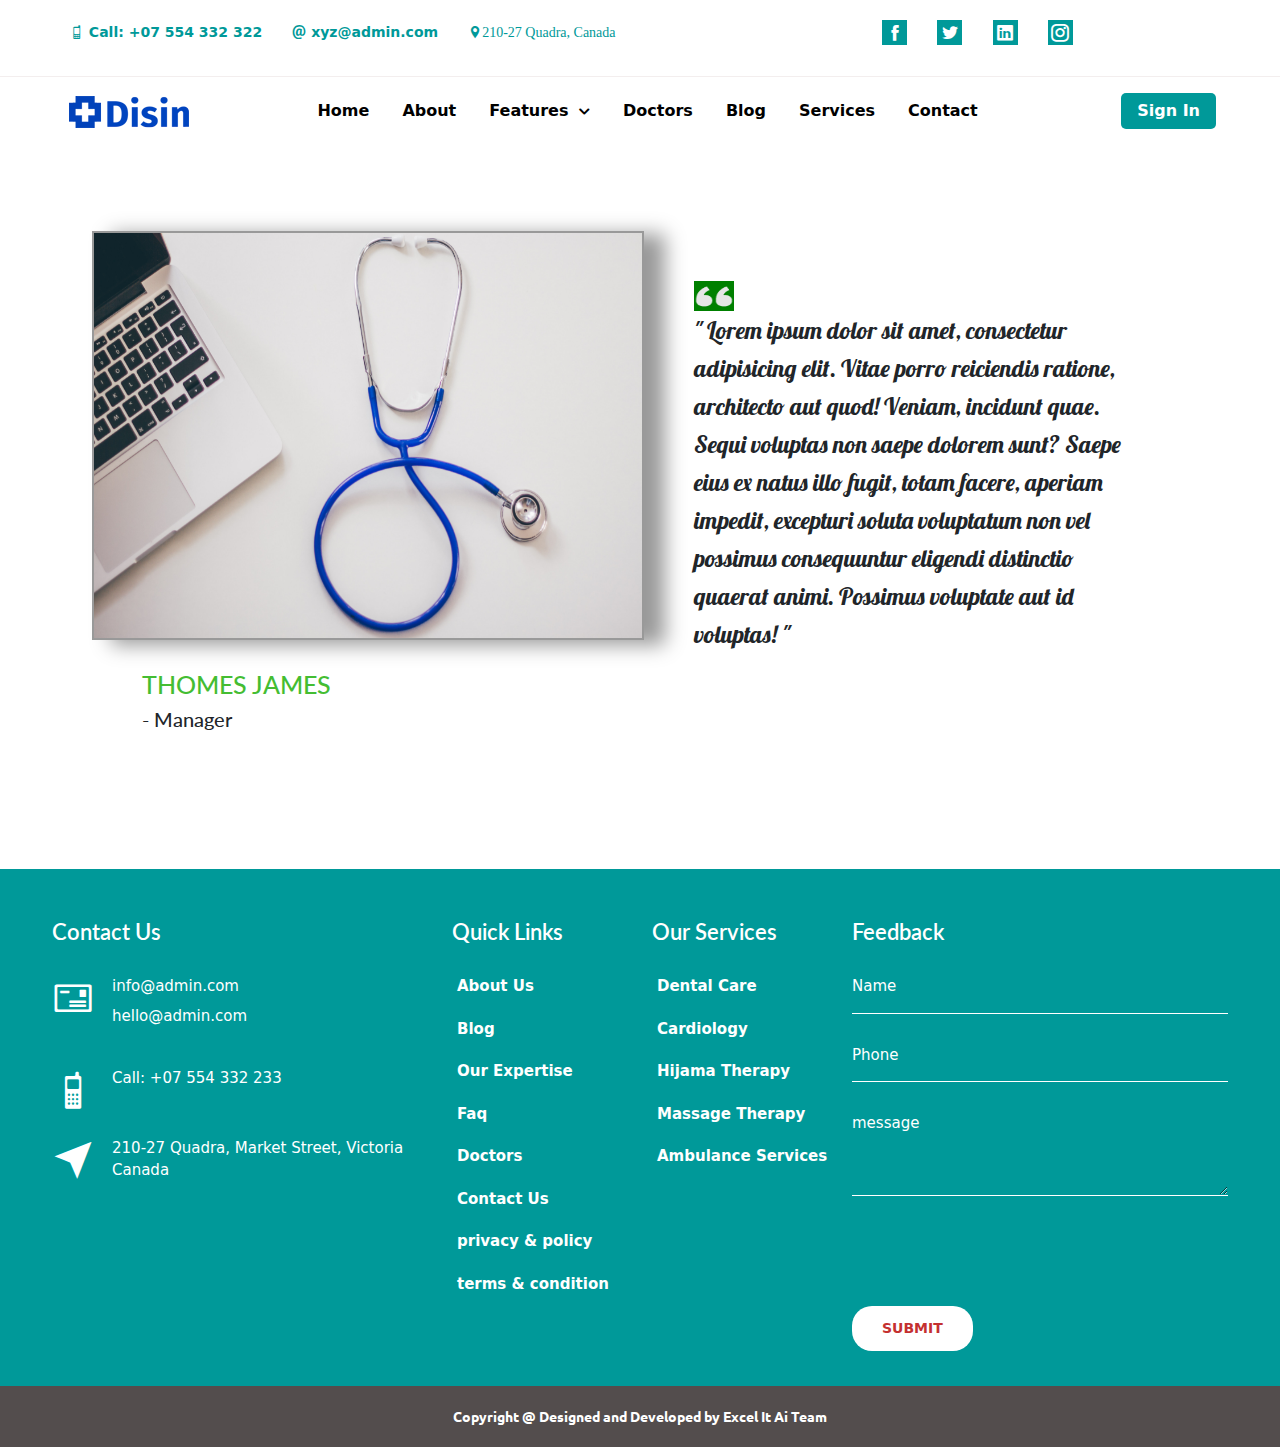
<file: about.html>
<!DOCTYPE html>
<html lang="en">
<head>
    <meta charset="UTF-8">
    <meta http-equiv="X-UA-Compatible" content="IE=edge">
    <meta name="viewport" content="width=device-width, initial-scale=1.0">
    <title>Document</title>
    <link href="https://cdn.jsdelivr.net/npm/bootstrap@5.0.0-beta3/dist/css/bootstrap.min.css" rel="stylesheet" integrity="sha384-eOJMYsd53ii+scO/bJGFsiCZc+5NDVN2yr8+0RDqr0Ql0h+rP48ckxlpbzKgwra6" crossorigin="anonymous">
    <link rel="stylesheet" href="css/about.css">
    <link rel="stylesheet" href="css/all.min.css">
    <!-- icons -->
    <link rel="stylesheet" href="./icofont/icofont.min.css">
    <!-- Bootstrap CSS -->
    <link rel="stylesheet" href="css/bootstrap.min.css">
    <!-- Own CSS -->
    <link rel="stylesheet" href="css/style.css">

    <!-- sroll -->
    <link rel="stylesheet" href="css/scroll.css">
    <!-- icons -->

    <!-- light box css -->
    <link rel="stylesheet" href="css/venobox.min.css">

    <!-- responsive -->
    <link rel="stylesheet" href="css/responsive.css">
    </script>
</head>
<body>
    <header>
        <!----------------- To Heading Start -------------------->
        <div class="top">
            <div class="container">
                <div class="row">
                    <div class="col-md-7 col-md-7">
                        <div class="top-item">
                            <div class="top-left">
                                <ul>
                                    <li> <a href="tel:+07 554 332 322"> <i class="icofont-ui-cell-phone"></i> Call: +07 554 332 322 </a> </li>
                                    <li> <a href="mailto:xyz@admin.com"><i class="icofont-ui-email "></i> xyz@admin.com</a></li>
                                    <li><i class="icofont-location-pin ">210-27 Quadra, Canada</i></li>
                                </ul>
                            </div>
                        </div>
                    </div>
                    <div class="col-md-5 col-md-5">
                        <div class="top-item">
                            <div class="top-right">
                                <ul>
                                    <!-- Changes made by Nadia: adding classes -->
                                    <li><a href="https://www.facebook.com" target="_blank" class="fb"><i class=" facebook icofont-facebook"></i></a> </li>
                                    <li> <a href="https://www.twitter.com " target="_blank" class="tw"><i class="icofont-twitter"></i></a></li>
                                    <li> <a href="https://www.linkedin.com" target="_blank" class="lk"><i class="icofont-linkedin"></i></a></li>
                                    <li> <a href="https://www.instagram.com" target="_blank" class="ins"><i class="icofont-instagram"></i></a></li>
                                </ul>
                            </div>
                        </div>
                    </div>
                </div>
            </div>
        </div>
        <!----------------- To Heading End -------------------->

    </header>

    <!----------------- Navigation Section Start -------------------->
        <div class="navigation sticky-top">
            <div class="container">
                <nav class="navbar navbar-expand-lg navbar-light bg-light">
                    <div class="container-fluid">
                        <img src="img/logo.png" alt="Logo Images">
                        <button class="navbar-toggler" type="button" data-bs-toggle="collapse" data-bs-target="#navbarSupportedContent" aria-controls="navbarSupportedContent" aria-expanded="false" aria-label="Toggle navigation">
                            <span class="navbar-toggler-icon"></span>
                        </button>
                        <div class="collapse navbar-collapse" id="navbarSupportedContent">
                            <ul class="navbar-nav me-auto mb-2 mb-lg-0 mx-auto">


                                <li class="nav-item ">
                                    <a class="nav-link" href="index.html" >
                                        Home
                                    </a>
                                </li>

                                <li class="nav-item">
                                    <a class="nav-link" href="about.html">About</a>
                                </li>

                                <li class="nav-item dropdown">
                                    <a class="nav-link dropdown-toggle" href="#" id="navbarDropdown" role="button" data-bs-toggle="dropdown" aria-expanded="false">
                                        Features
                                        <i class="fas fa-chevron-down"></i>
                                    </a>
                                    <ul class="dropdown-menu" aria-labelledby="navbarDropdown">
                                        <li><a class="dropdown-item" href="appointment.html">Appointment</a></li>
                                        <li><a class="dropdown-item" href="department.html">Department</a></li>


                                        <!-- <li><a class="dropdown-item" href="privacy.html">privacy & policy</a></li>
                                        <li><a class="dropdown-item" href="terms.html">terms & condition</a></li> -->
                                    </ul>
                                </li>

                                <li class="nav-item">
                                    <a class="nav-link" href="doctor.html">Doctors</a>
                                </li>

                                <li class="nav-item dropdown">
                                    <a class="nav-link dropdown-toggle" href="#" id="navbarDropdown" role="button" data-bs-toggle="dropdown" aria-expanded="false">
                                        Blog
                                    </a>
                                </li>

                                <li class="nav-item">
                                    <a class="nav-link" href="service.html">Services</a>
                                </li>

                                <li class="nav-item">
                                    <a class="nav-link" href="contact.html">Contact</a>
                                </li>

                            </ul>
                            <form class="d-flex">
                                <a href="signup.html">Sign In</a>
                            </form>
                        </div>
                    </div>
                </nav>
            </div>
        </div>
        <!----------------- Navigation Section End -------------------->


    <!-- testimonial  -->
    <div class="container-fluid">
        <div class="testimonial ">
            <div class="maincontent">
                <div class="mainimg">
                    <img src="images/mdcl.jpg">
                </div>
                <div class="rightside">
                    <img src="images/cli-cote.png">
       			   <p>" Lorem ipsum dolor sit amet, consectetur adipisicing elit. Vitae porro reiciendis ratione, architecto aut quod! Veniam, incidunt quae. Sequi voluptas non saepe dolorem sunt? Saepe eius ex natus illo fugit, totam facere, aperiam impedit, excepturi soluta voluptatum non vel possimus consequuntur eligendi distinctio quaerat animi. Possimus voluptate aut id voluptas! "</p>
    				<h2>THOMES JAMES</h2>
    				<h4> - Manager </h4>
    			</div>	
            </div>

        </div>
    </div>
    <!-- testimonial  End-->


    <!--------- Footer Section Start ----------->
    <footer>
        <div class="container">
            <div class="row">
                <div class="col-sm-4">
                    <div class="footer-part">
                        <div class="contact">
                            <h3>Contact Us</h3>
                            <ul>
                                <li>
                                    <i class="icofont-mail"></i>
                                    <a href="mailto:info@admin.com">info@admin.com</a> <br>
                                    <a href="mailto:hello@admin.com">hello@admin.com</a>
                                </li>

                                <li>
                                    <i class="icofont-mobile-phone"></i>
                                    <a href="tel:+07 554 332 322">Call: +07 554 332 233</a>
                                    <a href="tel:+236 256 263 364"></a>
                                </li>

                                <li>
                                    <i class="icofont-location-arrow"></i>
                                    210-27 Quadra, Market Street, Victoria Canada
                                </li>
                            </ul>
                        </div>
                    </div>
                </div>

                <div class="col-sm-2">
                    <div class="footer-part">
                        <div class="quick">
                            <h3>Quick Links</h3>
                            <ul>
                                <li><a href="">About Us</a></li>
                                <li><a href="">Blog</a></li>
                                <li><a href="">Our Expertise</a></li>
                                <li><a href="">Faq</a></li>
                                <li><a href="">Doctors</a></li>
                                <li><a href="">Contact Us</a></li>
                                <li><a href="privacy.html">privacy & policy</a></li>
                                <li><a href="terms.html">terms & condition</a></li>
                            </ul>
                        </div>
                    </div>
                </div>

                <div class="col-sm-2">
                    <div class="footer-part">
                        <div class="quick">
                            <h3>Our Services</h3>
                            <ul>
                                <li><a href="">Dental Care</a></li>
                                <li><a href="">Cardiology</a></li>
                                <li><a href="">Hijama Therapy</a></li>
                                <li><a href="">Massage Therapy</a></li>
                                <li><a href="">Ambulance Services</a></li>
                            </ul>
                        </div>
                    </div>
                </div>

                <div class="col-sm-4">
                    <div class="footer-part">
                        <div class="feedback">
                            <h3>Feedback</h3>
                            <form>
                                <div class="form-group">
                                    <input type="text" class="form-control" placeholder="Name">
                                </div>
                                <div class="form-group">
                                    <input type="text" class="form-control" placeholder="Phone">
                                </div>
                                <div class="form-group">
                                    <textarea class="form-control" rows="3" placeholder="message"></textarea>
                                </div>
                                <div class="text-left">
                                    <button type="submit" class="btn feedback-btn">Submit</button>
                                </div>
                            </form>
                        </div>
                    </div>
                </div>
            </div>
        </div>
    </footer>
    <div class="copyright">
        <div class="container">
            <div class="copyright-text">
                <p>Copyright @ Designed and Developed by <a href=""><b> Excel It Ai Team</b> </a></p>
            </div>
        </div>
    </div>
    <a href="#" class="to-top">
        <i class="fas fa-stethoscope"></i>
    </a>
    <!--------- Footer Section Start ----------->
    <script src="https://cdn.jsdelivr.net/npm/bootstrap@5.0.0-beta3/dist/js/bootstrap.bundle.min.js" integrity="sha384-JEW9xMcG8R+pH31jmWH6WWP0WintQrMb4s7ZOdauHnUtxwoG2vI5DkLtS3qm9Ekf" crossorigin="anonymous"></script>
</body>
</html>
</file>
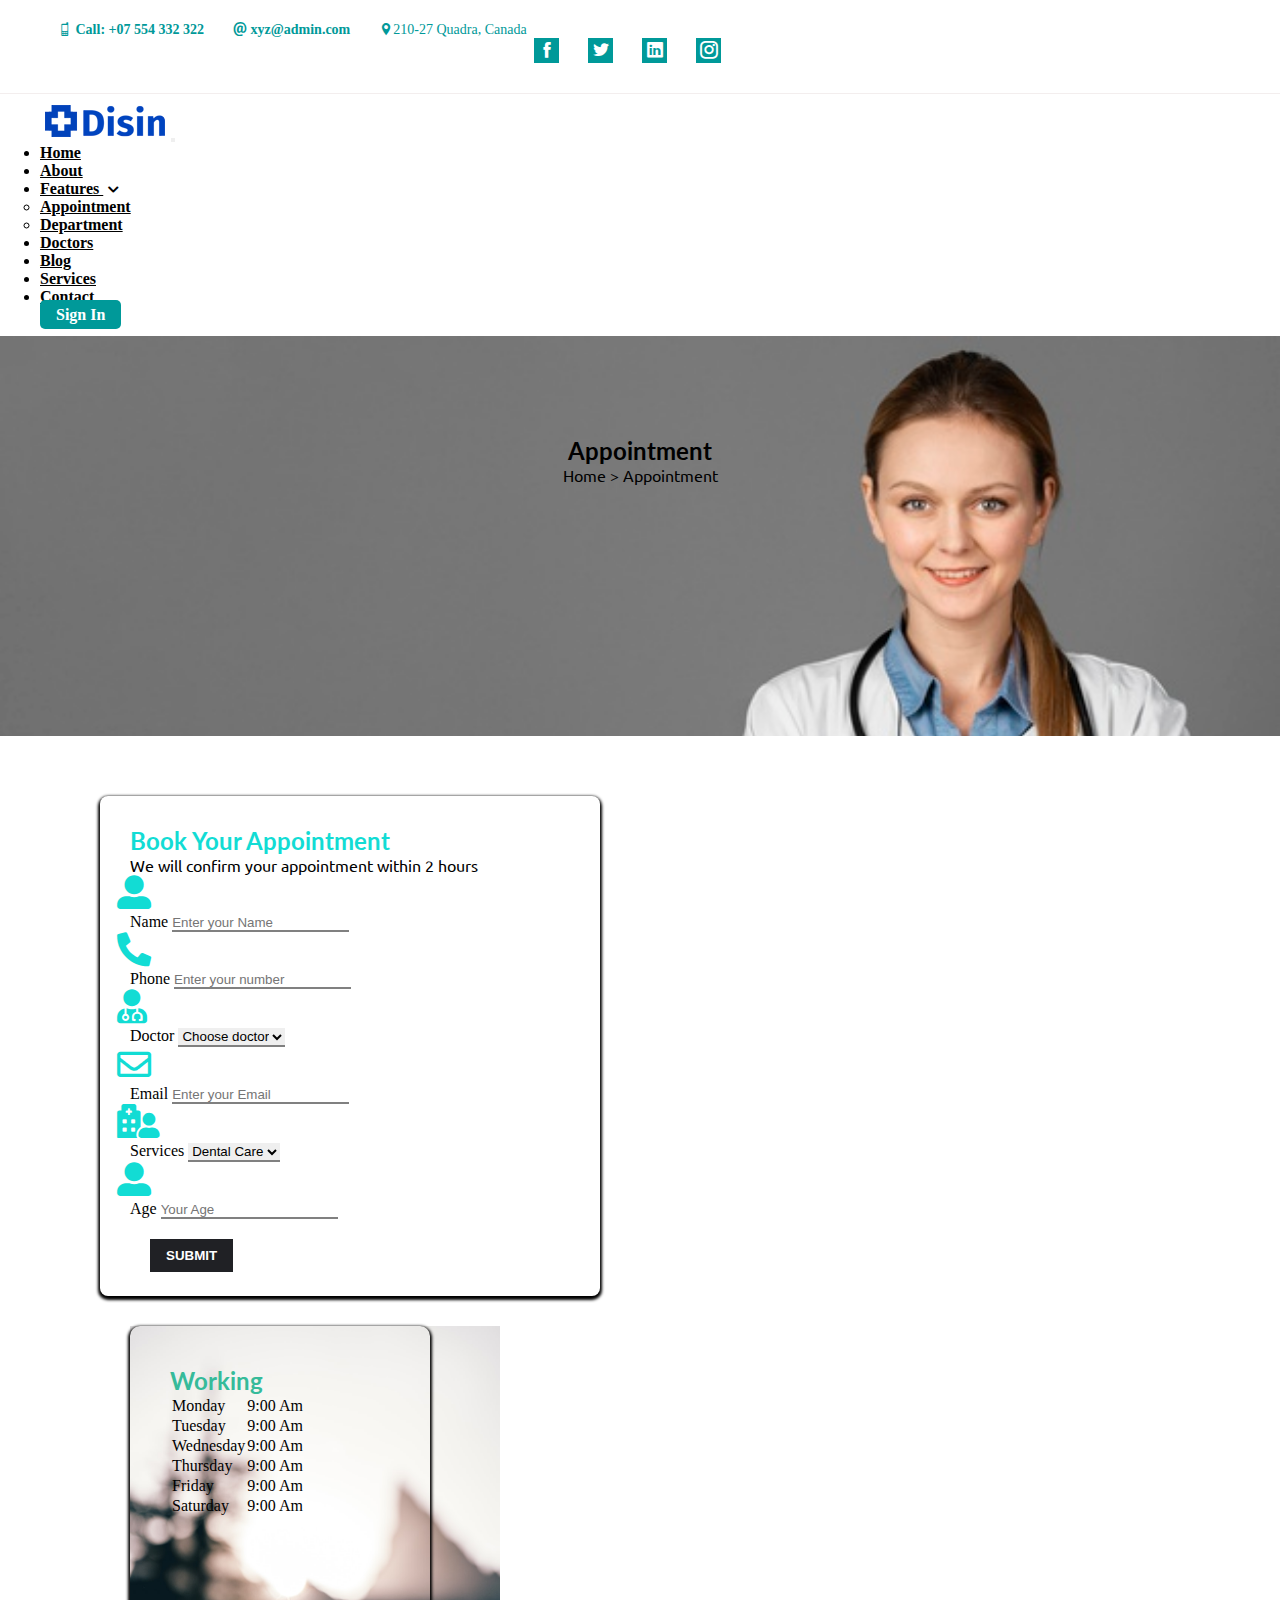
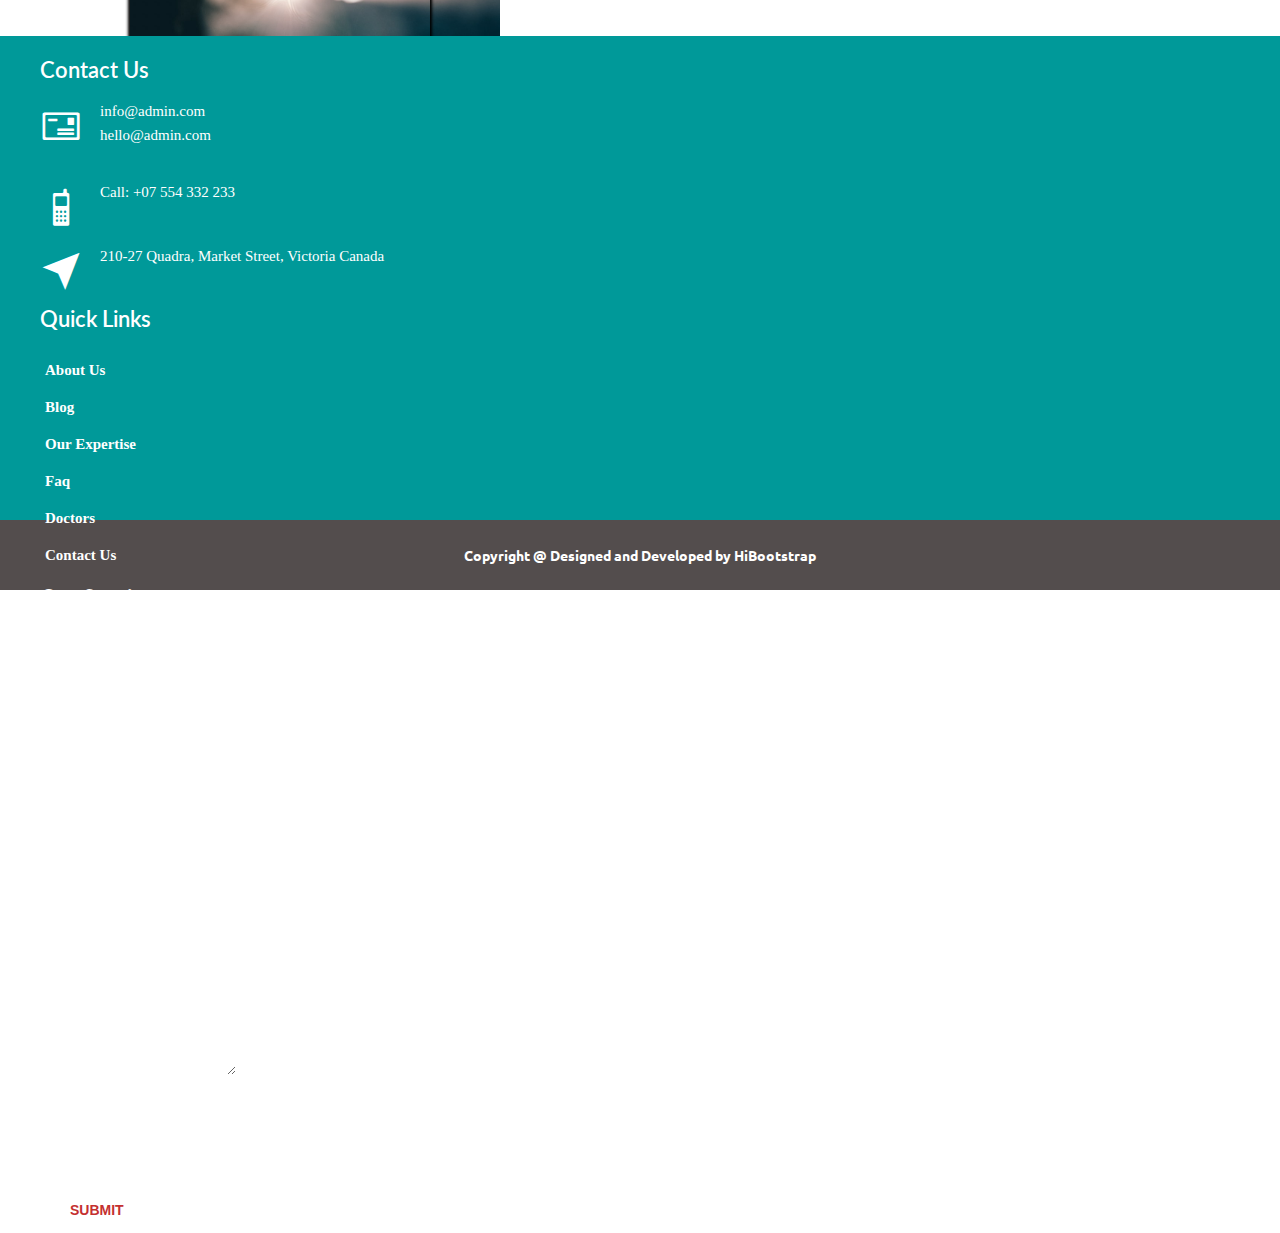
<file: appointment.html>
<!DOCTYPE html>
<html lang="en">

<head>
    <meta charset="UTF-8">
    <meta http-equiv="X-UA-Compatible" content="IE=edge">
    <meta name="viewport" content="width=device-width, initial-scale=1.0">
    <title>project</title>
    <!--------------css cdn setup----------------->
    <link rel="stylesheet" href="css/style.css">
    <link href="https://cdn.jsdelivr.net/npm/bootstrap@5.0.0-beta3/dist/css/bootstrap.min.css" rel="stylesheet" integrity="sha384-eOJMYsd53ii+scO/bJGFsiCZc+5NDVN2yr8+0RDqr0Ql0h+rP48ckxlpbzKgwra6" crossorigin="anonymous">
    <link rel="stylesheet" href="css/appointment.css">
    <link rel="stylesheet" href="css/all.min.css">
    <link rel="stylesheet" href="./icofont/icofont.min.css">
</head>

<body>
    <header>
        <!----------------- To Heading Start -------------------->
        <div class="top">
            <div class="container bg-3">
                <div class="row">
                    <div class="col-md-7 col-md-7">
                        <div class="top-item">
                            <div class="top-left">
                                <ul>
                                    <li> <a href="tel:+07 554 332 322"> <i class="icofont-ui-cell-phone"></i> Call: +07 554 332 322 </a> </li>
                                    <li> <a href="mailto:xyz@admin.com"><i class="icofont-ui-email "></i> xyz@admin.com</a></li>
                                    <li><i class="icofont-location-pin ">210-27 Quadra, Canada</i></li>
                                </ul>
                            </div>
                        </div>
                    </div>
                    <div class="col-md-5 col-md-5">
                        <div class="top-item">
                            <div class="top-right">
                                <ul>
                                    <!-- Changes made by Nadia: adding classes -->
                                    <li><a href="https://www.facebook.com" target="_blank" class="fb"><i class=" facebook icofont-facebook"></i></a> </li>
                                    <li> <a href="https://www.twitter.com " target="_blank" class="tw"><i class="icofont-twitter"></i></a></li>
                                    <li> <a href="https://www.linkedin.com" target="_blank" class="lk"><i class="icofont-linkedin"></i></a></li>
                                    <li> <a href="https://www.instagram.com" target="_blank" class="ins"><i class="icofont-instagram"></i></a></li>
                                </ul>
                            </div>
                        </div>
                    </div>
                </div>
            </div>
        </div>
        <!----------------- To Heading End -------------------->

    </header>

    <!----------------- Navigation Section Start -------------------->
        <div class="navigation sticky-top">
            <div class="container bg">
                <nav class="navbar navbar-expand-lg navbar-light bg-light">
                    <div class="container-fluid">
                        <img src="img/logo.png" alt="Logo Images">
                        <button class="navbar-toggler" type="button" data-bs-toggle="collapse" data-bs-target="#navbarSupportedContent" aria-controls="navbarSupportedContent" aria-expanded="false" aria-label="Toggle navigation">
                            <span class="navbar-toggler-icon"></span>
                        </button>
                        <div class="collapse navbar-collapse" id="navbarSupportedContent">
                            <ul class="navbar-nav me-auto mb-2 mb-lg-0 mx-auto">


                                <li class="nav-item ">
                                    <a class="nav-link" href="index.html" >
                                        Home
                                    </a>
                                </li>

                                <li class="nav-item">
                                    <a class="nav-link" href="about.html">About</a>
                                </li>

                                <li class="nav-item dropdown">
                                    <a class="nav-link dropdown-toggle" href="#" id="navbarDropdown" role="button" data-bs-toggle="dropdown" aria-expanded="false">
                                        Features
                                        <i class="fas fa-chevron-down"></i>
                                    </a>
                                    <ul class="dropdown-menu" aria-labelledby="navbarDropdown">
                                        <li><a class="dropdown-item" href="appointment.html">Appointment</a></li>
                                        <li><a class="dropdown-item" href="department.html">Department</a></li>


                                        <!-- <li><a class="dropdown-item" href="privacy.html">privacy & policy</a></li>
                                        <li><a class="dropdown-item" href="terms.html">terms & condition</a></li> -->
                                    </ul>
                                </li>

                                <li class="nav-item">
                                    <a class="nav-link" href="doctor.html">Doctors</a>
                                </li>

                                <li class="nav-item dropdown">
                                    <a class="nav-link dropdown-toggle" href="#" id="navbarDropdown" role="button" data-bs-toggle="dropdown" aria-expanded="false">
                                        Blog
                                    </a>
                                </li>

                                <li class="nav-item">
                                    <a class="nav-link" href="service.html">Services</a>
                                </li>

                                <li class="nav-item">
                                    <a class="nav-link" href="contact.html">Contact</a>
                                </li>

                            </ul>
                            <form class="d-flex">
                                <a href="signup.html">Sign In</a>
                            </form>
                        </div>
                    </div>
                </nav>
            </div>
        </div>
        <!----------------- Navigation Section End -------------------->


    <div class="bg-1">
        <div class="row">
            <!----------------header start------------>
            <div class="appointment text-white ">
                <h2>Appointment</h2>
                <p>Home > Appointment</p>
            </div>
            <!----------------header end------------>
        </div>
    </div>
    <div class="container bg-2">
        <!------container start-------->
        <div class="row">
            <!------col-7 start-------->
            <div class="col-7 ">
                <div class="headfm">
                    <h2>Book Your Appointment</h2>
                    <p>We will confirm your appointment within 2 hours</p>
                    <div class="row">
                        <div class="col">
                            <form>
                                <div class="row">
                                    <div class="col-2 p-3 sat ">
                                        <a href="#"><i class="fas fa-user-alt icon"></i></a>
                                    </div>
                                    <div class="col-10">
                                        <div class="mb-3">
                                            <label for="disabledTextInput" class="form-label">Name</label>
                                            <input type="text" id="disabledTextInput" class="form-control" placeholder="Enter your Name">
                                        </div>
                                    </div>
                                </div>

                                <div class="row">
                                    <div class="col-2 p-3 sat">
                                        <a href="#"><i class="fas fa-phone-alt icon"></i></a>
                                    </div>
                                    <div class="col-10">
                                        <div class="mb-3">
                                            <label for="disabledTextInput" class="form-label">Phone</label>
                                            <input type="number" id="disabledTextInput" class="form-control" placeholder="Enter your number">
                                        </div>
                                    </div>
                                </div>

                                <div class="row">
                                    <div class="col-2 p-3 sat">
                                        <a href="#"><i class="fas fa-user-md icon"></i></a>
                                    </div>
                                    <div class="col-10">
                                        <div class="mb-3">
                                            <label for="disabledSelect" class="form-label">Doctor</label>
                                            <select id="disabledSelect" class="form-select">
                                                    <option>Choose doctor</option>
                                                </select>
                                        </div>
                                    </div>
                                </div>
                            </form>
                        </div>


                        <div class="col">
                            <form>
                                <div class="row">
                                    <div class="col-2 p-3 sat">
                                        <a href="#"><i class="far fa-envelope icon"></i></a>
                                    </div>
                                    <div class="col-10">
                                        <div class="mb-3">
                                            <label for="disabledTextInput" class="form-label">Email</label>
                                            <input type="email" id="disabledTextInput" class="form-control" placeholder="Enter your Email">
                                        </div>
                                    </div>
                                </div>

                                <div class="row">
                                    <div class="col-2 p-2 sat">
                                        <a href="#"><i class="fas fa-hospital-user icon"></i></a>
                                    </div>
                                    <div class="col-10">
                                        <div class="mb-3">
                                            <label for="disabledSelect" class="form-label">Services</label>
                                            <select id="disabledSelect" class="form-select">
                                                    <option>Dental Care</option>
                                                </select>
                                        </div>
                                    </div>
                                </div>

                                <div class="row">
                                    <div class="col-2 p-3 sat">
                                        <a href="#"><i class="fas fa-user-alt icon"></i></a>
                                    </div>
                                    <div class="col-10">
                                        <div class="mb-3">
                                            <label for="disabledTextInput" class="form-label">Age</label>
                                            <input type="email" id="disabledTextInput" class="form-control" placeholder="Your Age">
                                        </div>
                                    </div>
                                </div>
                            </form>
                        </div>
                    </div>
                    <!--------left col-7-----end-------->
                    <div class=" subbtn text-center w-30 h-10 p-5">
                        <button type="submit" class="btn btn-secondary ex-p">Submit</button>
                    </div>
                </div>
            </div>

            <!--------right col-5-----start-------->

            <div class="col-5 p-5 back ">

                <div class="leftimg bg-white ">
                    <h2 class="p-3">Working </h2>

                    <table class="table">
                        <tbody class=" ">
                            <tr>
                                <td>Monday</td>
                                <td>9:00 Am</td>
                            </tr>
                            <tr>
                                <td>Tuesday</td>
                                <td>9:00 Am</td>
                            </tr>
                            <tr>
                                <td>Wednesday</td>
                                <td>9:00 Am</td>
                            </tr>
                            <tr>
                                <td>Thursday</td>
                                <td>9:00 Am</td>
                            </tr>
                            <tr>
                                <td>Friday</td>
                                <td>9:00 Am</td>
                            </tr>
                            <tr>
                                <td>Saturday</td>
                                <td>9:00 Am</td>
                            </tr>
                        </tbody>
                    </table>

                </div>
            </div>


            <!--------right col-5-----end-------->
            <!--------total row end-------->
        </div>
    </div>
    <!------container end-------->


    
    <footer>
        <div class="container">
            <div class="row">
                <div class="col-sm-4">
                    <div class="footer-part">
                        <div class="contact">
                            <h3>Contact Us</h3>
                            <ul>
                                <li>
                                    <i class="icofont-mail"></i>
                                    <a href="mailto:info@admin.com">info@admin.com</a> <br>
                                    <a href="mailto:hello@admin.com">hello@admin.com</a>
                                </li>

                                <li>
                                    <i class="icofont-mobile-phone"></i>
                                    <a href="tel:+07 554 332 322">Call: +07 554 332 233</a>
                                    <a href="tel:+236 256 263 364"></a>
                                </li>

                                <li>
                                    <i class="icofont-location-arrow"></i>
                                    210-27 Quadra, Market Street, Victoria Canada
                                </li>
                            </ul>
                        </div>
                    </div>
                </div>

                <div class="col-sm-2">
                    <div class="footer-part">
                        <div class="quick">
                            <h3>Quick Links</h3>
                            <ul>
                                <li><a href="">About Us</a></li>
                                <li><a href="">Blog</a></li>
                                <li><a href="">Our Expertise</a></li>
                                <li><a href="">Faq</a></li>
                                <li><a href="">Doctors</a></li>
                                <li><a href="">Contact Us</a></li>
                            </ul>
                        </div>
                    </div>
                </div>

                <div class="col-sm-2">
                    <div class="footer-part">
                        <div class="quick">
                            <h3>Our Services</h3>
                            <ul>
                                <li><a href="">Dental Care</a></li>
                                <li><a href="">Cardiology</a></li>
                                <li><a href="">Hijama Therapy</a></li>
                                <li><a href="">Massage Therapy</a></li>
                                <li><a href="">Ambulance Services</a></li>
                            </ul>
                        </div>
                    </div>
                </div>

                <div class="col-sm-4">
                    <div class="footer-part">
                        <div class="feedback">
                            <h3>Feedback</h3>
                            <form >
                                <div class="form-group">
                                    <input type="text" class="form-control" placeholder="Name">
                                </div>
                                <div class="form-group">
                                    <input type="text" class="form-control" placeholder="Phone">
                                </div>
                                <div class="form-group">
                                    <textarea class="form-control" rows="3" placeholder="message"></textarea>
                                </div>
                                <div class="text-left">
                                    <button type="submit" class="btn feedback-btn">Submit</button>
                                </div>
                            </form>
                        </div>
                    </div>
                </div>
            </div>
        </div>
    </footer>
    <div class="copyright">
        <div class="container">
            <div class="copyright-text">
                <p>Copyright @ Designed and Developed by <a href="">HiBootstrap</a></p>
            </div>
        </div>
    </div>


    <!--------------js cdn setup----------------->
    <script src="https://cdn.jsdelivr.net/npm/bootstrap@5.0.0-beta3/dist/js/bootstrap.bundle.min.js" integrity="sha384-JEW9xMcG8R+pH31jmWH6WWP0WintQrMb4s7ZOdauHnUtxwoG2vI5DkLtS3qm9Ekf" crossorigin="anonymous"></script>
</body>

</html>
</file>
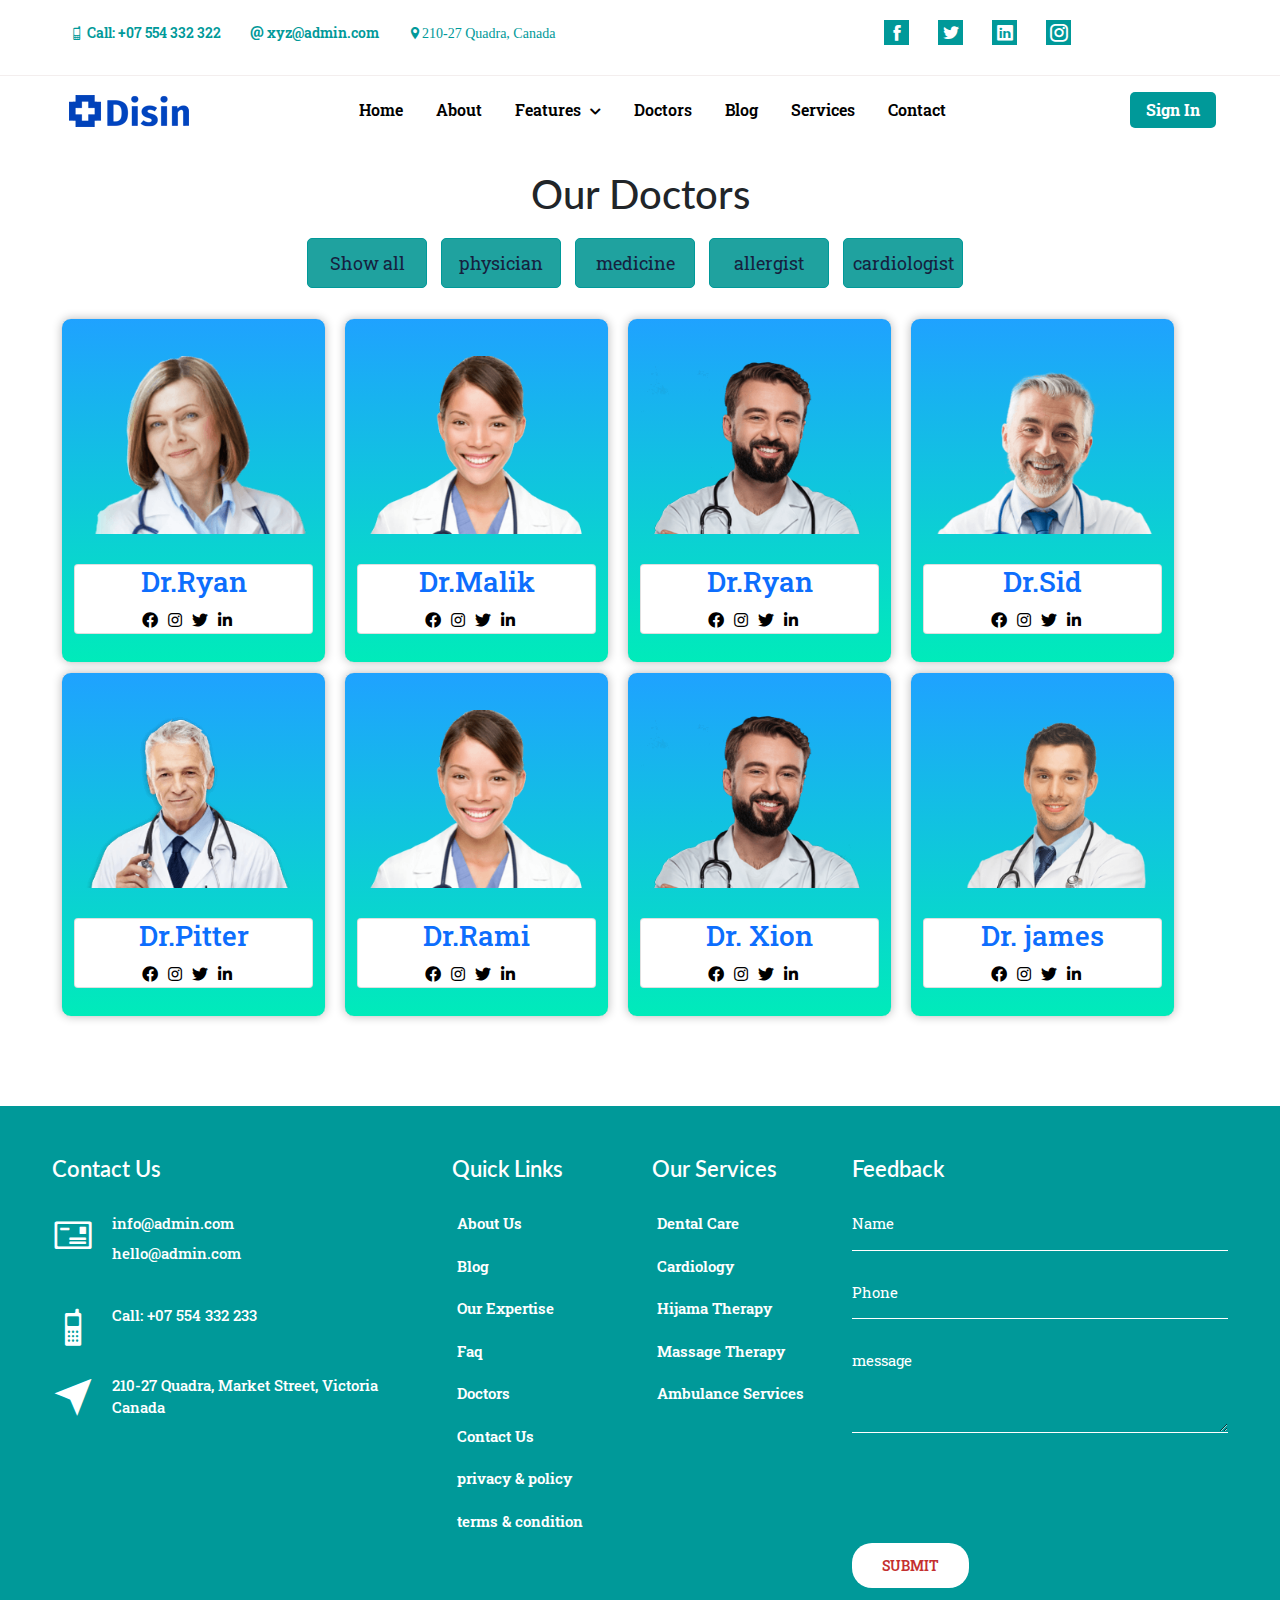
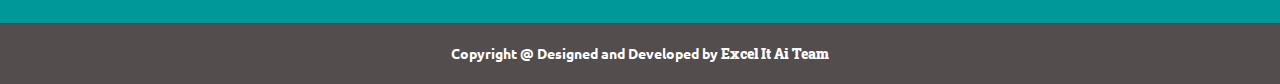
<file: doctor.html>
<!DOCTYPE html>
<html lang="en">
   <head>
      <meta charset="UTF-8">
      <meta http-equiv="X-UA-Compatible" content="IE=edge">
      <meta name="viewport" content="width=device-width, initial-scale=1.0">
      <link href="https://cdn.jsdelivr.net/npm/bootstrap@5.0.0-beta3/dist/css/bootstrap.min.css" rel="stylesheet" integrity="sha384-eOJMYsd53ii+scO/bJGFsiCZc+5NDVN2yr8+0RDqr0Ql0h+rP48ckxlpbzKgwra6" crossorigin="anonymous">
      <link rel="stylesheet" href="css/doctor.css">
      <link rel="stylesheet" href="css/all.min.css">
      <link rel="stylesheet" href="css/bootstrap.min.css">
      <!-- Own CSS -->
      <link rel="stylesheet" href="./css/style.css">
    <!-- icons -->
    <link rel="stylesheet" href="./icofont/icofont.min.css">
    <!-- Own CSS -->
    <link rel="stylesheet" href="css/style.css">

    <!-- sroll -->
    <link rel="stylesheet" href="css/scroll.css">
    <!-- icons -->

    <!-- light box css -->
    <link rel="stylesheet" href="css/venobox.min.css">

    <!-- responsive -->
    <link rel="stylesheet" href="css/responsive.css">
   </script>
 

   <header>
        <!----------------- To Heading Start -------------------->
        <div class="top">
            <div class="container">
                <div class="row">
                    <div class="col-md-7 col-md-7">
                        <div class="top-item">
                            <div class="top-left">
                                <ul>
                                    <li> <a href="tel:+07 554 332 322"> <i class="icofont-ui-cell-phone"></i> Call: +07 554 332 322 </a> </li>
                                    <li> <a href="mailto:xyz@admin.com"><i class="icofont-ui-email "></i> xyz@admin.com</a></li>
                                    <li><i class="icofont-location-pin ">210-27 Quadra, Canada</i></li>
                                </ul>
                            </div>
                        </div>
                    </div>
                    <div class="col-md-5 col-md-5">
                        <div class="top-item">
                            <div class="top-right">
                                <ul>
                                    <!-- Changes made by Nadia: adding classes -->
                                    <li><a href="https://www.facebook.com" target="_blank" class="fb"><i class=" facebook icofont-facebook"></i></a> </li>
                                    <li> <a href="https://www.twitter.com " target="_blank" class="tw"><i class="icofont-twitter"></i></a></li>
                                    <li> <a href="https://www.linkedin.com" target="_blank" class="lk"><i class="icofont-linkedin"></i></a></li>
                                    <li> <a href="https://www.instagram.com" target="_blank" class="ins"><i class="icofont-instagram"></i></a></li>
                                </ul>
                            </div>
                        </div>
                    </div>
                </div>
            </div>
        </div>
        <!----------------- To Heading End -------------------->

    </header>

    <!----------------- Navigation Section Start -------------------->
        <div class="navigation sticky-top">
            <div class="container">
                <nav class="navbar navbar-expand-lg navbar-light bg-light">
                    <div class="container-fluid">
                        <img src="img/logo.png" alt="Logo Images">
                        <button class="navbar-toggler" type="button" data-bs-toggle="collapse" data-bs-target="#navbarSupportedContent" aria-controls="navbarSupportedContent" aria-expanded="false" aria-label="Toggle navigation">
                            <span class="navbar-toggler-icon"></span>
                        </button>
                        <div class="collapse navbar-collapse" id="navbarSupportedContent">
                            <ul class="navbar-nav me-auto mb-2 mb-lg-0 mx-auto">


                                <li class="nav-item ">
                                    <a class="nav-link" href="index.html" >
                                        Home
                                    </a>
                                </li>

                                <li class="nav-item">
                                    <a class="nav-link" href="about.html">About</a>
                                </li>

                                <li class="nav-item dropdown">
                                    <a class="nav-link dropdown-toggle" href="#" id="navbarDropdown" role="button" data-bs-toggle="dropdown" aria-expanded="false">
                                        Features
                                        <i class="fas fa-chevron-down"></i>
                                    </a>
                                    <ul class="dropdown-menu" aria-labelledby="navbarDropdown">
                                        <li><a class="dropdown-item" href="appointment.html">Appointment</a></li>
                                        <li><a class="dropdown-item" href="department.html">Department</a></li>


                                        <!-- <li><a class="dropdown-item" href="privacy.html">privacy & policy</a></li>
                                        <li><a class="dropdown-item" href="terms.html">terms & condition</a></li> -->
                                    </ul>
                                </li>

                                <li class="nav-item">
                                    <a class="nav-link" href="doctor.html">Doctors</a>
                                </li>

                                <li class="nav-item dropdown">
                                    <a class="nav-link dropdown-toggle" href="#" id="navbarDropdown" role="button" data-bs-toggle="dropdown" aria-expanded="false">
                                        Blog
                                    </a>
                                </li>

                                <li class="nav-item">
                                    <a class="nav-link" href="service.html">Services</a>
                                </li>

                                <li class="nav-item">
                                    <a class="nav-link" href="contact.html">Contact</a>
                                </li>

                            </ul>
                            <form class="d-flex">
                                <a href="signup.html">Sign In</a>
                            </form>
                        </div>
                    </div>
                </nav>
            </div>
        </div>
        <!----------------- Navigation Section End -------------------->

      <!-- container section start -->
   <div class="container">
       <div class="cnt1">
      <!-- <div>
         <div class="container-fluid-1">
            <div class="row">
               <div class="department text-white ">
                  <h2>Doctors</h2>
                  <p>Home > Doctors</p>
               </div>
            </div>
         </div>
      </div> -->
      <!-- container section end -->
      <div class="container ">
      <div class="row">
         <div class="gallery col-lg-12 col-md-12 col-sm-12 col-xs-12">
            <h1 class="gallery-title text text-center">Our Doctors</h1>
         </div>
         <!-- Control buttons -->
         <div class="text-center" id="myBtnContainer">
            <button class="btn-default filter-button  active" onclick="filterSelection('all')"> Show all</button>
            <button class="btn-default filter-button " onclick="filterSelection('physician')"> physician</button>
            <button class="btn-default filter-button " onclick="filterSelection('medicine')"> medicine</button>
            <button class="btn-default filter-button " onclick="filterSelection('allergist')"> allergist</button>
            <button class="btn-default filter-button " onclick="filterSelection('cardiologist')"> cardiologist</button>
         </div>
         <!-- The filterable elements. Note that some have multiple class names (this can be used if they belong to multiple categories) -->
         <div class="filterDiv physician">
            <div class="card-thumbnail">
               <img src="images/doctors-img7.png" class="img-responsive">
            </div>
            <div class="card center">
               <h3 class="text-center"><a href="#" class="mt-2 text">Dr.Ryan</a></h3>
               <div class="iconx">    
                  <i class="fab fa-facebook"></i>
                  <i class="fab fa-instagram"></i>
                  <i class="fab fa-twitter"></i>
                  <i class="fab fa-linkedin-in"></i>
               </div>
            </div>
         </div>
         <div class="filterDiv cardiologist">
            <div class="card-thumbnail">
               <img src="images/doctors-img8.png" class="img-responsive">
            </div>
            <div class="card center">
               <h3 class="text-center"><a href="#" class="mt-2 text">Dr.Malik</a></h3>
               <div class="iconx">    
                  <i class="fab fa-facebook"></i>
                  <i class="fab fa-instagram"></i>
                  <i class="fab fa-twitter"></i>
                  <i class="fab fa-linkedin-in"></i>
               </div>
            </div>
         </div>
         <div class="filterDiv physician medicine">
            <div class="card-thumbnail">
               <img src="images/doctors-img4.png" class="img-responsive">
            </div>
            <div class="card center">
               <h3 class="text-center"><a href="#" class="mt-2 text">Dr.Ryan</a></h3>
               <div class="iconx">    
                  <i class="fab fa-facebook"></i>
                  <i class="fab fa-instagram"></i>
                  <i class="fab fa-twitter"></i>
                  <i class="fab fa-linkedin-in"></i>
               </div>
            </div>
         </div>
         <div class="filterDiv physician cardiologist">
            <div class="card-thumbnail">
               <img src="images/doctors-img6.png" class="img-responsive">
            </div>
            <div class="card center">
               <h3 class="text-center"><a href="#" class="mt-2 text">Dr.Sid</a></h3>
               <div class="iconx">    
                  <i class="fab fa-facebook"></i>
                  <i class="fab fa-instagram"></i>
                  <i class="fab fa-twitter"></i>
                  <i class="fab fa-linkedin-in"></i>
               </div>
            </div>
         </div>
         <div class="filterDiv physician medicine">
            <div class="card-thumbnail">
               <img src="images/doctors-img1.png" class="img-responsive">
            </div>
            <div class="card center">
               <h3 class="text-center"><a href="#" class="mt-2 text">Dr.Pitter</a></h3>
               <div class="iconx">    
                  <i class="fab fa-facebook"></i>
                  <i class="fab fa-instagram"></i>
                  <i class="fab fa-twitter"></i>
                  <i class="fab fa-linkedin-in"></i>
               </div>
            </div>
         </div>
         <div class="filterDiv medicine">
            <div class="card-thumbnail">
               <img src="images/doctors-img8.png" class="img-responsive">
            </div>
            <div class="card center">
               <h3 class="text-center"><a href="#" class="mt-2 text">Dr.Rami</a></h3>
               <div class="iconx">    
                  <i class="fab fa-facebook"></i>
                  <i class="fab fa-instagram"></i>
                  <i class="fab fa-twitter"></i>
                  <i class="fab fa-linkedin-in"></i>
               </div>
            </div>
         </div>
         <div class="filterDiv allergist">
            <div class="card-thumbnail">
               <img src="images/doctors-img4.png" class="img-responsive">
            </div>
            <div class="card center">
               <h3 class="text-center"><a href="#" class="mt-2 text">Dr. Xion</a></h3>
               <div class="iconx">    
                  <i class="fab fa-facebook"></i>
                  <i class="fab fa-instagram"></i>
                  <i class="fab fa-twitter"></i>
                  <i class="fab fa-linkedin-in"></i>
               </div>
            </div>
         </div>
         <div class="filterDiv allergist medicine">
            <div class="card-thumbnail">
               <img src="images/doctors-img5.png" class="img-responsive">
            </div>
            <div class="card center">
               <h3 class="text-center"><a href="#" class="mt-2 text">Dr. james</a></h3>
               <div class="iconx">    
                  <i class="fab fa-facebook"></i>
                  <i class="fab fa-instagram"></i>
                  <i class="fab fa-twitter"></i>
                  <i class="fab fa-linkedin-in"></i>
               </div>
            </div>
         </div>
      </div>
      </div>
    </div>
      </div>
      <!--------- Footer Section Start ----------->
    <footer>
        <div class="container section-1">
            <div class="row">
                <div class="col-sm-4">
                    <div class="footer-part">
                        <div class="contact">
                            <h3>Contact Us</h3>
                            <ul>
                                <li>
                                    <i class="icofont-mail"></i>
                                    <a href="mailto:info@admin.com">info@admin.com</a> <br>
                                    <a href="mailto:hello@admin.com">hello@admin.com</a>
                                </li>

                                <li>
                                    <i class="icofont-mobile-phone"></i>
                                    <a href="tel:+07 554 332 322">Call: +07 554 332 233</a>
                                    <a href="tel:+236 256 263 364"></a>
                                </li>

                                <li>
                                    <i class="icofont-location-arrow"></i>
                                    210-27 Quadra, Market Street, Victoria Canada
                                </li>
                            </ul>
                        </div>
                    </div>
                </div>

                <div class="col-sm-2">
                    <div class="footer-part">
                        <div class="quick">
                            <h3>Quick Links</h3>
                            <ul>
                                <li><a href="">About Us</a></li>
                                <li><a href="">Blog</a></li>
                                <li><a href="">Our Expertise</a></li>
                                <li><a href="">Faq</a></li>
                                <li><a href="">Doctors</a></li>
                                <li><a href="">Contact Us</a></li>
                                <li><a href="privacy.html">privacy & policy</a></li>
                                <li><a href="terms.html">terms & condition</a></li>
                            </ul>
                        </div>
                    </div>
                </div>

                <div class="col-sm-2">
                    <div class="footer-part">
                        <div class="quick">
                            <h3>Our Services</h3>
                            <ul>
                                <li><a href="">Dental Care</a></li>
                                <li><a href="">Cardiology</a></li>
                                <li><a href="">Hijama Therapy</a></li>
                                <li><a href="">Massage Therapy</a></li>
                                <li><a href="">Ambulance Services</a></li>
                            </ul>
                        </div>
                    </div>
                </div>

                <div class="col-sm-4">
                    <div class="footer-part">
                        <div class="feedback">
                            <h3>Feedback</h3>
                            <form>
                                <div class="form-group">
                                    <input type="text" class="form-control" placeholder="Name">
                                </div>
                                <div class="form-group">
                                    <input type="text" class="form-control" placeholder="Phone">
                                </div>
                                <div class="form-group">
                                    <textarea class="form-control" rows="3" placeholder="message"></textarea>
                                </div>
                                <div class="text-left">
                                    <button type="submit" class="btn feedback-btn">Submit</button>
                                </div>
                            </form>
                        </div>
                    </div>
                </div>
            </div>
        </div>
    </footer>
    <div class="copyright">
        <div class="container">
            <div class="copyright-text">
                <p>Copyright @ Designed and Developed by <a href=""><b> Excel It Ai Team</b> </a></p>
            </div>
        </div>
    </div>
    <a href="#" class="to-top">
        <i class="fas fa-stethoscope"></i>
    </a>
    <!--------- Footer Section Start ----------->

      <script src="js/doctor.js"></script>
      <script src="https://cdn.jsdelivr.net/npm/bootstrap@5.0.0-beta3/dist/js/bootstrap.bundle.min.js" integrity="sha384-JEW9xMcG8R+pH31jmWH6WWP0WintQrMb4s7ZOdauHnUtxwoG2vI5DkLtS3qm9Ekf" crossorigin="anonymous"></script>
   </body>
</html>
</file>
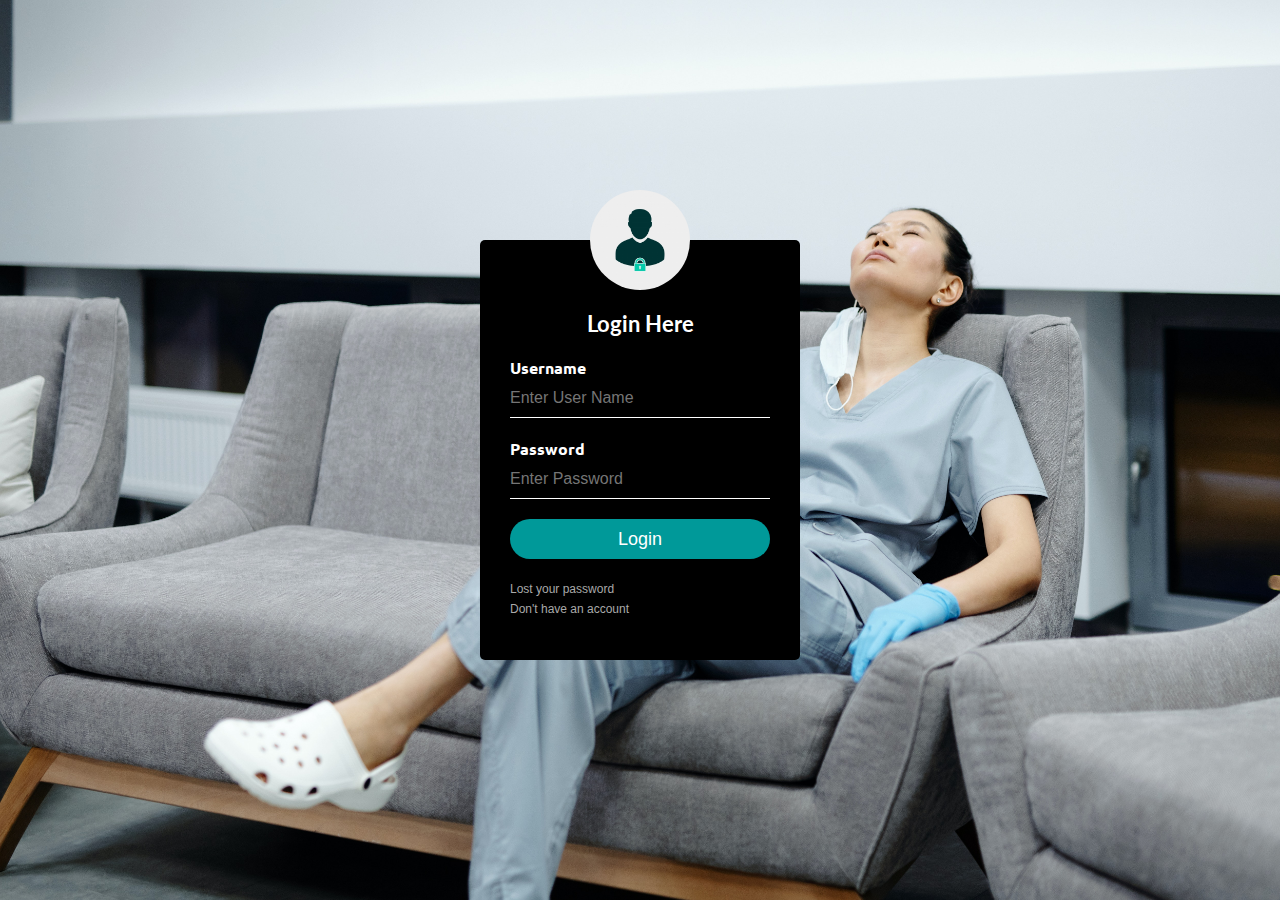
<file: login.html>
<!DOCTYPE html>
<html lang="en">
<head>
    <meta charset="UTF-8">
    <title> Log In Form </title>
    <link rel="stylesheet" href="css/style.css">
</head>
<body>
    <!----------Login Section Start------------->
   <div class="login_section">
        <div class="loginbox">
            <img src="img/sign_logo.jpg" alt="">
            <h1>Login Here</h1>
            <form action="#">
                <p>Username</p>
                <input type="text" name="" placeholder="Enter User Name">
                <p>Password</p>
                <input type="password" name="" placeholder="Enter Password">
                <input type="submit" value="Login">
                <a href="#">Lost your password</a><br>
                <a href="#">Don't have an account</a>
            </form>
        </div>
   </div>
    <!----------Login Section End------------->
</body>
</html>
</file>
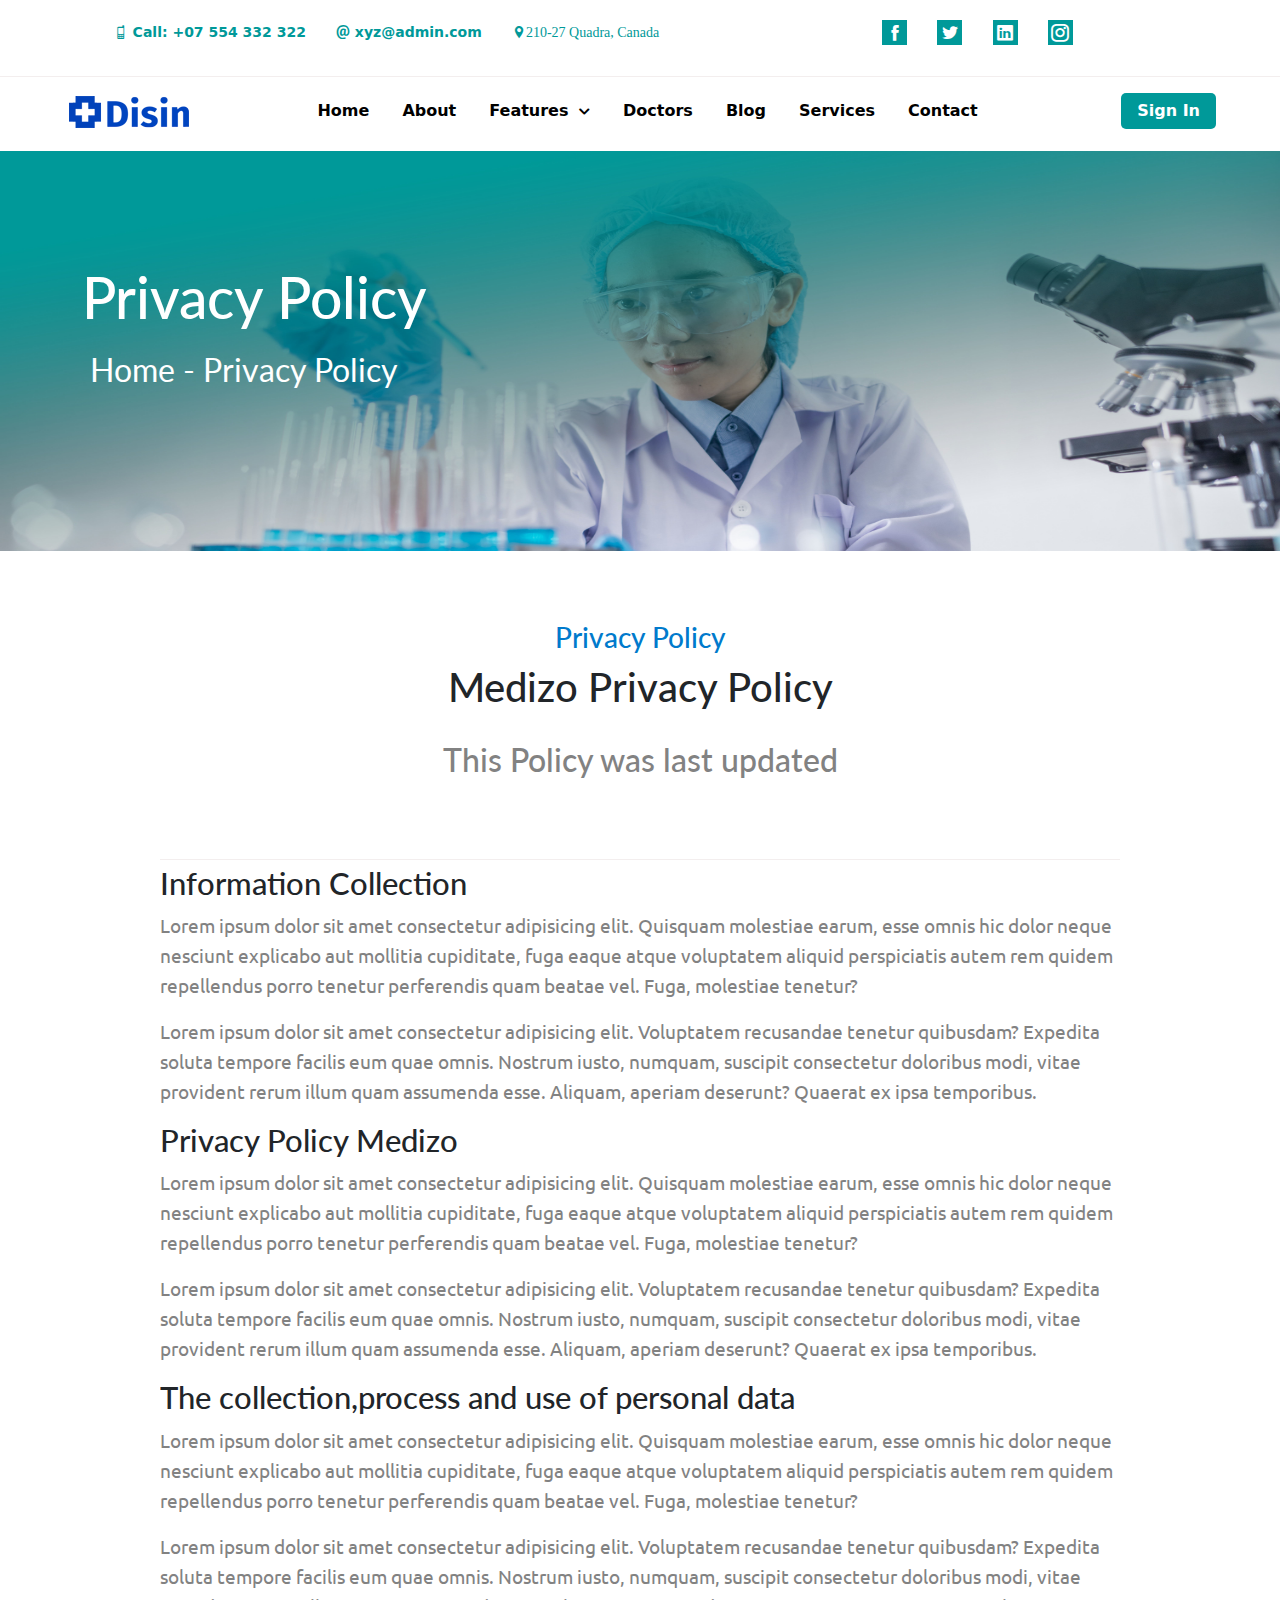
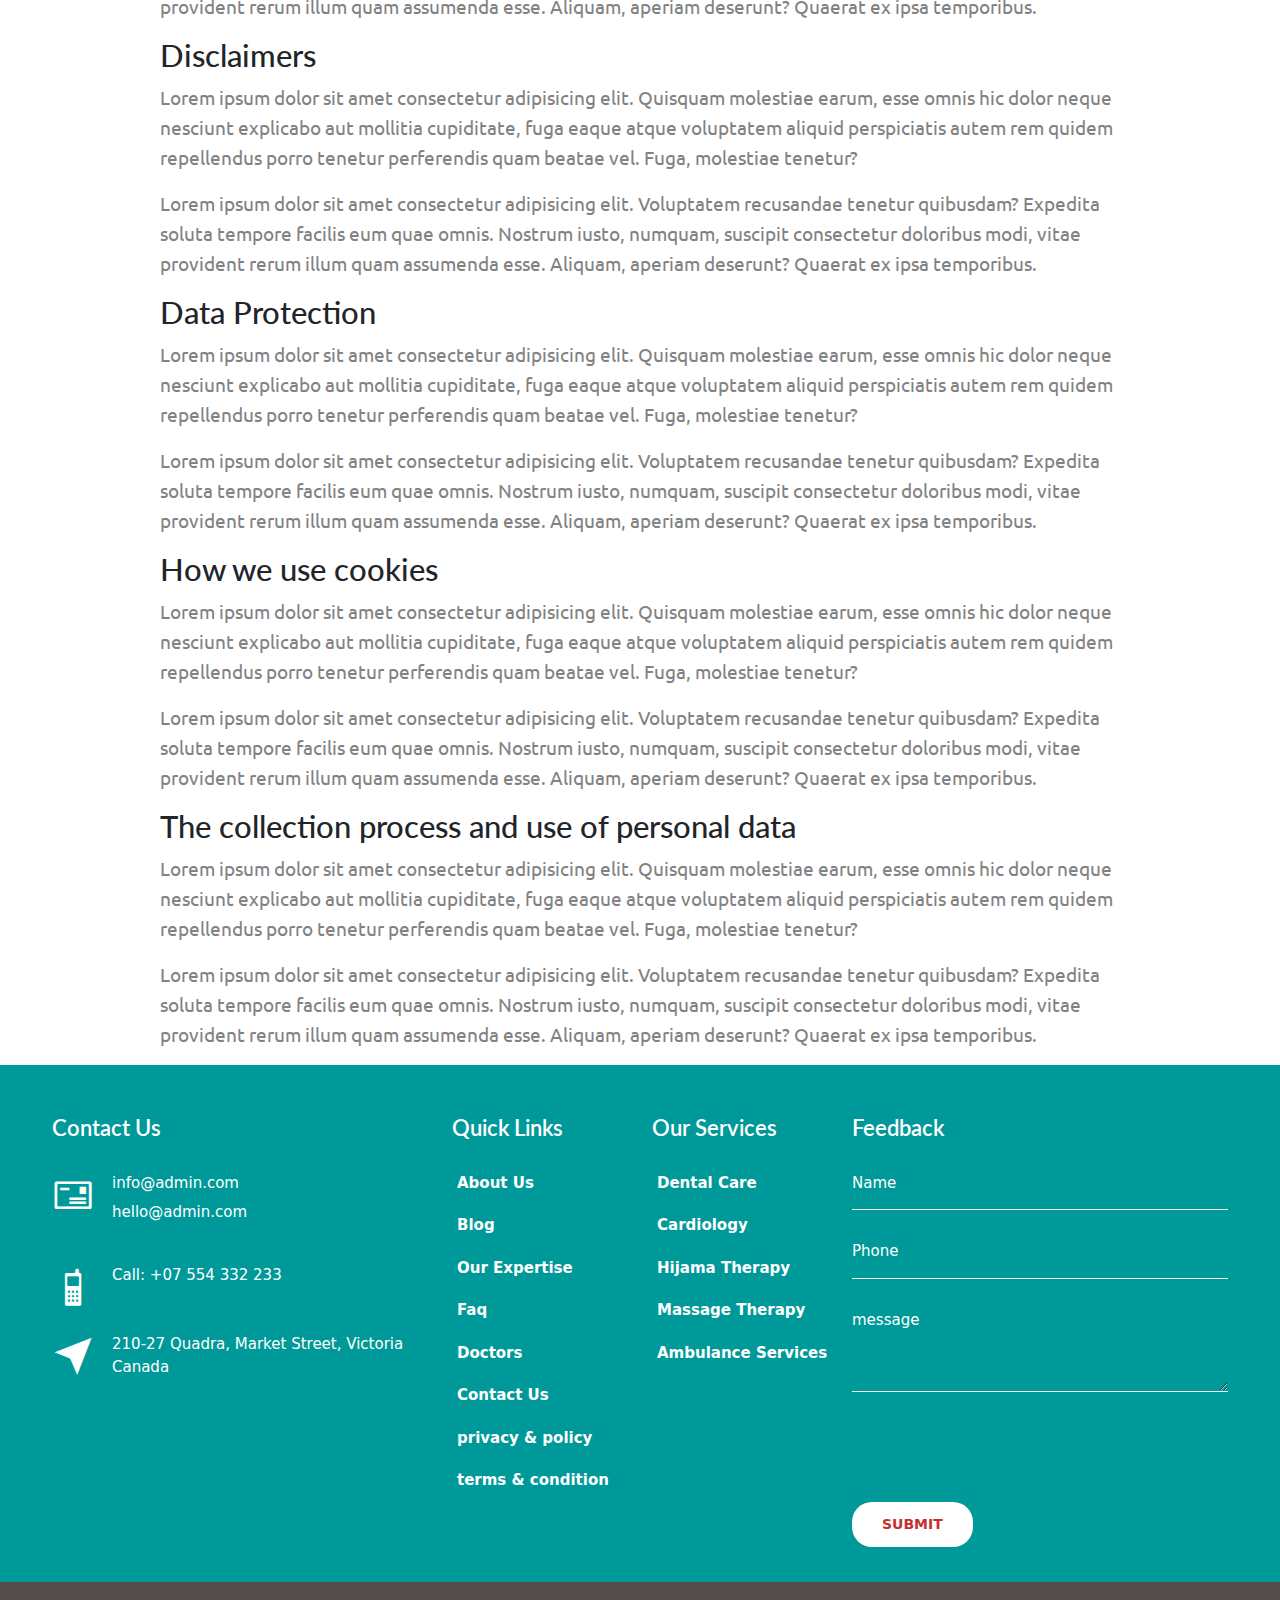
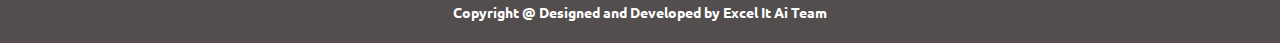
<file: privacy.html>
<!DOCTYPE html>
<html lang="en">
<head>
    <meta charset="UTF-8">
    <meta http-equiv="X-UA-Compatible" content="IE=edge">
    <meta name="viewport" content="width=device-width, initial-scale=1.0">
    <title>Document</title>
    <link href="https://cdn.jsdelivr.net/npm/bootstrap@5.0.0-beta3/dist/css/bootstrap.min.css" rel="stylesheet" integrity="sha384-eOJMYsd53ii+scO/bJGFsiCZc+5NDVN2yr8+0RDqr0Ql0h+rP48ckxlpbzKgwra6" crossorigin="anonymous">
    <link rel="stylesheet" href="css/privacy.css">
	<!---- Font Awesome ------>
    <link rel="stylesheet" href="css/all.min.css">
    <!-- icons -->
    <link rel="stylesheet" href="./icofont/icofont.min.css">
    <!-- Bootstrap CSS -->
    <link rel="stylesheet" href="css/bootstrap.min.css">
    <!-- Own CSS -->
    <link rel="stylesheet" href="css/style.css">

    <!-- sroll -->
    <link rel="stylesheet" href="css/scroll.css">
    <!-- icons -->

    <!-- light box css -->
    <link rel="stylesheet" href="css/venobox.min.css">

    <!-- responsive -->
    <link rel="stylesheet" href="css/responsive.css">

</head>
<body>
	<header>
        <!----------------- To Heading Start -------------------->
        <div class="top">
            <div class="container">
                <div class="row">
                    <div class="col-md-7 col-md-7">
                        <div class="top-item">
                            <div class="top-left">
                                <ul>
                                    <li> <a href="tel:+07 554 332 322"> <i class="icofont-ui-cell-phone"></i> Call: +07 554 332 322 </a> </li>
                                    <li> <a href="mailto:xyz@admin.com"><i class="icofont-ui-email "></i> xyz@admin.com</a></li>
                                    <li><i class="icofont-location-pin ">210-27 Quadra, Canada</i></li>
                                </ul>
                            </div>
                        </div>
                    </div>
                    <div class="col-md-5 col-md-5">
                        <div class="top-item">
                            <div class="top-right">
                                <ul>
                                    <!-- Changes made by Nadia: adding classes -->
                                    <li><a href="https://www.facebook.com" target="_blank" class="fb"><i class=" facebook icofont-facebook"></i></a> </li>
                                    <li> <a href="https://www.twitter.com " target="_blank" class="tw"><i class="icofont-twitter"></i></a></li>
                                    <li> <a href="https://www.linkedin.com" target="_blank" class="lk"><i class="icofont-linkedin"></i></a></li>
                                    <li> <a href="https://www.instagram.com" target="_blank" class="ins"><i class="icofont-instagram"></i></a></li>
                                </ul>
                            </div>
                        </div>
                    </div>
                </div>
            </div>
        </div>
        <!----------------- To Heading End -------------------->

    </header>

    <!----------------- Navigation Section Start -------------------->
        <div class="navigation sticky-top">
            <div class="container">
                <nav class="navbar navbar-expand-lg navbar-light bg-light">
                    <div class="container-fluid">
                        <img src="img/logo.png" alt="Logo Images">
                        <button class="navbar-toggler" type="button" data-bs-toggle="collapse" data-bs-target="#navbarSupportedContent" aria-controls="navbarSupportedContent" aria-expanded="false" aria-label="Toggle navigation">
                            <span class="navbar-toggler-icon"></span>
                        </button>
                        <div class="collapse navbar-collapse" id="navbarSupportedContent">
                            <ul class="navbar-nav me-auto mb-2 mb-lg-0 mx-auto">


                                <li class="nav-item ">
                                    <a class="nav-link" href="index.html" >
                                        Home
                                    </a>
                                </li>

                                <li class="nav-item">
                                    <a class="nav-link" href="about.html">About</a>
                                </li>

                                <li class="nav-item dropdown">
                                    <a class="nav-link dropdown-toggle" href="#" id="navbarDropdown" role="button" data-bs-toggle="dropdown" aria-expanded="false">
                                        Features
                                        <i class="fas fa-chevron-down"></i>
                                    </a>
                                    <ul class="dropdown-menu" aria-labelledby="navbarDropdown">
                                        <li><a class="dropdown-item" href="appointment.html">Appointment</a></li>
                                        <li><a class="dropdown-item" href="department.html">Department</a></li>


                                        <!-- <li><a class="dropdown-item" href="privacy.html">privacy & policy</a></li>
                                        <li><a class="dropdown-item" href="terms.html">terms & condition</a></li> -->
                                    </ul>
                                </li>

                                <li class="nav-item">
                                    <a class="nav-link" href="doctor.html">Doctors</a>
                                </li>

                                <li class="nav-item dropdown">
                                    <a class="nav-link dropdown-toggle" href="#" id="navbarDropdown" role="button" data-bs-toggle="dropdown" aria-expanded="false">
                                        Blog
                                    </a>
                                </li>

                                <li class="nav-item">
                                    <a class="nav-link" href="service.html">Services</a>
                                </li>

                                <li class="nav-item">
                                    <a class="nav-link" href="contact.html">Contact</a>
                                </li>

                            </ul>
                            <form class="d-flex">
                                <a href="signup.html">Sign In</a>
                            </form>
                        </div>
                    </div>
                </nav>
            </div>
        </div>
	
    <div class="content ">
        <div class="banner ">
            <img src="images/p1.jpg">
            <h1>Privacy Policy</h1>
            <h2>Home  -  Privacy Policy</h2>
        </div>
    </div>
    
    <div class="maincontent template clear">
        <div class="top">
            <h3>Privacy Policy</h3>
            <h1>Medizo Privacy Policy</h1>
            <h2>This Policy was last updated</h2>
        </div>
        <div class="content1">
            <h2>Information Collection</h2>
            <p>Lorem ipsum dolor sit amet consectetur adipisicing elit. Quisquam molestiae earum, esse omnis hic dolor neque nesciunt explicabo aut mollitia cupiditate, fuga eaque atque voluptatem aliquid perspiciatis autem rem quidem repellendus porro tenetur perferendis quam beatae vel. Fuga, molestiae tenetur?</p>
            <p>Lorem ipsum dolor sit amet consectetur adipisicing elit. Voluptatem recusandae tenetur quibusdam? Expedita soluta tempore facilis eum quae omnis. Nostrum iusto, numquam, suscipit consectetur doloribus modi, vitae provident rerum illum quam assumenda esse. Aliquam, aperiam deserunt? Quaerat ex ipsa temporibus.</p>
        </div>
        <div class="content1">
            <h2>Privacy Policy Medizo</h2>
            <p>Lorem ipsum dolor sit amet consectetur adipisicing elit. Quisquam molestiae earum, esse omnis hic dolor neque nesciunt explicabo aut mollitia cupiditate, fuga eaque atque voluptatem aliquid perspiciatis autem rem quidem repellendus porro tenetur perferendis quam beatae vel. Fuga, molestiae tenetur?</p>
            <p>Lorem ipsum dolor sit amet consectetur adipisicing elit. Voluptatem recusandae tenetur quibusdam? Expedita soluta tempore facilis eum quae omnis. Nostrum iusto, numquam, suscipit consectetur doloribus modi, vitae provident rerum illum quam assumenda esse. Aliquam, aperiam deserunt? Quaerat ex ipsa temporibus.</p>
        </div>
        <div class="content1">
            <h2>The collection,process and use of personal data</h2>
            <p>Lorem ipsum dolor sit amet consectetur adipisicing elit. Quisquam molestiae earum, esse omnis hic dolor neque nesciunt explicabo aut mollitia cupiditate, fuga eaque atque voluptatem aliquid perspiciatis autem rem quidem repellendus porro tenetur perferendis quam beatae vel. Fuga, molestiae tenetur?</p>
            <p>Lorem ipsum dolor sit amet consectetur adipisicing elit. Voluptatem recusandae tenetur quibusdam? Expedita soluta tempore facilis eum quae omnis. Nostrum iusto, numquam, suscipit consectetur doloribus modi, vitae provident rerum illum quam assumenda esse. Aliquam, aperiam deserunt? Quaerat ex ipsa temporibus.</p>
        </div>
        <div class="content1">
            <h2>Disclaimers</h2>
            <p>Lorem ipsum dolor sit amet consectetur adipisicing elit. Quisquam molestiae earum, esse omnis hic dolor neque nesciunt explicabo aut mollitia cupiditate, fuga eaque atque voluptatem aliquid perspiciatis autem rem quidem repellendus porro tenetur perferendis quam beatae vel. Fuga, molestiae tenetur?</p>
            <p>Lorem ipsum dolor sit amet consectetur adipisicing elit. Voluptatem recusandae tenetur quibusdam? Expedita soluta tempore facilis eum quae omnis. Nostrum iusto, numquam, suscipit consectetur doloribus modi, vitae provident rerum illum quam assumenda esse. Aliquam, aperiam deserunt? Quaerat ex ipsa temporibus.</p>
        </div>
        <div class="content1">
            <h2>Data Protection</h2>
            <p>Lorem ipsum dolor sit amet consectetur adipisicing elit. Quisquam molestiae earum, esse omnis hic dolor neque nesciunt explicabo aut mollitia cupiditate, fuga eaque atque voluptatem aliquid perspiciatis autem rem quidem repellendus porro tenetur perferendis quam beatae vel. Fuga, molestiae tenetur?</p>
            <p>Lorem ipsum dolor sit amet consectetur adipisicing elit. Voluptatem recusandae tenetur quibusdam? Expedita soluta tempore facilis eum quae omnis. Nostrum iusto, numquam, suscipit consectetur doloribus modi, vitae provident rerum illum quam assumenda esse. Aliquam, aperiam deserunt? Quaerat ex ipsa temporibus.</p>
        </div>
        <div class="content1">
            <h2>How we use cookies</h2>
            <p>Lorem ipsum dolor sit amet consectetur adipisicing elit. Quisquam molestiae earum, esse omnis hic dolor neque nesciunt explicabo aut mollitia cupiditate, fuga eaque atque voluptatem aliquid perspiciatis autem rem quidem repellendus porro tenetur perferendis quam beatae vel. Fuga, molestiae tenetur?</p>
            <p>Lorem ipsum dolor sit amet consectetur adipisicing elit. Voluptatem recusandae tenetur quibusdam? Expedita soluta tempore facilis eum quae omnis. Nostrum iusto, numquam, suscipit consectetur doloribus modi, vitae provident rerum illum quam assumenda esse. Aliquam, aperiam deserunt? Quaerat ex ipsa temporibus.</p>
        </div>
        <div class="content1">
            <h2>The collection process and use of personal data</h2>
            <p>Lorem ipsum dolor sit amet consectetur adipisicing elit. Quisquam molestiae earum, esse omnis hic dolor neque nesciunt explicabo aut mollitia cupiditate, fuga eaque atque voluptatem aliquid perspiciatis autem rem quidem repellendus porro tenetur perferendis quam beatae vel. Fuga, molestiae tenetur?</p>
            <p>Lorem ipsum dolor sit amet consectetur adipisicing elit. Voluptatem recusandae tenetur quibusdam? Expedita soluta tempore facilis eum quae omnis. Nostrum iusto, numquam, suscipit consectetur doloribus modi, vitae provident rerum illum quam assumenda esse. Aliquam, aperiam deserunt? Quaerat ex ipsa temporibus.</p>
        </div>
    </div>
       
    
	
	<footer>
        <div class="container">
            <div class="row">
                <div class="col-sm-4">
                    <div class="footer-part">
                        <div class="contact">
                            <h3>Contact Us</h3>
                            <ul>
                                <li>
                                    <i class="icofont-mail"></i>
                                    <a href="mailto:info@admin.com">info@admin.com</a> <br>
                                    <a href="mailto:hello@admin.com">hello@admin.com</a>
                                </li>

                                <li>
                                    <i class="icofont-mobile-phone"></i>
                                    <a href="tel:+07 554 332 322">Call: +07 554 332 233</a>
                                    <a href="tel:+236 256 263 364"></a>
                                </li>

                                <li>
                                    <i class="icofont-location-arrow"></i>
                                    210-27 Quadra, Market Street, Victoria Canada
                                </li>
                            </ul>
                        </div>
                    </div>
                </div>

                <div class="col-sm-2">
                    <div class="footer-part">
                        <div class="quick">
                            <h3>Quick Links</h3>
                            <ul>
                                <li><a href="">About Us</a></li>
                                <li><a href="">Blog</a></li>
                                <li><a href="">Our Expertise</a></li>
                                <li><a href="">Faq</a></li>
                                <li><a href="">Doctors</a></li>
                                <li><a href="">Contact Us</a></li>
                                <li><a href="privacy.html">privacy & policy</a></li>
                                <li><a href="terms.html">terms & condition</a></li>
                            </ul>
                        </div>
                    </div>
                </div>

                <div class="col-sm-2">
                    <div class="footer-part">
                        <div class="quick">
                            <h3>Our Services</h3>
                            <ul>
                                <li><a href="">Dental Care</a></li>
                                <li><a href="">Cardiology</a></li>
                                <li><a href="">Hijama Therapy</a></li>
                                <li><a href="">Massage Therapy</a></li>
                                <li><a href="">Ambulance Services</a></li>
                            </ul>
                        </div>
                    </div>
                </div>

                <div class="col-sm-4">
                    <div class="footer-part">
                        <div class="feedback">
                            <h3>Feedback</h3>
                            <form>
                                <div class="form-group">
                                    <input type="text" class="form-control" placeholder="Name">
                                </div>
                                <div class="form-group">
                                    <input type="text" class="form-control" placeholder="Phone">
                                </div>
                                <div class="form-group">
                                    <textarea class="form-control" rows="3" placeholder="message"></textarea>
                                </div>
                                <div class="text-left">
                                    <button type="submit" class="btn feedback-btn">Submit</button>
                                </div>
                            </form>
                        </div>
                    </div>
                </div>
            </div>
        </div>
    </footer>
    <div class="copyright">
        <div class="container">
            <div class="copyright-text">
                <p>Copyright @ Designed and Developed by <a href=""><b> Excel It Ai Team</b> </a></p>
            </div>
        </div>
    </div>
    <a href="#" class="to-top">
        <i class="fas fa-stethoscope"></i>
    </a>
    
</body>
</html>
</file>
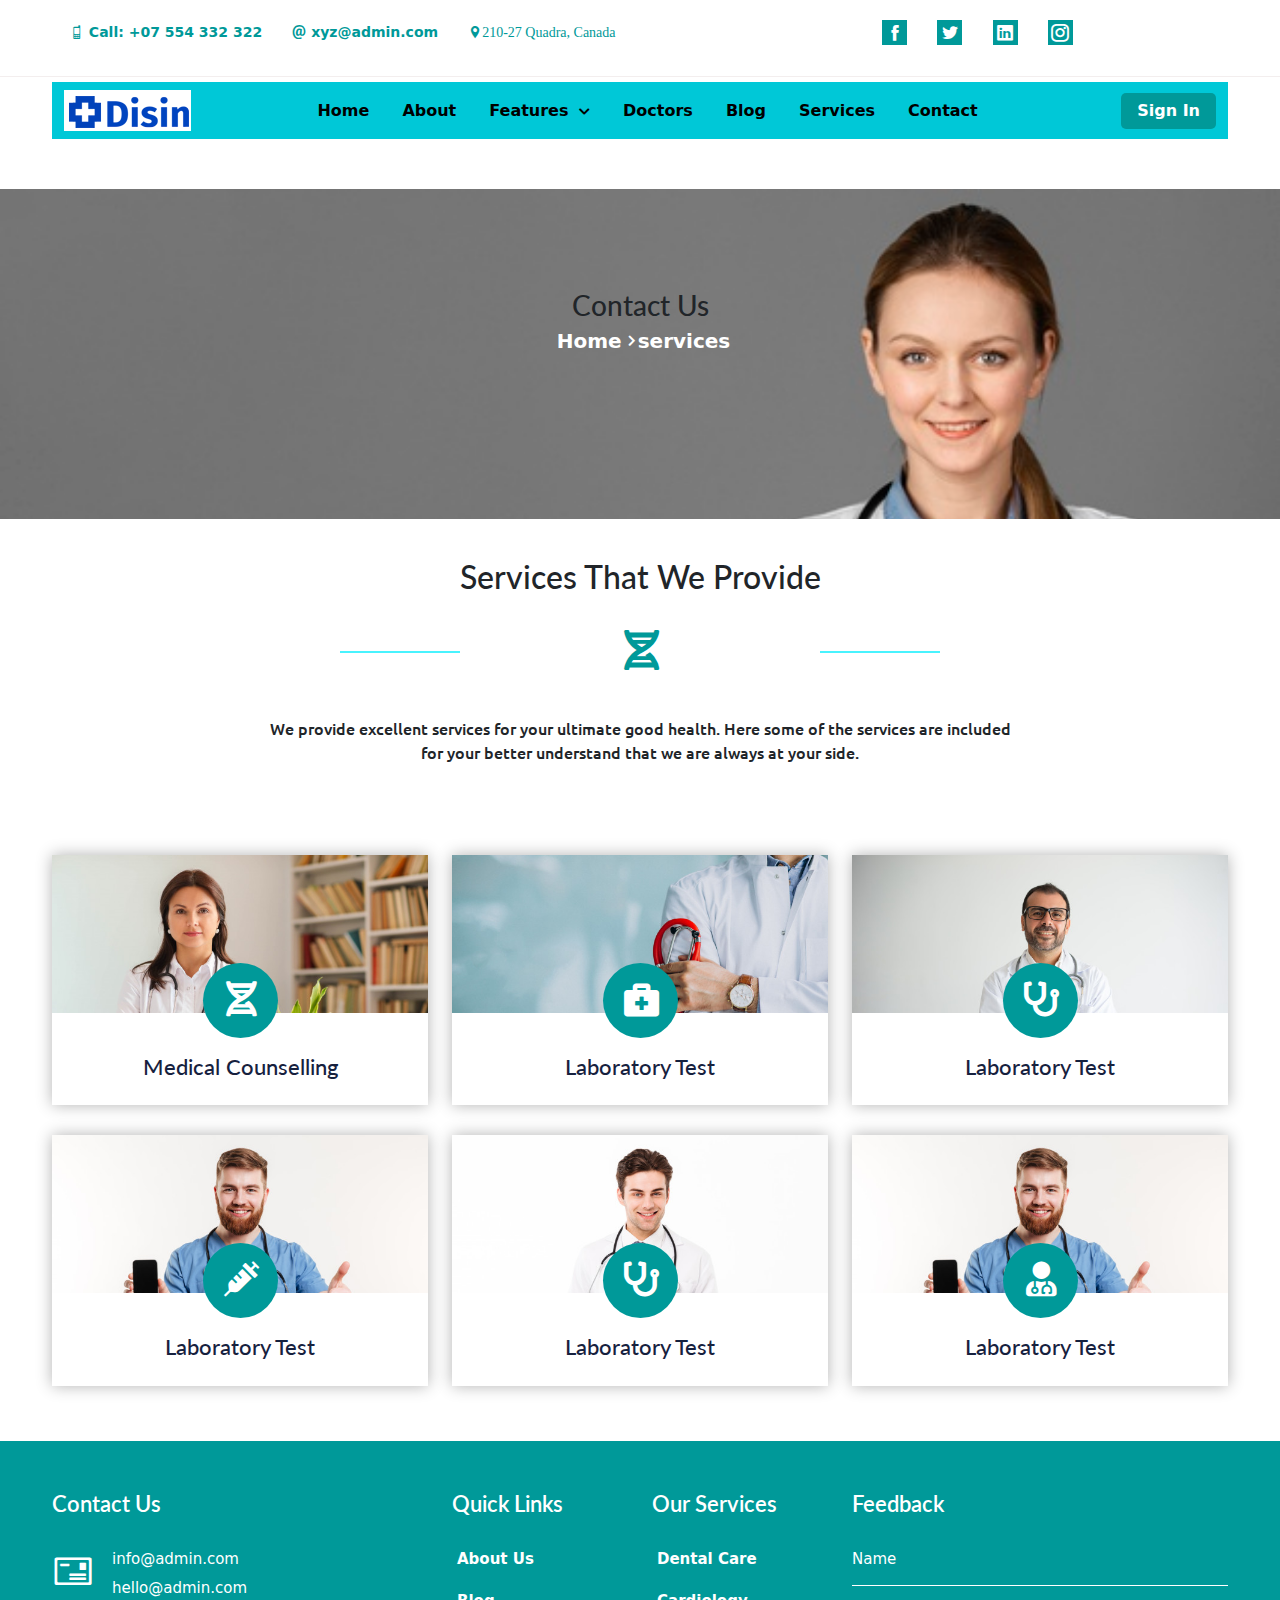
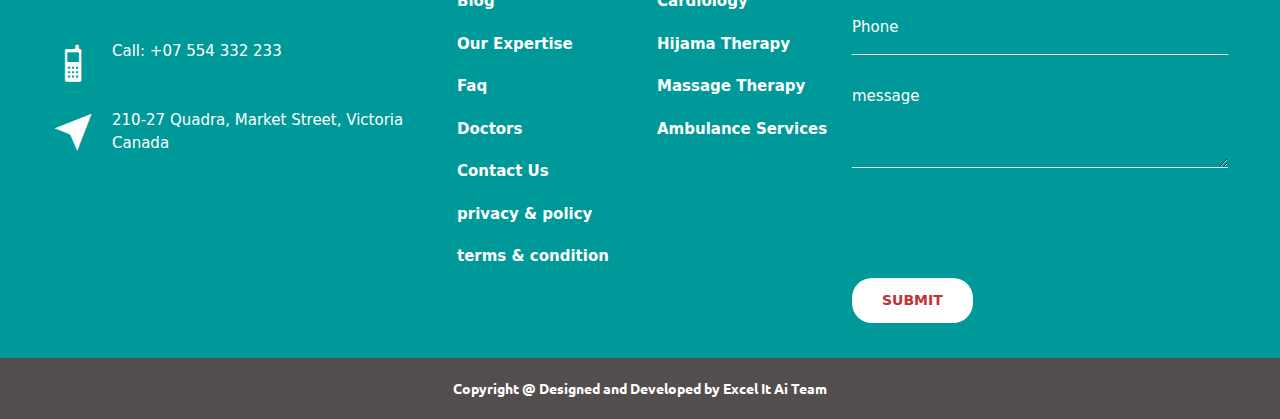
<file: service.html>
<!DOCTYPE html>
<html lang="en">
<head>
    <meta charset="UTF-8">
    <meta http-equiv="X-UA-Compatible" content="IE=edge">
    <meta name="viewport" content="width=device-width, initial-scale=1.0">
    <link href="https://cdn.jsdelivr.net/npm/bootstrap@5.0.0-beta3/dist/css/bootstrap.min.css" rel="stylesheet" integrity="sha384-eOJMYsd53ii+scO/bJGFsiCZc+5NDVN2yr8+0RDqr0Ql0h+rP48ckxlpbzKgwra6" crossorigin="anonymous">
    <link rel="stylesheet" href="css/service.css">
    <link rel="stylesheet" href="css/all.min.css">
    <title>Document</title>
    <!-- icons -->
    <link rel="stylesheet" href="./icofont/icofont.min.css">
    <!-- Bootstrap CSS -->
    <link rel="stylesheet" href="css/bootstrap.min.css">
    <!-- Own CSS -->
    <link rel="stylesheet" href="css/style.css">

    <!-- sroll -->
    <link rel="stylesheet" href="css/scroll.css">
    <!-- icons -->

    <!-- light box css -->
    <link rel="stylesheet" href="css/venobox.min.css">

    <!-- responsive -->
    <link rel="stylesheet" href="css/responsive.css">
    
</head>
<body>
    <header>
        <!----------------- To Heading Start -------------------->
        <div class="top">
            <div class="container">
                <div class="row">
                    <div class="col-md-7 col-md-7">
                        <div class="top-item">
                            <div class="top-left">
                                <ul>
                                    <li> <a href="tel:+07 554 332 322"> <i class="icofont-ui-cell-phone"></i> Call: +07 554 332 322 </a> </li>
                                    <li> <a href="mailto:xyz@admin.com"><i class="icofont-ui-email "></i> xyz@admin.com</a></li>
                                    <li><i class="icofont-location-pin ">210-27 Quadra, Canada</i></li>
                                </ul>
                            </div>
                        </div>
                    </div>
                    <div class="col-md-5 col-md-5">
                        <div class="top-item">
                            <div class="top-right">
                                <ul>
                                    <!-- Changes made by Nadia: adding classes -->
                                    <li><a href="https://www.facebook.com" target="_blank" class="fb"><i class=" facebook icofont-facebook"></i></a> </li>
                                    <li> <a href="https://www.twitter.com " target="_blank" class="tw"><i class="icofont-twitter"></i></a></li>
                                    <li> <a href="https://www.linkedin.com" target="_blank" class="lk"><i class="icofont-linkedin"></i></a></li>
                                    <li> <a href="https://www.instagram.com" target="_blank" class="ins"><i class="icofont-instagram"></i></a></li>
                                </ul>
                            </div>
                        </div>
                    </div>
                </div>
            </div>
        </div>
        <!----------------- To Heading End -------------------->

    </header>

    <!----------------- Navigation Section Start -------------------->
        <div class="navigation sticky-top">
            <div class="container">
                <nav class="navbar navbar-expand-lg navbar-light bg-light">
                    <div class="container-fluid">
                        <img class="logo" src="img/logo.png" alt="Logo Images">
                        <button class="navbar-toggler" type="button" data-bs-toggle="collapse" data-bs-target="#navbarSupportedContent" aria-controls="navbarSupportedContent" aria-expanded="false" aria-label="Toggle navigation">
                            <span class="navbar-toggler-icon"></span>
                        </button>
                        <div class="collapse navbar-collapse" id="navbarSupportedContent">
                            <ul class="navbar-nav me-auto mb-2 mb-lg-0 mx-auto">


                                <li class="nav-item ">
                                    <a class="nav-link" href="index.html" >
                                        Home
                                    </a>
                                </li>

                                <li class="nav-item">
                                    <a class="nav-link" href="about.html">About</a>
                                </li>

                                <li class="nav-item dropdown">
                                    <a class="nav-link dropdown-toggle" href="#" id="navbarDropdown" role="button" data-bs-toggle="dropdown" aria-expanded="false">
                                        Features
                                        <i class="fas fa-chevron-down"></i>
                                    </a>
                                    <ul class="dropdown-menu" aria-labelledby="navbarDropdown">
                                        <li><a class="dropdown-item" href="appointment.html">Appointment</a></li>
                                        <li><a class="dropdown-item" href="department.html">Department</a></li>


                                        <!-- <li><a class="dropdown-item" href="privacy.html">privacy & policy</a></li>
                                        <li><a class="dropdown-item" href="terms.html">terms & condition</a></li> -->
                                    </ul>
                                </li>

                                <li class="nav-item">
                                    <a class="nav-link" href="doctor.html">Doctors</a>
                                </li>

                                <li class="nav-item dropdown">
                                    <a class="nav-link dropdown-toggle" href="#" id="navbarDropdown" role="button" data-bs-toggle="dropdown" aria-expanded="false">
                                        Blog
                                    </a>
                                </li>

                                <li class="nav-item">
                                    <a class="nav-link" href="service.html">Services</a>
                                </li>

                                <li class="nav-item">
                                    <a class="nav-link" href="contact.html">Contact</a>
                                </li>

                            </ul>
                            <form class="d-flex">
                                <a href="signup.html">Sign In</a>
                            </form>
                        </div>
                    </div>
                </nav>
            </div>
        </div>
        <!----------------- Navigation Section End -------------------->


    <!-- container section start -->
    <section>
      <div class="container-fluid-1">
      <div class="row">
        <div class="department">
           <h3>Contact Us</h3>
            <ul>
                <li><a href="#">Home</a> <i class="fas fa-chevron-right"></i></li>
                <li><a href="#">services</a></li>
            </ul>
        </div>
      </div>
    </div>
    </section>
     
    <!-- container section end -->
    
    <!-- services section start -->
    <section class="service-area pt-100 pb-70">
        <div class="container">
        <div class="section-title text-center">
           <div class="section-icon">
              <h2>Services That We Provide</h2>
              <div class="icon">
                 <i class="fas fa-dna"></i>
              </div>
           </div>
           <p>
              We provide excellent services for your ultimate good health. Here some of the services are included
              for your better understand that we are always at your side.
           </p>
        </div>


        <!-- row start -->
        <div class="row pt-45">
            <!-- service card starts -->
        <div class="col-lg-4 col-md-6">
           <div class="service-card">
              <a href="#"><img src="images/d6.jpg" alt="Images" class="servicesimg"></a>
              <div class="service-content">
                 <div class="service-icon">
                    <i class="fas fa-dna"></i>
                 </div>
                 <h3><a href="#">Medical Counselling</a></h3>
                 <div class="content">
                    <p>We provide wide range of services<br> ascounselling.</p>
                 </div>
              </div>
              <div class="service-shape-1">
                 <img src="images/service-shape1.png" alt="Images" class="servicesimg">
              </div>
              <div class="service-shape-2">
                 <img src="images/service-shape2.png" alt="Images" class="servicesimg">
              </div>
           </div>
        </div>

        <!-- service card ends -->

        <!-- service card starts -->
        <div class="col-lg-4 col-md-6">
           <div class="service-card">
              <a href="#"><img src="images/d1.jpg" alt="Images" class="servicesimg"></a>
              <div class="service-content">
                 <div class="service-icon">
                    <i class="fas fa-briefcase-medical"></i>
                 </div>
                 <h3><a href="#">Laboratory Test</a></h3>
                 <div class="content">
                    <p>We provide wide range of lab test by doctor & therapist.</p>
                 </div>
              </div>
              <div class="service-shape-1">
                 <img src="images/service-shape1.png" alt="Images" class="servicesimg">
              </div>
              <div class="service-shape-2">
                 <img src="images/service-shape2.png" alt="Images" class="servicesimg">
              </div>
           </div>
        </div>
        <!-- service card ends -->

        <!-- service card starts -->
        <div class="col-lg-4 col-md-6">
           <div class="service-card">
              <a href="#"><img src="images/d4.jpg" alt="Images" class="servicesimg"></a>
              <div class="service-content">
                 <div class="service-icon">
                    <i class="fas fa-stethoscope"></i>
                 </div>
                 <h3><a href="#">Laboratory Test</a></h3>
                 <div class="content">
                    <p>We provide wide range of lab test <br>by the professional doctor & therapist.</p>
                 </div>
              </div>
              <div class="service-shape-1">
                 <img src="images/service-shape1.png" alt="Images" class="servicesimg">
              </div>
              <div class="service-shape-2">
                 <img src="images/service-shape2.png" alt="Images" class="servicesimg">
              </div>
           </div>
        </div>
        <!-- service card ends -->

        <!-- service card starts -->
        <div class="col-lg-4 col-md-6">
            <div class="service-card">
               <a href="#"><img src="images/d3.jpg" alt="Images" class="servicesimg"></a>
               <div class="service-content">
                  <div class="service-icon">
                    <i class="fas fa-syringe"></i>
                  </div>
                  <h3><a href="#">Laboratory Test</a></h3>
                  <div class="content">
                     <p>We provide wide range of medical lab test by the professional doctor & therapist.</p>
                  </div>
               </div>
               <div class="service-shape-1">
                  <img src="images/service-shape1.png" alt="Images" class="servicesimg">
               </div>
               <div class="service-shape-2">
                  <img src="images/service-shape2.png" alt="Images" class="servicesimg">
               </div>
            </div>
         </div>
         <!-- service card ends -->

         <!-- service card starts -->

         <div class="col-lg-4 col-md-6">
            <div class="service-card">
               <a href="#"><img src="images/d2.jpg" alt="Images" class="servicesimg"></a>
               <div class="service-content">
                  <div class="service-icon">
                     <i class="fas fa-stethoscope"></i>
                  </div>
                  <h3><a href="#">Laboratory Test</a></h3>
                  <div class="content">
                     <p>We provide wide range of lab test<br> by the professional doctor & therapist.</p>
                  </div>
               </div>
               <div class="service-shape-1">
                  <img src="images/service-shape1.png" alt="Images" class="servicesimg">
               </div>
               <div class="service-shape-2">
                  <img src="images/service-shape2.png" alt="Images" class="servicesimg">
               </div>
            </div>
         </div>
         <!-- service card ends -->

         <!-- service card starts -->
         <div class="col-lg-4 col-md-6">
            <div class="service-card">
               <a href="#"><img src="images/d3.jpg" alt="Images" class="servicesimg"></a>
               <div class="service-content">
                  <div class="service-icon">
                    <i class="fas fa-user-md"></i>
                  </div>
                  <h3><a href="#">Laboratory Test</a></h3>
                  <div class="content">
                     <p>We provide wide range of lab test<br>  by the professional doctor & therapist.</p>
                  </div>
               </div>
               <div class="service-shape-1">
                  <img src="images/service-shape1.png" alt="Images" class="servicesimg">
               </div>
               <div class="service-shape-2">
                  <img src="images/service-shape2.png" alt="Images" class="servicesimg">
               </div>
            </div>
         </div>
         <!-- service card ends -->
        </div>
        
        <!-- row end -->
        </section>

        <!--------- Footer Section Start ----------->
    <footer>
        <div class="container">
            <div class="row">
                <div class="col-sm-4">
                    <div class="footer-part">
                        <div class="contact">
                            <h3>Contact Us</h3>
                            <ul>
                                <li>
                                    <i class="icofont-mail"></i>
                                    <a href="mailto:info@admin.com">info@admin.com</a> <br>
                                    <a href="mailto:hello@admin.com">hello@admin.com</a>
                                </li>

                                <li>
                                    <i class="icofont-mobile-phone"></i>
                                    <a href="tel:+07 554 332 322">Call: +07 554 332 233</a>
                                    <a href="tel:+236 256 263 364"></a>
                                </li>

                                <li>
                                    <i class="icofont-location-arrow"></i>
                                    210-27 Quadra, Market Street, Victoria Canada
                                </li>
                            </ul>
                        </div>
                    </div>
                </div>

                <div class="col-sm-2">
                    <div class="footer-part">
                        <div class="quick">
                            <h3>Quick Links</h3>
                            <ul>
                                <li><a href="">About Us</a></li>
                                <li><a href="">Blog</a></li>
                                <li><a href="">Our Expertise</a></li>
                                <li><a href="">Faq</a></li>
                                <li><a href="">Doctors</a></li>
                                <li><a href="">Contact Us</a></li>
                                <li><a href="privacy.html">privacy & policy</a></li>
                                <li><a href="terms.html">terms & condition</a></li>
                            </ul>
                        </div>
                    </div>
                </div>

                <div class="col-sm-2">
                    <div class="footer-part">
                        <div class="quick">
                            <h3>Our Services</h3>
                            <ul>
                                <li><a href="">Dental Care</a></li>
                                <li><a href="">Cardiology</a></li>
                                <li><a href="">Hijama Therapy</a></li>
                                <li><a href="">Massage Therapy</a></li>
                                <li><a href="">Ambulance Services</a></li>
                            </ul>
                        </div>
                    </div>
                </div>

                <div class="col-sm-4">
                    <div class="footer-part">
                        <div class="feedback">
                            <h3>Feedback</h3>
                            <form>
                                <div class="form-group">
                                    <input type="text" class="form-control" placeholder="Name">
                                </div>
                                <div class="form-group">
                                    <input type="text" class="form-control" placeholder="Phone">
                                </div>
                                <div class="form-group">
                                    <textarea class="form-control" rows="3" placeholder="message"></textarea>
                                </div>
                                <div class="text-left">
                                    <button type="submit" class="btn feedback-btn">Submit</button>
                                </div>
                            </form>
                        </div>
                    </div>
                </div>
            </div>
        </div>
    </footer>
    <div class="copyright">
        <div class="container">
            <div class="copyright-text">
                <p>Copyright @ Designed and Developed by <a href=""><b> Excel It Ai Team</b> </a></p>
            </div>
        </div>
    </div>
    <a href="#" class="to-top">
        <i class="fas fa-stethoscope"></i>
    </a>
    <!--------- Footer Section Start ----------->

        
    <script src="https://cdn.jsdelivr.net/npm/bootstrap@5.0.0-beta3/dist/js/bootstrap.bundle.min.js" integrity="sha384-JEW9xMcG8R+pH31jmWH6WWP0WintQrMb4s7ZOdauHnUtxwoG2vI5DkLtS3qm9Ekf" crossorigin="anonymous"></script>
</body>
</html>
</file>
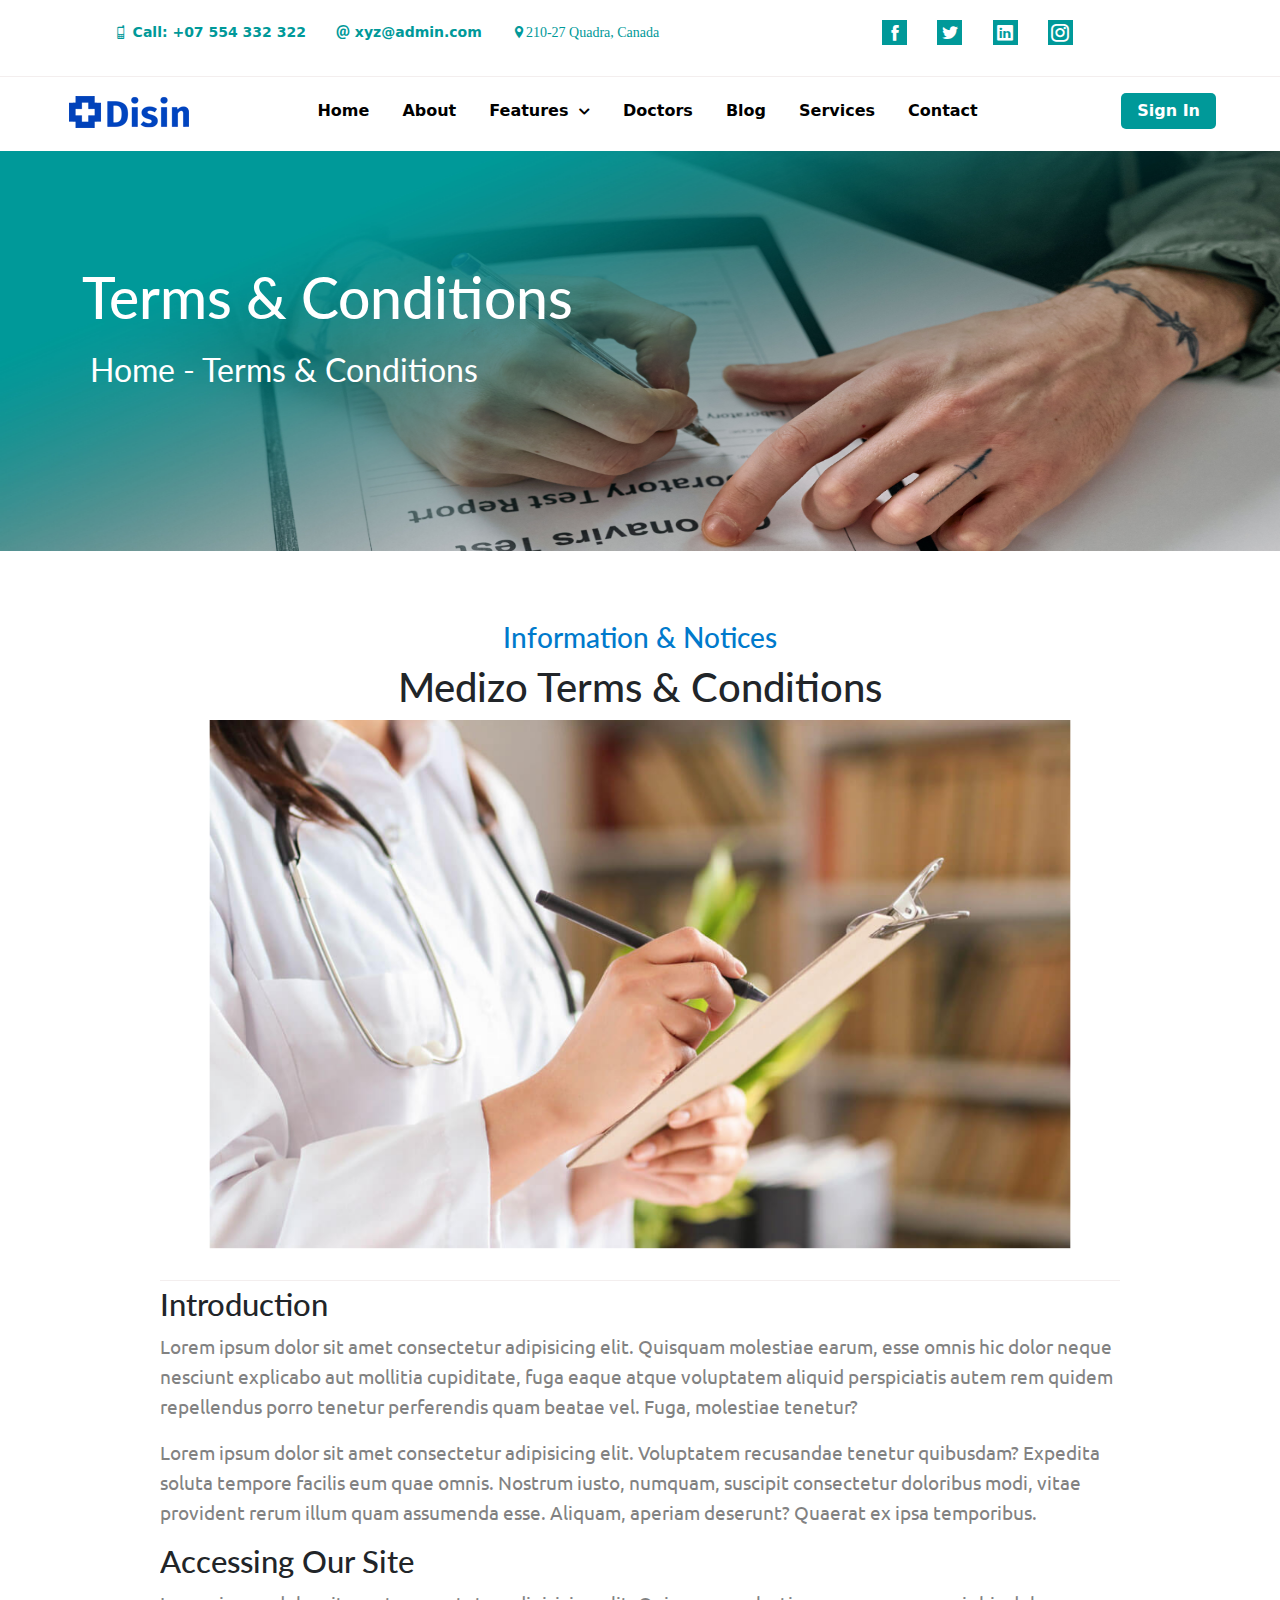
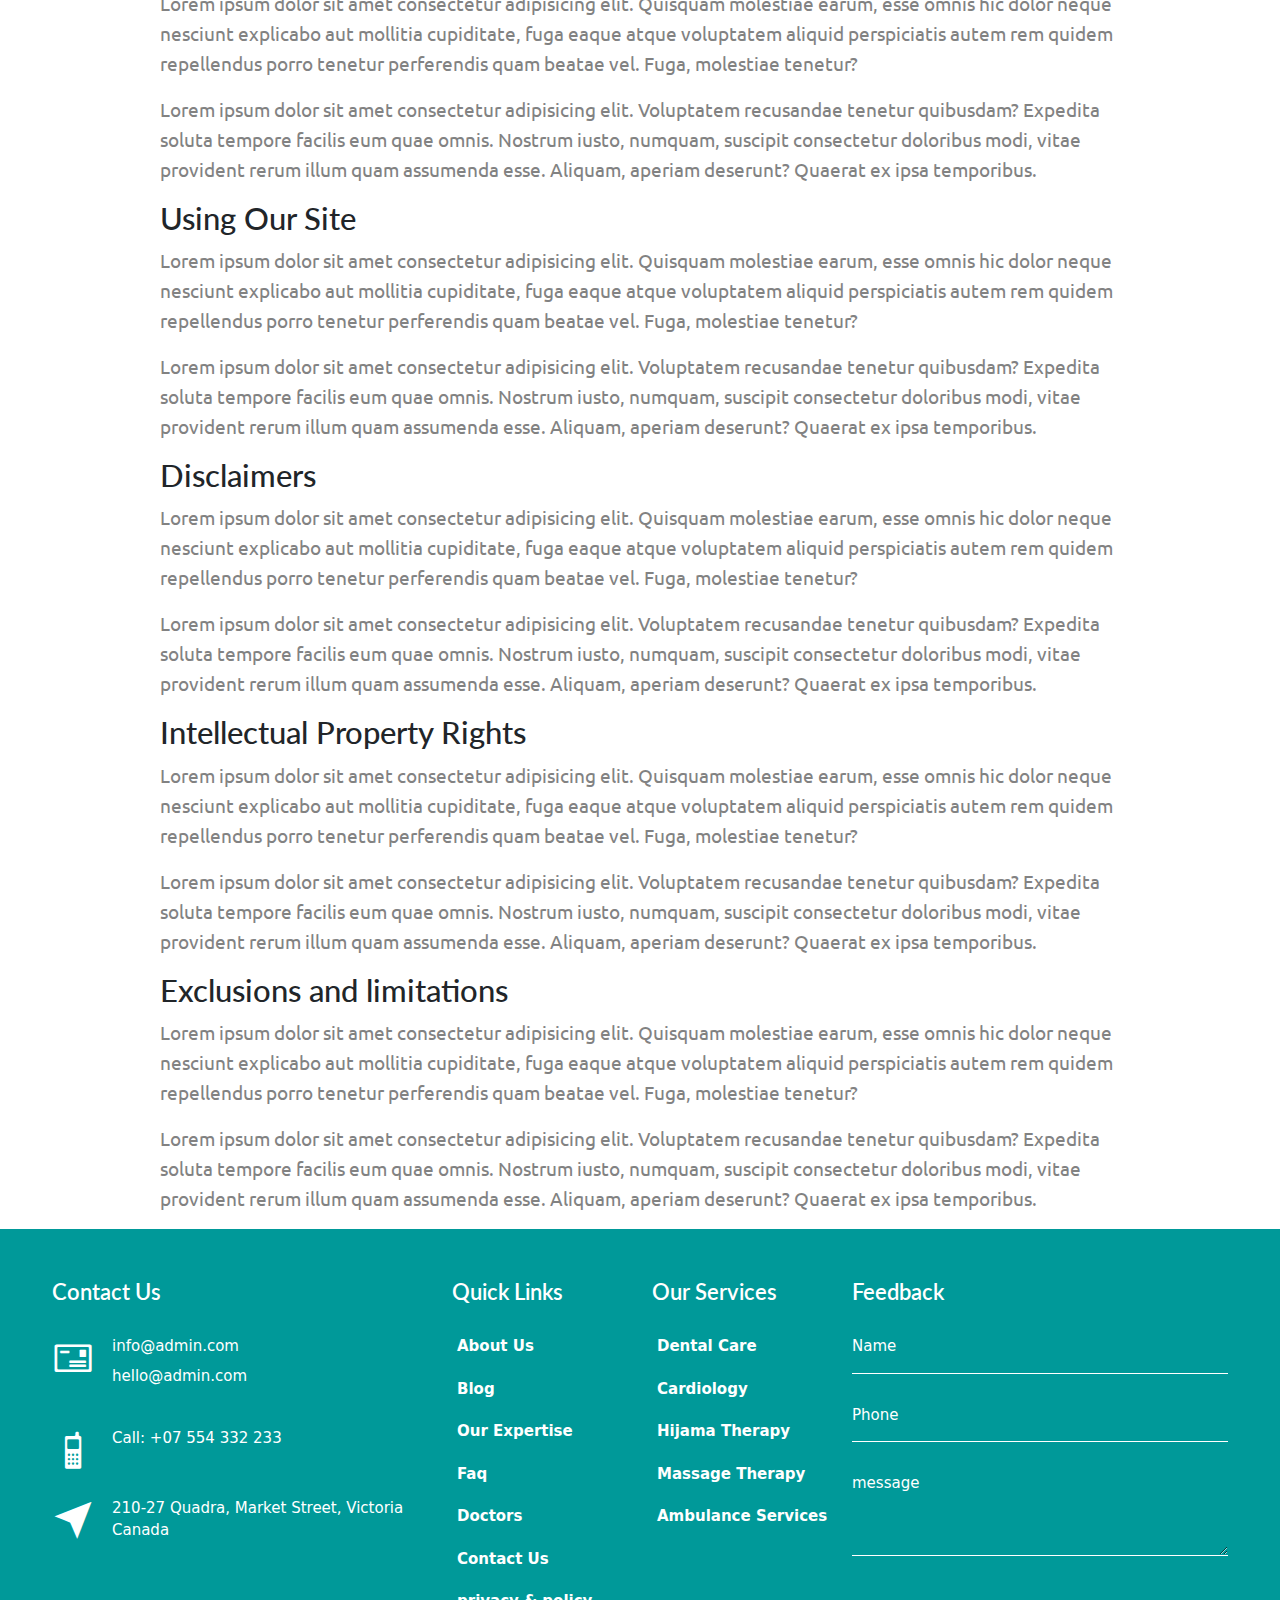
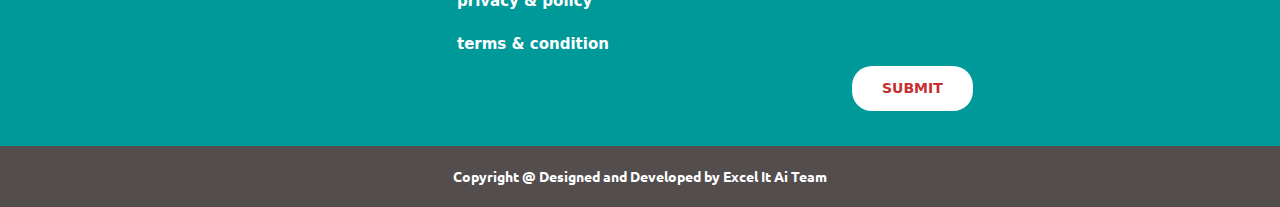
<file: terms.html>
<!DOCTYPE html>
<html lang="en">
<head>
    <meta charset="UTF-8">
    <meta http-equiv="X-UA-Compatible" content="IE=edge">
    <meta name="viewport" content="width=device-width, initial-scale=1.0">
    <title>Document</title>
    <link rel="stylesheet" href="css/terms.css">
	<!---- Font Awesome ------>
    <link rel="stylesheet" href="css/all.min.css">
    <!-- icons -->
    <link rel="stylesheet" href="./icofont/icofont.min.css">
    <!-- Bootstrap CSS -->
    <link rel="stylesheet" href="css/bootstrap.min.css">
    <!-- Own CSS -->
    <link rel="stylesheet" href="css/style.css">

    <!-- sroll -->
    <link rel="stylesheet" href="css/scroll.css">
    <!-- icons -->

    <!-- light box css -->
    <link rel="stylesheet" href="css/venobox.min.css">

    <!-- responsive -->
    <link rel="stylesheet" href="css/responsive.css">
</head>
<body>
	<header>
        <!----------------- To Heading Start -------------------->
        <div class="top">
            <div class="container">
                <div class="row">
                    <div class="col-md-7 col-md-7">
                        <div class="top-item">
                            <div class="top-left">
                                <ul>
                                    <li> <a href="tel:+07 554 332 322"> <i class="icofont-ui-cell-phone"></i> Call: +07 554 332 322 </a> </li>
                                    <li> <a href="mailto:xyz@admin.com"><i class="icofont-ui-email "></i> xyz@admin.com</a></li>
                                    <li><i class="icofont-location-pin ">210-27 Quadra, Canada</i></li>
                                </ul>
                            </div>
                        </div>
                    </div>
                    <div class="col-md-5 col-md-5">
                        <div class="top-item">
                            <div class="top-right">
                                <ul>
                                    <!-- Changes made by Nadia: adding classes -->
                                    <li><a href="https://www.facebook.com" target="_blank" class="fb"><i class=" facebook icofont-facebook"></i></a> </li>
                                    <li> <a href="https://www.twitter.com " target="_blank" class="tw"><i class="icofont-twitter"></i></a></li>
                                    <li> <a href="https://www.linkedin.com" target="_blank" class="lk"><i class="icofont-linkedin"></i></a></li>
                                    <li> <a href="https://www.instagram.com" target="_blank" class="ins"><i class="icofont-instagram"></i></a></li>
                                </ul>
                            </div>
                        </div>
                    </div>
                </div>
            </div>
        </div>
        <!----------------- To Heading End -------------------->

    </header>

    <!----------------- Navigation Section Start -------------------->
        <div class="navigation sticky-top">
            <div class="container">
                <nav class="navbar navbar-expand-lg navbar-light bg-light">
                    <div class="container-fluid">
                        <img src="img/logo.png" alt="Logo Images">
                        <button class="navbar-toggler" type="button" data-bs-toggle="collapse" data-bs-target="#navbarSupportedContent" aria-controls="navbarSupportedContent" aria-expanded="false" aria-label="Toggle navigation">
                            <span class="navbar-toggler-icon"></span>
                        </button>
                        <div class="collapse navbar-collapse" id="navbarSupportedContent">
                            <ul class="navbar-nav me-auto mb-2 mb-lg-0 mx-auto">


                                <li class="nav-item ">
                                    <a class="nav-link" href="index.html" >
                                        Home
                                    </a>
                                </li>

                                <li class="nav-item">
                                    <a class="nav-link" href="about.html">About</a>
                                </li>

                                <li class="nav-item dropdown">
                                    <a class="nav-link dropdown-toggle" href="#" id="navbarDropdown" role="button" data-bs-toggle="dropdown" aria-expanded="false">
                                        Features
                                        <i class="fas fa-chevron-down"></i>
                                    </a>
                                    <ul class="dropdown-menu" aria-labelledby="navbarDropdown">
                                        <li><a class="dropdown-item" href="appointment.html">Appointment</a></li>
                                        <li><a class="dropdown-item" href="department.html">Department</a></li>


                                        <!-- <li><a class="dropdown-item" href="privacy.html">privacy & policy</a></li>
                                        <li><a class="dropdown-item" href="terms.html">terms & condition</a></li> -->
                                    </ul>
                                </li>

                                <li class="nav-item">
                                    <a class="nav-link" href="doctor.html">Doctors</a>
                                </li>

                                <li class="nav-item dropdown">
                                    <a class="nav-link dropdown-toggle" href="#" id="navbarDropdown" role="button" data-bs-toggle="dropdown" aria-expanded="false">
                                        Blog
                                    </a>
                                </li>

                                <li class="nav-item">
                                    <a class="nav-link" href="service.html">Services</a>
                                </li>

                                <li class="nav-item">
                                    <a class="nav-link" href="contact.html">Contact</a>
                                </li>

                            </ul>
                            <form class="d-flex">
                                <a href="signup.html">Sign In</a>
                            </form>
                        </div>
                    </div>
                </nav>
            </div>
        </div>

    <div class="content ">
        <div class="banner ">
            <img src="images/p2.jpg">
            <h1>Terms & Conditions</h1>
            <h2>Home  -  Terms & Conditions</h2>
        </div>
    </div>
    <div class="maincontent template clear">
        <div class="top">
            <h3>Information & Notices</h3>
            <h1>Medizo Terms & Conditions</h1>
            <img src="images/Capture1.PNG">
        </div>
        <div class="content1">
            <h2>Introduction</h2>
            <p>Lorem ipsum dolor sit amet consectetur adipisicing elit. Quisquam molestiae earum, esse omnis hic dolor neque nesciunt explicabo aut mollitia cupiditate, fuga eaque atque voluptatem aliquid perspiciatis autem rem quidem repellendus porro tenetur perferendis quam beatae vel. Fuga, molestiae tenetur?</p>
            <p>Lorem ipsum dolor sit amet consectetur adipisicing elit. Voluptatem recusandae tenetur quibusdam? Expedita soluta tempore facilis eum quae omnis. Nostrum iusto, numquam, suscipit consectetur doloribus modi, vitae provident rerum illum quam assumenda esse. Aliquam, aperiam deserunt? Quaerat ex ipsa temporibus.</p>
        </div>
        <div class="content1">
            <h2>Accessing Our Site</h2>
            <p>Lorem ipsum dolor sit amet consectetur adipisicing elit. Quisquam molestiae earum, esse omnis hic dolor neque nesciunt explicabo aut mollitia cupiditate, fuga eaque atque voluptatem aliquid perspiciatis autem rem quidem repellendus porro tenetur perferendis quam beatae vel. Fuga, molestiae tenetur?</p>
            <p>Lorem ipsum dolor sit amet consectetur adipisicing elit. Voluptatem recusandae tenetur quibusdam? Expedita soluta tempore facilis eum quae omnis. Nostrum iusto, numquam, suscipit consectetur doloribus modi, vitae provident rerum illum quam assumenda esse. Aliquam, aperiam deserunt? Quaerat ex ipsa temporibus.</p>
        </div>
        <div class="content1">
            <h2>Using Our Site</h2>
            <p>Lorem ipsum dolor sit amet consectetur adipisicing elit. Quisquam molestiae earum, esse omnis hic dolor neque nesciunt explicabo aut mollitia cupiditate, fuga eaque atque voluptatem aliquid perspiciatis autem rem quidem repellendus porro tenetur perferendis quam beatae vel. Fuga, molestiae tenetur?</p>
            <p>Lorem ipsum dolor sit amet consectetur adipisicing elit. Voluptatem recusandae tenetur quibusdam? Expedita soluta tempore facilis eum quae omnis. Nostrum iusto, numquam, suscipit consectetur doloribus modi, vitae provident rerum illum quam assumenda esse. Aliquam, aperiam deserunt? Quaerat ex ipsa temporibus.</p>
        </div>
        <div class="content1">
            <h2>Disclaimers</h2>
            <p>Lorem ipsum dolor sit amet consectetur adipisicing elit. Quisquam molestiae earum, esse omnis hic dolor neque nesciunt explicabo aut mollitia cupiditate, fuga eaque atque voluptatem aliquid perspiciatis autem rem quidem repellendus porro tenetur perferendis quam beatae vel. Fuga, molestiae tenetur?</p>
            <p>Lorem ipsum dolor sit amet consectetur adipisicing elit. Voluptatem recusandae tenetur quibusdam? Expedita soluta tempore facilis eum quae omnis. Nostrum iusto, numquam, suscipit consectetur doloribus modi, vitae provident rerum illum quam assumenda esse. Aliquam, aperiam deserunt? Quaerat ex ipsa temporibus.</p>
        </div>
        <div class="content1">
            <h2>Intellectual Property Rights</h2>
            <p>Lorem ipsum dolor sit amet consectetur adipisicing elit. Quisquam molestiae earum, esse omnis hic dolor neque nesciunt explicabo aut mollitia cupiditate, fuga eaque atque voluptatem aliquid perspiciatis autem rem quidem repellendus porro tenetur perferendis quam beatae vel. Fuga, molestiae tenetur?</p>
            <p>Lorem ipsum dolor sit amet consectetur adipisicing elit. Voluptatem recusandae tenetur quibusdam? Expedita soluta tempore facilis eum quae omnis. Nostrum iusto, numquam, suscipit consectetur doloribus modi, vitae provident rerum illum quam assumenda esse. Aliquam, aperiam deserunt? Quaerat ex ipsa temporibus.</p>
        </div>
        <div class="content1">
            <h2>Exclusions and limitations</h2>
            <p>Lorem ipsum dolor sit amet consectetur adipisicing elit. Quisquam molestiae earum, esse omnis hic dolor neque nesciunt explicabo aut mollitia cupiditate, fuga eaque atque voluptatem aliquid perspiciatis autem rem quidem repellendus porro tenetur perferendis quam beatae vel. Fuga, molestiae tenetur?</p>
            <p>Lorem ipsum dolor sit amet consectetur adipisicing elit. Voluptatem recusandae tenetur quibusdam? Expedita soluta tempore facilis eum quae omnis. Nostrum iusto, numquam, suscipit consectetur doloribus modi, vitae provident rerum illum quam assumenda esse. Aliquam, aperiam deserunt? Quaerat ex ipsa temporibus.</p>
        </div>

    </div>
	
	<footer>
        <div class="container">
            <div class="row">
                <div class="col-sm-4">
                    <div class="footer-part">
                        <div class="contact">
                            <h3>Contact Us</h3>
                            <ul>
                                <li>
                                    <i class="icofont-mail"></i>
                                    <a href="mailto:info@admin.com">info@admin.com</a> <br>
                                    <a href="mailto:hello@admin.com">hello@admin.com</a>
                                </li>

                                <li>
                                    <i class="icofont-mobile-phone"></i>
                                    <a href="tel:+07 554 332 322">Call: +07 554 332 233</a>
                                    <a href="tel:+236 256 263 364"></a>
                                </li>

                                <li>
                                    <i class="icofont-location-arrow"></i>
                                    210-27 Quadra, Market Street, Victoria Canada
                                </li>
                            </ul>
                        </div>
                    </div>
                </div>

                <div class="col-sm-2">
                    <div class="footer-part">
                        <div class="quick">
                            <h3>Quick Links</h3>
                            <ul>
                                <li><a href="">About Us</a></li>
                                <li><a href="">Blog</a></li>
                                <li><a href="">Our Expertise</a></li>
                                <li><a href="">Faq</a></li>
                                <li><a href="">Doctors</a></li>
                                <li><a href="">Contact Us</a></li>
                                <li><a href="privacy.html">privacy & policy</a></li>
                                <li><a href="terms.html">terms & condition</a></li>
                            </ul>
                        </div>
                    </div>
                </div>

                <div class="col-sm-2">
                    <div class="footer-part">
                        <div class="quick">
                            <h3>Our Services</h3>
                            <ul>
                                <li><a href="">Dental Care</a></li>
                                <li><a href="">Cardiology</a></li>
                                <li><a href="">Hijama Therapy</a></li>
                                <li><a href="">Massage Therapy</a></li>
                                <li><a href="">Ambulance Services</a></li>
                            </ul>
                        </div>
                    </div>
                </div>

                <div class="col-sm-4">
                    <div class="footer-part">
                        <div class="feedback">
                            <h3>Feedback</h3>
                            <form>
                                <div class="form-group">
                                    <input type="text" class="form-control" placeholder="Name">
                                </div>
                                <div class="form-group">
                                    <input type="text" class="form-control" placeholder="Phone">
                                </div>
                                <div class="form-group">
                                    <textarea class="form-control" rows="3" placeholder="message"></textarea>
                                </div>
                                <div class="text-left">
                                    <button type="submit" class="btn feedback-btn">Submit</button>
                                </div>
                            </form>
                        </div>
                    </div>
                </div>
            </div>
        </div>
    </footer>
    <div class="copyright">
        <div class="container">
            <div class="copyright-text">
                <p>Copyright @ Designed and Developed by <a href=""><b> Excel It Ai Team</b> </a></p>
            </div>
        </div>
    </div>
    <a href="#" class="to-top">
        <i class="fas fa-stethoscope"></i>
    </a>
    
</body>
</html>
</file>
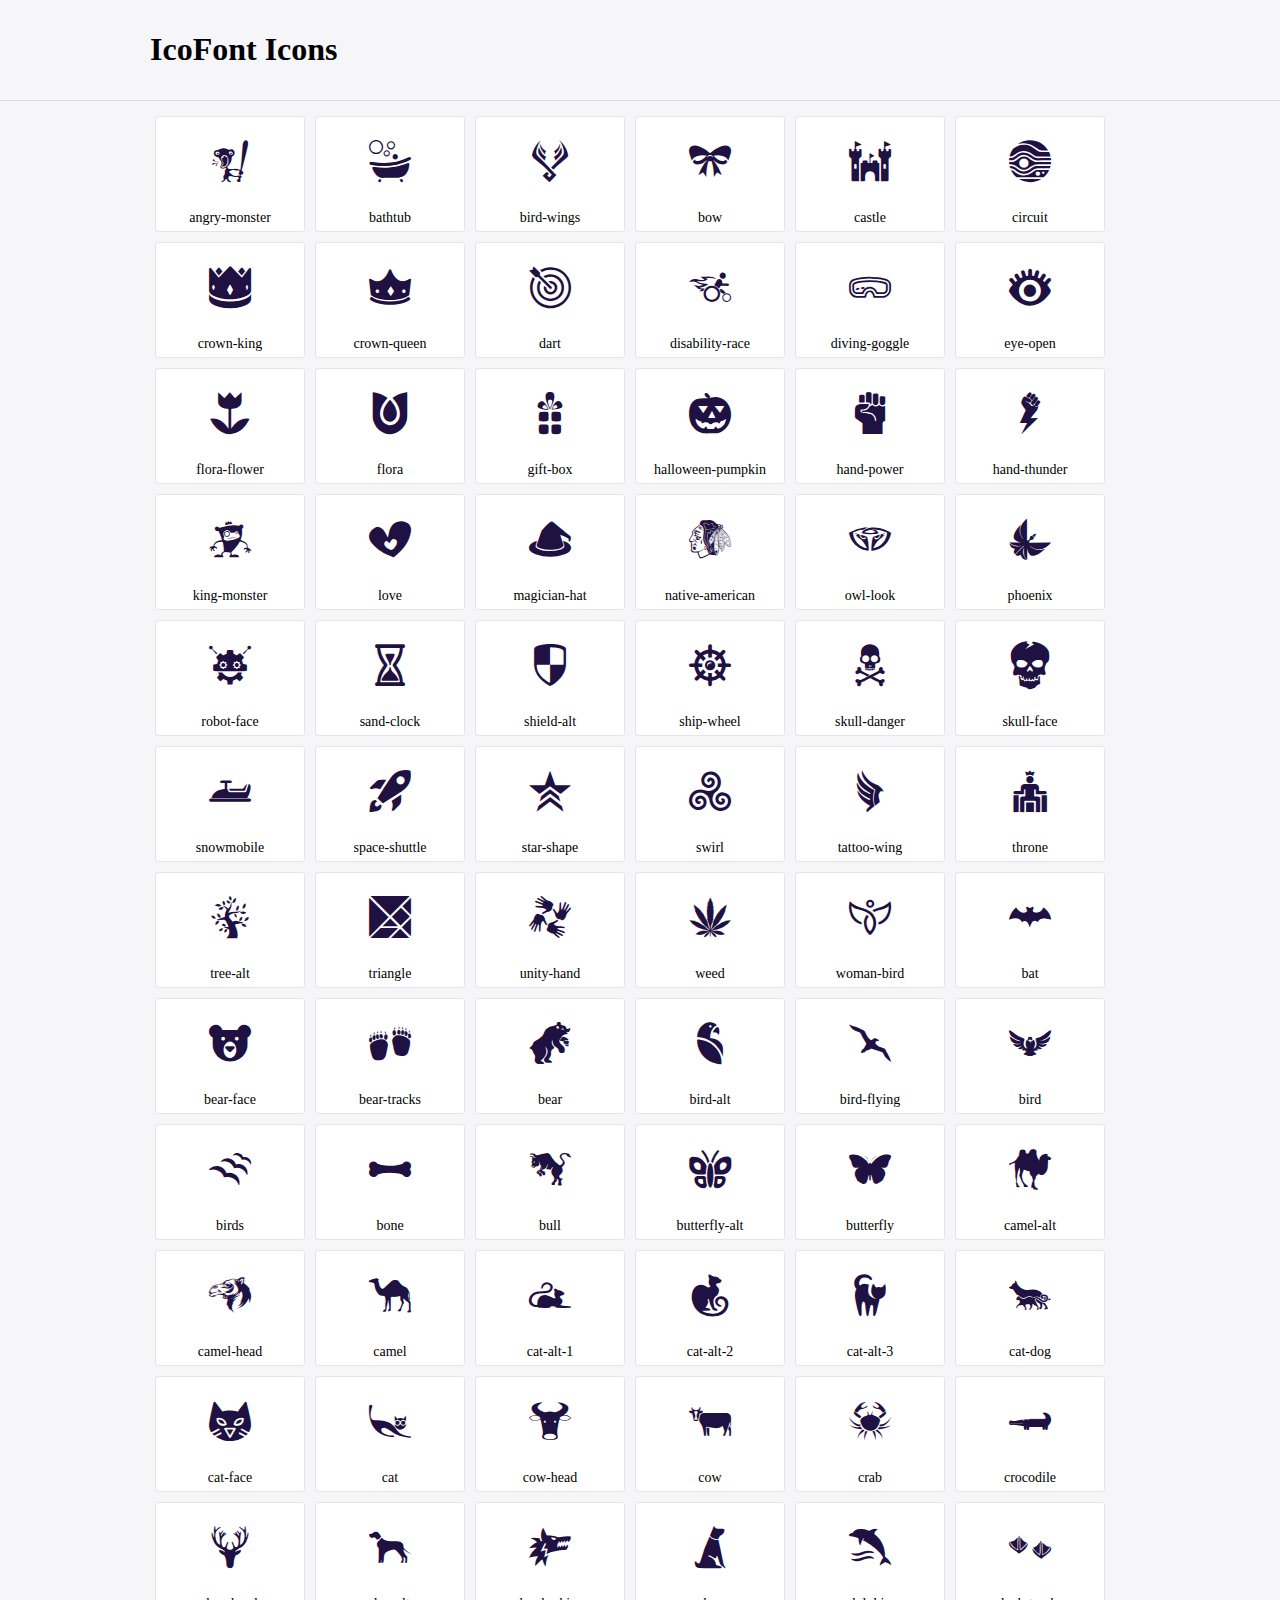
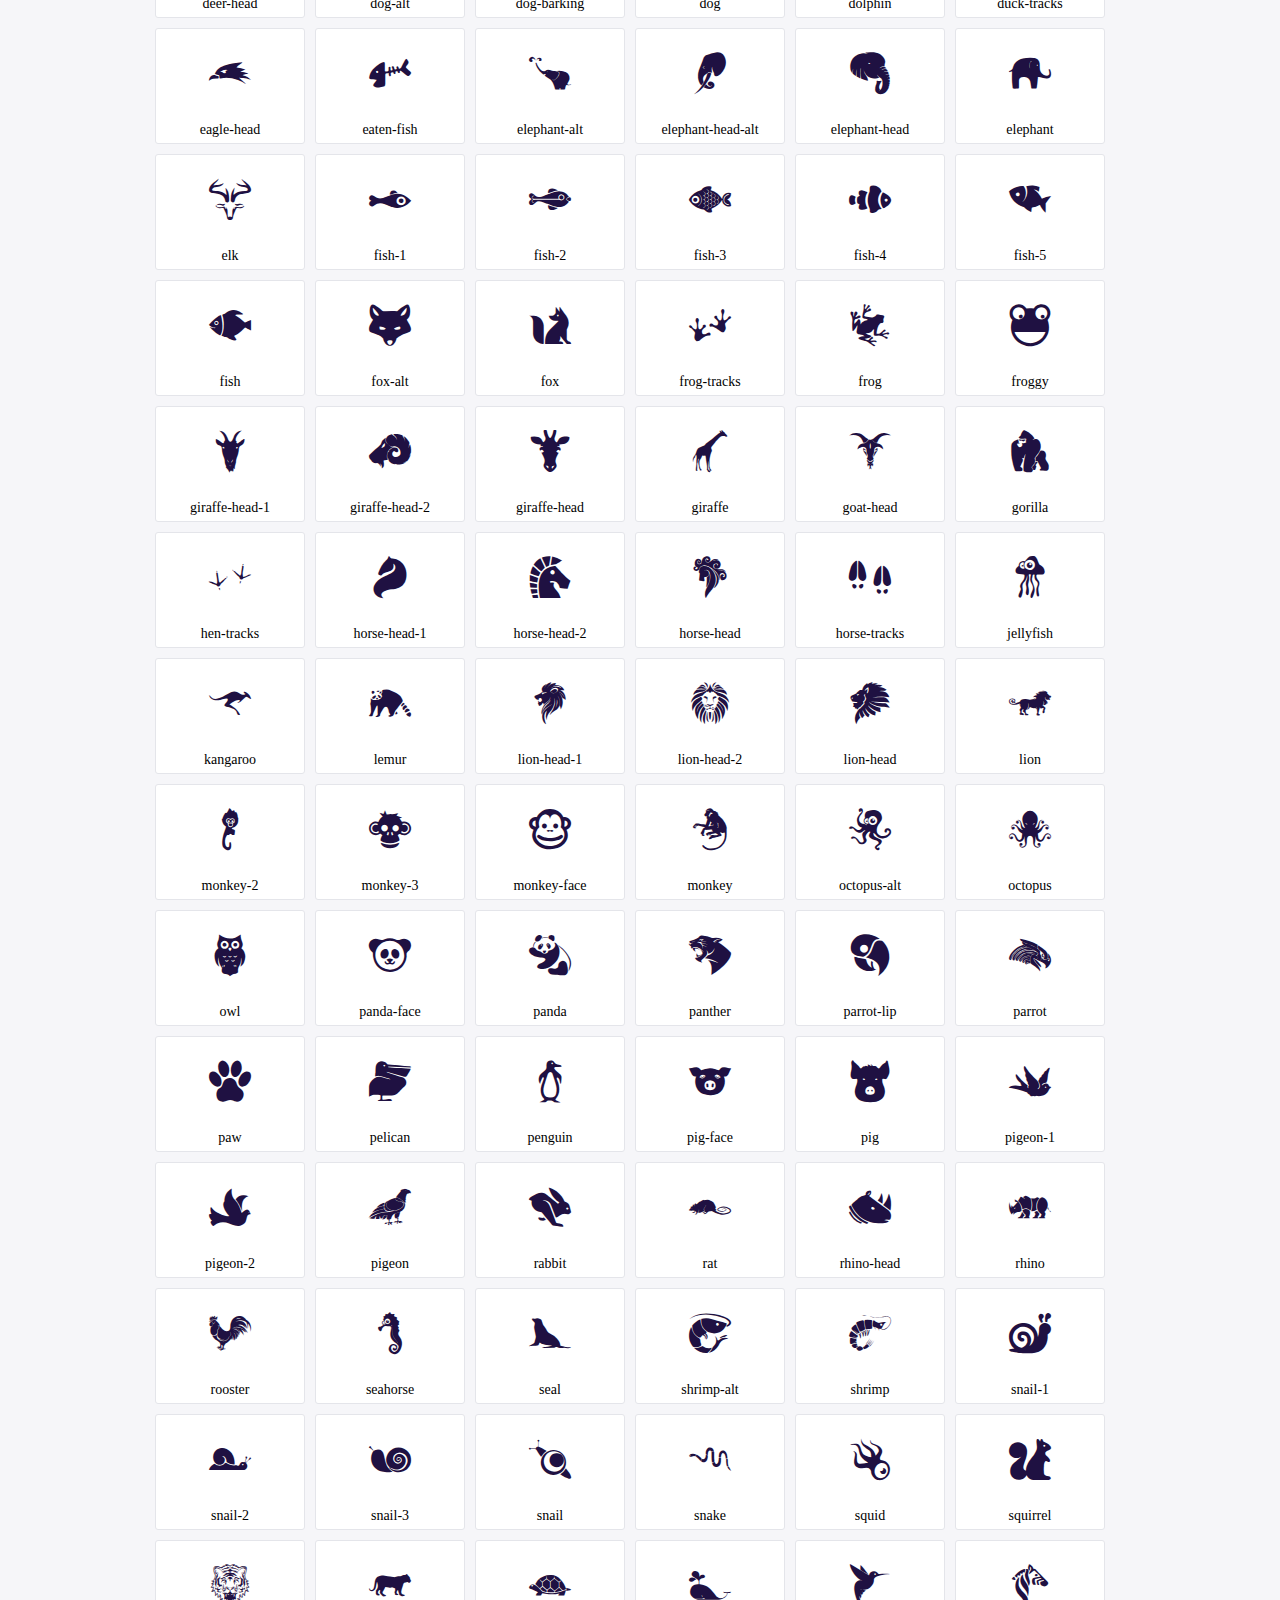
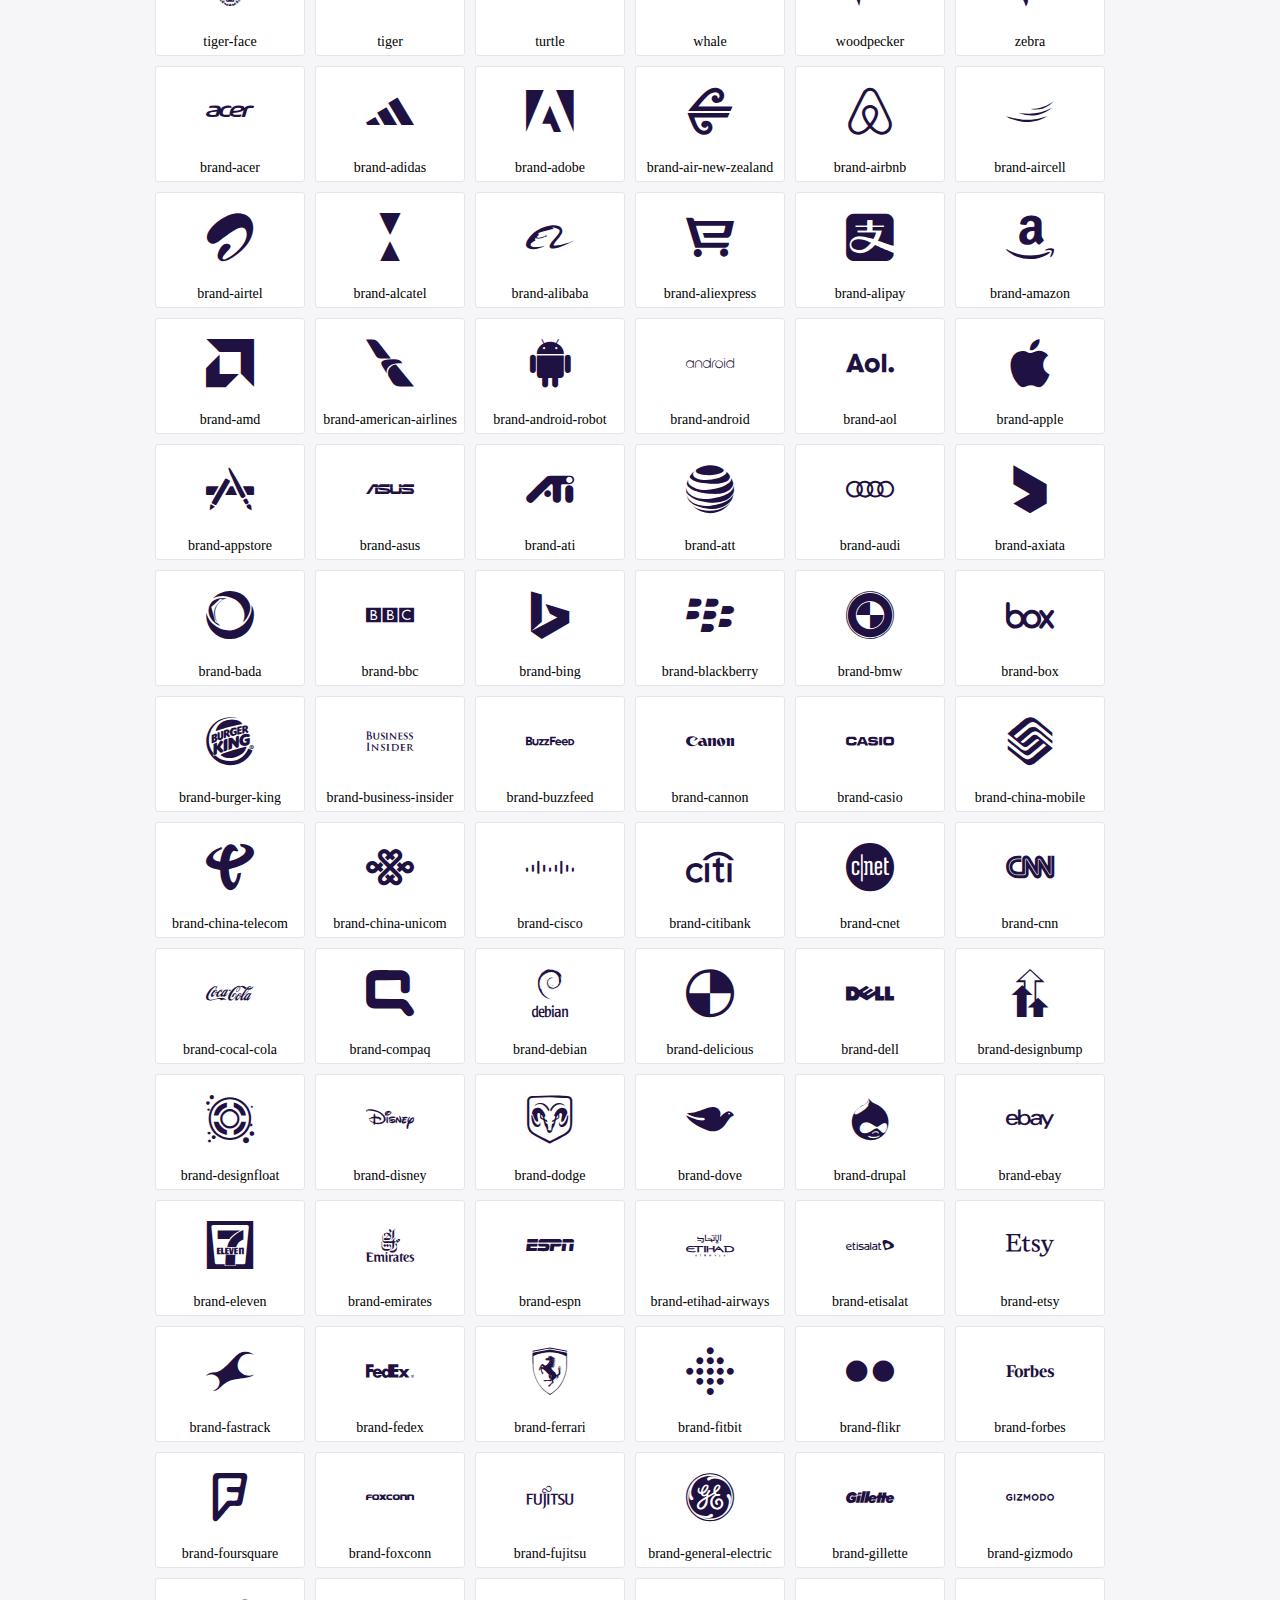
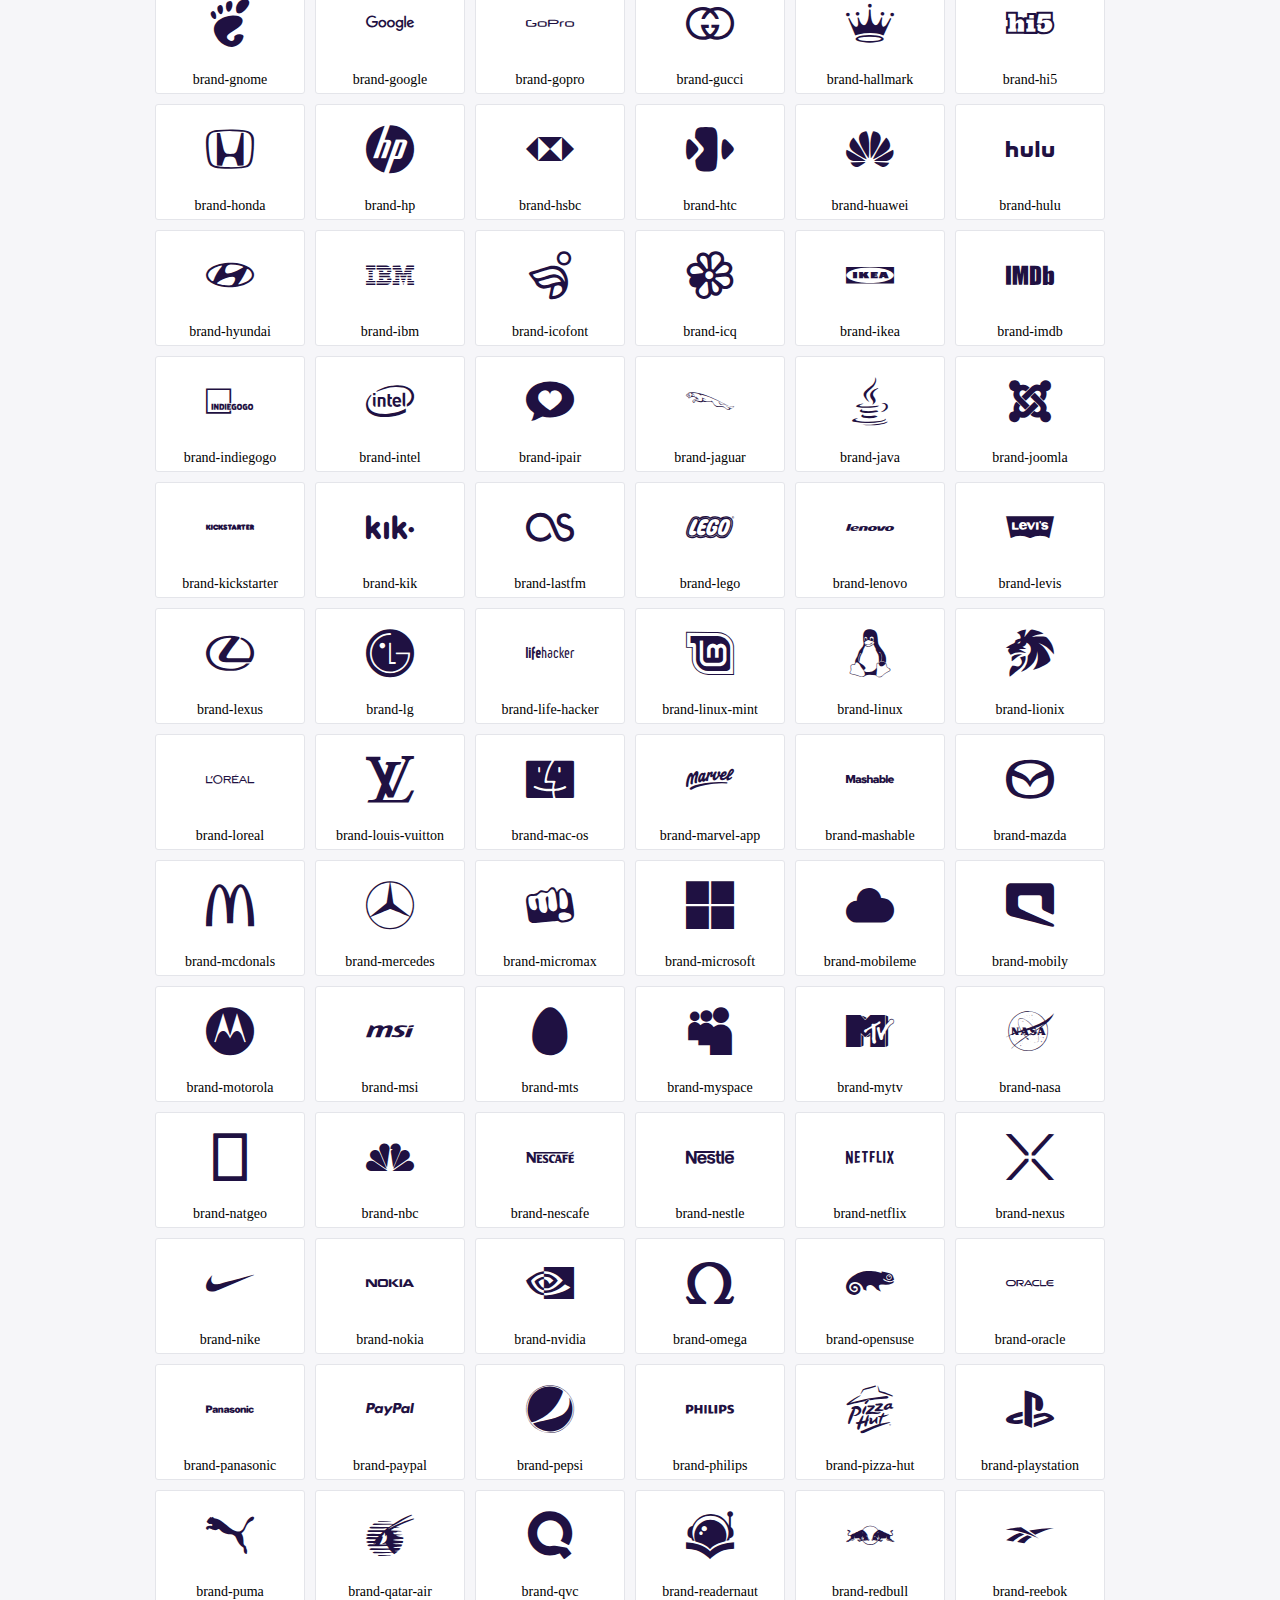
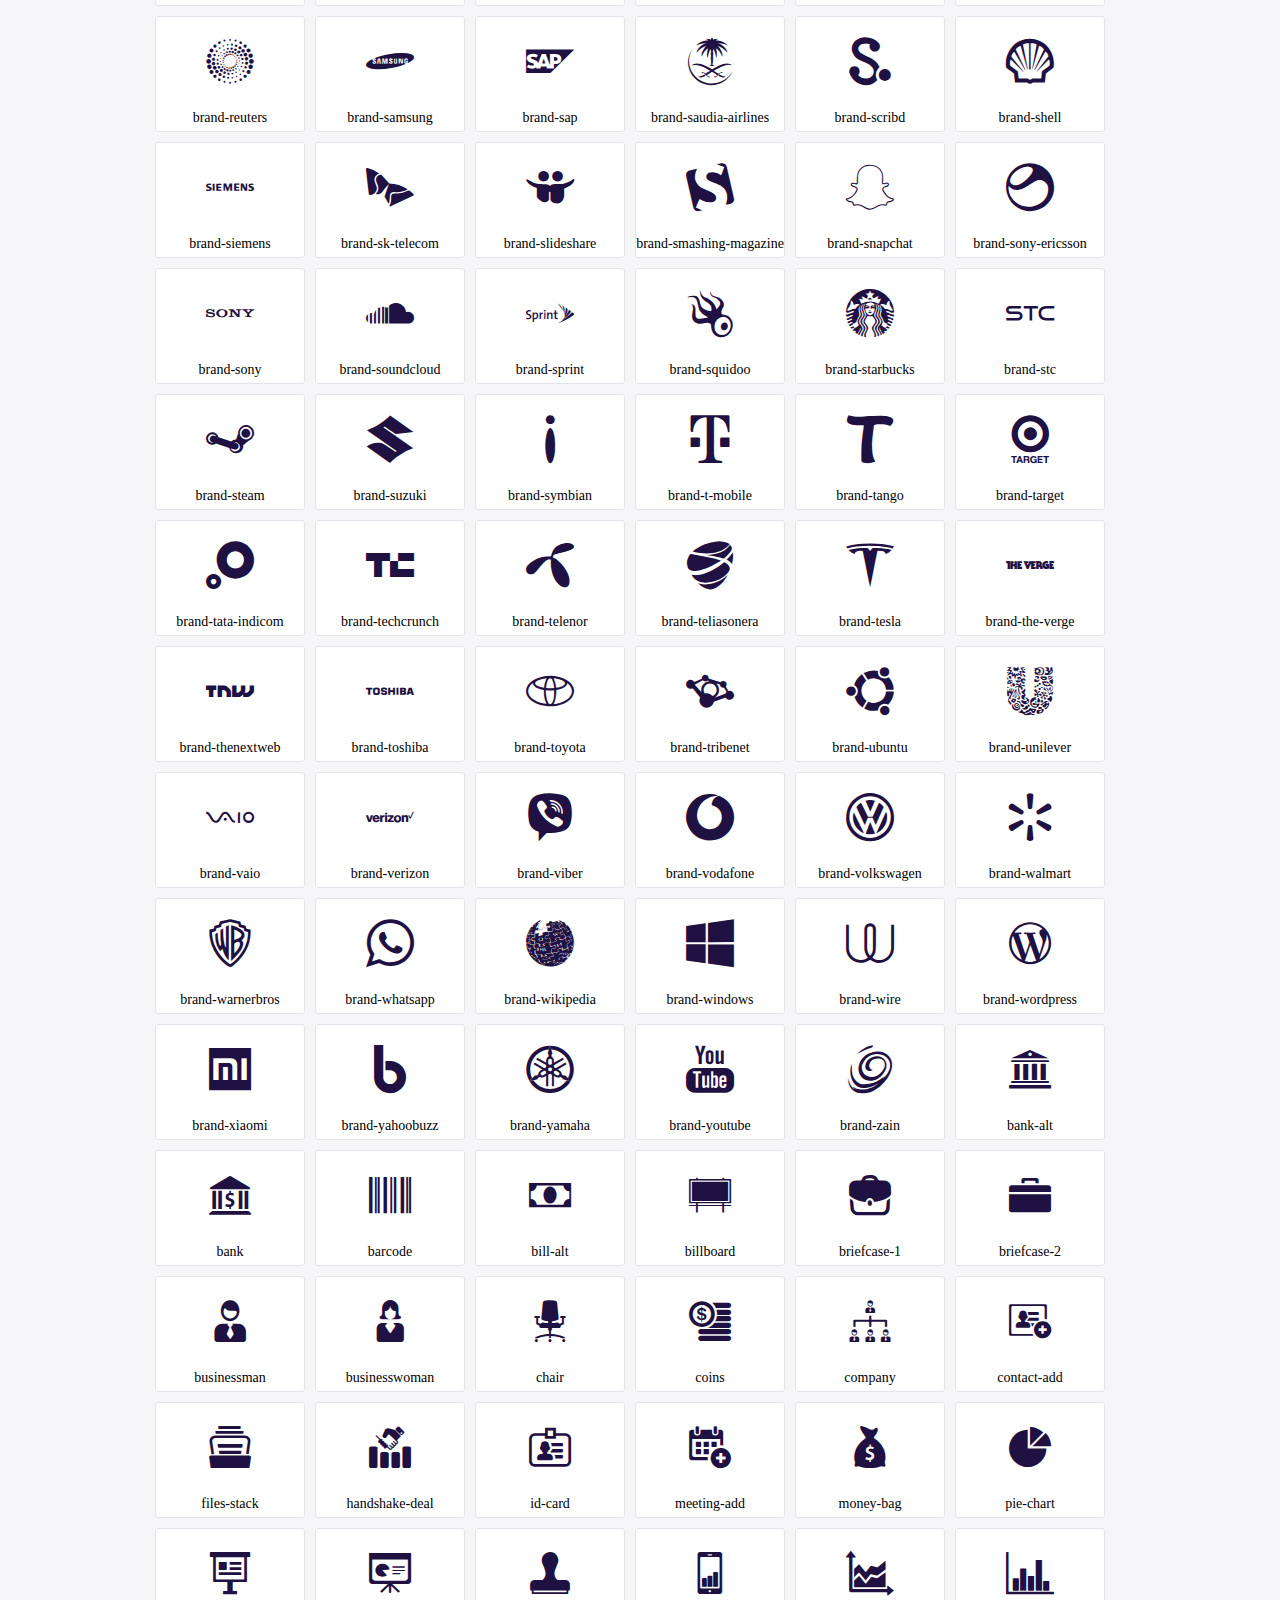
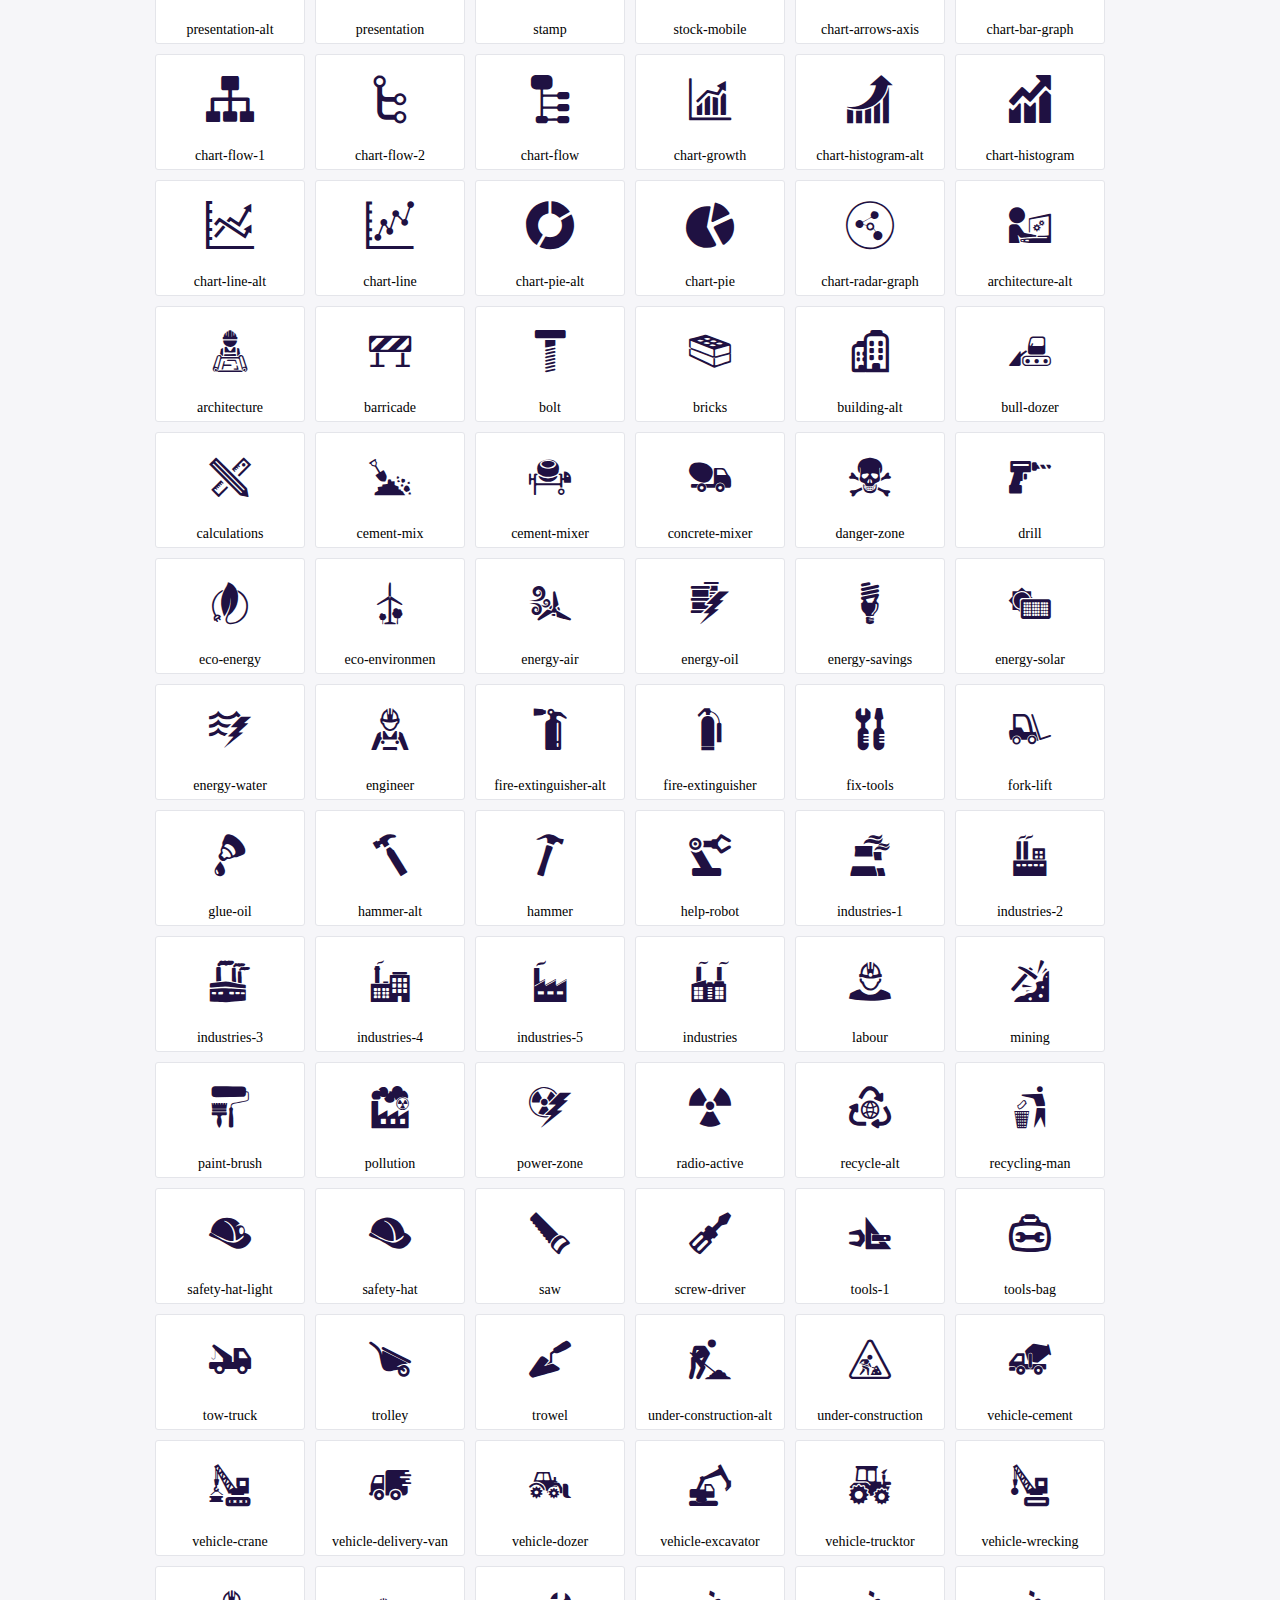
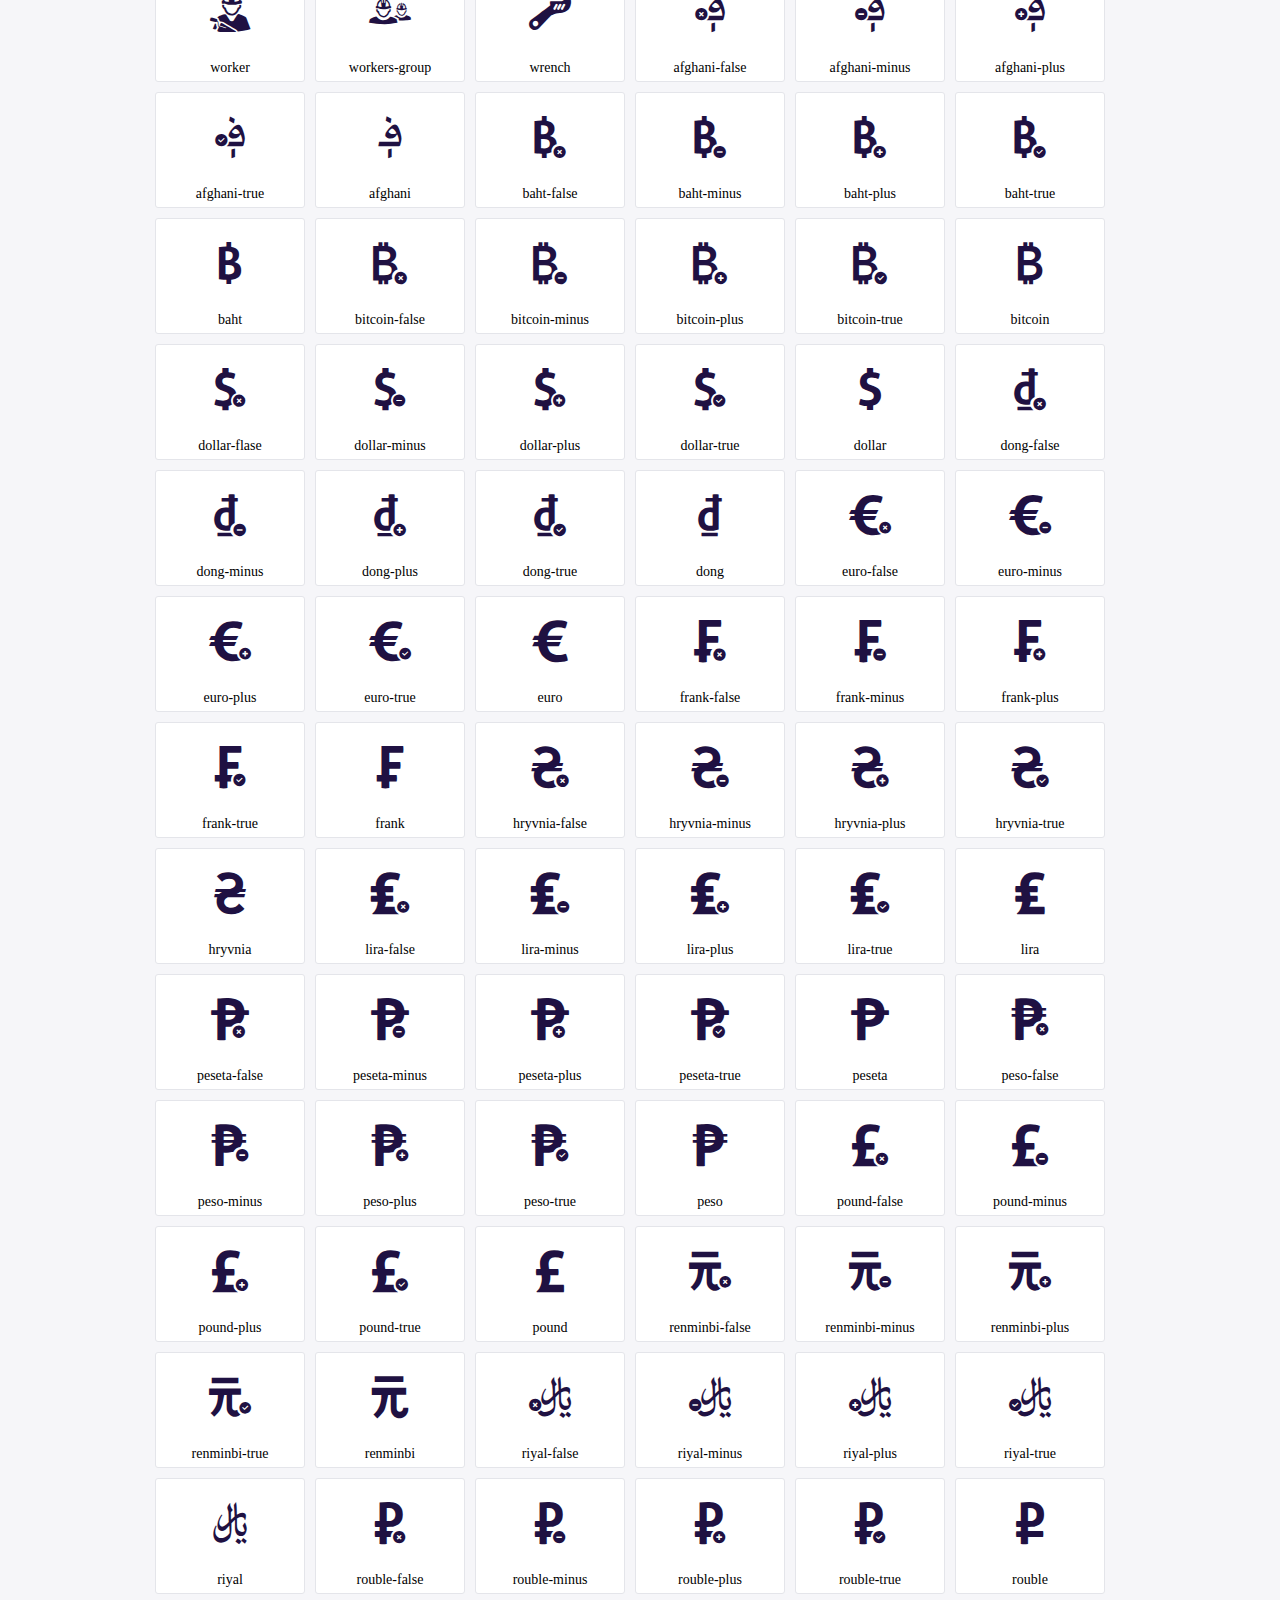
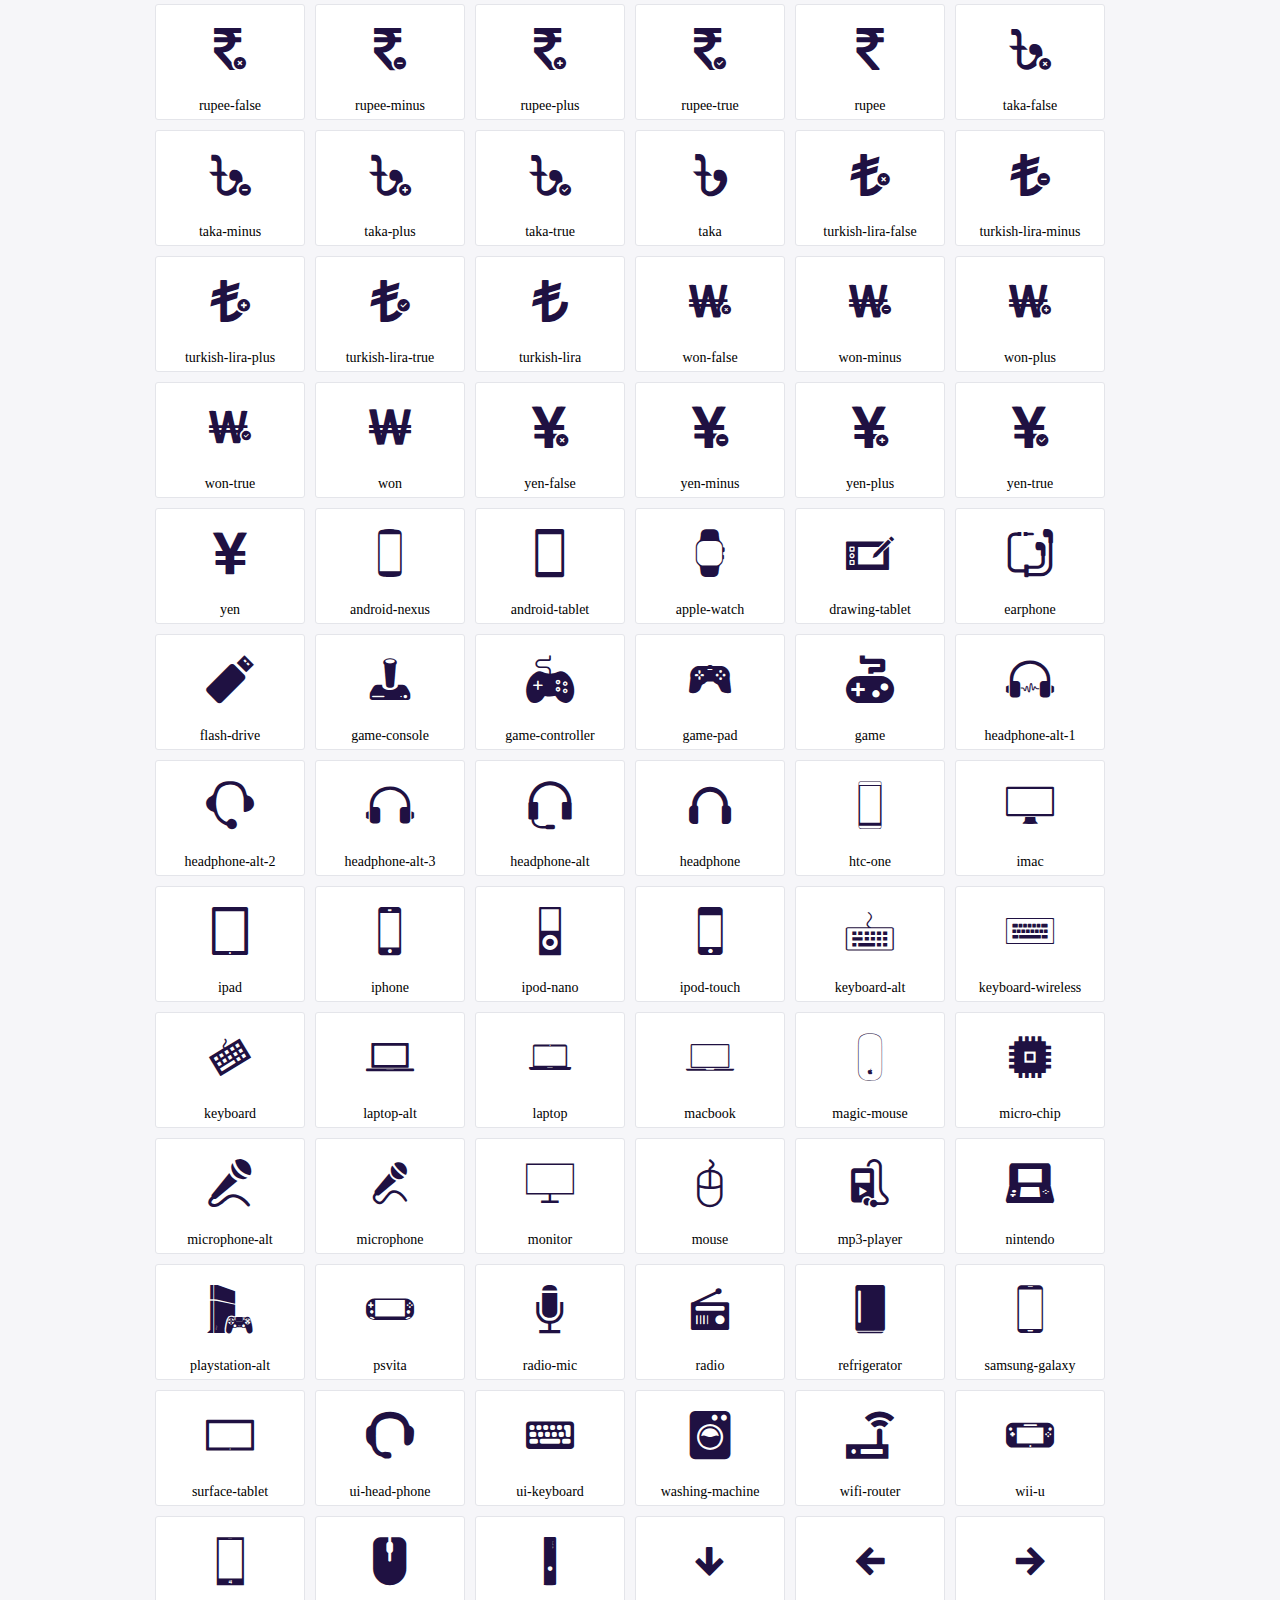
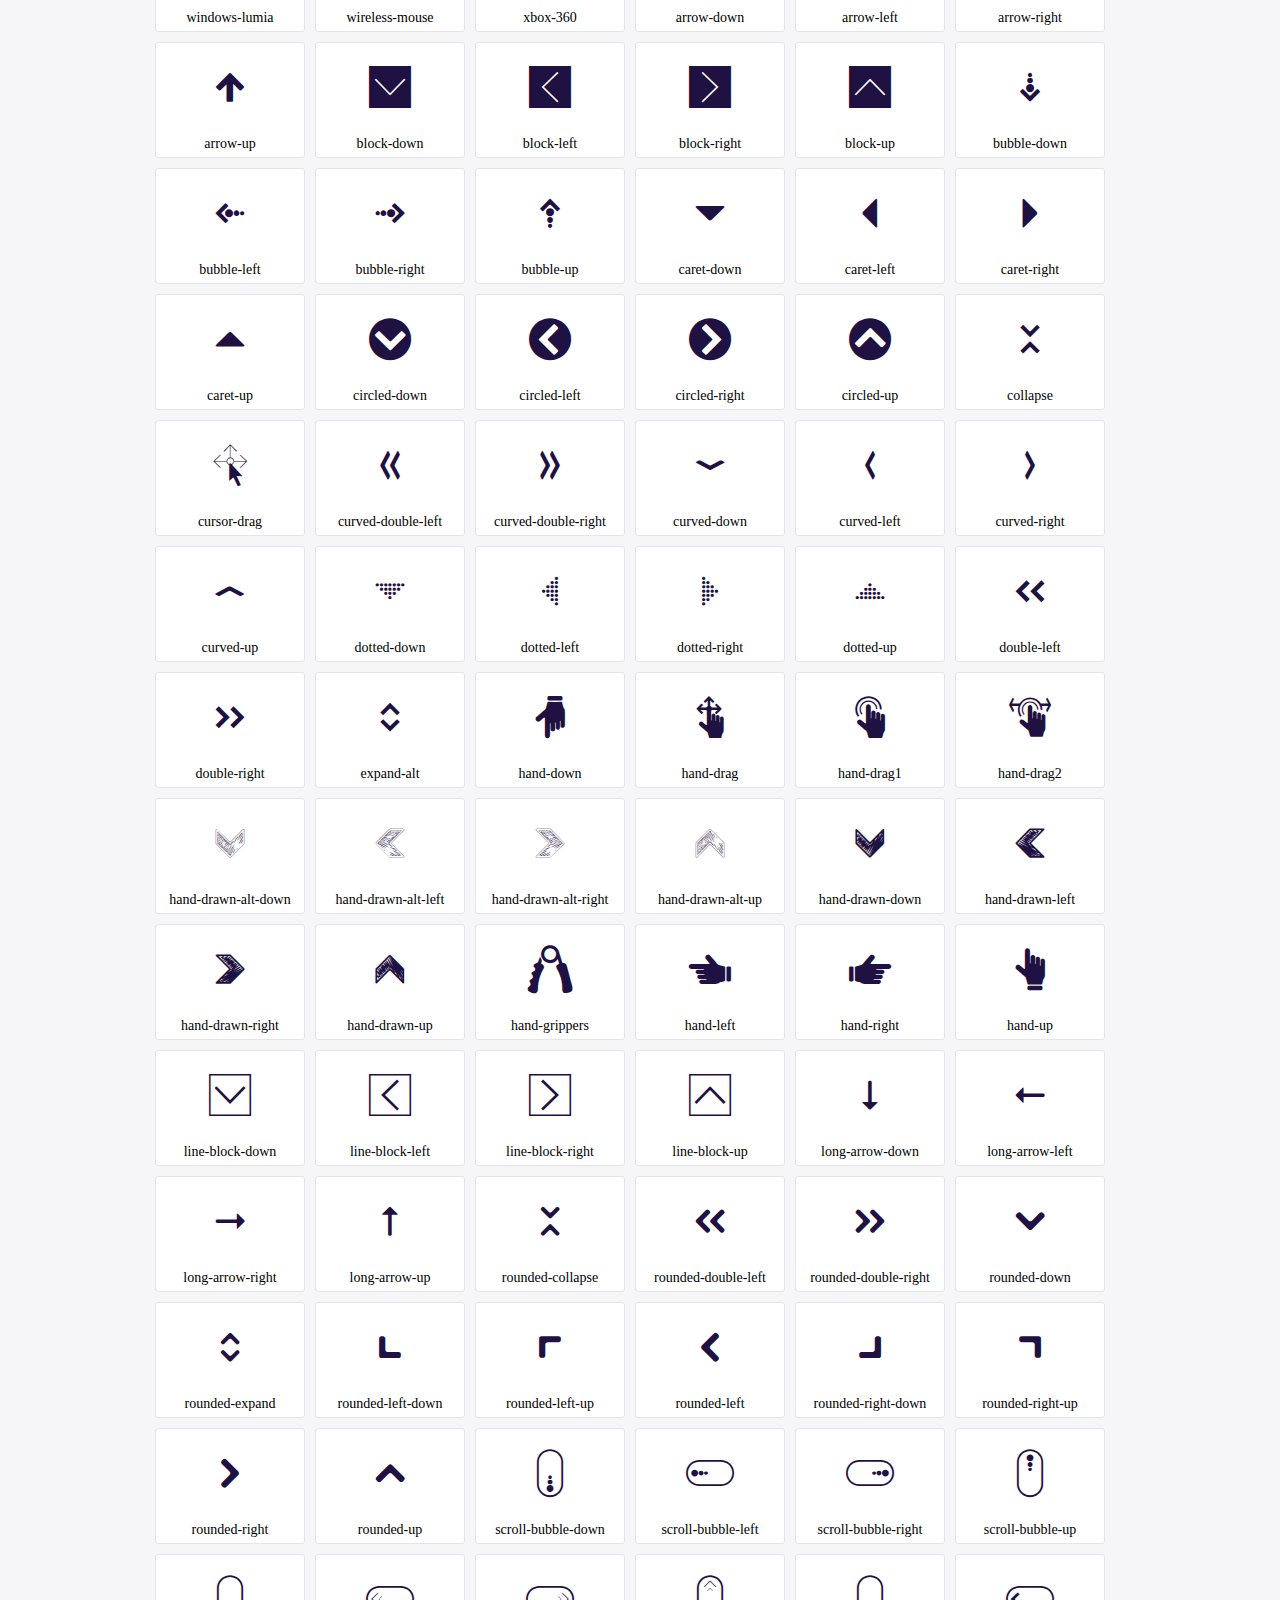
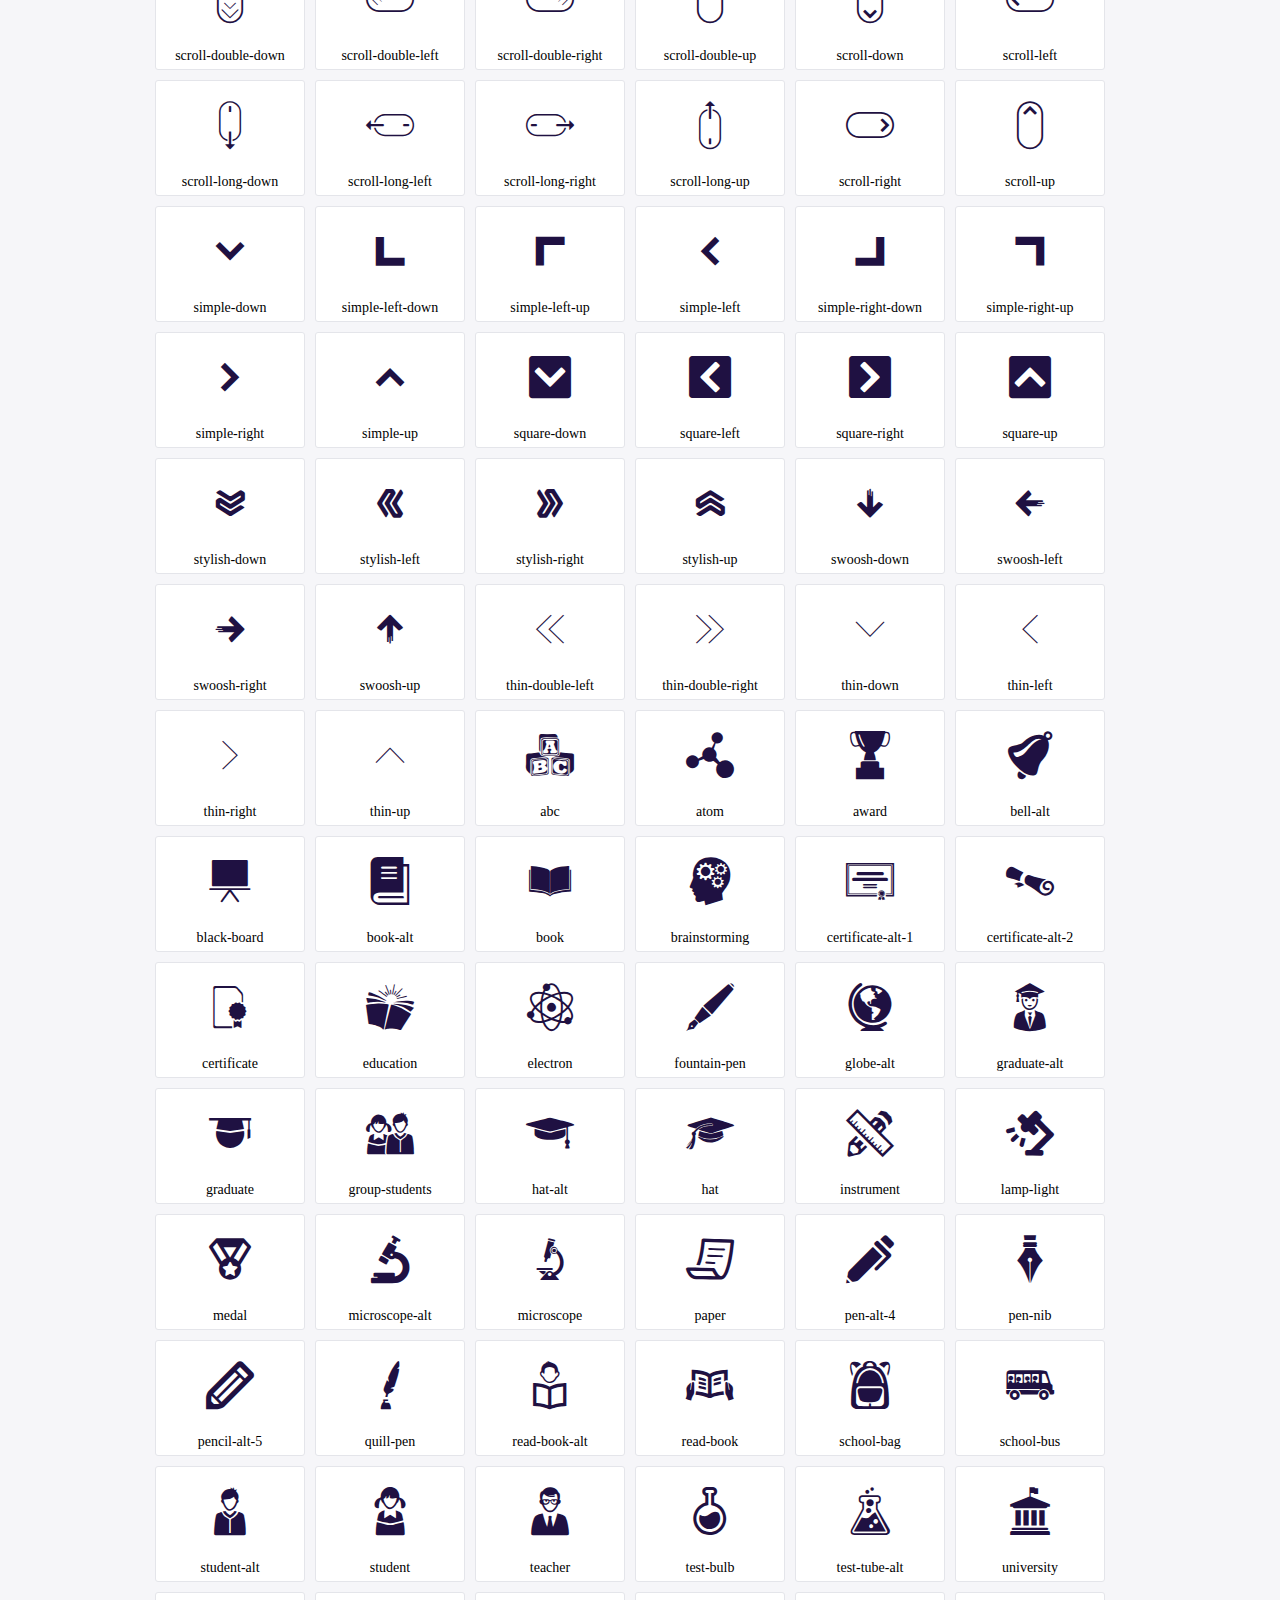
<file: icofont/demo.html>
<!DOCTYPE html>
	<html>
	<head>
		<meta charset="utf-8">
		<title>Examples | IcoFont</title>
		<link rel="stylesheet" type="text/css" href="./icofont.min.css">
		<style type="text/css">
			body {
				margin: 0;
				padding: 0;
				background: #F6F6F9;
			}
			.header {
				border-bottom: 1px solid #DCDCE1;
				padding: 10px 0;
				margin-bottom: 10px;
			}
			.container {
				width: 980px;
				margin: 0 auto;
			}
			.ico-title {
				font-size: 2em;
			}
			.iconlist {
				margin: 0;
				padding: 0;
				list-style: none;
				text-align: center;
				width: 100%;
				display: flex;
				flex-wrap: wrap;
				flex-direction: row;
			}
			.iconlist li {
				position: relative;
				margin: 5px;
				width: 150px;
				cursor: pointer;
			}
			.iconlist li .icon-holder {
				position: relative;
				text-align: center;
				border-radius: 3px;
				overflow: hidden;
				padding-bottom: 5px;
				background: #ffffff;
				border: 1px solid #E4E5EA;
				transition: all 0.2s linear 0s;
			}
			.iconlist li .icon-holder:hover {
				background: #00C3DA;
				color: #ffffff;
			}
			.iconlist li .icon-holder:hover .icon i {
				color: #ffffff;
			}
			.iconlist li .icon-holder .icon {
				padding: 20px;
				text-align: center;
			}
			.iconlist li .icon-holder .icon i {
				font-size: 3em;
				color: #1F1142;
			}
			.iconlist li .icon-holder span {
				font-size: 14px;
				display: block;
				margin-top: 5px;
				border-radius: 3px;
			}
		</style>
	</head>
	<body>
	<div class="header">
		<div class="container">
			<h1 class="ico-title"> IcoFont Icons </h1>
		</div>
	</div>
	<div class="container">
		<ul class="iconlist">
		
		<li>
			<div class="icon-holder">
				<div class="icon"> 
					<i class="icofont-angry-monster"></i>
				</div> 
				<span> angry-monster </span>
			</div>
		</li>
		
		<li>
			<div class="icon-holder">
				<div class="icon"> 
					<i class="icofont-bathtub"></i>
				</div> 
				<span> bathtub </span>
			</div>
		</li>
		
		<li>
			<div class="icon-holder">
				<div class="icon"> 
					<i class="icofont-bird-wings"></i>
				</div> 
				<span> bird-wings </span>
			</div>
		</li>
		
		<li>
			<div class="icon-holder">
				<div class="icon"> 
					<i class="icofont-bow"></i>
				</div> 
				<span> bow </span>
			</div>
		</li>
		
		<li>
			<div class="icon-holder">
				<div class="icon"> 
					<i class="icofont-castle"></i>
				</div> 
				<span> castle </span>
			</div>
		</li>
		
		<li>
			<div class="icon-holder">
				<div class="icon"> 
					<i class="icofont-circuit"></i>
				</div> 
				<span> circuit </span>
			</div>
		</li>
		
		<li>
			<div class="icon-holder">
				<div class="icon"> 
					<i class="icofont-crown-king"></i>
				</div> 
				<span> crown-king </span>
			</div>
		</li>
		
		<li>
			<div class="icon-holder">
				<div class="icon"> 
					<i class="icofont-crown-queen"></i>
				</div> 
				<span> crown-queen </span>
			</div>
		</li>
		
		<li>
			<div class="icon-holder">
				<div class="icon"> 
					<i class="icofont-dart"></i>
				</div> 
				<span> dart </span>
			</div>
		</li>
		
		<li>
			<div class="icon-holder">
				<div class="icon"> 
					<i class="icofont-disability-race"></i>
				</div> 
				<span> disability-race </span>
			</div>
		</li>
		
		<li>
			<div class="icon-holder">
				<div class="icon"> 
					<i class="icofont-diving-goggle"></i>
				</div> 
				<span> diving-goggle </span>
			</div>
		</li>
		
		<li>
			<div class="icon-holder">
				<div class="icon"> 
					<i class="icofont-eye-open"></i>
				</div> 
				<span> eye-open </span>
			</div>
		</li>
		
		<li>
			<div class="icon-holder">
				<div class="icon"> 
					<i class="icofont-flora-flower"></i>
				</div> 
				<span> flora-flower </span>
			</div>
		</li>
		
		<li>
			<div class="icon-holder">
				<div class="icon"> 
					<i class="icofont-flora"></i>
				</div> 
				<span> flora </span>
			</div>
		</li>
		
		<li>
			<div class="icon-holder">
				<div class="icon"> 
					<i class="icofont-gift-box"></i>
				</div> 
				<span> gift-box </span>
			</div>
		</li>
		
		<li>
			<div class="icon-holder">
				<div class="icon"> 
					<i class="icofont-halloween-pumpkin"></i>
				</div> 
				<span> halloween-pumpkin </span>
			</div>
		</li>
		
		<li>
			<div class="icon-holder">
				<div class="icon"> 
					<i class="icofont-hand-power"></i>
				</div> 
				<span> hand-power </span>
			</div>
		</li>
		
		<li>
			<div class="icon-holder">
				<div class="icon"> 
					<i class="icofont-hand-thunder"></i>
				</div> 
				<span> hand-thunder </span>
			</div>
		</li>
		
		<li>
			<div class="icon-holder">
				<div class="icon"> 
					<i class="icofont-king-monster"></i>
				</div> 
				<span> king-monster </span>
			</div>
		</li>
		
		<li>
			<div class="icon-holder">
				<div class="icon"> 
					<i class="icofont-love"></i>
				</div> 
				<span> love </span>
			</div>
		</li>
		
		<li>
			<div class="icon-holder">
				<div class="icon"> 
					<i class="icofont-magician-hat"></i>
				</div> 
				<span> magician-hat </span>
			</div>
		</li>
		
		<li>
			<div class="icon-holder">
				<div class="icon"> 
					<i class="icofont-native-american"></i>
				</div> 
				<span> native-american </span>
			</div>
		</li>
		
		<li>
			<div class="icon-holder">
				<div class="icon"> 
					<i class="icofont-owl-look"></i>
				</div> 
				<span> owl-look </span>
			</div>
		</li>
		
		<li>
			<div class="icon-holder">
				<div class="icon"> 
					<i class="icofont-phoenix"></i>
				</div> 
				<span> phoenix </span>
			</div>
		</li>
		
		<li>
			<div class="icon-holder">
				<div class="icon"> 
					<i class="icofont-robot-face"></i>
				</div> 
				<span> robot-face </span>
			</div>
		</li>
		
		<li>
			<div class="icon-holder">
				<div class="icon"> 
					<i class="icofont-sand-clock"></i>
				</div> 
				<span> sand-clock </span>
			</div>
		</li>
		
		<li>
			<div class="icon-holder">
				<div class="icon"> 
					<i class="icofont-shield-alt"></i>
				</div> 
				<span> shield-alt </span>
			</div>
		</li>
		
		<li>
			<div class="icon-holder">
				<div class="icon"> 
					<i class="icofont-ship-wheel"></i>
				</div> 
				<span> ship-wheel </span>
			</div>
		</li>
		
		<li>
			<div class="icon-holder">
				<div class="icon"> 
					<i class="icofont-skull-danger"></i>
				</div> 
				<span> skull-danger </span>
			</div>
		</li>
		
		<li>
			<div class="icon-holder">
				<div class="icon"> 
					<i class="icofont-skull-face"></i>
				</div> 
				<span> skull-face </span>
			</div>
		</li>
		
		<li>
			<div class="icon-holder">
				<div class="icon"> 
					<i class="icofont-snowmobile"></i>
				</div> 
				<span> snowmobile </span>
			</div>
		</li>
		
		<li>
			<div class="icon-holder">
				<div class="icon"> 
					<i class="icofont-space-shuttle"></i>
				</div> 
				<span> space-shuttle </span>
			</div>
		</li>
		
		<li>
			<div class="icon-holder">
				<div class="icon"> 
					<i class="icofont-star-shape"></i>
				</div> 
				<span> star-shape </span>
			</div>
		</li>
		
		<li>
			<div class="icon-holder">
				<div class="icon"> 
					<i class="icofont-swirl"></i>
				</div> 
				<span> swirl </span>
			</div>
		</li>
		
		<li>
			<div class="icon-holder">
				<div class="icon"> 
					<i class="icofont-tattoo-wing"></i>
				</div> 
				<span> tattoo-wing </span>
			</div>
		</li>
		
		<li>
			<div class="icon-holder">
				<div class="icon"> 
					<i class="icofont-throne"></i>
				</div> 
				<span> throne </span>
			</div>
		</li>
		
		<li>
			<div class="icon-holder">
				<div class="icon"> 
					<i class="icofont-tree-alt"></i>
				</div> 
				<span> tree-alt </span>
			</div>
		</li>
		
		<li>
			<div class="icon-holder">
				<div class="icon"> 
					<i class="icofont-triangle"></i>
				</div> 
				<span> triangle </span>
			</div>
		</li>
		
		<li>
			<div class="icon-holder">
				<div class="icon"> 
					<i class="icofont-unity-hand"></i>
				</div> 
				<span> unity-hand </span>
			</div>
		</li>
		
		<li>
			<div class="icon-holder">
				<div class="icon"> 
					<i class="icofont-weed"></i>
				</div> 
				<span> weed </span>
			</div>
		</li>
		
		<li>
			<div class="icon-holder">
				<div class="icon"> 
					<i class="icofont-woman-bird"></i>
				</div> 
				<span> woman-bird </span>
			</div>
		</li>
		
		<li>
			<div class="icon-holder">
				<div class="icon"> 
					<i class="icofont-bat"></i>
				</div> 
				<span> bat </span>
			</div>
		</li>
		
		<li>
			<div class="icon-holder">
				<div class="icon"> 
					<i class="icofont-bear-face"></i>
				</div> 
				<span> bear-face </span>
			</div>
		</li>
		
		<li>
			<div class="icon-holder">
				<div class="icon"> 
					<i class="icofont-bear-tracks"></i>
				</div> 
				<span> bear-tracks </span>
			</div>
		</li>
		
		<li>
			<div class="icon-holder">
				<div class="icon"> 
					<i class="icofont-bear"></i>
				</div> 
				<span> bear </span>
			</div>
		</li>
		
		<li>
			<div class="icon-holder">
				<div class="icon"> 
					<i class="icofont-bird-alt"></i>
				</div> 
				<span> bird-alt </span>
			</div>
		</li>
		
		<li>
			<div class="icon-holder">
				<div class="icon"> 
					<i class="icofont-bird-flying"></i>
				</div> 
				<span> bird-flying </span>
			</div>
		</li>
		
		<li>
			<div class="icon-holder">
				<div class="icon"> 
					<i class="icofont-bird"></i>
				</div> 
				<span> bird </span>
			</div>
		</li>
		
		<li>
			<div class="icon-holder">
				<div class="icon"> 
					<i class="icofont-birds"></i>
				</div> 
				<span> birds </span>
			</div>
		</li>
		
		<li>
			<div class="icon-holder">
				<div class="icon"> 
					<i class="icofont-bone"></i>
				</div> 
				<span> bone </span>
			</div>
		</li>
		
		<li>
			<div class="icon-holder">
				<div class="icon"> 
					<i class="icofont-bull"></i>
				</div> 
				<span> bull </span>
			</div>
		</li>
		
		<li>
			<div class="icon-holder">
				<div class="icon"> 
					<i class="icofont-butterfly-alt"></i>
				</div> 
				<span> butterfly-alt </span>
			</div>
		</li>
		
		<li>
			<div class="icon-holder">
				<div class="icon"> 
					<i class="icofont-butterfly"></i>
				</div> 
				<span> butterfly </span>
			</div>
		</li>
		
		<li>
			<div class="icon-holder">
				<div class="icon"> 
					<i class="icofont-camel-alt"></i>
				</div> 
				<span> camel-alt </span>
			</div>
		</li>
		
		<li>
			<div class="icon-holder">
				<div class="icon"> 
					<i class="icofont-camel-head"></i>
				</div> 
				<span> camel-head </span>
			</div>
		</li>
		
		<li>
			<div class="icon-holder">
				<div class="icon"> 
					<i class="icofont-camel"></i>
				</div> 
				<span> camel </span>
			</div>
		</li>
		
		<li>
			<div class="icon-holder">
				<div class="icon"> 
					<i class="icofont-cat-alt-1"></i>
				</div> 
				<span> cat-alt-1 </span>
			</div>
		</li>
		
		<li>
			<div class="icon-holder">
				<div class="icon"> 
					<i class="icofont-cat-alt-2"></i>
				</div> 
				<span> cat-alt-2 </span>
			</div>
		</li>
		
		<li>
			<div class="icon-holder">
				<div class="icon"> 
					<i class="icofont-cat-alt-3"></i>
				</div> 
				<span> cat-alt-3 </span>
			</div>
		</li>
		
		<li>
			<div class="icon-holder">
				<div class="icon"> 
					<i class="icofont-cat-dog"></i>
				</div> 
				<span> cat-dog </span>
			</div>
		</li>
		
		<li>
			<div class="icon-holder">
				<div class="icon"> 
					<i class="icofont-cat-face"></i>
				</div> 
				<span> cat-face </span>
			</div>
		</li>
		
		<li>
			<div class="icon-holder">
				<div class="icon"> 
					<i class="icofont-cat"></i>
				</div> 
				<span> cat </span>
			</div>
		</li>
		
		<li>
			<div class="icon-holder">
				<div class="icon"> 
					<i class="icofont-cow-head"></i>
				</div> 
				<span> cow-head </span>
			</div>
		</li>
		
		<li>
			<div class="icon-holder">
				<div class="icon"> 
					<i class="icofont-cow"></i>
				</div> 
				<span> cow </span>
			</div>
		</li>
		
		<li>
			<div class="icon-holder">
				<div class="icon"> 
					<i class="icofont-crab"></i>
				</div> 
				<span> crab </span>
			</div>
		</li>
		
		<li>
			<div class="icon-holder">
				<div class="icon"> 
					<i class="icofont-crocodile"></i>
				</div> 
				<span> crocodile </span>
			</div>
		</li>
		
		<li>
			<div class="icon-holder">
				<div class="icon"> 
					<i class="icofont-deer-head"></i>
				</div> 
				<span> deer-head </span>
			</div>
		</li>
		
		<li>
			<div class="icon-holder">
				<div class="icon"> 
					<i class="icofont-dog-alt"></i>
				</div> 
				<span> dog-alt </span>
			</div>
		</li>
		
		<li>
			<div class="icon-holder">
				<div class="icon"> 
					<i class="icofont-dog-barking"></i>
				</div> 
				<span> dog-barking </span>
			</div>
		</li>
		
		<li>
			<div class="icon-holder">
				<div class="icon"> 
					<i class="icofont-dog"></i>
				</div> 
				<span> dog </span>
			</div>
		</li>
		
		<li>
			<div class="icon-holder">
				<div class="icon"> 
					<i class="icofont-dolphin"></i>
				</div> 
				<span> dolphin </span>
			</div>
		</li>
		
		<li>
			<div class="icon-holder">
				<div class="icon"> 
					<i class="icofont-duck-tracks"></i>
				</div> 
				<span> duck-tracks </span>
			</div>
		</li>
		
		<li>
			<div class="icon-holder">
				<div class="icon"> 
					<i class="icofont-eagle-head"></i>
				</div> 
				<span> eagle-head </span>
			</div>
		</li>
		
		<li>
			<div class="icon-holder">
				<div class="icon"> 
					<i class="icofont-eaten-fish"></i>
				</div> 
				<span> eaten-fish </span>
			</div>
		</li>
		
		<li>
			<div class="icon-holder">
				<div class="icon"> 
					<i class="icofont-elephant-alt"></i>
				</div> 
				<span> elephant-alt </span>
			</div>
		</li>
		
		<li>
			<div class="icon-holder">
				<div class="icon"> 
					<i class="icofont-elephant-head-alt"></i>
				</div> 
				<span> elephant-head-alt </span>
			</div>
		</li>
		
		<li>
			<div class="icon-holder">
				<div class="icon"> 
					<i class="icofont-elephant-head"></i>
				</div> 
				<span> elephant-head </span>
			</div>
		</li>
		
		<li>
			<div class="icon-holder">
				<div class="icon"> 
					<i class="icofont-elephant"></i>
				</div> 
				<span> elephant </span>
			</div>
		</li>
		
		<li>
			<div class="icon-holder">
				<div class="icon"> 
					<i class="icofont-elk"></i>
				</div> 
				<span> elk </span>
			</div>
		</li>
		
		<li>
			<div class="icon-holder">
				<div class="icon"> 
					<i class="icofont-fish-1"></i>
				</div> 
				<span> fish-1 </span>
			</div>
		</li>
		
		<li>
			<div class="icon-holder">
				<div class="icon"> 
					<i class="icofont-fish-2"></i>
				</div> 
				<span> fish-2 </span>
			</div>
		</li>
		
		<li>
			<div class="icon-holder">
				<div class="icon"> 
					<i class="icofont-fish-3"></i>
				</div> 
				<span> fish-3 </span>
			</div>
		</li>
		
		<li>
			<div class="icon-holder">
				<div class="icon"> 
					<i class="icofont-fish-4"></i>
				</div> 
				<span> fish-4 </span>
			</div>
		</li>
		
		<li>
			<div class="icon-holder">
				<div class="icon"> 
					<i class="icofont-fish-5"></i>
				</div> 
				<span> fish-5 </span>
			</div>
		</li>
		
		<li>
			<div class="icon-holder">
				<div class="icon"> 
					<i class="icofont-fish"></i>
				</div> 
				<span> fish </span>
			</div>
		</li>
		
		<li>
			<div class="icon-holder">
				<div class="icon"> 
					<i class="icofont-fox-alt"></i>
				</div> 
				<span> fox-alt </span>
			</div>
		</li>
		
		<li>
			<div class="icon-holder">
				<div class="icon"> 
					<i class="icofont-fox"></i>
				</div> 
				<span> fox </span>
			</div>
		</li>
		
		<li>
			<div class="icon-holder">
				<div class="icon"> 
					<i class="icofont-frog-tracks"></i>
				</div> 
				<span> frog-tracks </span>
			</div>
		</li>
		
		<li>
			<div class="icon-holder">
				<div class="icon"> 
					<i class="icofont-frog"></i>
				</div> 
				<span> frog </span>
			</div>
		</li>
		
		<li>
			<div class="icon-holder">
				<div class="icon"> 
					<i class="icofont-froggy"></i>
				</div> 
				<span> froggy </span>
			</div>
		</li>
		
		<li>
			<div class="icon-holder">
				<div class="icon"> 
					<i class="icofont-giraffe-head-1"></i>
				</div> 
				<span> giraffe-head-1 </span>
			</div>
		</li>
		
		<li>
			<div class="icon-holder">
				<div class="icon"> 
					<i class="icofont-giraffe-head-2"></i>
				</div> 
				<span> giraffe-head-2 </span>
			</div>
		</li>
		
		<li>
			<div class="icon-holder">
				<div class="icon"> 
					<i class="icofont-giraffe-head"></i>
				</div> 
				<span> giraffe-head </span>
			</div>
		</li>
		
		<li>
			<div class="icon-holder">
				<div class="icon"> 
					<i class="icofont-giraffe"></i>
				</div> 
				<span> giraffe </span>
			</div>
		</li>
		
		<li>
			<div class="icon-holder">
				<div class="icon"> 
					<i class="icofont-goat-head"></i>
				</div> 
				<span> goat-head </span>
			</div>
		</li>
		
		<li>
			<div class="icon-holder">
				<div class="icon"> 
					<i class="icofont-gorilla"></i>
				</div> 
				<span> gorilla </span>
			</div>
		</li>
		
		<li>
			<div class="icon-holder">
				<div class="icon"> 
					<i class="icofont-hen-tracks"></i>
				</div> 
				<span> hen-tracks </span>
			</div>
		</li>
		
		<li>
			<div class="icon-holder">
				<div class="icon"> 
					<i class="icofont-horse-head-1"></i>
				</div> 
				<span> horse-head-1 </span>
			</div>
		</li>
		
		<li>
			<div class="icon-holder">
				<div class="icon"> 
					<i class="icofont-horse-head-2"></i>
				</div> 
				<span> horse-head-2 </span>
			</div>
		</li>
		
		<li>
			<div class="icon-holder">
				<div class="icon"> 
					<i class="icofont-horse-head"></i>
				</div> 
				<span> horse-head </span>
			</div>
		</li>
		
		<li>
			<div class="icon-holder">
				<div class="icon"> 
					<i class="icofont-horse-tracks"></i>
				</div> 
				<span> horse-tracks </span>
			</div>
		</li>
		
		<li>
			<div class="icon-holder">
				<div class="icon"> 
					<i class="icofont-jellyfish"></i>
				</div> 
				<span> jellyfish </span>
			</div>
		</li>
		
		<li>
			<div class="icon-holder">
				<div class="icon"> 
					<i class="icofont-kangaroo"></i>
				</div> 
				<span> kangaroo </span>
			</div>
		</li>
		
		<li>
			<div class="icon-holder">
				<div class="icon"> 
					<i class="icofont-lemur"></i>
				</div> 
				<span> lemur </span>
			</div>
		</li>
		
		<li>
			<div class="icon-holder">
				<div class="icon"> 
					<i class="icofont-lion-head-1"></i>
				</div> 
				<span> lion-head-1 </span>
			</div>
		</li>
		
		<li>
			<div class="icon-holder">
				<div class="icon"> 
					<i class="icofont-lion-head-2"></i>
				</div> 
				<span> lion-head-2 </span>
			</div>
		</li>
		
		<li>
			<div class="icon-holder">
				<div class="icon"> 
					<i class="icofont-lion-head"></i>
				</div> 
				<span> lion-head </span>
			</div>
		</li>
		
		<li>
			<div class="icon-holder">
				<div class="icon"> 
					<i class="icofont-lion"></i>
				</div> 
				<span> lion </span>
			</div>
		</li>
		
		<li>
			<div class="icon-holder">
				<div class="icon"> 
					<i class="icofont-monkey-2"></i>
				</div> 
				<span> monkey-2 </span>
			</div>
		</li>
		
		<li>
			<div class="icon-holder">
				<div class="icon"> 
					<i class="icofont-monkey-3"></i>
				</div> 
				<span> monkey-3 </span>
			</div>
		</li>
		
		<li>
			<div class="icon-holder">
				<div class="icon"> 
					<i class="icofont-monkey-face"></i>
				</div> 
				<span> monkey-face </span>
			</div>
		</li>
		
		<li>
			<div class="icon-holder">
				<div class="icon"> 
					<i class="icofont-monkey"></i>
				</div> 
				<span> monkey </span>
			</div>
		</li>
		
		<li>
			<div class="icon-holder">
				<div class="icon"> 
					<i class="icofont-octopus-alt"></i>
				</div> 
				<span> octopus-alt </span>
			</div>
		</li>
		
		<li>
			<div class="icon-holder">
				<div class="icon"> 
					<i class="icofont-octopus"></i>
				</div> 
				<span> octopus </span>
			</div>
		</li>
		
		<li>
			<div class="icon-holder">
				<div class="icon"> 
					<i class="icofont-owl"></i>
				</div> 
				<span> owl </span>
			</div>
		</li>
		
		<li>
			<div class="icon-holder">
				<div class="icon"> 
					<i class="icofont-panda-face"></i>
				</div> 
				<span> panda-face </span>
			</div>
		</li>
		
		<li>
			<div class="icon-holder">
				<div class="icon"> 
					<i class="icofont-panda"></i>
				</div> 
				<span> panda </span>
			</div>
		</li>
		
		<li>
			<div class="icon-holder">
				<div class="icon"> 
					<i class="icofont-panther"></i>
				</div> 
				<span> panther </span>
			</div>
		</li>
		
		<li>
			<div class="icon-holder">
				<div class="icon"> 
					<i class="icofont-parrot-lip"></i>
				</div> 
				<span> parrot-lip </span>
			</div>
		</li>
		
		<li>
			<div class="icon-holder">
				<div class="icon"> 
					<i class="icofont-parrot"></i>
				</div> 
				<span> parrot </span>
			</div>
		</li>
		
		<li>
			<div class="icon-holder">
				<div class="icon"> 
					<i class="icofont-paw"></i>
				</div> 
				<span> paw </span>
			</div>
		</li>
		
		<li>
			<div class="icon-holder">
				<div class="icon"> 
					<i class="icofont-pelican"></i>
				</div> 
				<span> pelican </span>
			</div>
		</li>
		
		<li>
			<div class="icon-holder">
				<div class="icon"> 
					<i class="icofont-penguin"></i>
				</div> 
				<span> penguin </span>
			</div>
		</li>
		
		<li>
			<div class="icon-holder">
				<div class="icon"> 
					<i class="icofont-pig-face"></i>
				</div> 
				<span> pig-face </span>
			</div>
		</li>
		
		<li>
			<div class="icon-holder">
				<div class="icon"> 
					<i class="icofont-pig"></i>
				</div> 
				<span> pig </span>
			</div>
		</li>
		
		<li>
			<div class="icon-holder">
				<div class="icon"> 
					<i class="icofont-pigeon-1"></i>
				</div> 
				<span> pigeon-1 </span>
			</div>
		</li>
		
		<li>
			<div class="icon-holder">
				<div class="icon"> 
					<i class="icofont-pigeon-2"></i>
				</div> 
				<span> pigeon-2 </span>
			</div>
		</li>
		
		<li>
			<div class="icon-holder">
				<div class="icon"> 
					<i class="icofont-pigeon"></i>
				</div> 
				<span> pigeon </span>
			</div>
		</li>
		
		<li>
			<div class="icon-holder">
				<div class="icon"> 
					<i class="icofont-rabbit"></i>
				</div> 
				<span> rabbit </span>
			</div>
		</li>
		
		<li>
			<div class="icon-holder">
				<div class="icon"> 
					<i class="icofont-rat"></i>
				</div> 
				<span> rat </span>
			</div>
		</li>
		
		<li>
			<div class="icon-holder">
				<div class="icon"> 
					<i class="icofont-rhino-head"></i>
				</div> 
				<span> rhino-head </span>
			</div>
		</li>
		
		<li>
			<div class="icon-holder">
				<div class="icon"> 
					<i class="icofont-rhino"></i>
				</div> 
				<span> rhino </span>
			</div>
		</li>
		
		<li>
			<div class="icon-holder">
				<div class="icon"> 
					<i class="icofont-rooster"></i>
				</div> 
				<span> rooster </span>
			</div>
		</li>
		
		<li>
			<div class="icon-holder">
				<div class="icon"> 
					<i class="icofont-seahorse"></i>
				</div> 
				<span> seahorse </span>
			</div>
		</li>
		
		<li>
			<div class="icon-holder">
				<div class="icon"> 
					<i class="icofont-seal"></i>
				</div> 
				<span> seal </span>
			</div>
		</li>
		
		<li>
			<div class="icon-holder">
				<div class="icon"> 
					<i class="icofont-shrimp-alt"></i>
				</div> 
				<span> shrimp-alt </span>
			</div>
		</li>
		
		<li>
			<div class="icon-holder">
				<div class="icon"> 
					<i class="icofont-shrimp"></i>
				</div> 
				<span> shrimp </span>
			</div>
		</li>
		
		<li>
			<div class="icon-holder">
				<div class="icon"> 
					<i class="icofont-snail-1"></i>
				</div> 
				<span> snail-1 </span>
			</div>
		</li>
		
		<li>
			<div class="icon-holder">
				<div class="icon"> 
					<i class="icofont-snail-2"></i>
				</div> 
				<span> snail-2 </span>
			</div>
		</li>
		
		<li>
			<div class="icon-holder">
				<div class="icon"> 
					<i class="icofont-snail-3"></i>
				</div> 
				<span> snail-3 </span>
			</div>
		</li>
		
		<li>
			<div class="icon-holder">
				<div class="icon"> 
					<i class="icofont-snail"></i>
				</div> 
				<span> snail </span>
			</div>
		</li>
		
		<li>
			<div class="icon-holder">
				<div class="icon"> 
					<i class="icofont-snake"></i>
				</div> 
				<span> snake </span>
			</div>
		</li>
		
		<li>
			<div class="icon-holder">
				<div class="icon"> 
					<i class="icofont-squid"></i>
				</div> 
				<span> squid </span>
			</div>
		</li>
		
		<li>
			<div class="icon-holder">
				<div class="icon"> 
					<i class="icofont-squirrel"></i>
				</div> 
				<span> squirrel </span>
			</div>
		</li>
		
		<li>
			<div class="icon-holder">
				<div class="icon"> 
					<i class="icofont-tiger-face"></i>
				</div> 
				<span> tiger-face </span>
			</div>
		</li>
		
		<li>
			<div class="icon-holder">
				<div class="icon"> 
					<i class="icofont-tiger"></i>
				</div> 
				<span> tiger </span>
			</div>
		</li>
		
		<li>
			<div class="icon-holder">
				<div class="icon"> 
					<i class="icofont-turtle"></i>
				</div> 
				<span> turtle </span>
			</div>
		</li>
		
		<li>
			<div class="icon-holder">
				<div class="icon"> 
					<i class="icofont-whale"></i>
				</div> 
				<span> whale </span>
			</div>
		</li>
		
		<li>
			<div class="icon-holder">
				<div class="icon"> 
					<i class="icofont-woodpecker"></i>
				</div> 
				<span> woodpecker </span>
			</div>
		</li>
		
		<li>
			<div class="icon-holder">
				<div class="icon"> 
					<i class="icofont-zebra"></i>
				</div> 
				<span> zebra </span>
			</div>
		</li>
		
		<li>
			<div class="icon-holder">
				<div class="icon"> 
					<i class="icofont-brand-acer"></i>
				</div> 
				<span> brand-acer </span>
			</div>
		</li>
		
		<li>
			<div class="icon-holder">
				<div class="icon"> 
					<i class="icofont-brand-adidas"></i>
				</div> 
				<span> brand-adidas </span>
			</div>
		</li>
		
		<li>
			<div class="icon-holder">
				<div class="icon"> 
					<i class="icofont-brand-adobe"></i>
				</div> 
				<span> brand-adobe </span>
			</div>
		</li>
		
		<li>
			<div class="icon-holder">
				<div class="icon"> 
					<i class="icofont-brand-air-new-zealand"></i>
				</div> 
				<span> brand-air-new-zealand </span>
			</div>
		</li>
		
		<li>
			<div class="icon-holder">
				<div class="icon"> 
					<i class="icofont-brand-airbnb"></i>
				</div> 
				<span> brand-airbnb </span>
			</div>
		</li>
		
		<li>
			<div class="icon-holder">
				<div class="icon"> 
					<i class="icofont-brand-aircell"></i>
				</div> 
				<span> brand-aircell </span>
			</div>
		</li>
		
		<li>
			<div class="icon-holder">
				<div class="icon"> 
					<i class="icofont-brand-airtel"></i>
				</div> 
				<span> brand-airtel </span>
			</div>
		</li>
		
		<li>
			<div class="icon-holder">
				<div class="icon"> 
					<i class="icofont-brand-alcatel"></i>
				</div> 
				<span> brand-alcatel </span>
			</div>
		</li>
		
		<li>
			<div class="icon-holder">
				<div class="icon"> 
					<i class="icofont-brand-alibaba"></i>
				</div> 
				<span> brand-alibaba </span>
			</div>
		</li>
		
		<li>
			<div class="icon-holder">
				<div class="icon"> 
					<i class="icofont-brand-aliexpress"></i>
				</div> 
				<span> brand-aliexpress </span>
			</div>
		</li>
		
		<li>
			<div class="icon-holder">
				<div class="icon"> 
					<i class="icofont-brand-alipay"></i>
				</div> 
				<span> brand-alipay </span>
			</div>
		</li>
		
		<li>
			<div class="icon-holder">
				<div class="icon"> 
					<i class="icofont-brand-amazon"></i>
				</div> 
				<span> brand-amazon </span>
			</div>
		</li>
		
		<li>
			<div class="icon-holder">
				<div class="icon"> 
					<i class="icofont-brand-amd"></i>
				</div> 
				<span> brand-amd </span>
			</div>
		</li>
		
		<li>
			<div class="icon-holder">
				<div class="icon"> 
					<i class="icofont-brand-american-airlines"></i>
				</div> 
				<span> brand-american-airlines </span>
			</div>
		</li>
		
		<li>
			<div class="icon-holder">
				<div class="icon"> 
					<i class="icofont-brand-android-robot"></i>
				</div> 
				<span> brand-android-robot </span>
			</div>
		</li>
		
		<li>
			<div class="icon-holder">
				<div class="icon"> 
					<i class="icofont-brand-android"></i>
				</div> 
				<span> brand-android </span>
			</div>
		</li>
		
		<li>
			<div class="icon-holder">
				<div class="icon"> 
					<i class="icofont-brand-aol"></i>
				</div> 
				<span> brand-aol </span>
			</div>
		</li>
		
		<li>
			<div class="icon-holder">
				<div class="icon"> 
					<i class="icofont-brand-apple"></i>
				</div> 
				<span> brand-apple </span>
			</div>
		</li>
		
		<li>
			<div class="icon-holder">
				<div class="icon"> 
					<i class="icofont-brand-appstore"></i>
				</div> 
				<span> brand-appstore </span>
			</div>
		</li>
		
		<li>
			<div class="icon-holder">
				<div class="icon"> 
					<i class="icofont-brand-asus"></i>
				</div> 
				<span> brand-asus </span>
			</div>
		</li>
		
		<li>
			<div class="icon-holder">
				<div class="icon"> 
					<i class="icofont-brand-ati"></i>
				</div> 
				<span> brand-ati </span>
			</div>
		</li>
		
		<li>
			<div class="icon-holder">
				<div class="icon"> 
					<i class="icofont-brand-att"></i>
				</div> 
				<span> brand-att </span>
			</div>
		</li>
		
		<li>
			<div class="icon-holder">
				<div class="icon"> 
					<i class="icofont-brand-audi"></i>
				</div> 
				<span> brand-audi </span>
			</div>
		</li>
		
		<li>
			<div class="icon-holder">
				<div class="icon"> 
					<i class="icofont-brand-axiata"></i>
				</div> 
				<span> brand-axiata </span>
			</div>
		</li>
		
		<li>
			<div class="icon-holder">
				<div class="icon"> 
					<i class="icofont-brand-bada"></i>
				</div> 
				<span> brand-bada </span>
			</div>
		</li>
		
		<li>
			<div class="icon-holder">
				<div class="icon"> 
					<i class="icofont-brand-bbc"></i>
				</div> 
				<span> brand-bbc </span>
			</div>
		</li>
		
		<li>
			<div class="icon-holder">
				<div class="icon"> 
					<i class="icofont-brand-bing"></i>
				</div> 
				<span> brand-bing </span>
			</div>
		</li>
		
		<li>
			<div class="icon-holder">
				<div class="icon"> 
					<i class="icofont-brand-blackberry"></i>
				</div> 
				<span> brand-blackberry </span>
			</div>
		</li>
		
		<li>
			<div class="icon-holder">
				<div class="icon"> 
					<i class="icofont-brand-bmw"></i>
				</div> 
				<span> brand-bmw </span>
			</div>
		</li>
		
		<li>
			<div class="icon-holder">
				<div class="icon"> 
					<i class="icofont-brand-box"></i>
				</div> 
				<span> brand-box </span>
			</div>
		</li>
		
		<li>
			<div class="icon-holder">
				<div class="icon"> 
					<i class="icofont-brand-burger-king"></i>
				</div> 
				<span> brand-burger-king </span>
			</div>
		</li>
		
		<li>
			<div class="icon-holder">
				<div class="icon"> 
					<i class="icofont-brand-business-insider"></i>
				</div> 
				<span> brand-business-insider </span>
			</div>
		</li>
		
		<li>
			<div class="icon-holder">
				<div class="icon"> 
					<i class="icofont-brand-buzzfeed"></i>
				</div> 
				<span> brand-buzzfeed </span>
			</div>
		</li>
		
		<li>
			<div class="icon-holder">
				<div class="icon"> 
					<i class="icofont-brand-cannon"></i>
				</div> 
				<span> brand-cannon </span>
			</div>
		</li>
		
		<li>
			<div class="icon-holder">
				<div class="icon"> 
					<i class="icofont-brand-casio"></i>
				</div> 
				<span> brand-casio </span>
			</div>
		</li>
		
		<li>
			<div class="icon-holder">
				<div class="icon"> 
					<i class="icofont-brand-china-mobile"></i>
				</div> 
				<span> brand-china-mobile </span>
			</div>
		</li>
		
		<li>
			<div class="icon-holder">
				<div class="icon"> 
					<i class="icofont-brand-china-telecom"></i>
				</div> 
				<span> brand-china-telecom </span>
			</div>
		</li>
		
		<li>
			<div class="icon-holder">
				<div class="icon"> 
					<i class="icofont-brand-china-unicom"></i>
				</div> 
				<span> brand-china-unicom </span>
			</div>
		</li>
		
		<li>
			<div class="icon-holder">
				<div class="icon"> 
					<i class="icofont-brand-cisco"></i>
				</div> 
				<span> brand-cisco </span>
			</div>
		</li>
		
		<li>
			<div class="icon-holder">
				<div class="icon"> 
					<i class="icofont-brand-citibank"></i>
				</div> 
				<span> brand-citibank </span>
			</div>
		</li>
		
		<li>
			<div class="icon-holder">
				<div class="icon"> 
					<i class="icofont-brand-cnet"></i>
				</div> 
				<span> brand-cnet </span>
			</div>
		</li>
		
		<li>
			<div class="icon-holder">
				<div class="icon"> 
					<i class="icofont-brand-cnn"></i>
				</div> 
				<span> brand-cnn </span>
			</div>
		</li>
		
		<li>
			<div class="icon-holder">
				<div class="icon"> 
					<i class="icofont-brand-cocal-cola"></i>
				</div> 
				<span> brand-cocal-cola </span>
			</div>
		</li>
		
		<li>
			<div class="icon-holder">
				<div class="icon"> 
					<i class="icofont-brand-compaq"></i>
				</div> 
				<span> brand-compaq </span>
			</div>
		</li>
		
		<li>
			<div class="icon-holder">
				<div class="icon"> 
					<i class="icofont-brand-debian"></i>
				</div> 
				<span> brand-debian </span>
			</div>
		</li>
		
		<li>
			<div class="icon-holder">
				<div class="icon"> 
					<i class="icofont-brand-delicious"></i>
				</div> 
				<span> brand-delicious </span>
			</div>
		</li>
		
		<li>
			<div class="icon-holder">
				<div class="icon"> 
					<i class="icofont-brand-dell"></i>
				</div> 
				<span> brand-dell </span>
			</div>
		</li>
		
		<li>
			<div class="icon-holder">
				<div class="icon"> 
					<i class="icofont-brand-designbump"></i>
				</div> 
				<span> brand-designbump </span>
			</div>
		</li>
		
		<li>
			<div class="icon-holder">
				<div class="icon"> 
					<i class="icofont-brand-designfloat"></i>
				</div> 
				<span> brand-designfloat </span>
			</div>
		</li>
		
		<li>
			<div class="icon-holder">
				<div class="icon"> 
					<i class="icofont-brand-disney"></i>
				</div> 
				<span> brand-disney </span>
			</div>
		</li>
		
		<li>
			<div class="icon-holder">
				<div class="icon"> 
					<i class="icofont-brand-dodge"></i>
				</div> 
				<span> brand-dodge </span>
			</div>
		</li>
		
		<li>
			<div class="icon-holder">
				<div class="icon"> 
					<i class="icofont-brand-dove"></i>
				</div> 
				<span> brand-dove </span>
			</div>
		</li>
		
		<li>
			<div class="icon-holder">
				<div class="icon"> 
					<i class="icofont-brand-drupal"></i>
				</div> 
				<span> brand-drupal </span>
			</div>
		</li>
		
		<li>
			<div class="icon-holder">
				<div class="icon"> 
					<i class="icofont-brand-ebay"></i>
				</div> 
				<span> brand-ebay </span>
			</div>
		</li>
		
		<li>
			<div class="icon-holder">
				<div class="icon"> 
					<i class="icofont-brand-eleven"></i>
				</div> 
				<span> brand-eleven </span>
			</div>
		</li>
		
		<li>
			<div class="icon-holder">
				<div class="icon"> 
					<i class="icofont-brand-emirates"></i>
				</div> 
				<span> brand-emirates </span>
			</div>
		</li>
		
		<li>
			<div class="icon-holder">
				<div class="icon"> 
					<i class="icofont-brand-espn"></i>
				</div> 
				<span> brand-espn </span>
			</div>
		</li>
		
		<li>
			<div class="icon-holder">
				<div class="icon"> 
					<i class="icofont-brand-etihad-airways"></i>
				</div> 
				<span> brand-etihad-airways </span>
			</div>
		</li>
		
		<li>
			<div class="icon-holder">
				<div class="icon"> 
					<i class="icofont-brand-etisalat"></i>
				</div> 
				<span> brand-etisalat </span>
			</div>
		</li>
		
		<li>
			<div class="icon-holder">
				<div class="icon"> 
					<i class="icofont-brand-etsy"></i>
				</div> 
				<span> brand-etsy </span>
			</div>
		</li>
		
		<li>
			<div class="icon-holder">
				<div class="icon"> 
					<i class="icofont-brand-fastrack"></i>
				</div> 
				<span> brand-fastrack </span>
			</div>
		</li>
		
		<li>
			<div class="icon-holder">
				<div class="icon"> 
					<i class="icofont-brand-fedex"></i>
				</div> 
				<span> brand-fedex </span>
			</div>
		</li>
		
		<li>
			<div class="icon-holder">
				<div class="icon"> 
					<i class="icofont-brand-ferrari"></i>
				</div> 
				<span> brand-ferrari </span>
			</div>
		</li>
		
		<li>
			<div class="icon-holder">
				<div class="icon"> 
					<i class="icofont-brand-fitbit"></i>
				</div> 
				<span> brand-fitbit </span>
			</div>
		</li>
		
		<li>
			<div class="icon-holder">
				<div class="icon"> 
					<i class="icofont-brand-flikr"></i>
				</div> 
				<span> brand-flikr </span>
			</div>
		</li>
		
		<li>
			<div class="icon-holder">
				<div class="icon"> 
					<i class="icofont-brand-forbes"></i>
				</div> 
				<span> brand-forbes </span>
			</div>
		</li>
		
		<li>
			<div class="icon-holder">
				<div class="icon"> 
					<i class="icofont-brand-foursquare"></i>
				</div> 
				<span> brand-foursquare </span>
			</div>
		</li>
		
		<li>
			<div class="icon-holder">
				<div class="icon"> 
					<i class="icofont-brand-foxconn"></i>
				</div> 
				<span> brand-foxconn </span>
			</div>
		</li>
		
		<li>
			<div class="icon-holder">
				<div class="icon"> 
					<i class="icofont-brand-fujitsu"></i>
				</div> 
				<span> brand-fujitsu </span>
			</div>
		</li>
		
		<li>
			<div class="icon-holder">
				<div class="icon"> 
					<i class="icofont-brand-general-electric"></i>
				</div> 
				<span> brand-general-electric </span>
			</div>
		</li>
		
		<li>
			<div class="icon-holder">
				<div class="icon"> 
					<i class="icofont-brand-gillette"></i>
				</div> 
				<span> brand-gillette </span>
			</div>
		</li>
		
		<li>
			<div class="icon-holder">
				<div class="icon"> 
					<i class="icofont-brand-gizmodo"></i>
				</div> 
				<span> brand-gizmodo </span>
			</div>
		</li>
		
		<li>
			<div class="icon-holder">
				<div class="icon"> 
					<i class="icofont-brand-gnome"></i>
				</div> 
				<span> brand-gnome </span>
			</div>
		</li>
		
		<li>
			<div class="icon-holder">
				<div class="icon"> 
					<i class="icofont-brand-google"></i>
				</div> 
				<span> brand-google </span>
			</div>
		</li>
		
		<li>
			<div class="icon-holder">
				<div class="icon"> 
					<i class="icofont-brand-gopro"></i>
				</div> 
				<span> brand-gopro </span>
			</div>
		</li>
		
		<li>
			<div class="icon-holder">
				<div class="icon"> 
					<i class="icofont-brand-gucci"></i>
				</div> 
				<span> brand-gucci </span>
			</div>
		</li>
		
		<li>
			<div class="icon-holder">
				<div class="icon"> 
					<i class="icofont-brand-hallmark"></i>
				</div> 
				<span> brand-hallmark </span>
			</div>
		</li>
		
		<li>
			<div class="icon-holder">
				<div class="icon"> 
					<i class="icofont-brand-hi5"></i>
				</div> 
				<span> brand-hi5 </span>
			</div>
		</li>
		
		<li>
			<div class="icon-holder">
				<div class="icon"> 
					<i class="icofont-brand-honda"></i>
				</div> 
				<span> brand-honda </span>
			</div>
		</li>
		
		<li>
			<div class="icon-holder">
				<div class="icon"> 
					<i class="icofont-brand-hp"></i>
				</div> 
				<span> brand-hp </span>
			</div>
		</li>
		
		<li>
			<div class="icon-holder">
				<div class="icon"> 
					<i class="icofont-brand-hsbc"></i>
				</div> 
				<span> brand-hsbc </span>
			</div>
		</li>
		
		<li>
			<div class="icon-holder">
				<div class="icon"> 
					<i class="icofont-brand-htc"></i>
				</div> 
				<span> brand-htc </span>
			</div>
		</li>
		
		<li>
			<div class="icon-holder">
				<div class="icon"> 
					<i class="icofont-brand-huawei"></i>
				</div> 
				<span> brand-huawei </span>
			</div>
		</li>
		
		<li>
			<div class="icon-holder">
				<div class="icon"> 
					<i class="icofont-brand-hulu"></i>
				</div> 
				<span> brand-hulu </span>
			</div>
		</li>
		
		<li>
			<div class="icon-holder">
				<div class="icon"> 
					<i class="icofont-brand-hyundai"></i>
				</div> 
				<span> brand-hyundai </span>
			</div>
		</li>
		
		<li>
			<div class="icon-holder">
				<div class="icon"> 
					<i class="icofont-brand-ibm"></i>
				</div> 
				<span> brand-ibm </span>
			</div>
		</li>
		
		<li>
			<div class="icon-holder">
				<div class="icon"> 
					<i class="icofont-brand-icofont"></i>
				</div> 
				<span> brand-icofont </span>
			</div>
		</li>
		
		<li>
			<div class="icon-holder">
				<div class="icon"> 
					<i class="icofont-brand-icq"></i>
				</div> 
				<span> brand-icq </span>
			</div>
		</li>
		
		<li>
			<div class="icon-holder">
				<div class="icon"> 
					<i class="icofont-brand-ikea"></i>
				</div> 
				<span> brand-ikea </span>
			</div>
		</li>
		
		<li>
			<div class="icon-holder">
				<div class="icon"> 
					<i class="icofont-brand-imdb"></i>
				</div> 
				<span> brand-imdb </span>
			</div>
		</li>
		
		<li>
			<div class="icon-holder">
				<div class="icon"> 
					<i class="icofont-brand-indiegogo"></i>
				</div> 
				<span> brand-indiegogo </span>
			</div>
		</li>
		
		<li>
			<div class="icon-holder">
				<div class="icon"> 
					<i class="icofont-brand-intel"></i>
				</div> 
				<span> brand-intel </span>
			</div>
		</li>
		
		<li>
			<div class="icon-holder">
				<div class="icon"> 
					<i class="icofont-brand-ipair"></i>
				</div> 
				<span> brand-ipair </span>
			</div>
		</li>
		
		<li>
			<div class="icon-holder">
				<div class="icon"> 
					<i class="icofont-brand-jaguar"></i>
				</div> 
				<span> brand-jaguar </span>
			</div>
		</li>
		
		<li>
			<div class="icon-holder">
				<div class="icon"> 
					<i class="icofont-brand-java"></i>
				</div> 
				<span> brand-java </span>
			</div>
		</li>
		
		<li>
			<div class="icon-holder">
				<div class="icon"> 
					<i class="icofont-brand-joomla"></i>
				</div> 
				<span> brand-joomla </span>
			</div>
		</li>
		
		<li>
			<div class="icon-holder">
				<div class="icon"> 
					<i class="icofont-brand-kickstarter"></i>
				</div> 
				<span> brand-kickstarter </span>
			</div>
		</li>
		
		<li>
			<div class="icon-holder">
				<div class="icon"> 
					<i class="icofont-brand-kik"></i>
				</div> 
				<span> brand-kik </span>
			</div>
		</li>
		
		<li>
			<div class="icon-holder">
				<div class="icon"> 
					<i class="icofont-brand-lastfm"></i>
				</div> 
				<span> brand-lastfm </span>
			</div>
		</li>
		
		<li>
			<div class="icon-holder">
				<div class="icon"> 
					<i class="icofont-brand-lego"></i>
				</div> 
				<span> brand-lego </span>
			</div>
		</li>
		
		<li>
			<div class="icon-holder">
				<div class="icon"> 
					<i class="icofont-brand-lenovo"></i>
				</div> 
				<span> brand-lenovo </span>
			</div>
		</li>
		
		<li>
			<div class="icon-holder">
				<div class="icon"> 
					<i class="icofont-brand-levis"></i>
				</div> 
				<span> brand-levis </span>
			</div>
		</li>
		
		<li>
			<div class="icon-holder">
				<div class="icon"> 
					<i class="icofont-brand-lexus"></i>
				</div> 
				<span> brand-lexus </span>
			</div>
		</li>
		
		<li>
			<div class="icon-holder">
				<div class="icon"> 
					<i class="icofont-brand-lg"></i>
				</div> 
				<span> brand-lg </span>
			</div>
		</li>
		
		<li>
			<div class="icon-holder">
				<div class="icon"> 
					<i class="icofont-brand-life-hacker"></i>
				</div> 
				<span> brand-life-hacker </span>
			</div>
		</li>
		
		<li>
			<div class="icon-holder">
				<div class="icon"> 
					<i class="icofont-brand-linux-mint"></i>
				</div> 
				<span> brand-linux-mint </span>
			</div>
		</li>
		
		<li>
			<div class="icon-holder">
				<div class="icon"> 
					<i class="icofont-brand-linux"></i>
				</div> 
				<span> brand-linux </span>
			</div>
		</li>
		
		<li>
			<div class="icon-holder">
				<div class="icon"> 
					<i class="icofont-brand-lionix"></i>
				</div> 
				<span> brand-lionix </span>
			</div>
		</li>
		
		<li>
			<div class="icon-holder">
				<div class="icon"> 
					<i class="icofont-brand-loreal"></i>
				</div> 
				<span> brand-loreal </span>
			</div>
		</li>
		
		<li>
			<div class="icon-holder">
				<div class="icon"> 
					<i class="icofont-brand-louis-vuitton"></i>
				</div> 
				<span> brand-louis-vuitton </span>
			</div>
		</li>
		
		<li>
			<div class="icon-holder">
				<div class="icon"> 
					<i class="icofont-brand-mac-os"></i>
				</div> 
				<span> brand-mac-os </span>
			</div>
		</li>
		
		<li>
			<div class="icon-holder">
				<div class="icon"> 
					<i class="icofont-brand-marvel-app"></i>
				</div> 
				<span> brand-marvel-app </span>
			</div>
		</li>
		
		<li>
			<div class="icon-holder">
				<div class="icon"> 
					<i class="icofont-brand-mashable"></i>
				</div> 
				<span> brand-mashable </span>
			</div>
		</li>
		
		<li>
			<div class="icon-holder">
				<div class="icon"> 
					<i class="icofont-brand-mazda"></i>
				</div> 
				<span> brand-mazda </span>
			</div>
		</li>
		
		<li>
			<div class="icon-holder">
				<div class="icon"> 
					<i class="icofont-brand-mcdonals"></i>
				</div> 
				<span> brand-mcdonals </span>
			</div>
		</li>
		
		<li>
			<div class="icon-holder">
				<div class="icon"> 
					<i class="icofont-brand-mercedes"></i>
				</div> 
				<span> brand-mercedes </span>
			</div>
		</li>
		
		<li>
			<div class="icon-holder">
				<div class="icon"> 
					<i class="icofont-brand-micromax"></i>
				</div> 
				<span> brand-micromax </span>
			</div>
		</li>
		
		<li>
			<div class="icon-holder">
				<div class="icon"> 
					<i class="icofont-brand-microsoft"></i>
				</div> 
				<span> brand-microsoft </span>
			</div>
		</li>
		
		<li>
			<div class="icon-holder">
				<div class="icon"> 
					<i class="icofont-brand-mobileme"></i>
				</div> 
				<span> brand-mobileme </span>
			</div>
		</li>
		
		<li>
			<div class="icon-holder">
				<div class="icon"> 
					<i class="icofont-brand-mobily"></i>
				</div> 
				<span> brand-mobily </span>
			</div>
		</li>
		
		<li>
			<div class="icon-holder">
				<div class="icon"> 
					<i class="icofont-brand-motorola"></i>
				</div> 
				<span> brand-motorola </span>
			</div>
		</li>
		
		<li>
			<div class="icon-holder">
				<div class="icon"> 
					<i class="icofont-brand-msi"></i>
				</div> 
				<span> brand-msi </span>
			</div>
		</li>
		
		<li>
			<div class="icon-holder">
				<div class="icon"> 
					<i class="icofont-brand-mts"></i>
				</div> 
				<span> brand-mts </span>
			</div>
		</li>
		
		<li>
			<div class="icon-holder">
				<div class="icon"> 
					<i class="icofont-brand-myspace"></i>
				</div> 
				<span> brand-myspace </span>
			</div>
		</li>
		
		<li>
			<div class="icon-holder">
				<div class="icon"> 
					<i class="icofont-brand-mytv"></i>
				</div> 
				<span> brand-mytv </span>
			</div>
		</li>
		
		<li>
			<div class="icon-holder">
				<div class="icon"> 
					<i class="icofont-brand-nasa"></i>
				</div> 
				<span> brand-nasa </span>
			</div>
		</li>
		
		<li>
			<div class="icon-holder">
				<div class="icon"> 
					<i class="icofont-brand-natgeo"></i>
				</div> 
				<span> brand-natgeo </span>
			</div>
		</li>
		
		<li>
			<div class="icon-holder">
				<div class="icon"> 
					<i class="icofont-brand-nbc"></i>
				</div> 
				<span> brand-nbc </span>
			</div>
		</li>
		
		<li>
			<div class="icon-holder">
				<div class="icon"> 
					<i class="icofont-brand-nescafe"></i>
				</div> 
				<span> brand-nescafe </span>
			</div>
		</li>
		
		<li>
			<div class="icon-holder">
				<div class="icon"> 
					<i class="icofont-brand-nestle"></i>
				</div> 
				<span> brand-nestle </span>
			</div>
		</li>
		
		<li>
			<div class="icon-holder">
				<div class="icon"> 
					<i class="icofont-brand-netflix"></i>
				</div> 
				<span> brand-netflix </span>
			</div>
		</li>
		
		<li>
			<div class="icon-holder">
				<div class="icon"> 
					<i class="icofont-brand-nexus"></i>
				</div> 
				<span> brand-nexus </span>
			</div>
		</li>
		
		<li>
			<div class="icon-holder">
				<div class="icon"> 
					<i class="icofont-brand-nike"></i>
				</div> 
				<span> brand-nike </span>
			</div>
		</li>
		
		<li>
			<div class="icon-holder">
				<div class="icon"> 
					<i class="icofont-brand-nokia"></i>
				</div> 
				<span> brand-nokia </span>
			</div>
		</li>
		
		<li>
			<div class="icon-holder">
				<div class="icon"> 
					<i class="icofont-brand-nvidia"></i>
				</div> 
				<span> brand-nvidia </span>
			</div>
		</li>
		
		<li>
			<div class="icon-holder">
				<div class="icon"> 
					<i class="icofont-brand-omega"></i>
				</div> 
				<span> brand-omega </span>
			</div>
		</li>
		
		<li>
			<div class="icon-holder">
				<div class="icon"> 
					<i class="icofont-brand-opensuse"></i>
				</div> 
				<span> brand-opensuse </span>
			</div>
		</li>
		
		<li>
			<div class="icon-holder">
				<div class="icon"> 
					<i class="icofont-brand-oracle"></i>
				</div> 
				<span> brand-oracle </span>
			</div>
		</li>
		
		<li>
			<div class="icon-holder">
				<div class="icon"> 
					<i class="icofont-brand-panasonic"></i>
				</div> 
				<span> brand-panasonic </span>
			</div>
		</li>
		
		<li>
			<div class="icon-holder">
				<div class="icon"> 
					<i class="icofont-brand-paypal"></i>
				</div> 
				<span> brand-paypal </span>
			</div>
		</li>
		
		<li>
			<div class="icon-holder">
				<div class="icon"> 
					<i class="icofont-brand-pepsi"></i>
				</div> 
				<span> brand-pepsi </span>
			</div>
		</li>
		
		<li>
			<div class="icon-holder">
				<div class="icon"> 
					<i class="icofont-brand-philips"></i>
				</div> 
				<span> brand-philips </span>
			</div>
		</li>
		
		<li>
			<div class="icon-holder">
				<div class="icon"> 
					<i class="icofont-brand-pizza-hut"></i>
				</div> 
				<span> brand-pizza-hut </span>
			</div>
		</li>
		
		<li>
			<div class="icon-holder">
				<div class="icon"> 
					<i class="icofont-brand-playstation"></i>
				</div> 
				<span> brand-playstation </span>
			</div>
		</li>
		
		<li>
			<div class="icon-holder">
				<div class="icon"> 
					<i class="icofont-brand-puma"></i>
				</div> 
				<span> brand-puma </span>
			</div>
		</li>
		
		<li>
			<div class="icon-holder">
				<div class="icon"> 
					<i class="icofont-brand-qatar-air"></i>
				</div> 
				<span> brand-qatar-air </span>
			</div>
		</li>
		
		<li>
			<div class="icon-holder">
				<div class="icon"> 
					<i class="icofont-brand-qvc"></i>
				</div> 
				<span> brand-qvc </span>
			</div>
		</li>
		
		<li>
			<div class="icon-holder">
				<div class="icon"> 
					<i class="icofont-brand-readernaut"></i>
				</div> 
				<span> brand-readernaut </span>
			</div>
		</li>
		
		<li>
			<div class="icon-holder">
				<div class="icon"> 
					<i class="icofont-brand-redbull"></i>
				</div> 
				<span> brand-redbull </span>
			</div>
		</li>
		
		<li>
			<div class="icon-holder">
				<div class="icon"> 
					<i class="icofont-brand-reebok"></i>
				</div> 
				<span> brand-reebok </span>
			</div>
		</li>
		
		<li>
			<div class="icon-holder">
				<div class="icon"> 
					<i class="icofont-brand-reuters"></i>
				</div> 
				<span> brand-reuters </span>
			</div>
		</li>
		
		<li>
			<div class="icon-holder">
				<div class="icon"> 
					<i class="icofont-brand-samsung"></i>
				</div> 
				<span> brand-samsung </span>
			</div>
		</li>
		
		<li>
			<div class="icon-holder">
				<div class="icon"> 
					<i class="icofont-brand-sap"></i>
				</div> 
				<span> brand-sap </span>
			</div>
		</li>
		
		<li>
			<div class="icon-holder">
				<div class="icon"> 
					<i class="icofont-brand-saudia-airlines"></i>
				</div> 
				<span> brand-saudia-airlines </span>
			</div>
		</li>
		
		<li>
			<div class="icon-holder">
				<div class="icon"> 
					<i class="icofont-brand-scribd"></i>
				</div> 
				<span> brand-scribd </span>
			</div>
		</li>
		
		<li>
			<div class="icon-holder">
				<div class="icon"> 
					<i class="icofont-brand-shell"></i>
				</div> 
				<span> brand-shell </span>
			</div>
		</li>
		
		<li>
			<div class="icon-holder">
				<div class="icon"> 
					<i class="icofont-brand-siemens"></i>
				</div> 
				<span> brand-siemens </span>
			</div>
		</li>
		
		<li>
			<div class="icon-holder">
				<div class="icon"> 
					<i class="icofont-brand-sk-telecom"></i>
				</div> 
				<span> brand-sk-telecom </span>
			</div>
		</li>
		
		<li>
			<div class="icon-holder">
				<div class="icon"> 
					<i class="icofont-brand-slideshare"></i>
				</div> 
				<span> brand-slideshare </span>
			</div>
		</li>
		
		<li>
			<div class="icon-holder">
				<div class="icon"> 
					<i class="icofont-brand-smashing-magazine"></i>
				</div> 
				<span> brand-smashing-magazine </span>
			</div>
		</li>
		
		<li>
			<div class="icon-holder">
				<div class="icon"> 
					<i class="icofont-brand-snapchat"></i>
				</div> 
				<span> brand-snapchat </span>
			</div>
		</li>
		
		<li>
			<div class="icon-holder">
				<div class="icon"> 
					<i class="icofont-brand-sony-ericsson"></i>
				</div> 
				<span> brand-sony-ericsson </span>
			</div>
		</li>
		
		<li>
			<div class="icon-holder">
				<div class="icon"> 
					<i class="icofont-brand-sony"></i>
				</div> 
				<span> brand-sony </span>
			</div>
		</li>
		
		<li>
			<div class="icon-holder">
				<div class="icon"> 
					<i class="icofont-brand-soundcloud"></i>
				</div> 
				<span> brand-soundcloud </span>
			</div>
		</li>
		
		<li>
			<div class="icon-holder">
				<div class="icon"> 
					<i class="icofont-brand-sprint"></i>
				</div> 
				<span> brand-sprint </span>
			</div>
		</li>
		
		<li>
			<div class="icon-holder">
				<div class="icon"> 
					<i class="icofont-brand-squidoo"></i>
				</div> 
				<span> brand-squidoo </span>
			</div>
		</li>
		
		<li>
			<div class="icon-holder">
				<div class="icon"> 
					<i class="icofont-brand-starbucks"></i>
				</div> 
				<span> brand-starbucks </span>
			</div>
		</li>
		
		<li>
			<div class="icon-holder">
				<div class="icon"> 
					<i class="icofont-brand-stc"></i>
				</div> 
				<span> brand-stc </span>
			</div>
		</li>
		
		<li>
			<div class="icon-holder">
				<div class="icon"> 
					<i class="icofont-brand-steam"></i>
				</div> 
				<span> brand-steam </span>
			</div>
		</li>
		
		<li>
			<div class="icon-holder">
				<div class="icon"> 
					<i class="icofont-brand-suzuki"></i>
				</div> 
				<span> brand-suzuki </span>
			</div>
		</li>
		
		<li>
			<div class="icon-holder">
				<div class="icon"> 
					<i class="icofont-brand-symbian"></i>
				</div> 
				<span> brand-symbian </span>
			</div>
		</li>
		
		<li>
			<div class="icon-holder">
				<div class="icon"> 
					<i class="icofont-brand-t-mobile"></i>
				</div> 
				<span> brand-t-mobile </span>
			</div>
		</li>
		
		<li>
			<div class="icon-holder">
				<div class="icon"> 
					<i class="icofont-brand-tango"></i>
				</div> 
				<span> brand-tango </span>
			</div>
		</li>
		
		<li>
			<div class="icon-holder">
				<div class="icon"> 
					<i class="icofont-brand-target"></i>
				</div> 
				<span> brand-target </span>
			</div>
		</li>
		
		<li>
			<div class="icon-holder">
				<div class="icon"> 
					<i class="icofont-brand-tata-indicom"></i>
				</div> 
				<span> brand-tata-indicom </span>
			</div>
		</li>
		
		<li>
			<div class="icon-holder">
				<div class="icon"> 
					<i class="icofont-brand-techcrunch"></i>
				</div> 
				<span> brand-techcrunch </span>
			</div>
		</li>
		
		<li>
			<div class="icon-holder">
				<div class="icon"> 
					<i class="icofont-brand-telenor"></i>
				</div> 
				<span> brand-telenor </span>
			</div>
		</li>
		
		<li>
			<div class="icon-holder">
				<div class="icon"> 
					<i class="icofont-brand-teliasonera"></i>
				</div> 
				<span> brand-teliasonera </span>
			</div>
		</li>
		
		<li>
			<div class="icon-holder">
				<div class="icon"> 
					<i class="icofont-brand-tesla"></i>
				</div> 
				<span> brand-tesla </span>
			</div>
		</li>
		
		<li>
			<div class="icon-holder">
				<div class="icon"> 
					<i class="icofont-brand-the-verge"></i>
				</div> 
				<span> brand-the-verge </span>
			</div>
		</li>
		
		<li>
			<div class="icon-holder">
				<div class="icon"> 
					<i class="icofont-brand-thenextweb"></i>
				</div> 
				<span> brand-thenextweb </span>
			</div>
		</li>
		
		<li>
			<div class="icon-holder">
				<div class="icon"> 
					<i class="icofont-brand-toshiba"></i>
				</div> 
				<span> brand-toshiba </span>
			</div>
		</li>
		
		<li>
			<div class="icon-holder">
				<div class="icon"> 
					<i class="icofont-brand-toyota"></i>
				</div> 
				<span> brand-toyota </span>
			</div>
		</li>
		
		<li>
			<div class="icon-holder">
				<div class="icon"> 
					<i class="icofont-brand-tribenet"></i>
				</div> 
				<span> brand-tribenet </span>
			</div>
		</li>
		
		<li>
			<div class="icon-holder">
				<div class="icon"> 
					<i class="icofont-brand-ubuntu"></i>
				</div> 
				<span> brand-ubuntu </span>
			</div>
		</li>
		
		<li>
			<div class="icon-holder">
				<div class="icon"> 
					<i class="icofont-brand-unilever"></i>
				</div> 
				<span> brand-unilever </span>
			</div>
		</li>
		
		<li>
			<div class="icon-holder">
				<div class="icon"> 
					<i class="icofont-brand-vaio"></i>
				</div> 
				<span> brand-vaio </span>
			</div>
		</li>
		
		<li>
			<div class="icon-holder">
				<div class="icon"> 
					<i class="icofont-brand-verizon"></i>
				</div> 
				<span> brand-verizon </span>
			</div>
		</li>
		
		<li>
			<div class="icon-holder">
				<div class="icon"> 
					<i class="icofont-brand-viber"></i>
				</div> 
				<span> brand-viber </span>
			</div>
		</li>
		
		<li>
			<div class="icon-holder">
				<div class="icon"> 
					<i class="icofont-brand-vodafone"></i>
				</div> 
				<span> brand-vodafone </span>
			</div>
		</li>
		
		<li>
			<div class="icon-holder">
				<div class="icon"> 
					<i class="icofont-brand-volkswagen"></i>
				</div> 
				<span> brand-volkswagen </span>
			</div>
		</li>
		
		<li>
			<div class="icon-holder">
				<div class="icon"> 
					<i class="icofont-brand-walmart"></i>
				</div> 
				<span> brand-walmart </span>
			</div>
		</li>
		
		<li>
			<div class="icon-holder">
				<div class="icon"> 
					<i class="icofont-brand-warnerbros"></i>
				</div> 
				<span> brand-warnerbros </span>
			</div>
		</li>
		
		<li>
			<div class="icon-holder">
				<div class="icon"> 
					<i class="icofont-brand-whatsapp"></i>
				</div> 
				<span> brand-whatsapp </span>
			</div>
		</li>
		
		<li>
			<div class="icon-holder">
				<div class="icon"> 
					<i class="icofont-brand-wikipedia"></i>
				</div> 
				<span> brand-wikipedia </span>
			</div>
		</li>
		
		<li>
			<div class="icon-holder">
				<div class="icon"> 
					<i class="icofont-brand-windows"></i>
				</div> 
				<span> brand-windows </span>
			</div>
		</li>
		
		<li>
			<div class="icon-holder">
				<div class="icon"> 
					<i class="icofont-brand-wire"></i>
				</div> 
				<span> brand-wire </span>
			</div>
		</li>
		
		<li>
			<div class="icon-holder">
				<div class="icon"> 
					<i class="icofont-brand-wordpress"></i>
				</div> 
				<span> brand-wordpress </span>
			</div>
		</li>
		
		<li>
			<div class="icon-holder">
				<div class="icon"> 
					<i class="icofont-brand-xiaomi"></i>
				</div> 
				<span> brand-xiaomi </span>
			</div>
		</li>
		
		<li>
			<div class="icon-holder">
				<div class="icon"> 
					<i class="icofont-brand-yahoobuzz"></i>
				</div> 
				<span> brand-yahoobuzz </span>
			</div>
		</li>
		
		<li>
			<div class="icon-holder">
				<div class="icon"> 
					<i class="icofont-brand-yamaha"></i>
				</div> 
				<span> brand-yamaha </span>
			</div>
		</li>
		
		<li>
			<div class="icon-holder">
				<div class="icon"> 
					<i class="icofont-brand-youtube"></i>
				</div> 
				<span> brand-youtube </span>
			</div>
		</li>
		
		<li>
			<div class="icon-holder">
				<div class="icon"> 
					<i class="icofont-brand-zain"></i>
				</div> 
				<span> brand-zain </span>
			</div>
		</li>
		
		<li>
			<div class="icon-holder">
				<div class="icon"> 
					<i class="icofont-bank-alt"></i>
				</div> 
				<span> bank-alt </span>
			</div>
		</li>
		
		<li>
			<div class="icon-holder">
				<div class="icon"> 
					<i class="icofont-bank"></i>
				</div> 
				<span> bank </span>
			</div>
		</li>
		
		<li>
			<div class="icon-holder">
				<div class="icon"> 
					<i class="icofont-barcode"></i>
				</div> 
				<span> barcode </span>
			</div>
		</li>
		
		<li>
			<div class="icon-holder">
				<div class="icon"> 
					<i class="icofont-bill-alt"></i>
				</div> 
				<span> bill-alt </span>
			</div>
		</li>
		
		<li>
			<div class="icon-holder">
				<div class="icon"> 
					<i class="icofont-billboard"></i>
				</div> 
				<span> billboard </span>
			</div>
		</li>
		
		<li>
			<div class="icon-holder">
				<div class="icon"> 
					<i class="icofont-briefcase-1"></i>
				</div> 
				<span> briefcase-1 </span>
			</div>
		</li>
		
		<li>
			<div class="icon-holder">
				<div class="icon"> 
					<i class="icofont-briefcase-2"></i>
				</div> 
				<span> briefcase-2 </span>
			</div>
		</li>
		
		<li>
			<div class="icon-holder">
				<div class="icon"> 
					<i class="icofont-businessman"></i>
				</div> 
				<span> businessman </span>
			</div>
		</li>
		
		<li>
			<div class="icon-holder">
				<div class="icon"> 
					<i class="icofont-businesswoman"></i>
				</div> 
				<span> businesswoman </span>
			</div>
		</li>
		
		<li>
			<div class="icon-holder">
				<div class="icon"> 
					<i class="icofont-chair"></i>
				</div> 
				<span> chair </span>
			</div>
		</li>
		
		<li>
			<div class="icon-holder">
				<div class="icon"> 
					<i class="icofont-coins"></i>
				</div> 
				<span> coins </span>
			</div>
		</li>
		
		<li>
			<div class="icon-holder">
				<div class="icon"> 
					<i class="icofont-company"></i>
				</div> 
				<span> company </span>
			</div>
		</li>
		
		<li>
			<div class="icon-holder">
				<div class="icon"> 
					<i class="icofont-contact-add"></i>
				</div> 
				<span> contact-add </span>
			</div>
		</li>
		
		<li>
			<div class="icon-holder">
				<div class="icon"> 
					<i class="icofont-files-stack"></i>
				</div> 
				<span> files-stack </span>
			</div>
		</li>
		
		<li>
			<div class="icon-holder">
				<div class="icon"> 
					<i class="icofont-handshake-deal"></i>
				</div> 
				<span> handshake-deal </span>
			</div>
		</li>
		
		<li>
			<div class="icon-holder">
				<div class="icon"> 
					<i class="icofont-id-card"></i>
				</div> 
				<span> id-card </span>
			</div>
		</li>
		
		<li>
			<div class="icon-holder">
				<div class="icon"> 
					<i class="icofont-meeting-add"></i>
				</div> 
				<span> meeting-add </span>
			</div>
		</li>
		
		<li>
			<div class="icon-holder">
				<div class="icon"> 
					<i class="icofont-money-bag"></i>
				</div> 
				<span> money-bag </span>
			</div>
		</li>
		
		<li>
			<div class="icon-holder">
				<div class="icon"> 
					<i class="icofont-pie-chart"></i>
				</div> 
				<span> pie-chart </span>
			</div>
		</li>
		
		<li>
			<div class="icon-holder">
				<div class="icon"> 
					<i class="icofont-presentation-alt"></i>
				</div> 
				<span> presentation-alt </span>
			</div>
		</li>
		
		<li>
			<div class="icon-holder">
				<div class="icon"> 
					<i class="icofont-presentation"></i>
				</div> 
				<span> presentation </span>
			</div>
		</li>
		
		<li>
			<div class="icon-holder">
				<div class="icon"> 
					<i class="icofont-stamp"></i>
				</div> 
				<span> stamp </span>
			</div>
		</li>
		
		<li>
			<div class="icon-holder">
				<div class="icon"> 
					<i class="icofont-stock-mobile"></i>
				</div> 
				<span> stock-mobile </span>
			</div>
		</li>
		
		<li>
			<div class="icon-holder">
				<div class="icon"> 
					<i class="icofont-chart-arrows-axis"></i>
				</div> 
				<span> chart-arrows-axis </span>
			</div>
		</li>
		
		<li>
			<div class="icon-holder">
				<div class="icon"> 
					<i class="icofont-chart-bar-graph"></i>
				</div> 
				<span> chart-bar-graph </span>
			</div>
		</li>
		
		<li>
			<div class="icon-holder">
				<div class="icon"> 
					<i class="icofont-chart-flow-1"></i>
				</div> 
				<span> chart-flow-1 </span>
			</div>
		</li>
		
		<li>
			<div class="icon-holder">
				<div class="icon"> 
					<i class="icofont-chart-flow-2"></i>
				</div> 
				<span> chart-flow-2 </span>
			</div>
		</li>
		
		<li>
			<div class="icon-holder">
				<div class="icon"> 
					<i class="icofont-chart-flow"></i>
				</div> 
				<span> chart-flow </span>
			</div>
		</li>
		
		<li>
			<div class="icon-holder">
				<div class="icon"> 
					<i class="icofont-chart-growth"></i>
				</div> 
				<span> chart-growth </span>
			</div>
		</li>
		
		<li>
			<div class="icon-holder">
				<div class="icon"> 
					<i class="icofont-chart-histogram-alt"></i>
				</div> 
				<span> chart-histogram-alt </span>
			</div>
		</li>
		
		<li>
			<div class="icon-holder">
				<div class="icon"> 
					<i class="icofont-chart-histogram"></i>
				</div> 
				<span> chart-histogram </span>
			</div>
		</li>
		
		<li>
			<div class="icon-holder">
				<div class="icon"> 
					<i class="icofont-chart-line-alt"></i>
				</div> 
				<span> chart-line-alt </span>
			</div>
		</li>
		
		<li>
			<div class="icon-holder">
				<div class="icon"> 
					<i class="icofont-chart-line"></i>
				</div> 
				<span> chart-line </span>
			</div>
		</li>
		
		<li>
			<div class="icon-holder">
				<div class="icon"> 
					<i class="icofont-chart-pie-alt"></i>
				</div> 
				<span> chart-pie-alt </span>
			</div>
		</li>
		
		<li>
			<div class="icon-holder">
				<div class="icon"> 
					<i class="icofont-chart-pie"></i>
				</div> 
				<span> chart-pie </span>
			</div>
		</li>
		
		<li>
			<div class="icon-holder">
				<div class="icon"> 
					<i class="icofont-chart-radar-graph"></i>
				</div> 
				<span> chart-radar-graph </span>
			</div>
		</li>
		
		<li>
			<div class="icon-holder">
				<div class="icon"> 
					<i class="icofont-architecture-alt"></i>
				</div> 
				<span> architecture-alt </span>
			</div>
		</li>
		
		<li>
			<div class="icon-holder">
				<div class="icon"> 
					<i class="icofont-architecture"></i>
				</div> 
				<span> architecture </span>
			</div>
		</li>
		
		<li>
			<div class="icon-holder">
				<div class="icon"> 
					<i class="icofont-barricade"></i>
				</div> 
				<span> barricade </span>
			</div>
		</li>
		
		<li>
			<div class="icon-holder">
				<div class="icon"> 
					<i class="icofont-bolt"></i>
				</div> 
				<span> bolt </span>
			</div>
		</li>
		
		<li>
			<div class="icon-holder">
				<div class="icon"> 
					<i class="icofont-bricks"></i>
				</div> 
				<span> bricks </span>
			</div>
		</li>
		
		<li>
			<div class="icon-holder">
				<div class="icon"> 
					<i class="icofont-building-alt"></i>
				</div> 
				<span> building-alt </span>
			</div>
		</li>
		
		<li>
			<div class="icon-holder">
				<div class="icon"> 
					<i class="icofont-bull-dozer"></i>
				</div> 
				<span> bull-dozer </span>
			</div>
		</li>
		
		<li>
			<div class="icon-holder">
				<div class="icon"> 
					<i class="icofont-calculations"></i>
				</div> 
				<span> calculations </span>
			</div>
		</li>
		
		<li>
			<div class="icon-holder">
				<div class="icon"> 
					<i class="icofont-cement-mix"></i>
				</div> 
				<span> cement-mix </span>
			</div>
		</li>
		
		<li>
			<div class="icon-holder">
				<div class="icon"> 
					<i class="icofont-cement-mixer"></i>
				</div> 
				<span> cement-mixer </span>
			</div>
		</li>
		
		<li>
			<div class="icon-holder">
				<div class="icon"> 
					<i class="icofont-concrete-mixer"></i>
				</div> 
				<span> concrete-mixer </span>
			</div>
		</li>
		
		<li>
			<div class="icon-holder">
				<div class="icon"> 
					<i class="icofont-danger-zone"></i>
				</div> 
				<span> danger-zone </span>
			</div>
		</li>
		
		<li>
			<div class="icon-holder">
				<div class="icon"> 
					<i class="icofont-drill"></i>
				</div> 
				<span> drill </span>
			</div>
		</li>
		
		<li>
			<div class="icon-holder">
				<div class="icon"> 
					<i class="icofont-eco-energy"></i>
				</div> 
				<span> eco-energy </span>
			</div>
		</li>
		
		<li>
			<div class="icon-holder">
				<div class="icon"> 
					<i class="icofont-eco-environmen"></i>
				</div> 
				<span> eco-environmen </span>
			</div>
		</li>
		
		<li>
			<div class="icon-holder">
				<div class="icon"> 
					<i class="icofont-energy-air"></i>
				</div> 
				<span> energy-air </span>
			</div>
		</li>
		
		<li>
			<div class="icon-holder">
				<div class="icon"> 
					<i class="icofont-energy-oil"></i>
				</div> 
				<span> energy-oil </span>
			</div>
		</li>
		
		<li>
			<div class="icon-holder">
				<div class="icon"> 
					<i class="icofont-energy-savings"></i>
				</div> 
				<span> energy-savings </span>
			</div>
		</li>
		
		<li>
			<div class="icon-holder">
				<div class="icon"> 
					<i class="icofont-energy-solar"></i>
				</div> 
				<span> energy-solar </span>
			</div>
		</li>
		
		<li>
			<div class="icon-holder">
				<div class="icon"> 
					<i class="icofont-energy-water"></i>
				</div> 
				<span> energy-water </span>
			</div>
		</li>
		
		<li>
			<div class="icon-holder">
				<div class="icon"> 
					<i class="icofont-engineer"></i>
				</div> 
				<span> engineer </span>
			</div>
		</li>
		
		<li>
			<div class="icon-holder">
				<div class="icon"> 
					<i class="icofont-fire-extinguisher-alt"></i>
				</div> 
				<span> fire-extinguisher-alt </span>
			</div>
		</li>
		
		<li>
			<div class="icon-holder">
				<div class="icon"> 
					<i class="icofont-fire-extinguisher"></i>
				</div> 
				<span> fire-extinguisher </span>
			</div>
		</li>
		
		<li>
			<div class="icon-holder">
				<div class="icon"> 
					<i class="icofont-fix-tools"></i>
				</div> 
				<span> fix-tools </span>
			</div>
		</li>
		
		<li>
			<div class="icon-holder">
				<div class="icon"> 
					<i class="icofont-fork-lift"></i>
				</div> 
				<span> fork-lift </span>
			</div>
		</li>
		
		<li>
			<div class="icon-holder">
				<div class="icon"> 
					<i class="icofont-glue-oil"></i>
				</div> 
				<span> glue-oil </span>
			</div>
		</li>
		
		<li>
			<div class="icon-holder">
				<div class="icon"> 
					<i class="icofont-hammer-alt"></i>
				</div> 
				<span> hammer-alt </span>
			</div>
		</li>
		
		<li>
			<div class="icon-holder">
				<div class="icon"> 
					<i class="icofont-hammer"></i>
				</div> 
				<span> hammer </span>
			</div>
		</li>
		
		<li>
			<div class="icon-holder">
				<div class="icon"> 
					<i class="icofont-help-robot"></i>
				</div> 
				<span> help-robot </span>
			</div>
		</li>
		
		<li>
			<div class="icon-holder">
				<div class="icon"> 
					<i class="icofont-industries-1"></i>
				</div> 
				<span> industries-1 </span>
			</div>
		</li>
		
		<li>
			<div class="icon-holder">
				<div class="icon"> 
					<i class="icofont-industries-2"></i>
				</div> 
				<span> industries-2 </span>
			</div>
		</li>
		
		<li>
			<div class="icon-holder">
				<div class="icon"> 
					<i class="icofont-industries-3"></i>
				</div> 
				<span> industries-3 </span>
			</div>
		</li>
		
		<li>
			<div class="icon-holder">
				<div class="icon"> 
					<i class="icofont-industries-4"></i>
				</div> 
				<span> industries-4 </span>
			</div>
		</li>
		
		<li>
			<div class="icon-holder">
				<div class="icon"> 
					<i class="icofont-industries-5"></i>
				</div> 
				<span> industries-5 </span>
			</div>
		</li>
		
		<li>
			<div class="icon-holder">
				<div class="icon"> 
					<i class="icofont-industries"></i>
				</div> 
				<span> industries </span>
			</div>
		</li>
		
		<li>
			<div class="icon-holder">
				<div class="icon"> 
					<i class="icofont-labour"></i>
				</div> 
				<span> labour </span>
			</div>
		</li>
		
		<li>
			<div class="icon-holder">
				<div class="icon"> 
					<i class="icofont-mining"></i>
				</div> 
				<span> mining </span>
			</div>
		</li>
		
		<li>
			<div class="icon-holder">
				<div class="icon"> 
					<i class="icofont-paint-brush"></i>
				</div> 
				<span> paint-brush </span>
			</div>
		</li>
		
		<li>
			<div class="icon-holder">
				<div class="icon"> 
					<i class="icofont-pollution"></i>
				</div> 
				<span> pollution </span>
			</div>
		</li>
		
		<li>
			<div class="icon-holder">
				<div class="icon"> 
					<i class="icofont-power-zone"></i>
				</div> 
				<span> power-zone </span>
			</div>
		</li>
		
		<li>
			<div class="icon-holder">
				<div class="icon"> 
					<i class="icofont-radio-active"></i>
				</div> 
				<span> radio-active </span>
			</div>
		</li>
		
		<li>
			<div class="icon-holder">
				<div class="icon"> 
					<i class="icofont-recycle-alt"></i>
				</div> 
				<span> recycle-alt </span>
			</div>
		</li>
		
		<li>
			<div class="icon-holder">
				<div class="icon"> 
					<i class="icofont-recycling-man"></i>
				</div> 
				<span> recycling-man </span>
			</div>
		</li>
		
		<li>
			<div class="icon-holder">
				<div class="icon"> 
					<i class="icofont-safety-hat-light"></i>
				</div> 
				<span> safety-hat-light </span>
			</div>
		</li>
		
		<li>
			<div class="icon-holder">
				<div class="icon"> 
					<i class="icofont-safety-hat"></i>
				</div> 
				<span> safety-hat </span>
			</div>
		</li>
		
		<li>
			<div class="icon-holder">
				<div class="icon"> 
					<i class="icofont-saw"></i>
				</div> 
				<span> saw </span>
			</div>
		</li>
		
		<li>
			<div class="icon-holder">
				<div class="icon"> 
					<i class="icofont-screw-driver"></i>
				</div> 
				<span> screw-driver </span>
			</div>
		</li>
		
		<li>
			<div class="icon-holder">
				<div class="icon"> 
					<i class="icofont-tools-1"></i>
				</div> 
				<span> tools-1 </span>
			</div>
		</li>
		
		<li>
			<div class="icon-holder">
				<div class="icon"> 
					<i class="icofont-tools-bag"></i>
				</div> 
				<span> tools-bag </span>
			</div>
		</li>
		
		<li>
			<div class="icon-holder">
				<div class="icon"> 
					<i class="icofont-tow-truck"></i>
				</div> 
				<span> tow-truck </span>
			</div>
		</li>
		
		<li>
			<div class="icon-holder">
				<div class="icon"> 
					<i class="icofont-trolley"></i>
				</div> 
				<span> trolley </span>
			</div>
		</li>
		
		<li>
			<div class="icon-holder">
				<div class="icon"> 
					<i class="icofont-trowel"></i>
				</div> 
				<span> trowel </span>
			</div>
		</li>
		
		<li>
			<div class="icon-holder">
				<div class="icon"> 
					<i class="icofont-under-construction-alt"></i>
				</div> 
				<span> under-construction-alt </span>
			</div>
		</li>
		
		<li>
			<div class="icon-holder">
				<div class="icon"> 
					<i class="icofont-under-construction"></i>
				</div> 
				<span> under-construction </span>
			</div>
		</li>
		
		<li>
			<div class="icon-holder">
				<div class="icon"> 
					<i class="icofont-vehicle-cement"></i>
				</div> 
				<span> vehicle-cement </span>
			</div>
		</li>
		
		<li>
			<div class="icon-holder">
				<div class="icon"> 
					<i class="icofont-vehicle-crane"></i>
				</div> 
				<span> vehicle-crane </span>
			</div>
		</li>
		
		<li>
			<div class="icon-holder">
				<div class="icon"> 
					<i class="icofont-vehicle-delivery-van"></i>
				</div> 
				<span> vehicle-delivery-van </span>
			</div>
		</li>
		
		<li>
			<div class="icon-holder">
				<div class="icon"> 
					<i class="icofont-vehicle-dozer"></i>
				</div> 
				<span> vehicle-dozer </span>
			</div>
		</li>
		
		<li>
			<div class="icon-holder">
				<div class="icon"> 
					<i class="icofont-vehicle-excavator"></i>
				</div> 
				<span> vehicle-excavator </span>
			</div>
		</li>
		
		<li>
			<div class="icon-holder">
				<div class="icon"> 
					<i class="icofont-vehicle-trucktor"></i>
				</div> 
				<span> vehicle-trucktor </span>
			</div>
		</li>
		
		<li>
			<div class="icon-holder">
				<div class="icon"> 
					<i class="icofont-vehicle-wrecking"></i>
				</div> 
				<span> vehicle-wrecking </span>
			</div>
		</li>
		
		<li>
			<div class="icon-holder">
				<div class="icon"> 
					<i class="icofont-worker"></i>
				</div> 
				<span> worker </span>
			</div>
		</li>
		
		<li>
			<div class="icon-holder">
				<div class="icon"> 
					<i class="icofont-workers-group"></i>
				</div> 
				<span> workers-group </span>
			</div>
		</li>
		
		<li>
			<div class="icon-holder">
				<div class="icon"> 
					<i class="icofont-wrench"></i>
				</div> 
				<span> wrench </span>
			</div>
		</li>
		
		<li>
			<div class="icon-holder">
				<div class="icon"> 
					<i class="icofont-afghani-false"></i>
				</div> 
				<span> afghani-false </span>
			</div>
		</li>
		
		<li>
			<div class="icon-holder">
				<div class="icon"> 
					<i class="icofont-afghani-minus"></i>
				</div> 
				<span> afghani-minus </span>
			</div>
		</li>
		
		<li>
			<div class="icon-holder">
				<div class="icon"> 
					<i class="icofont-afghani-plus"></i>
				</div> 
				<span> afghani-plus </span>
			</div>
		</li>
		
		<li>
			<div class="icon-holder">
				<div class="icon"> 
					<i class="icofont-afghani-true"></i>
				</div> 
				<span> afghani-true </span>
			</div>
		</li>
		
		<li>
			<div class="icon-holder">
				<div class="icon"> 
					<i class="icofont-afghani"></i>
				</div> 
				<span> afghani </span>
			</div>
		</li>
		
		<li>
			<div class="icon-holder">
				<div class="icon"> 
					<i class="icofont-baht-false"></i>
				</div> 
				<span> baht-false </span>
			</div>
		</li>
		
		<li>
			<div class="icon-holder">
				<div class="icon"> 
					<i class="icofont-baht-minus"></i>
				</div> 
				<span> baht-minus </span>
			</div>
		</li>
		
		<li>
			<div class="icon-holder">
				<div class="icon"> 
					<i class="icofont-baht-plus"></i>
				</div> 
				<span> baht-plus </span>
			</div>
		</li>
		
		<li>
			<div class="icon-holder">
				<div class="icon"> 
					<i class="icofont-baht-true"></i>
				</div> 
				<span> baht-true </span>
			</div>
		</li>
		
		<li>
			<div class="icon-holder">
				<div class="icon"> 
					<i class="icofont-baht"></i>
				</div> 
				<span> baht </span>
			</div>
		</li>
		
		<li>
			<div class="icon-holder">
				<div class="icon"> 
					<i class="icofont-bitcoin-false"></i>
				</div> 
				<span> bitcoin-false </span>
			</div>
		</li>
		
		<li>
			<div class="icon-holder">
				<div class="icon"> 
					<i class="icofont-bitcoin-minus"></i>
				</div> 
				<span> bitcoin-minus </span>
			</div>
		</li>
		
		<li>
			<div class="icon-holder">
				<div class="icon"> 
					<i class="icofont-bitcoin-plus"></i>
				</div> 
				<span> bitcoin-plus </span>
			</div>
		</li>
		
		<li>
			<div class="icon-holder">
				<div class="icon"> 
					<i class="icofont-bitcoin-true"></i>
				</div> 
				<span> bitcoin-true </span>
			</div>
		</li>
		
		<li>
			<div class="icon-holder">
				<div class="icon"> 
					<i class="icofont-bitcoin"></i>
				</div> 
				<span> bitcoin </span>
			</div>
		</li>
		
		<li>
			<div class="icon-holder">
				<div class="icon"> 
					<i class="icofont-dollar-flase"></i>
				</div> 
				<span> dollar-flase </span>
			</div>
		</li>
		
		<li>
			<div class="icon-holder">
				<div class="icon"> 
					<i class="icofont-dollar-minus"></i>
				</div> 
				<span> dollar-minus </span>
			</div>
		</li>
		
		<li>
			<div class="icon-holder">
				<div class="icon"> 
					<i class="icofont-dollar-plus"></i>
				</div> 
				<span> dollar-plus </span>
			</div>
		</li>
		
		<li>
			<div class="icon-holder">
				<div class="icon"> 
					<i class="icofont-dollar-true"></i>
				</div> 
				<span> dollar-true </span>
			</div>
		</li>
		
		<li>
			<div class="icon-holder">
				<div class="icon"> 
					<i class="icofont-dollar"></i>
				</div> 
				<span> dollar </span>
			</div>
		</li>
		
		<li>
			<div class="icon-holder">
				<div class="icon"> 
					<i class="icofont-dong-false"></i>
				</div> 
				<span> dong-false </span>
			</div>
		</li>
		
		<li>
			<div class="icon-holder">
				<div class="icon"> 
					<i class="icofont-dong-minus"></i>
				</div> 
				<span> dong-minus </span>
			</div>
		</li>
		
		<li>
			<div class="icon-holder">
				<div class="icon"> 
					<i class="icofont-dong-plus"></i>
				</div> 
				<span> dong-plus </span>
			</div>
		</li>
		
		<li>
			<div class="icon-holder">
				<div class="icon"> 
					<i class="icofont-dong-true"></i>
				</div> 
				<span> dong-true </span>
			</div>
		</li>
		
		<li>
			<div class="icon-holder">
				<div class="icon"> 
					<i class="icofont-dong"></i>
				</div> 
				<span> dong </span>
			</div>
		</li>
		
		<li>
			<div class="icon-holder">
				<div class="icon"> 
					<i class="icofont-euro-false"></i>
				</div> 
				<span> euro-false </span>
			</div>
		</li>
		
		<li>
			<div class="icon-holder">
				<div class="icon"> 
					<i class="icofont-euro-minus"></i>
				</div> 
				<span> euro-minus </span>
			</div>
		</li>
		
		<li>
			<div class="icon-holder">
				<div class="icon"> 
					<i class="icofont-euro-plus"></i>
				</div> 
				<span> euro-plus </span>
			</div>
		</li>
		
		<li>
			<div class="icon-holder">
				<div class="icon"> 
					<i class="icofont-euro-true"></i>
				</div> 
				<span> euro-true </span>
			</div>
		</li>
		
		<li>
			<div class="icon-holder">
				<div class="icon"> 
					<i class="icofont-euro"></i>
				</div> 
				<span> euro </span>
			</div>
		</li>
		
		<li>
			<div class="icon-holder">
				<div class="icon"> 
					<i class="icofont-frank-false"></i>
				</div> 
				<span> frank-false </span>
			</div>
		</li>
		
		<li>
			<div class="icon-holder">
				<div class="icon"> 
					<i class="icofont-frank-minus"></i>
				</div> 
				<span> frank-minus </span>
			</div>
		</li>
		
		<li>
			<div class="icon-holder">
				<div class="icon"> 
					<i class="icofont-frank-plus"></i>
				</div> 
				<span> frank-plus </span>
			</div>
		</li>
		
		<li>
			<div class="icon-holder">
				<div class="icon"> 
					<i class="icofont-frank-true"></i>
				</div> 
				<span> frank-true </span>
			</div>
		</li>
		
		<li>
			<div class="icon-holder">
				<div class="icon"> 
					<i class="icofont-frank"></i>
				</div> 
				<span> frank </span>
			</div>
		</li>
		
		<li>
			<div class="icon-holder">
				<div class="icon"> 
					<i class="icofont-hryvnia-false"></i>
				</div> 
				<span> hryvnia-false </span>
			</div>
		</li>
		
		<li>
			<div class="icon-holder">
				<div class="icon"> 
					<i class="icofont-hryvnia-minus"></i>
				</div> 
				<span> hryvnia-minus </span>
			</div>
		</li>
		
		<li>
			<div class="icon-holder">
				<div class="icon"> 
					<i class="icofont-hryvnia-plus"></i>
				</div> 
				<span> hryvnia-plus </span>
			</div>
		</li>
		
		<li>
			<div class="icon-holder">
				<div class="icon"> 
					<i class="icofont-hryvnia-true"></i>
				</div> 
				<span> hryvnia-true </span>
			</div>
		</li>
		
		<li>
			<div class="icon-holder">
				<div class="icon"> 
					<i class="icofont-hryvnia"></i>
				</div> 
				<span> hryvnia </span>
			</div>
		</li>
		
		<li>
			<div class="icon-holder">
				<div class="icon"> 
					<i class="icofont-lira-false"></i>
				</div> 
				<span> lira-false </span>
			</div>
		</li>
		
		<li>
			<div class="icon-holder">
				<div class="icon"> 
					<i class="icofont-lira-minus"></i>
				</div> 
				<span> lira-minus </span>
			</div>
		</li>
		
		<li>
			<div class="icon-holder">
				<div class="icon"> 
					<i class="icofont-lira-plus"></i>
				</div> 
				<span> lira-plus </span>
			</div>
		</li>
		
		<li>
			<div class="icon-holder">
				<div class="icon"> 
					<i class="icofont-lira-true"></i>
				</div> 
				<span> lira-true </span>
			</div>
		</li>
		
		<li>
			<div class="icon-holder">
				<div class="icon"> 
					<i class="icofont-lira"></i>
				</div> 
				<span> lira </span>
			</div>
		</li>
		
		<li>
			<div class="icon-holder">
				<div class="icon"> 
					<i class="icofont-peseta-false"></i>
				</div> 
				<span> peseta-false </span>
			</div>
		</li>
		
		<li>
			<div class="icon-holder">
				<div class="icon"> 
					<i class="icofont-peseta-minus"></i>
				</div> 
				<span> peseta-minus </span>
			</div>
		</li>
		
		<li>
			<div class="icon-holder">
				<div class="icon"> 
					<i class="icofont-peseta-plus"></i>
				</div> 
				<span> peseta-plus </span>
			</div>
		</li>
		
		<li>
			<div class="icon-holder">
				<div class="icon"> 
					<i class="icofont-peseta-true"></i>
				</div> 
				<span> peseta-true </span>
			</div>
		</li>
		
		<li>
			<div class="icon-holder">
				<div class="icon"> 
					<i class="icofont-peseta"></i>
				</div> 
				<span> peseta </span>
			</div>
		</li>
		
		<li>
			<div class="icon-holder">
				<div class="icon"> 
					<i class="icofont-peso-false"></i>
				</div> 
				<span> peso-false </span>
			</div>
		</li>
		
		<li>
			<div class="icon-holder">
				<div class="icon"> 
					<i class="icofont-peso-minus"></i>
				</div> 
				<span> peso-minus </span>
			</div>
		</li>
		
		<li>
			<div class="icon-holder">
				<div class="icon"> 
					<i class="icofont-peso-plus"></i>
				</div> 
				<span> peso-plus </span>
			</div>
		</li>
		
		<li>
			<div class="icon-holder">
				<div class="icon"> 
					<i class="icofont-peso-true"></i>
				</div> 
				<span> peso-true </span>
			</div>
		</li>
		
		<li>
			<div class="icon-holder">
				<div class="icon"> 
					<i class="icofont-peso"></i>
				</div> 
				<span> peso </span>
			</div>
		</li>
		
		<li>
			<div class="icon-holder">
				<div class="icon"> 
					<i class="icofont-pound-false"></i>
				</div> 
				<span> pound-false </span>
			</div>
		</li>
		
		<li>
			<div class="icon-holder">
				<div class="icon"> 
					<i class="icofont-pound-minus"></i>
				</div> 
				<span> pound-minus </span>
			</div>
		</li>
		
		<li>
			<div class="icon-holder">
				<div class="icon"> 
					<i class="icofont-pound-plus"></i>
				</div> 
				<span> pound-plus </span>
			</div>
		</li>
		
		<li>
			<div class="icon-holder">
				<div class="icon"> 
					<i class="icofont-pound-true"></i>
				</div> 
				<span> pound-true </span>
			</div>
		</li>
		
		<li>
			<div class="icon-holder">
				<div class="icon"> 
					<i class="icofont-pound"></i>
				</div> 
				<span> pound </span>
			</div>
		</li>
		
		<li>
			<div class="icon-holder">
				<div class="icon"> 
					<i class="icofont-renminbi-false"></i>
				</div> 
				<span> renminbi-false </span>
			</div>
		</li>
		
		<li>
			<div class="icon-holder">
				<div class="icon"> 
					<i class="icofont-renminbi-minus"></i>
				</div> 
				<span> renminbi-minus </span>
			</div>
		</li>
		
		<li>
			<div class="icon-holder">
				<div class="icon"> 
					<i class="icofont-renminbi-plus"></i>
				</div> 
				<span> renminbi-plus </span>
			</div>
		</li>
		
		<li>
			<div class="icon-holder">
				<div class="icon"> 
					<i class="icofont-renminbi-true"></i>
				</div> 
				<span> renminbi-true </span>
			</div>
		</li>
		
		<li>
			<div class="icon-holder">
				<div class="icon"> 
					<i class="icofont-renminbi"></i>
				</div> 
				<span> renminbi </span>
			</div>
		</li>
		
		<li>
			<div class="icon-holder">
				<div class="icon"> 
					<i class="icofont-riyal-false"></i>
				</div> 
				<span> riyal-false </span>
			</div>
		</li>
		
		<li>
			<div class="icon-holder">
				<div class="icon"> 
					<i class="icofont-riyal-minus"></i>
				</div> 
				<span> riyal-minus </span>
			</div>
		</li>
		
		<li>
			<div class="icon-holder">
				<div class="icon"> 
					<i class="icofont-riyal-plus"></i>
				</div> 
				<span> riyal-plus </span>
			</div>
		</li>
		
		<li>
			<div class="icon-holder">
				<div class="icon"> 
					<i class="icofont-riyal-true"></i>
				</div> 
				<span> riyal-true </span>
			</div>
		</li>
		
		<li>
			<div class="icon-holder">
				<div class="icon"> 
					<i class="icofont-riyal"></i>
				</div> 
				<span> riyal </span>
			</div>
		</li>
		
		<li>
			<div class="icon-holder">
				<div class="icon"> 
					<i class="icofont-rouble-false"></i>
				</div> 
				<span> rouble-false </span>
			</div>
		</li>
		
		<li>
			<div class="icon-holder">
				<div class="icon"> 
					<i class="icofont-rouble-minus"></i>
				</div> 
				<span> rouble-minus </span>
			</div>
		</li>
		
		<li>
			<div class="icon-holder">
				<div class="icon"> 
					<i class="icofont-rouble-plus"></i>
				</div> 
				<span> rouble-plus </span>
			</div>
		</li>
		
		<li>
			<div class="icon-holder">
				<div class="icon"> 
					<i class="icofont-rouble-true"></i>
				</div> 
				<span> rouble-true </span>
			</div>
		</li>
		
		<li>
			<div class="icon-holder">
				<div class="icon"> 
					<i class="icofont-rouble"></i>
				</div> 
				<span> rouble </span>
			</div>
		</li>
		
		<li>
			<div class="icon-holder">
				<div class="icon"> 
					<i class="icofont-rupee-false"></i>
				</div> 
				<span> rupee-false </span>
			</div>
		</li>
		
		<li>
			<div class="icon-holder">
				<div class="icon"> 
					<i class="icofont-rupee-minus"></i>
				</div> 
				<span> rupee-minus </span>
			</div>
		</li>
		
		<li>
			<div class="icon-holder">
				<div class="icon"> 
					<i class="icofont-rupee-plus"></i>
				</div> 
				<span> rupee-plus </span>
			</div>
		</li>
		
		<li>
			<div class="icon-holder">
				<div class="icon"> 
					<i class="icofont-rupee-true"></i>
				</div> 
				<span> rupee-true </span>
			</div>
		</li>
		
		<li>
			<div class="icon-holder">
				<div class="icon"> 
					<i class="icofont-rupee"></i>
				</div> 
				<span> rupee </span>
			</div>
		</li>
		
		<li>
			<div class="icon-holder">
				<div class="icon"> 
					<i class="icofont-taka-false"></i>
				</div> 
				<span> taka-false </span>
			</div>
		</li>
		
		<li>
			<div class="icon-holder">
				<div class="icon"> 
					<i class="icofont-taka-minus"></i>
				</div> 
				<span> taka-minus </span>
			</div>
		</li>
		
		<li>
			<div class="icon-holder">
				<div class="icon"> 
					<i class="icofont-taka-plus"></i>
				</div> 
				<span> taka-plus </span>
			</div>
		</li>
		
		<li>
			<div class="icon-holder">
				<div class="icon"> 
					<i class="icofont-taka-true"></i>
				</div> 
				<span> taka-true </span>
			</div>
		</li>
		
		<li>
			<div class="icon-holder">
				<div class="icon"> 
					<i class="icofont-taka"></i>
				</div> 
				<span> taka </span>
			</div>
		</li>
		
		<li>
			<div class="icon-holder">
				<div class="icon"> 
					<i class="icofont-turkish-lira-false"></i>
				</div> 
				<span> turkish-lira-false </span>
			</div>
		</li>
		
		<li>
			<div class="icon-holder">
				<div class="icon"> 
					<i class="icofont-turkish-lira-minus"></i>
				</div> 
				<span> turkish-lira-minus </span>
			</div>
		</li>
		
		<li>
			<div class="icon-holder">
				<div class="icon"> 
					<i class="icofont-turkish-lira-plus"></i>
				</div> 
				<span> turkish-lira-plus </span>
			</div>
		</li>
		
		<li>
			<div class="icon-holder">
				<div class="icon"> 
					<i class="icofont-turkish-lira-true"></i>
				</div> 
				<span> turkish-lira-true </span>
			</div>
		</li>
		
		<li>
			<div class="icon-holder">
				<div class="icon"> 
					<i class="icofont-turkish-lira"></i>
				</div> 
				<span> turkish-lira </span>
			</div>
		</li>
		
		<li>
			<div class="icon-holder">
				<div class="icon"> 
					<i class="icofont-won-false"></i>
				</div> 
				<span> won-false </span>
			</div>
		</li>
		
		<li>
			<div class="icon-holder">
				<div class="icon"> 
					<i class="icofont-won-minus"></i>
				</div> 
				<span> won-minus </span>
			</div>
		</li>
		
		<li>
			<div class="icon-holder">
				<div class="icon"> 
					<i class="icofont-won-plus"></i>
				</div> 
				<span> won-plus </span>
			</div>
		</li>
		
		<li>
			<div class="icon-holder">
				<div class="icon"> 
					<i class="icofont-won-true"></i>
				</div> 
				<span> won-true </span>
			</div>
		</li>
		
		<li>
			<div class="icon-holder">
				<div class="icon"> 
					<i class="icofont-won"></i>
				</div> 
				<span> won </span>
			</div>
		</li>
		
		<li>
			<div class="icon-holder">
				<div class="icon"> 
					<i class="icofont-yen-false"></i>
				</div> 
				<span> yen-false </span>
			</div>
		</li>
		
		<li>
			<div class="icon-holder">
				<div class="icon"> 
					<i class="icofont-yen-minus"></i>
				</div> 
				<span> yen-minus </span>
			</div>
		</li>
		
		<li>
			<div class="icon-holder">
				<div class="icon"> 
					<i class="icofont-yen-plus"></i>
				</div> 
				<span> yen-plus </span>
			</div>
		</li>
		
		<li>
			<div class="icon-holder">
				<div class="icon"> 
					<i class="icofont-yen-true"></i>
				</div> 
				<span> yen-true </span>
			</div>
		</li>
		
		<li>
			<div class="icon-holder">
				<div class="icon"> 
					<i class="icofont-yen"></i>
				</div> 
				<span> yen </span>
			</div>
		</li>
		
		<li>
			<div class="icon-holder">
				<div class="icon"> 
					<i class="icofont-android-nexus"></i>
				</div> 
				<span> android-nexus </span>
			</div>
		</li>
		
		<li>
			<div class="icon-holder">
				<div class="icon"> 
					<i class="icofont-android-tablet"></i>
				</div> 
				<span> android-tablet </span>
			</div>
		</li>
		
		<li>
			<div class="icon-holder">
				<div class="icon"> 
					<i class="icofont-apple-watch"></i>
				</div> 
				<span> apple-watch </span>
			</div>
		</li>
		
		<li>
			<div class="icon-holder">
				<div class="icon"> 
					<i class="icofont-drawing-tablet"></i>
				</div> 
				<span> drawing-tablet </span>
			</div>
		</li>
		
		<li>
			<div class="icon-holder">
				<div class="icon"> 
					<i class="icofont-earphone"></i>
				</div> 
				<span> earphone </span>
			</div>
		</li>
		
		<li>
			<div class="icon-holder">
				<div class="icon"> 
					<i class="icofont-flash-drive"></i>
				</div> 
				<span> flash-drive </span>
			</div>
		</li>
		
		<li>
			<div class="icon-holder">
				<div class="icon"> 
					<i class="icofont-game-console"></i>
				</div> 
				<span> game-console </span>
			</div>
		</li>
		
		<li>
			<div class="icon-holder">
				<div class="icon"> 
					<i class="icofont-game-controller"></i>
				</div> 
				<span> game-controller </span>
			</div>
		</li>
		
		<li>
			<div class="icon-holder">
				<div class="icon"> 
					<i class="icofont-game-pad"></i>
				</div> 
				<span> game-pad </span>
			</div>
		</li>
		
		<li>
			<div class="icon-holder">
				<div class="icon"> 
					<i class="icofont-game"></i>
				</div> 
				<span> game </span>
			</div>
		</li>
		
		<li>
			<div class="icon-holder">
				<div class="icon"> 
					<i class="icofont-headphone-alt-1"></i>
				</div> 
				<span> headphone-alt-1 </span>
			</div>
		</li>
		
		<li>
			<div class="icon-holder">
				<div class="icon"> 
					<i class="icofont-headphone-alt-2"></i>
				</div> 
				<span> headphone-alt-2 </span>
			</div>
		</li>
		
		<li>
			<div class="icon-holder">
				<div class="icon"> 
					<i class="icofont-headphone-alt-3"></i>
				</div> 
				<span> headphone-alt-3 </span>
			</div>
		</li>
		
		<li>
			<div class="icon-holder">
				<div class="icon"> 
					<i class="icofont-headphone-alt"></i>
				</div> 
				<span> headphone-alt </span>
			</div>
		</li>
		
		<li>
			<div class="icon-holder">
				<div class="icon"> 
					<i class="icofont-headphone"></i>
				</div> 
				<span> headphone </span>
			</div>
		</li>
		
		<li>
			<div class="icon-holder">
				<div class="icon"> 
					<i class="icofont-htc-one"></i>
				</div> 
				<span> htc-one </span>
			</div>
		</li>
		
		<li>
			<div class="icon-holder">
				<div class="icon"> 
					<i class="icofont-imac"></i>
				</div> 
				<span> imac </span>
			</div>
		</li>
		
		<li>
			<div class="icon-holder">
				<div class="icon"> 
					<i class="icofont-ipad"></i>
				</div> 
				<span> ipad </span>
			</div>
		</li>
		
		<li>
			<div class="icon-holder">
				<div class="icon"> 
					<i class="icofont-iphone"></i>
				</div> 
				<span> iphone </span>
			</div>
		</li>
		
		<li>
			<div class="icon-holder">
				<div class="icon"> 
					<i class="icofont-ipod-nano"></i>
				</div> 
				<span> ipod-nano </span>
			</div>
		</li>
		
		<li>
			<div class="icon-holder">
				<div class="icon"> 
					<i class="icofont-ipod-touch"></i>
				</div> 
				<span> ipod-touch </span>
			</div>
		</li>
		
		<li>
			<div class="icon-holder">
				<div class="icon"> 
					<i class="icofont-keyboard-alt"></i>
				</div> 
				<span> keyboard-alt </span>
			</div>
		</li>
		
		<li>
			<div class="icon-holder">
				<div class="icon"> 
					<i class="icofont-keyboard-wireless"></i>
				</div> 
				<span> keyboard-wireless </span>
			</div>
		</li>
		
		<li>
			<div class="icon-holder">
				<div class="icon"> 
					<i class="icofont-keyboard"></i>
				</div> 
				<span> keyboard </span>
			</div>
		</li>
		
		<li>
			<div class="icon-holder">
				<div class="icon"> 
					<i class="icofont-laptop-alt"></i>
				</div> 
				<span> laptop-alt </span>
			</div>
		</li>
		
		<li>
			<div class="icon-holder">
				<div class="icon"> 
					<i class="icofont-laptop"></i>
				</div> 
				<span> laptop </span>
			</div>
		</li>
		
		<li>
			<div class="icon-holder">
				<div class="icon"> 
					<i class="icofont-macbook"></i>
				</div> 
				<span> macbook </span>
			</div>
		</li>
		
		<li>
			<div class="icon-holder">
				<div class="icon"> 
					<i class="icofont-magic-mouse"></i>
				</div> 
				<span> magic-mouse </span>
			</div>
		</li>
		
		<li>
			<div class="icon-holder">
				<div class="icon"> 
					<i class="icofont-micro-chip"></i>
				</div> 
				<span> micro-chip </span>
			</div>
		</li>
		
		<li>
			<div class="icon-holder">
				<div class="icon"> 
					<i class="icofont-microphone-alt"></i>
				</div> 
				<span> microphone-alt </span>
			</div>
		</li>
		
		<li>
			<div class="icon-holder">
				<div class="icon"> 
					<i class="icofont-microphone"></i>
				</div> 
				<span> microphone </span>
			</div>
		</li>
		
		<li>
			<div class="icon-holder">
				<div class="icon"> 
					<i class="icofont-monitor"></i>
				</div> 
				<span> monitor </span>
			</div>
		</li>
		
		<li>
			<div class="icon-holder">
				<div class="icon"> 
					<i class="icofont-mouse"></i>
				</div> 
				<span> mouse </span>
			</div>
		</li>
		
		<li>
			<div class="icon-holder">
				<div class="icon"> 
					<i class="icofont-mp3-player"></i>
				</div> 
				<span> mp3-player </span>
			</div>
		</li>
		
		<li>
			<div class="icon-holder">
				<div class="icon"> 
					<i class="icofont-nintendo"></i>
				</div> 
				<span> nintendo </span>
			</div>
		</li>
		
		<li>
			<div class="icon-holder">
				<div class="icon"> 
					<i class="icofont-playstation-alt"></i>
				</div> 
				<span> playstation-alt </span>
			</div>
		</li>
		
		<li>
			<div class="icon-holder">
				<div class="icon"> 
					<i class="icofont-psvita"></i>
				</div> 
				<span> psvita </span>
			</div>
		</li>
		
		<li>
			<div class="icon-holder">
				<div class="icon"> 
					<i class="icofont-radio-mic"></i>
				</div> 
				<span> radio-mic </span>
			</div>
		</li>
		
		<li>
			<div class="icon-holder">
				<div class="icon"> 
					<i class="icofont-radio"></i>
				</div> 
				<span> radio </span>
			</div>
		</li>
		
		<li>
			<div class="icon-holder">
				<div class="icon"> 
					<i class="icofont-refrigerator"></i>
				</div> 
				<span> refrigerator </span>
			</div>
		</li>
		
		<li>
			<div class="icon-holder">
				<div class="icon"> 
					<i class="icofont-samsung-galaxy"></i>
				</div> 
				<span> samsung-galaxy </span>
			</div>
		</li>
		
		<li>
			<div class="icon-holder">
				<div class="icon"> 
					<i class="icofont-surface-tablet"></i>
				</div> 
				<span> surface-tablet </span>
			</div>
		</li>
		
		<li>
			<div class="icon-holder">
				<div class="icon"> 
					<i class="icofont-ui-head-phone"></i>
				</div> 
				<span> ui-head-phone </span>
			</div>
		</li>
		
		<li>
			<div class="icon-holder">
				<div class="icon"> 
					<i class="icofont-ui-keyboard"></i>
				</div> 
				<span> ui-keyboard </span>
			</div>
		</li>
		
		<li>
			<div class="icon-holder">
				<div class="icon"> 
					<i class="icofont-washing-machine"></i>
				</div> 
				<span> washing-machine </span>
			</div>
		</li>
		
		<li>
			<div class="icon-holder">
				<div class="icon"> 
					<i class="icofont-wifi-router"></i>
				</div> 
				<span> wifi-router </span>
			</div>
		</li>
		
		<li>
			<div class="icon-holder">
				<div class="icon"> 
					<i class="icofont-wii-u"></i>
				</div> 
				<span> wii-u </span>
			</div>
		</li>
		
		<li>
			<div class="icon-holder">
				<div class="icon"> 
					<i class="icofont-windows-lumia"></i>
				</div> 
				<span> windows-lumia </span>
			</div>
		</li>
		
		<li>
			<div class="icon-holder">
				<div class="icon"> 
					<i class="icofont-wireless-mouse"></i>
				</div> 
				<span> wireless-mouse </span>
			</div>
		</li>
		
		<li>
			<div class="icon-holder">
				<div class="icon"> 
					<i class="icofont-xbox-360"></i>
				</div> 
				<span> xbox-360 </span>
			</div>
		</li>
		
		<li>
			<div class="icon-holder">
				<div class="icon"> 
					<i class="icofont-arrow-down"></i>
				</div> 
				<span> arrow-down </span>
			</div>
		</li>
		
		<li>
			<div class="icon-holder">
				<div class="icon"> 
					<i class="icofont-arrow-left"></i>
				</div> 
				<span> arrow-left </span>
			</div>
		</li>
		
		<li>
			<div class="icon-holder">
				<div class="icon"> 
					<i class="icofont-arrow-right"></i>
				</div> 
				<span> arrow-right </span>
			</div>
		</li>
		
		<li>
			<div class="icon-holder">
				<div class="icon"> 
					<i class="icofont-arrow-up"></i>
				</div> 
				<span> arrow-up </span>
			</div>
		</li>
		
		<li>
			<div class="icon-holder">
				<div class="icon"> 
					<i class="icofont-block-down"></i>
				</div> 
				<span> block-down </span>
			</div>
		</li>
		
		<li>
			<div class="icon-holder">
				<div class="icon"> 
					<i class="icofont-block-left"></i>
				</div> 
				<span> block-left </span>
			</div>
		</li>
		
		<li>
			<div class="icon-holder">
				<div class="icon"> 
					<i class="icofont-block-right"></i>
				</div> 
				<span> block-right </span>
			</div>
		</li>
		
		<li>
			<div class="icon-holder">
				<div class="icon"> 
					<i class="icofont-block-up"></i>
				</div> 
				<span> block-up </span>
			</div>
		</li>
		
		<li>
			<div class="icon-holder">
				<div class="icon"> 
					<i class="icofont-bubble-down"></i>
				</div> 
				<span> bubble-down </span>
			</div>
		</li>
		
		<li>
			<div class="icon-holder">
				<div class="icon"> 
					<i class="icofont-bubble-left"></i>
				</div> 
				<span> bubble-left </span>
			</div>
		</li>
		
		<li>
			<div class="icon-holder">
				<div class="icon"> 
					<i class="icofont-bubble-right"></i>
				</div> 
				<span> bubble-right </span>
			</div>
		</li>
		
		<li>
			<div class="icon-holder">
				<div class="icon"> 
					<i class="icofont-bubble-up"></i>
				</div> 
				<span> bubble-up </span>
			</div>
		</li>
		
		<li>
			<div class="icon-holder">
				<div class="icon"> 
					<i class="icofont-caret-down"></i>
				</div> 
				<span> caret-down </span>
			</div>
		</li>
		
		<li>
			<div class="icon-holder">
				<div class="icon"> 
					<i class="icofont-caret-left"></i>
				</div> 
				<span> caret-left </span>
			</div>
		</li>
		
		<li>
			<div class="icon-holder">
				<div class="icon"> 
					<i class="icofont-caret-right"></i>
				</div> 
				<span> caret-right </span>
			</div>
		</li>
		
		<li>
			<div class="icon-holder">
				<div class="icon"> 
					<i class="icofont-caret-up"></i>
				</div> 
				<span> caret-up </span>
			</div>
		</li>
		
		<li>
			<div class="icon-holder">
				<div class="icon"> 
					<i class="icofont-circled-down"></i>
				</div> 
				<span> circled-down </span>
			</div>
		</li>
		
		<li>
			<div class="icon-holder">
				<div class="icon"> 
					<i class="icofont-circled-left"></i>
				</div> 
				<span> circled-left </span>
			</div>
		</li>
		
		<li>
			<div class="icon-holder">
				<div class="icon"> 
					<i class="icofont-circled-right"></i>
				</div> 
				<span> circled-right </span>
			</div>
		</li>
		
		<li>
			<div class="icon-holder">
				<div class="icon"> 
					<i class="icofont-circled-up"></i>
				</div> 
				<span> circled-up </span>
			</div>
		</li>
		
		<li>
			<div class="icon-holder">
				<div class="icon"> 
					<i class="icofont-collapse"></i>
				</div> 
				<span> collapse </span>
			</div>
		</li>
		
		<li>
			<div class="icon-holder">
				<div class="icon"> 
					<i class="icofont-cursor-drag"></i>
				</div> 
				<span> cursor-drag </span>
			</div>
		</li>
		
		<li>
			<div class="icon-holder">
				<div class="icon"> 
					<i class="icofont-curved-double-left"></i>
				</div> 
				<span> curved-double-left </span>
			</div>
		</li>
		
		<li>
			<div class="icon-holder">
				<div class="icon"> 
					<i class="icofont-curved-double-right"></i>
				</div> 
				<span> curved-double-right </span>
			</div>
		</li>
		
		<li>
			<div class="icon-holder">
				<div class="icon"> 
					<i class="icofont-curved-down"></i>
				</div> 
				<span> curved-down </span>
			</div>
		</li>
		
		<li>
			<div class="icon-holder">
				<div class="icon"> 
					<i class="icofont-curved-left"></i>
				</div> 
				<span> curved-left </span>
			</div>
		</li>
		
		<li>
			<div class="icon-holder">
				<div class="icon"> 
					<i class="icofont-curved-right"></i>
				</div> 
				<span> curved-right </span>
			</div>
		</li>
		
		<li>
			<div class="icon-holder">
				<div class="icon"> 
					<i class="icofont-curved-up"></i>
				</div> 
				<span> curved-up </span>
			</div>
		</li>
		
		<li>
			<div class="icon-holder">
				<div class="icon"> 
					<i class="icofont-dotted-down"></i>
				</div> 
				<span> dotted-down </span>
			</div>
		</li>
		
		<li>
			<div class="icon-holder">
				<div class="icon"> 
					<i class="icofont-dotted-left"></i>
				</div> 
				<span> dotted-left </span>
			</div>
		</li>
		
		<li>
			<div class="icon-holder">
				<div class="icon"> 
					<i class="icofont-dotted-right"></i>
				</div> 
				<span> dotted-right </span>
			</div>
		</li>
		
		<li>
			<div class="icon-holder">
				<div class="icon"> 
					<i class="icofont-dotted-up"></i>
				</div> 
				<span> dotted-up </span>
			</div>
		</li>
		
		<li>
			<div class="icon-holder">
				<div class="icon"> 
					<i class="icofont-double-left"></i>
				</div> 
				<span> double-left </span>
			</div>
		</li>
		
		<li>
			<div class="icon-holder">
				<div class="icon"> 
					<i class="icofont-double-right"></i>
				</div> 
				<span> double-right </span>
			</div>
		</li>
		
		<li>
			<div class="icon-holder">
				<div class="icon"> 
					<i class="icofont-expand-alt"></i>
				</div> 
				<span> expand-alt </span>
			</div>
		</li>
		
		<li>
			<div class="icon-holder">
				<div class="icon"> 
					<i class="icofont-hand-down"></i>
				</div> 
				<span> hand-down </span>
			</div>
		</li>
		
		<li>
			<div class="icon-holder">
				<div class="icon"> 
					<i class="icofont-hand-drag"></i>
				</div> 
				<span> hand-drag </span>
			</div>
		</li>
		
		<li>
			<div class="icon-holder">
				<div class="icon"> 
					<i class="icofont-hand-drag1"></i>
				</div> 
				<span> hand-drag1 </span>
			</div>
		</li>
		
		<li>
			<div class="icon-holder">
				<div class="icon"> 
					<i class="icofont-hand-drag2"></i>
				</div> 
				<span> hand-drag2 </span>
			</div>
		</li>
		
		<li>
			<div class="icon-holder">
				<div class="icon"> 
					<i class="icofont-hand-drawn-alt-down"></i>
				</div> 
				<span> hand-drawn-alt-down </span>
			</div>
		</li>
		
		<li>
			<div class="icon-holder">
				<div class="icon"> 
					<i class="icofont-hand-drawn-alt-left"></i>
				</div> 
				<span> hand-drawn-alt-left </span>
			</div>
		</li>
		
		<li>
			<div class="icon-holder">
				<div class="icon"> 
					<i class="icofont-hand-drawn-alt-right"></i>
				</div> 
				<span> hand-drawn-alt-right </span>
			</div>
		</li>
		
		<li>
			<div class="icon-holder">
				<div class="icon"> 
					<i class="icofont-hand-drawn-alt-up"></i>
				</div> 
				<span> hand-drawn-alt-up </span>
			</div>
		</li>
		
		<li>
			<div class="icon-holder">
				<div class="icon"> 
					<i class="icofont-hand-drawn-down"></i>
				</div> 
				<span> hand-drawn-down </span>
			</div>
		</li>
		
		<li>
			<div class="icon-holder">
				<div class="icon"> 
					<i class="icofont-hand-drawn-left"></i>
				</div> 
				<span> hand-drawn-left </span>
			</div>
		</li>
		
		<li>
			<div class="icon-holder">
				<div class="icon"> 
					<i class="icofont-hand-drawn-right"></i>
				</div> 
				<span> hand-drawn-right </span>
			</div>
		</li>
		
		<li>
			<div class="icon-holder">
				<div class="icon"> 
					<i class="icofont-hand-drawn-up"></i>
				</div> 
				<span> hand-drawn-up </span>
			</div>
		</li>
		
		<li>
			<div class="icon-holder">
				<div class="icon"> 
					<i class="icofont-hand-grippers"></i>
				</div> 
				<span> hand-grippers </span>
			</div>
		</li>
		
		<li>
			<div class="icon-holder">
				<div class="icon"> 
					<i class="icofont-hand-left"></i>
				</div> 
				<span> hand-left </span>
			</div>
		</li>
		
		<li>
			<div class="icon-holder">
				<div class="icon"> 
					<i class="icofont-hand-right"></i>
				</div> 
				<span> hand-right </span>
			</div>
		</li>
		
		<li>
			<div class="icon-holder">
				<div class="icon"> 
					<i class="icofont-hand-up"></i>
				</div> 
				<span> hand-up </span>
			</div>
		</li>
		
		<li>
			<div class="icon-holder">
				<div class="icon"> 
					<i class="icofont-line-block-down"></i>
				</div> 
				<span> line-block-down </span>
			</div>
		</li>
		
		<li>
			<div class="icon-holder">
				<div class="icon"> 
					<i class="icofont-line-block-left"></i>
				</div> 
				<span> line-block-left </span>
			</div>
		</li>
		
		<li>
			<div class="icon-holder">
				<div class="icon"> 
					<i class="icofont-line-block-right"></i>
				</div> 
				<span> line-block-right </span>
			</div>
		</li>
		
		<li>
			<div class="icon-holder">
				<div class="icon"> 
					<i class="icofont-line-block-up"></i>
				</div> 
				<span> line-block-up </span>
			</div>
		</li>
		
		<li>
			<div class="icon-holder">
				<div class="icon"> 
					<i class="icofont-long-arrow-down"></i>
				</div> 
				<span> long-arrow-down </span>
			</div>
		</li>
		
		<li>
			<div class="icon-holder">
				<div class="icon"> 
					<i class="icofont-long-arrow-left"></i>
				</div> 
				<span> long-arrow-left </span>
			</div>
		</li>
		
		<li>
			<div class="icon-holder">
				<div class="icon"> 
					<i class="icofont-long-arrow-right"></i>
				</div> 
				<span> long-arrow-right </span>
			</div>
		</li>
		
		<li>
			<div class="icon-holder">
				<div class="icon"> 
					<i class="icofont-long-arrow-up"></i>
				</div> 
				<span> long-arrow-up </span>
			</div>
		</li>
		
		<li>
			<div class="icon-holder">
				<div class="icon"> 
					<i class="icofont-rounded-collapse"></i>
				</div> 
				<span> rounded-collapse </span>
			</div>
		</li>
		
		<li>
			<div class="icon-holder">
				<div class="icon"> 
					<i class="icofont-rounded-double-left"></i>
				</div> 
				<span> rounded-double-left </span>
			</div>
		</li>
		
		<li>
			<div class="icon-holder">
				<div class="icon"> 
					<i class="icofont-rounded-double-right"></i>
				</div> 
				<span> rounded-double-right </span>
			</div>
		</li>
		
		<li>
			<div class="icon-holder">
				<div class="icon"> 
					<i class="icofont-rounded-down"></i>
				</div> 
				<span> rounded-down </span>
			</div>
		</li>
		
		<li>
			<div class="icon-holder">
				<div class="icon"> 
					<i class="icofont-rounded-expand"></i>
				</div> 
				<span> rounded-expand </span>
			</div>
		</li>
		
		<li>
			<div class="icon-holder">
				<div class="icon"> 
					<i class="icofont-rounded-left-down"></i>
				</div> 
				<span> rounded-left-down </span>
			</div>
		</li>
		
		<li>
			<div class="icon-holder">
				<div class="icon"> 
					<i class="icofont-rounded-left-up"></i>
				</div> 
				<span> rounded-left-up </span>
			</div>
		</li>
		
		<li>
			<div class="icon-holder">
				<div class="icon"> 
					<i class="icofont-rounded-left"></i>
				</div> 
				<span> rounded-left </span>
			</div>
		</li>
		
		<li>
			<div class="icon-holder">
				<div class="icon"> 
					<i class="icofont-rounded-right-down"></i>
				</div> 
				<span> rounded-right-down </span>
			</div>
		</li>
		
		<li>
			<div class="icon-holder">
				<div class="icon"> 
					<i class="icofont-rounded-right-up"></i>
				</div> 
				<span> rounded-right-up </span>
			</div>
		</li>
		
		<li>
			<div class="icon-holder">
				<div class="icon"> 
					<i class="icofont-rounded-right"></i>
				</div> 
				<span> rounded-right </span>
			</div>
		</li>
		
		<li>
			<div class="icon-holder">
				<div class="icon"> 
					<i class="icofont-rounded-up"></i>
				</div> 
				<span> rounded-up </span>
			</div>
		</li>
		
		<li>
			<div class="icon-holder">
				<div class="icon"> 
					<i class="icofont-scroll-bubble-down"></i>
				</div> 
				<span> scroll-bubble-down </span>
			</div>
		</li>
		
		<li>
			<div class="icon-holder">
				<div class="icon"> 
					<i class="icofont-scroll-bubble-left"></i>
				</div> 
				<span> scroll-bubble-left </span>
			</div>
		</li>
		
		<li>
			<div class="icon-holder">
				<div class="icon"> 
					<i class="icofont-scroll-bubble-right"></i>
				</div> 
				<span> scroll-bubble-right </span>
			</div>
		</li>
		
		<li>
			<div class="icon-holder">
				<div class="icon"> 
					<i class="icofont-scroll-bubble-up"></i>
				</div> 
				<span> scroll-bubble-up </span>
			</div>
		</li>
		
		<li>
			<div class="icon-holder">
				<div class="icon"> 
					<i class="icofont-scroll-double-down"></i>
				</div> 
				<span> scroll-double-down </span>
			</div>
		</li>
		
		<li>
			<div class="icon-holder">
				<div class="icon"> 
					<i class="icofont-scroll-double-left"></i>
				</div> 
				<span> scroll-double-left </span>
			</div>
		</li>
		
		<li>
			<div class="icon-holder">
				<div class="icon"> 
					<i class="icofont-scroll-double-right"></i>
				</div> 
				<span> scroll-double-right </span>
			</div>
		</li>
		
		<li>
			<div class="icon-holder">
				<div class="icon"> 
					<i class="icofont-scroll-double-up"></i>
				</div> 
				<span> scroll-double-up </span>
			</div>
		</li>
		
		<li>
			<div class="icon-holder">
				<div class="icon"> 
					<i class="icofont-scroll-down"></i>
				</div> 
				<span> scroll-down </span>
			</div>
		</li>
		
		<li>
			<div class="icon-holder">
				<div class="icon"> 
					<i class="icofont-scroll-left"></i>
				</div> 
				<span> scroll-left </span>
			</div>
		</li>
		
		<li>
			<div class="icon-holder">
				<div class="icon"> 
					<i class="icofont-scroll-long-down"></i>
				</div> 
				<span> scroll-long-down </span>
			</div>
		</li>
		
		<li>
			<div class="icon-holder">
				<div class="icon"> 
					<i class="icofont-scroll-long-left"></i>
				</div> 
				<span> scroll-long-left </span>
			</div>
		</li>
		
		<li>
			<div class="icon-holder">
				<div class="icon"> 
					<i class="icofont-scroll-long-right"></i>
				</div> 
				<span> scroll-long-right </span>
			</div>
		</li>
		
		<li>
			<div class="icon-holder">
				<div class="icon"> 
					<i class="icofont-scroll-long-up"></i>
				</div> 
				<span> scroll-long-up </span>
			</div>
		</li>
		
		<li>
			<div class="icon-holder">
				<div class="icon"> 
					<i class="icofont-scroll-right"></i>
				</div> 
				<span> scroll-right </span>
			</div>
		</li>
		
		<li>
			<div class="icon-holder">
				<div class="icon"> 
					<i class="icofont-scroll-up"></i>
				</div> 
				<span> scroll-up </span>
			</div>
		</li>
		
		<li>
			<div class="icon-holder">
				<div class="icon"> 
					<i class="icofont-simple-down"></i>
				</div> 
				<span> simple-down </span>
			</div>
		</li>
		
		<li>
			<div class="icon-holder">
				<div class="icon"> 
					<i class="icofont-simple-left-down"></i>
				</div> 
				<span> simple-left-down </span>
			</div>
		</li>
		
		<li>
			<div class="icon-holder">
				<div class="icon"> 
					<i class="icofont-simple-left-up"></i>
				</div> 
				<span> simple-left-up </span>
			</div>
		</li>
		
		<li>
			<div class="icon-holder">
				<div class="icon"> 
					<i class="icofont-simple-left"></i>
				</div> 
				<span> simple-left </span>
			</div>
		</li>
		
		<li>
			<div class="icon-holder">
				<div class="icon"> 
					<i class="icofont-simple-right-down"></i>
				</div> 
				<span> simple-right-down </span>
			</div>
		</li>
		
		<li>
			<div class="icon-holder">
				<div class="icon"> 
					<i class="icofont-simple-right-up"></i>
				</div> 
				<span> simple-right-up </span>
			</div>
		</li>
		
		<li>
			<div class="icon-holder">
				<div class="icon"> 
					<i class="icofont-simple-right"></i>
				</div> 
				<span> simple-right </span>
			</div>
		</li>
		
		<li>
			<div class="icon-holder">
				<div class="icon"> 
					<i class="icofont-simple-up"></i>
				</div> 
				<span> simple-up </span>
			</div>
		</li>
		
		<li>
			<div class="icon-holder">
				<div class="icon"> 
					<i class="icofont-square-down"></i>
				</div> 
				<span> square-down </span>
			</div>
		</li>
		
		<li>
			<div class="icon-holder">
				<div class="icon"> 
					<i class="icofont-square-left"></i>
				</div> 
				<span> square-left </span>
			</div>
		</li>
		
		<li>
			<div class="icon-holder">
				<div class="icon"> 
					<i class="icofont-square-right"></i>
				</div> 
				<span> square-right </span>
			</div>
		</li>
		
		<li>
			<div class="icon-holder">
				<div class="icon"> 
					<i class="icofont-square-up"></i>
				</div> 
				<span> square-up </span>
			</div>
		</li>
		
		<li>
			<div class="icon-holder">
				<div class="icon"> 
					<i class="icofont-stylish-down"></i>
				</div> 
				<span> stylish-down </span>
			</div>
		</li>
		
		<li>
			<div class="icon-holder">
				<div class="icon"> 
					<i class="icofont-stylish-left"></i>
				</div> 
				<span> stylish-left </span>
			</div>
		</li>
		
		<li>
			<div class="icon-holder">
				<div class="icon"> 
					<i class="icofont-stylish-right"></i>
				</div> 
				<span> stylish-right </span>
			</div>
		</li>
		
		<li>
			<div class="icon-holder">
				<div class="icon"> 
					<i class="icofont-stylish-up"></i>
				</div> 
				<span> stylish-up </span>
			</div>
		</li>
		
		<li>
			<div class="icon-holder">
				<div class="icon"> 
					<i class="icofont-swoosh-down"></i>
				</div> 
				<span> swoosh-down </span>
			</div>
		</li>
		
		<li>
			<div class="icon-holder">
				<div class="icon"> 
					<i class="icofont-swoosh-left"></i>
				</div> 
				<span> swoosh-left </span>
			</div>
		</li>
		
		<li>
			<div class="icon-holder">
				<div class="icon"> 
					<i class="icofont-swoosh-right"></i>
				</div> 
				<span> swoosh-right </span>
			</div>
		</li>
		
		<li>
			<div class="icon-holder">
				<div class="icon"> 
					<i class="icofont-swoosh-up"></i>
				</div> 
				<span> swoosh-up </span>
			</div>
		</li>
		
		<li>
			<div class="icon-holder">
				<div class="icon"> 
					<i class="icofont-thin-double-left"></i>
				</div> 
				<span> thin-double-left </span>
			</div>
		</li>
		
		<li>
			<div class="icon-holder">
				<div class="icon"> 
					<i class="icofont-thin-double-right"></i>
				</div> 
				<span> thin-double-right </span>
			</div>
		</li>
		
		<li>
			<div class="icon-holder">
				<div class="icon"> 
					<i class="icofont-thin-down"></i>
				</div> 
				<span> thin-down </span>
			</div>
		</li>
		
		<li>
			<div class="icon-holder">
				<div class="icon"> 
					<i class="icofont-thin-left"></i>
				</div> 
				<span> thin-left </span>
			</div>
		</li>
		
		<li>
			<div class="icon-holder">
				<div class="icon"> 
					<i class="icofont-thin-right"></i>
				</div> 
				<span> thin-right </span>
			</div>
		</li>
		
		<li>
			<div class="icon-holder">
				<div class="icon"> 
					<i class="icofont-thin-up"></i>
				</div> 
				<span> thin-up </span>
			</div>
		</li>
		
		<li>
			<div class="icon-holder">
				<div class="icon"> 
					<i class="icofont-abc"></i>
				</div> 
				<span> abc </span>
			</div>
		</li>
		
		<li>
			<div class="icon-holder">
				<div class="icon"> 
					<i class="icofont-atom"></i>
				</div> 
				<span> atom </span>
			</div>
		</li>
		
		<li>
			<div class="icon-holder">
				<div class="icon"> 
					<i class="icofont-award"></i>
				</div> 
				<span> award </span>
			</div>
		</li>
		
		<li>
			<div class="icon-holder">
				<div class="icon"> 
					<i class="icofont-bell-alt"></i>
				</div> 
				<span> bell-alt </span>
			</div>
		</li>
		
		<li>
			<div class="icon-holder">
				<div class="icon"> 
					<i class="icofont-black-board"></i>
				</div> 
				<span> black-board </span>
			</div>
		</li>
		
		<li>
			<div class="icon-holder">
				<div class="icon"> 
					<i class="icofont-book-alt"></i>
				</div> 
				<span> book-alt </span>
			</div>
		</li>
		
		<li>
			<div class="icon-holder">
				<div class="icon"> 
					<i class="icofont-book"></i>
				</div> 
				<span> book </span>
			</div>
		</li>
		
		<li>
			<div class="icon-holder">
				<div class="icon"> 
					<i class="icofont-brainstorming"></i>
				</div> 
				<span> brainstorming </span>
			</div>
		</li>
		
		<li>
			<div class="icon-holder">
				<div class="icon"> 
					<i class="icofont-certificate-alt-1"></i>
				</div> 
				<span> certificate-alt-1 </span>
			</div>
		</li>
		
		<li>
			<div class="icon-holder">
				<div class="icon"> 
					<i class="icofont-certificate-alt-2"></i>
				</div> 
				<span> certificate-alt-2 </span>
			</div>
		</li>
		
		<li>
			<div class="icon-holder">
				<div class="icon"> 
					<i class="icofont-certificate"></i>
				</div> 
				<span> certificate </span>
			</div>
		</li>
		
		<li>
			<div class="icon-holder">
				<div class="icon"> 
					<i class="icofont-education"></i>
				</div> 
				<span> education </span>
			</div>
		</li>
		
		<li>
			<div class="icon-holder">
				<div class="icon"> 
					<i class="icofont-electron"></i>
				</div> 
				<span> electron </span>
			</div>
		</li>
		
		<li>
			<div class="icon-holder">
				<div class="icon"> 
					<i class="icofont-fountain-pen"></i>
				</div> 
				<span> fountain-pen </span>
			</div>
		</li>
		
		<li>
			<div class="icon-holder">
				<div class="icon"> 
					<i class="icofont-globe-alt"></i>
				</div> 
				<span> globe-alt </span>
			</div>
		</li>
		
		<li>
			<div class="icon-holder">
				<div class="icon"> 
					<i class="icofont-graduate-alt"></i>
				</div> 
				<span> graduate-alt </span>
			</div>
		</li>
		
		<li>
			<div class="icon-holder">
				<div class="icon"> 
					<i class="icofont-graduate"></i>
				</div> 
				<span> graduate </span>
			</div>
		</li>
		
		<li>
			<div class="icon-holder">
				<div class="icon"> 
					<i class="icofont-group-students"></i>
				</div> 
				<span> group-students </span>
			</div>
		</li>
		
		<li>
			<div class="icon-holder">
				<div class="icon"> 
					<i class="icofont-hat-alt"></i>
				</div> 
				<span> hat-alt </span>
			</div>
		</li>
		
		<li>
			<div class="icon-holder">
				<div class="icon"> 
					<i class="icofont-hat"></i>
				</div> 
				<span> hat </span>
			</div>
		</li>
		
		<li>
			<div class="icon-holder">
				<div class="icon"> 
					<i class="icofont-instrument"></i>
				</div> 
				<span> instrument </span>
			</div>
		</li>
		
		<li>
			<div class="icon-holder">
				<div class="icon"> 
					<i class="icofont-lamp-light"></i>
				</div> 
				<span> lamp-light </span>
			</div>
		</li>
		
		<li>
			<div class="icon-holder">
				<div class="icon"> 
					<i class="icofont-medal"></i>
				</div> 
				<span> medal </span>
			</div>
		</li>
		
		<li>
			<div class="icon-holder">
				<div class="icon"> 
					<i class="icofont-microscope-alt"></i>
				</div> 
				<span> microscope-alt </span>
			</div>
		</li>
		
		<li>
			<div class="icon-holder">
				<div class="icon"> 
					<i class="icofont-microscope"></i>
				</div> 
				<span> microscope </span>
			</div>
		</li>
		
		<li>
			<div class="icon-holder">
				<div class="icon"> 
					<i class="icofont-paper"></i>
				</div> 
				<span> paper </span>
			</div>
		</li>
		
		<li>
			<div class="icon-holder">
				<div class="icon"> 
					<i class="icofont-pen-alt-4"></i>
				</div> 
				<span> pen-alt-4 </span>
			</div>
		</li>
		
		<li>
			<div class="icon-holder">
				<div class="icon"> 
					<i class="icofont-pen-nib"></i>
				</div> 
				<span> pen-nib </span>
			</div>
		</li>
		
		<li>
			<div class="icon-holder">
				<div class="icon"> 
					<i class="icofont-pencil-alt-5"></i>
				</div> 
				<span> pencil-alt-5 </span>
			</div>
		</li>
		
		<li>
			<div class="icon-holder">
				<div class="icon"> 
					<i class="icofont-quill-pen"></i>
				</div> 
				<span> quill-pen </span>
			</div>
		</li>
		
		<li>
			<div class="icon-holder">
				<div class="icon"> 
					<i class="icofont-read-book-alt"></i>
				</div> 
				<span> read-book-alt </span>
			</div>
		</li>
		
		<li>
			<div class="icon-holder">
				<div class="icon"> 
					<i class="icofont-read-book"></i>
				</div> 
				<span> read-book </span>
			</div>
		</li>
		
		<li>
			<div class="icon-holder">
				<div class="icon"> 
					<i class="icofont-school-bag"></i>
				</div> 
				<span> school-bag </span>
			</div>
		</li>
		
		<li>
			<div class="icon-holder">
				<div class="icon"> 
					<i class="icofont-school-bus"></i>
				</div> 
				<span> school-bus </span>
			</div>
		</li>
		
		<li>
			<div class="icon-holder">
				<div class="icon"> 
					<i class="icofont-student-alt"></i>
				</div> 
				<span> student-alt </span>
			</div>
		</li>
		
		<li>
			<div class="icon-holder">
				<div class="icon"> 
					<i class="icofont-student"></i>
				</div> 
				<span> student </span>
			</div>
		</li>
		
		<li>
			<div class="icon-holder">
				<div class="icon"> 
					<i class="icofont-teacher"></i>
				</div> 
				<span> teacher </span>
			</div>
		</li>
		
		<li>
			<div class="icon-holder">
				<div class="icon"> 
					<i class="icofont-test-bulb"></i>
				</div> 
				<span> test-bulb </span>
			</div>
		</li>
		
		<li>
			<div class="icon-holder">
				<div class="icon"> 
					<i class="icofont-test-tube-alt"></i>
				</div> 
				<span> test-tube-alt </span>
			</div>
		</li>
		
		<li>
			<div class="icon-holder">
				<div class="icon"> 
					<i class="icofont-university"></i>
				</div> 
				<span> university </span>
			</div>
		</li>
		
		<li>
			<div class="icon-holder">
				<div class="icon"> 
					<i class="icofont-angry"></i>
				</div> 
				<span> angry </span>
			</div>
		</li>
		
		<li>
			<div class="icon-holder">
				<div class="icon"> 
					<i class="icofont-astonished"></i>
				</div> 
				<span> astonished </span>
			</div>
		</li>
		
		<li>
			<div class="icon-holder">
				<div class="icon"> 
					<i class="icofont-confounded"></i>
				</div> 
				<span> confounded </span>
			</div>
		</li>
		
		<li>
			<div class="icon-holder">
				<div class="icon"> 
					<i class="icofont-confused"></i>
				</div> 
				<span> confused </span>
			</div>
		</li>
		
		<li>
			<div class="icon-holder">
				<div class="icon"> 
					<i class="icofont-crying"></i>
				</div> 
				<span> crying </span>
			</div>
		</li>
		
		<li>
			<div class="icon-holder">
				<div class="icon"> 
					<i class="icofont-dizzy"></i>
				</div> 
				<span> dizzy </span>
			</div>
		</li>
		
		<li>
			<div class="icon-holder">
				<div class="icon"> 
					<i class="icofont-expressionless"></i>
				</div> 
				<span> expressionless </span>
			</div>
		</li>
		
		<li>
			<div class="icon-holder">
				<div class="icon"> 
					<i class="icofont-heart-eyes"></i>
				</div> 
				<span> heart-eyes </span>
			</div>
		</li>
		
		<li>
			<div class="icon-holder">
				<div class="icon"> 
					<i class="icofont-laughing"></i>
				</div> 
				<span> laughing </span>
			</div>
		</li>
		
		<li>
			<div class="icon-holder">
				<div class="icon"> 
					<i class="icofont-nerd-smile"></i>
				</div> 
				<span> nerd-smile </span>
			</div>
		</li>
		
		<li>
			<div class="icon-holder">
				<div class="icon"> 
					<i class="icofont-open-mouth"></i>
				</div> 
				<span> open-mouth </span>
			</div>
		</li>
		
		<li>
			<div class="icon-holder">
				<div class="icon"> 
					<i class="icofont-rage"></i>
				</div> 
				<span> rage </span>
			</div>
		</li>
		
		<li>
			<div class="icon-holder">
				<div class="icon"> 
					<i class="icofont-rolling-eyes"></i>
				</div> 
				<span> rolling-eyes </span>
			</div>
		</li>
		
		<li>
			<div class="icon-holder">
				<div class="icon"> 
					<i class="icofont-sad"></i>
				</div> 
				<span> sad </span>
			</div>
		</li>
		
		<li>
			<div class="icon-holder">
				<div class="icon"> 
					<i class="icofont-simple-smile"></i>
				</div> 
				<span> simple-smile </span>
			</div>
		</li>
		
		<li>
			<div class="icon-holder">
				<div class="icon"> 
					<i class="icofont-slightly-smile"></i>
				</div> 
				<span> slightly-smile </span>
			</div>
		</li>
		
		<li>
			<div class="icon-holder">
				<div class="icon"> 
					<i class="icofont-smirk"></i>
				</div> 
				<span> smirk </span>
			</div>
		</li>
		
		<li>
			<div class="icon-holder">
				<div class="icon"> 
					<i class="icofont-stuck-out-tongue"></i>
				</div> 
				<span> stuck-out-tongue </span>
			</div>
		</li>
		
		<li>
			<div class="icon-holder">
				<div class="icon"> 
					<i class="icofont-wink-smile"></i>
				</div> 
				<span> wink-smile </span>
			</div>
		</li>
		
		<li>
			<div class="icon-holder">
				<div class="icon"> 
					<i class="icofont-worried"></i>
				</div> 
				<span> worried </span>
			</div>
		</li>
		
		<li>
			<div class="icon-holder">
				<div class="icon"> 
					<i class="icofont-file-alt"></i>
				</div> 
				<span> file-alt </span>
			</div>
		</li>
		
		<li>
			<div class="icon-holder">
				<div class="icon"> 
					<i class="icofont-file-audio"></i>
				</div> 
				<span> file-audio </span>
			</div>
		</li>
		
		<li>
			<div class="icon-holder">
				<div class="icon"> 
					<i class="icofont-file-avi-mp4"></i>
				</div> 
				<span> file-avi-mp4 </span>
			</div>
		</li>
		
		<li>
			<div class="icon-holder">
				<div class="icon"> 
					<i class="icofont-file-bmp"></i>
				</div> 
				<span> file-bmp </span>
			</div>
		</li>
		
		<li>
			<div class="icon-holder">
				<div class="icon"> 
					<i class="icofont-file-code"></i>
				</div> 
				<span> file-code </span>
			</div>
		</li>
		
		<li>
			<div class="icon-holder">
				<div class="icon"> 
					<i class="icofont-file-css"></i>
				</div> 
				<span> file-css </span>
			</div>
		</li>
		
		<li>
			<div class="icon-holder">
				<div class="icon"> 
					<i class="icofont-file-document"></i>
				</div> 
				<span> file-document </span>
			</div>
		</li>
		
		<li>
			<div class="icon-holder">
				<div class="icon"> 
					<i class="icofont-file-eps"></i>
				</div> 
				<span> file-eps </span>
			</div>
		</li>
		
		<li>
			<div class="icon-holder">
				<div class="icon"> 
					<i class="icofont-file-excel"></i>
				</div> 
				<span> file-excel </span>
			</div>
		</li>
		
		<li>
			<div class="icon-holder">
				<div class="icon"> 
					<i class="icofont-file-exe"></i>
				</div> 
				<span> file-exe </span>
			</div>
		</li>
		
		<li>
			<div class="icon-holder">
				<div class="icon"> 
					<i class="icofont-file-file"></i>
				</div> 
				<span> file-file </span>
			</div>
		</li>
		
		<li>
			<div class="icon-holder">
				<div class="icon"> 
					<i class="icofont-file-flv"></i>
				</div> 
				<span> file-flv </span>
			</div>
		</li>
		
		<li>
			<div class="icon-holder">
				<div class="icon"> 
					<i class="icofont-file-gif"></i>
				</div> 
				<span> file-gif </span>
			</div>
		</li>
		
		<li>
			<div class="icon-holder">
				<div class="icon"> 
					<i class="icofont-file-html5"></i>
				</div> 
				<span> file-html5 </span>
			</div>
		</li>
		
		<li>
			<div class="icon-holder">
				<div class="icon"> 
					<i class="icofont-file-image"></i>
				</div> 
				<span> file-image </span>
			</div>
		</li>
		
		<li>
			<div class="icon-holder">
				<div class="icon"> 
					<i class="icofont-file-iso"></i>
				</div> 
				<span> file-iso </span>
			</div>
		</li>
		
		<li>
			<div class="icon-holder">
				<div class="icon"> 
					<i class="icofont-file-java"></i>
				</div> 
				<span> file-java </span>
			</div>
		</li>
		
		<li>
			<div class="icon-holder">
				<div class="icon"> 
					<i class="icofont-file-javascript"></i>
				</div> 
				<span> file-javascript </span>
			</div>
		</li>
		
		<li>
			<div class="icon-holder">
				<div class="icon"> 
					<i class="icofont-file-jpg"></i>
				</div> 
				<span> file-jpg </span>
			</div>
		</li>
		
		<li>
			<div class="icon-holder">
				<div class="icon"> 
					<i class="icofont-file-midi"></i>
				</div> 
				<span> file-midi </span>
			</div>
		</li>
		
		<li>
			<div class="icon-holder">
				<div class="icon"> 
					<i class="icofont-file-mov"></i>
				</div> 
				<span> file-mov </span>
			</div>
		</li>
		
		<li>
			<div class="icon-holder">
				<div class="icon"> 
					<i class="icofont-file-mp3"></i>
				</div> 
				<span> file-mp3 </span>
			</div>
		</li>
		
		<li>
			<div class="icon-holder">
				<div class="icon"> 
					<i class="icofont-file-pdf"></i>
				</div> 
				<span> file-pdf </span>
			</div>
		</li>
		
		<li>
			<div class="icon-holder">
				<div class="icon"> 
					<i class="icofont-file-php"></i>
				</div> 
				<span> file-php </span>
			</div>
		</li>
		
		<li>
			<div class="icon-holder">
				<div class="icon"> 
					<i class="icofont-file-png"></i>
				</div> 
				<span> file-png </span>
			</div>
		</li>
		
		<li>
			<div class="icon-holder">
				<div class="icon"> 
					<i class="icofont-file-powerpoint"></i>
				</div> 
				<span> file-powerpoint </span>
			</div>
		</li>
		
		<li>
			<div class="icon-holder">
				<div class="icon"> 
					<i class="icofont-file-presentation"></i>
				</div> 
				<span> file-presentation </span>
			</div>
		</li>
		
		<li>
			<div class="icon-holder">
				<div class="icon"> 
					<i class="icofont-file-psb"></i>
				</div> 
				<span> file-psb </span>
			</div>
		</li>
		
		<li>
			<div class="icon-holder">
				<div class="icon"> 
					<i class="icofont-file-psd"></i>
				</div> 
				<span> file-psd </span>
			</div>
		</li>
		
		<li>
			<div class="icon-holder">
				<div class="icon"> 
					<i class="icofont-file-python"></i>
				</div> 
				<span> file-python </span>
			</div>
		</li>
		
		<li>
			<div class="icon-holder">
				<div class="icon"> 
					<i class="icofont-file-ruby"></i>
				</div> 
				<span> file-ruby </span>
			</div>
		</li>
		
		<li>
			<div class="icon-holder">
				<div class="icon"> 
					<i class="icofont-file-spreadsheet"></i>
				</div> 
				<span> file-spreadsheet </span>
			</div>
		</li>
		
		<li>
			<div class="icon-holder">
				<div class="icon"> 
					<i class="icofont-file-sql"></i>
				</div> 
				<span> file-sql </span>
			</div>
		</li>
		
		<li>
			<div class="icon-holder">
				<div class="icon"> 
					<i class="icofont-file-svg"></i>
				</div> 
				<span> file-svg </span>
			</div>
		</li>
		
		<li>
			<div class="icon-holder">
				<div class="icon"> 
					<i class="icofont-file-text"></i>
				</div> 
				<span> file-text </span>
			</div>
		</li>
		
		<li>
			<div class="icon-holder">
				<div class="icon"> 
					<i class="icofont-file-tiff"></i>
				</div> 
				<span> file-tiff </span>
			</div>
		</li>
		
		<li>
			<div class="icon-holder">
				<div class="icon"> 
					<i class="icofont-file-video"></i>
				</div> 
				<span> file-video </span>
			</div>
		</li>
		
		<li>
			<div class="icon-holder">
				<div class="icon"> 
					<i class="icofont-file-wave"></i>
				</div> 
				<span> file-wave </span>
			</div>
		</li>
		
		<li>
			<div class="icon-holder">
				<div class="icon"> 
					<i class="icofont-file-wmv"></i>
				</div> 
				<span> file-wmv </span>
			</div>
		</li>
		
		<li>
			<div class="icon-holder">
				<div class="icon"> 
					<i class="icofont-file-word"></i>
				</div> 
				<span> file-word </span>
			</div>
		</li>
		
		<li>
			<div class="icon-holder">
				<div class="icon"> 
					<i class="icofont-file-zip"></i>
				</div> 
				<span> file-zip </span>
			</div>
		</li>
		
		<li>
			<div class="icon-holder">
				<div class="icon"> 
					<i class="icofont-cycling-alt"></i>
				</div> 
				<span> cycling-alt </span>
			</div>
		</li>
		
		<li>
			<div class="icon-holder">
				<div class="icon"> 
					<i class="icofont-cycling"></i>
				</div> 
				<span> cycling </span>
			</div>
		</li>
		
		<li>
			<div class="icon-holder">
				<div class="icon"> 
					<i class="icofont-dumbbell"></i>
				</div> 
				<span> dumbbell </span>
			</div>
		</li>
		
		<li>
			<div class="icon-holder">
				<div class="icon"> 
					<i class="icofont-dumbbells"></i>
				</div> 
				<span> dumbbells </span>
			</div>
		</li>
		
		<li>
			<div class="icon-holder">
				<div class="icon"> 
					<i class="icofont-gym-alt-1"></i>
				</div> 
				<span> gym-alt-1 </span>
			</div>
		</li>
		
		<li>
			<div class="icon-holder">
				<div class="icon"> 
					<i class="icofont-gym-alt-2"></i>
				</div> 
				<span> gym-alt-2 </span>
			</div>
		</li>
		
		<li>
			<div class="icon-holder">
				<div class="icon"> 
					<i class="icofont-gym-alt-3"></i>
				</div> 
				<span> gym-alt-3 </span>
			</div>
		</li>
		
		<li>
			<div class="icon-holder">
				<div class="icon"> 
					<i class="icofont-gym"></i>
				</div> 
				<span> gym </span>
			</div>
		</li>
		
		<li>
			<div class="icon-holder">
				<div class="icon"> 
					<i class="icofont-muscle-weight"></i>
				</div> 
				<span> muscle-weight </span>
			</div>
		</li>
		
		<li>
			<div class="icon-holder">
				<div class="icon"> 
					<i class="icofont-muscle"></i>
				</div> 
				<span> muscle </span>
			</div>
		</li>
		
		<li>
			<div class="icon-holder">
				<div class="icon"> 
					<i class="icofont-apple"></i>
				</div> 
				<span> apple </span>
			</div>
		</li>
		
		<li>
			<div class="icon-holder">
				<div class="icon"> 
					<i class="icofont-arabian-coffee"></i>
				</div> 
				<span> arabian-coffee </span>
			</div>
		</li>
		
		<li>
			<div class="icon-holder">
				<div class="icon"> 
					<i class="icofont-artichoke"></i>
				</div> 
				<span> artichoke </span>
			</div>
		</li>
		
		<li>
			<div class="icon-holder">
				<div class="icon"> 
					<i class="icofont-asparagus"></i>
				</div> 
				<span> asparagus </span>
			</div>
		</li>
		
		<li>
			<div class="icon-holder">
				<div class="icon"> 
					<i class="icofont-avocado"></i>
				</div> 
				<span> avocado </span>
			</div>
		</li>
		
		<li>
			<div class="icon-holder">
				<div class="icon"> 
					<i class="icofont-baby-food"></i>
				</div> 
				<span> baby-food </span>
			</div>
		</li>
		
		<li>
			<div class="icon-holder">
				<div class="icon"> 
					<i class="icofont-banana"></i>
				</div> 
				<span> banana </span>
			</div>
		</li>
		
		<li>
			<div class="icon-holder">
				<div class="icon"> 
					<i class="icofont-bbq"></i>
				</div> 
				<span> bbq </span>
			</div>
		</li>
		
		<li>
			<div class="icon-holder">
				<div class="icon"> 
					<i class="icofont-beans"></i>
				</div> 
				<span> beans </span>
			</div>
		</li>
		
		<li>
			<div class="icon-holder">
				<div class="icon"> 
					<i class="icofont-beer"></i>
				</div> 
				<span> beer </span>
			</div>
		</li>
		
		<li>
			<div class="icon-holder">
				<div class="icon"> 
					<i class="icofont-bell-pepper-capsicum"></i>
				</div> 
				<span> bell-pepper-capsicum </span>
			</div>
		</li>
		
		<li>
			<div class="icon-holder">
				<div class="icon"> 
					<i class="icofont-birthday-cake"></i>
				</div> 
				<span> birthday-cake </span>
			</div>
		</li>
		
		<li>
			<div class="icon-holder">
				<div class="icon"> 
					<i class="icofont-bread"></i>
				</div> 
				<span> bread </span>
			</div>
		</li>
		
		<li>
			<div class="icon-holder">
				<div class="icon"> 
					<i class="icofont-broccoli"></i>
				</div> 
				<span> broccoli </span>
			</div>
		</li>
		
		<li>
			<div class="icon-holder">
				<div class="icon"> 
					<i class="icofont-burger"></i>
				</div> 
				<span> burger </span>
			</div>
		</li>
		
		<li>
			<div class="icon-holder">
				<div class="icon"> 
					<i class="icofont-cabbage"></i>
				</div> 
				<span> cabbage </span>
			</div>
		</li>
		
		<li>
			<div class="icon-holder">
				<div class="icon"> 
					<i class="icofont-carrot"></i>
				</div> 
				<span> carrot </span>
			</div>
		</li>
		
		<li>
			<div class="icon-holder">
				<div class="icon"> 
					<i class="icofont-cauli-flower"></i>
				</div> 
				<span> cauli-flower </span>
			</div>
		</li>
		
		<li>
			<div class="icon-holder">
				<div class="icon"> 
					<i class="icofont-cheese"></i>
				</div> 
				<span> cheese </span>
			</div>
		</li>
		
		<li>
			<div class="icon-holder">
				<div class="icon"> 
					<i class="icofont-chef"></i>
				</div> 
				<span> chef </span>
			</div>
		</li>
		
		<li>
			<div class="icon-holder">
				<div class="icon"> 
					<i class="icofont-cherry"></i>
				</div> 
				<span> cherry </span>
			</div>
		</li>
		
		<li>
			<div class="icon-holder">
				<div class="icon"> 
					<i class="icofont-chicken-fry"></i>
				</div> 
				<span> chicken-fry </span>
			</div>
		</li>
		
		<li>
			<div class="icon-holder">
				<div class="icon"> 
					<i class="icofont-chicken"></i>
				</div> 
				<span> chicken </span>
			</div>
		</li>
		
		<li>
			<div class="icon-holder">
				<div class="icon"> 
					<i class="icofont-cocktail"></i>
				</div> 
				<span> cocktail </span>
			</div>
		</li>
		
		<li>
			<div class="icon-holder">
				<div class="icon"> 
					<i class="icofont-coconut-water"></i>
				</div> 
				<span> coconut-water </span>
			</div>
		</li>
		
		<li>
			<div class="icon-holder">
				<div class="icon"> 
					<i class="icofont-coconut"></i>
				</div> 
				<span> coconut </span>
			</div>
		</li>
		
		<li>
			<div class="icon-holder">
				<div class="icon"> 
					<i class="icofont-coffee-alt"></i>
				</div> 
				<span> coffee-alt </span>
			</div>
		</li>
		
		<li>
			<div class="icon-holder">
				<div class="icon"> 
					<i class="icofont-coffee-cup"></i>
				</div> 
				<span> coffee-cup </span>
			</div>
		</li>
		
		<li>
			<div class="icon-holder">
				<div class="icon"> 
					<i class="icofont-coffee-mug"></i>
				</div> 
				<span> coffee-mug </span>
			</div>
		</li>
		
		<li>
			<div class="icon-holder">
				<div class="icon"> 
					<i class="icofont-coffee-pot"></i>
				</div> 
				<span> coffee-pot </span>
			</div>
		</li>
		
		<li>
			<div class="icon-holder">
				<div class="icon"> 
					<i class="icofont-cola"></i>
				</div> 
				<span> cola </span>
			</div>
		</li>
		
		<li>
			<div class="icon-holder">
				<div class="icon"> 
					<i class="icofont-corn"></i>
				</div> 
				<span> corn </span>
			</div>
		</li>
		
		<li>
			<div class="icon-holder">
				<div class="icon"> 
					<i class="icofont-croissant"></i>
				</div> 
				<span> croissant </span>
			</div>
		</li>
		
		<li>
			<div class="icon-holder">
				<div class="icon"> 
					<i class="icofont-crop-plant"></i>
				</div> 
				<span> crop-plant </span>
			</div>
		</li>
		
		<li>
			<div class="icon-holder">
				<div class="icon"> 
					<i class="icofont-cucumber"></i>
				</div> 
				<span> cucumber </span>
			</div>
		</li>
		
		<li>
			<div class="icon-holder">
				<div class="icon"> 
					<i class="icofont-culinary"></i>
				</div> 
				<span> culinary </span>
			</div>
		</li>
		
		<li>
			<div class="icon-holder">
				<div class="icon"> 
					<i class="icofont-cup-cake"></i>
				</div> 
				<span> cup-cake </span>
			</div>
		</li>
		
		<li>
			<div class="icon-holder">
				<div class="icon"> 
					<i class="icofont-dining-table"></i>
				</div> 
				<span> dining-table </span>
			</div>
		</li>
		
		<li>
			<div class="icon-holder">
				<div class="icon"> 
					<i class="icofont-donut"></i>
				</div> 
				<span> donut </span>
			</div>
		</li>
		
		<li>
			<div class="icon-holder">
				<div class="icon"> 
					<i class="icofont-egg-plant"></i>
				</div> 
				<span> egg-plant </span>
			</div>
		</li>
		
		<li>
			<div class="icon-holder">
				<div class="icon"> 
					<i class="icofont-egg-poached"></i>
				</div> 
				<span> egg-poached </span>
			</div>
		</li>
		
		<li>
			<div class="icon-holder">
				<div class="icon"> 
					<i class="icofont-farmer-alt"></i>
				</div> 
				<span> farmer-alt </span>
			</div>
		</li>
		
		<li>
			<div class="icon-holder">
				<div class="icon"> 
					<i class="icofont-farmer"></i>
				</div> 
				<span> farmer </span>
			</div>
		</li>
		
		<li>
			<div class="icon-holder">
				<div class="icon"> 
					<i class="icofont-fast-food"></i>
				</div> 
				<span> fast-food </span>
			</div>
		</li>
		
		<li>
			<div class="icon-holder">
				<div class="icon"> 
					<i class="icofont-food-basket"></i>
				</div> 
				<span> food-basket </span>
			</div>
		</li>
		
		<li>
			<div class="icon-holder">
				<div class="icon"> 
					<i class="icofont-food-cart"></i>
				</div> 
				<span> food-cart </span>
			</div>
		</li>
		
		<li>
			<div class="icon-holder">
				<div class="icon"> 
					<i class="icofont-fork-and-knife"></i>
				</div> 
				<span> fork-and-knife </span>
			</div>
		</li>
		
		<li>
			<div class="icon-holder">
				<div class="icon"> 
					<i class="icofont-french-fries"></i>
				</div> 
				<span> french-fries </span>
			</div>
		</li>
		
		<li>
			<div class="icon-holder">
				<div class="icon"> 
					<i class="icofont-fruits"></i>
				</div> 
				<span> fruits </span>
			</div>
		</li>
		
		<li>
			<div class="icon-holder">
				<div class="icon"> 
					<i class="icofont-grapes"></i>
				</div> 
				<span> grapes </span>
			</div>
		</li>
		
		<li>
			<div class="icon-holder">
				<div class="icon"> 
					<i class="icofont-honey"></i>
				</div> 
				<span> honey </span>
			</div>
		</li>
		
		<li>
			<div class="icon-holder">
				<div class="icon"> 
					<i class="icofont-hot-dog"></i>
				</div> 
				<span> hot-dog </span>
			</div>
		</li>
		
		<li>
			<div class="icon-holder">
				<div class="icon"> 
					<i class="icofont-ice-cream-alt"></i>
				</div> 
				<span> ice-cream-alt </span>
			</div>
		</li>
		
		<li>
			<div class="icon-holder">
				<div class="icon"> 
					<i class="icofont-ice-cream"></i>
				</div> 
				<span> ice-cream </span>
			</div>
		</li>
		
		<li>
			<div class="icon-holder">
				<div class="icon"> 
					<i class="icofont-juice"></i>
				</div> 
				<span> juice </span>
			</div>
		</li>
		
		<li>
			<div class="icon-holder">
				<div class="icon"> 
					<i class="icofont-ketchup"></i>
				</div> 
				<span> ketchup </span>
			</div>
		</li>
		
		<li>
			<div class="icon-holder">
				<div class="icon"> 
					<i class="icofont-kiwi"></i>
				</div> 
				<span> kiwi </span>
			</div>
		</li>
		
		<li>
			<div class="icon-holder">
				<div class="icon"> 
					<i class="icofont-layered-cake"></i>
				</div> 
				<span> layered-cake </span>
			</div>
		</li>
		
		<li>
			<div class="icon-holder">
				<div class="icon"> 
					<i class="icofont-lemon-alt"></i>
				</div> 
				<span> lemon-alt </span>
			</div>
		</li>
		
		<li>
			<div class="icon-holder">
				<div class="icon"> 
					<i class="icofont-lemon"></i>
				</div> 
				<span> lemon </span>
			</div>
		</li>
		
		<li>
			<div class="icon-holder">
				<div class="icon"> 
					<i class="icofont-lobster"></i>
				</div> 
				<span> lobster </span>
			</div>
		</li>
		
		<li>
			<div class="icon-holder">
				<div class="icon"> 
					<i class="icofont-mango"></i>
				</div> 
				<span> mango </span>
			</div>
		</li>
		
		<li>
			<div class="icon-holder">
				<div class="icon"> 
					<i class="icofont-milk"></i>
				</div> 
				<span> milk </span>
			</div>
		</li>
		
		<li>
			<div class="icon-holder">
				<div class="icon"> 
					<i class="icofont-mushroom"></i>
				</div> 
				<span> mushroom </span>
			</div>
		</li>
		
		<li>
			<div class="icon-holder">
				<div class="icon"> 
					<i class="icofont-noodles"></i>
				</div> 
				<span> noodles </span>
			</div>
		</li>
		
		<li>
			<div class="icon-holder">
				<div class="icon"> 
					<i class="icofont-onion"></i>
				</div> 
				<span> onion </span>
			</div>
		</li>
		
		<li>
			<div class="icon-holder">
				<div class="icon"> 
					<i class="icofont-orange"></i>
				</div> 
				<span> orange </span>
			</div>
		</li>
		
		<li>
			<div class="icon-holder">
				<div class="icon"> 
					<i class="icofont-pear"></i>
				</div> 
				<span> pear </span>
			</div>
		</li>
		
		<li>
			<div class="icon-holder">
				<div class="icon"> 
					<i class="icofont-peas"></i>
				</div> 
				<span> peas </span>
			</div>
		</li>
		
		<li>
			<div class="icon-holder">
				<div class="icon"> 
					<i class="icofont-pepper"></i>
				</div> 
				<span> pepper </span>
			</div>
		</li>
		
		<li>
			<div class="icon-holder">
				<div class="icon"> 
					<i class="icofont-pie-alt"></i>
				</div> 
				<span> pie-alt </span>
			</div>
		</li>
		
		<li>
			<div class="icon-holder">
				<div class="icon"> 
					<i class="icofont-pie"></i>
				</div> 
				<span> pie </span>
			</div>
		</li>
		
		<li>
			<div class="icon-holder">
				<div class="icon"> 
					<i class="icofont-pineapple"></i>
				</div> 
				<span> pineapple </span>
			</div>
		</li>
		
		<li>
			<div class="icon-holder">
				<div class="icon"> 
					<i class="icofont-pizza-slice"></i>
				</div> 
				<span> pizza-slice </span>
			</div>
		</li>
		
		<li>
			<div class="icon-holder">
				<div class="icon"> 
					<i class="icofont-pizza"></i>
				</div> 
				<span> pizza </span>
			</div>
		</li>
		
		<li>
			<div class="icon-holder">
				<div class="icon"> 
					<i class="icofont-plant"></i>
				</div> 
				<span> plant </span>
			</div>
		</li>
		
		<li>
			<div class="icon-holder">
				<div class="icon"> 
					<i class="icofont-popcorn"></i>
				</div> 
				<span> popcorn </span>
			</div>
		</li>
		
		<li>
			<div class="icon-holder">
				<div class="icon"> 
					<i class="icofont-potato"></i>
				</div> 
				<span> potato </span>
			</div>
		</li>
		
		<li>
			<div class="icon-holder">
				<div class="icon"> 
					<i class="icofont-pumpkin"></i>
				</div> 
				<span> pumpkin </span>
			</div>
		</li>
		
		<li>
			<div class="icon-holder">
				<div class="icon"> 
					<i class="icofont-raddish"></i>
				</div> 
				<span> raddish </span>
			</div>
		</li>
		
		<li>
			<div class="icon-holder">
				<div class="icon"> 
					<i class="icofont-restaurant-menu"></i>
				</div> 
				<span> restaurant-menu </span>
			</div>
		</li>
		
		<li>
			<div class="icon-holder">
				<div class="icon"> 
					<i class="icofont-restaurant"></i>
				</div> 
				<span> restaurant </span>
			</div>
		</li>
		
		<li>
			<div class="icon-holder">
				<div class="icon"> 
					<i class="icofont-salt-and-pepper"></i>
				</div> 
				<span> salt-and-pepper </span>
			</div>
		</li>
		
		<li>
			<div class="icon-holder">
				<div class="icon"> 
					<i class="icofont-sandwich"></i>
				</div> 
				<span> sandwich </span>
			</div>
		</li>
		
		<li>
			<div class="icon-holder">
				<div class="icon"> 
					<i class="icofont-sausage"></i>
				</div> 
				<span> sausage </span>
			</div>
		</li>
		
		<li>
			<div class="icon-holder">
				<div class="icon"> 
					<i class="icofont-soft-drinks"></i>
				</div> 
				<span> soft-drinks </span>
			</div>
		</li>
		
		<li>
			<div class="icon-holder">
				<div class="icon"> 
					<i class="icofont-soup-bowl"></i>
				</div> 
				<span> soup-bowl </span>
			</div>
		</li>
		
		<li>
			<div class="icon-holder">
				<div class="icon"> 
					<i class="icofont-spoon-and-fork"></i>
				</div> 
				<span> spoon-and-fork </span>
			</div>
		</li>
		
		<li>
			<div class="icon-holder">
				<div class="icon"> 
					<i class="icofont-steak"></i>
				</div> 
				<span> steak </span>
			</div>
		</li>
		
		<li>
			<div class="icon-holder">
				<div class="icon"> 
					<i class="icofont-strawberry"></i>
				</div> 
				<span> strawberry </span>
			</div>
		</li>
		
		<li>
			<div class="icon-holder">
				<div class="icon"> 
					<i class="icofont-sub-sandwich"></i>
				</div> 
				<span> sub-sandwich </span>
			</div>
		</li>
		
		<li>
			<div class="icon-holder">
				<div class="icon"> 
					<i class="icofont-sushi"></i>
				</div> 
				<span> sushi </span>
			</div>
		</li>
		
		<li>
			<div class="icon-holder">
				<div class="icon"> 
					<i class="icofont-taco"></i>
				</div> 
				<span> taco </span>
			</div>
		</li>
		
		<li>
			<div class="icon-holder">
				<div class="icon"> 
					<i class="icofont-tea-pot"></i>
				</div> 
				<span> tea-pot </span>
			</div>
		</li>
		
		<li>
			<div class="icon-holder">
				<div class="icon"> 
					<i class="icofont-tea"></i>
				</div> 
				<span> tea </span>
			</div>
		</li>
		
		<li>
			<div class="icon-holder">
				<div class="icon"> 
					<i class="icofont-tomato"></i>
				</div> 
				<span> tomato </span>
			</div>
		</li>
		
		<li>
			<div class="icon-holder">
				<div class="icon"> 
					<i class="icofont-watermelon"></i>
				</div> 
				<span> watermelon </span>
			</div>
		</li>
		
		<li>
			<div class="icon-holder">
				<div class="icon"> 
					<i class="icofont-wheat"></i>
				</div> 
				<span> wheat </span>
			</div>
		</li>
		
		<li>
			<div class="icon-holder">
				<div class="icon"> 
					<i class="icofont-baby-backpack"></i>
				</div> 
				<span> baby-backpack </span>
			</div>
		</li>
		
		<li>
			<div class="icon-holder">
				<div class="icon"> 
					<i class="icofont-baby-cloth"></i>
				</div> 
				<span> baby-cloth </span>
			</div>
		</li>
		
		<li>
			<div class="icon-holder">
				<div class="icon"> 
					<i class="icofont-baby-milk-bottle"></i>
				</div> 
				<span> baby-milk-bottle </span>
			</div>
		</li>
		
		<li>
			<div class="icon-holder">
				<div class="icon"> 
					<i class="icofont-baby-trolley"></i>
				</div> 
				<span> baby-trolley </span>
			</div>
		</li>
		
		<li>
			<div class="icon-holder">
				<div class="icon"> 
					<i class="icofont-baby"></i>
				</div> 
				<span> baby </span>
			</div>
		</li>
		
		<li>
			<div class="icon-holder">
				<div class="icon"> 
					<i class="icofont-candy"></i>
				</div> 
				<span> candy </span>
			</div>
		</li>
		
		<li>
			<div class="icon-holder">
				<div class="icon"> 
					<i class="icofont-holding-hands"></i>
				</div> 
				<span> holding-hands </span>
			</div>
		</li>
		
		<li>
			<div class="icon-holder">
				<div class="icon"> 
					<i class="icofont-infant-nipple"></i>
				</div> 
				<span> infant-nipple </span>
			</div>
		</li>
		
		<li>
			<div class="icon-holder">
				<div class="icon"> 
					<i class="icofont-kids-scooter"></i>
				</div> 
				<span> kids-scooter </span>
			</div>
		</li>
		
		<li>
			<div class="icon-holder">
				<div class="icon"> 
					<i class="icofont-safety-pin"></i>
				</div> 
				<span> safety-pin </span>
			</div>
		</li>
		
		<li>
			<div class="icon-holder">
				<div class="icon"> 
					<i class="icofont-teddy-bear"></i>
				</div> 
				<span> teddy-bear </span>
			</div>
		</li>
		
		<li>
			<div class="icon-holder">
				<div class="icon"> 
					<i class="icofont-toy-ball"></i>
				</div> 
				<span> toy-ball </span>
			</div>
		</li>
		
		<li>
			<div class="icon-holder">
				<div class="icon"> 
					<i class="icofont-toy-cat"></i>
				</div> 
				<span> toy-cat </span>
			</div>
		</li>
		
		<li>
			<div class="icon-holder">
				<div class="icon"> 
					<i class="icofont-toy-duck"></i>
				</div> 
				<span> toy-duck </span>
			</div>
		</li>
		
		<li>
			<div class="icon-holder">
				<div class="icon"> 
					<i class="icofont-toy-elephant"></i>
				</div> 
				<span> toy-elephant </span>
			</div>
		</li>
		
		<li>
			<div class="icon-holder">
				<div class="icon"> 
					<i class="icofont-toy-hand"></i>
				</div> 
				<span> toy-hand </span>
			</div>
		</li>
		
		<li>
			<div class="icon-holder">
				<div class="icon"> 
					<i class="icofont-toy-horse"></i>
				</div> 
				<span> toy-horse </span>
			</div>
		</li>
		
		<li>
			<div class="icon-holder">
				<div class="icon"> 
					<i class="icofont-toy-lattu"></i>
				</div> 
				<span> toy-lattu </span>
			</div>
		</li>
		
		<li>
			<div class="icon-holder">
				<div class="icon"> 
					<i class="icofont-toy-train"></i>
				</div> 
				<span> toy-train </span>
			</div>
		</li>
		
		<li>
			<div class="icon-holder">
				<div class="icon"> 
					<i class="icofont-burglar"></i>
				</div> 
				<span> burglar </span>
			</div>
		</li>
		
		<li>
			<div class="icon-holder">
				<div class="icon"> 
					<i class="icofont-cannon-firing"></i>
				</div> 
				<span> cannon-firing </span>
			</div>
		</li>
		
		<li>
			<div class="icon-holder">
				<div class="icon"> 
					<i class="icofont-cc-camera"></i>
				</div> 
				<span> cc-camera </span>
			</div>
		</li>
		
		<li>
			<div class="icon-holder">
				<div class="icon"> 
					<i class="icofont-cop-badge"></i>
				</div> 
				<span> cop-badge </span>
			</div>
		</li>
		
		<li>
			<div class="icon-holder">
				<div class="icon"> 
					<i class="icofont-cop"></i>
				</div> 
				<span> cop </span>
			</div>
		</li>
		
		<li>
			<div class="icon-holder">
				<div class="icon"> 
					<i class="icofont-court-hammer"></i>
				</div> 
				<span> court-hammer </span>
			</div>
		</li>
		
		<li>
			<div class="icon-holder">
				<div class="icon"> 
					<i class="icofont-court"></i>
				</div> 
				<span> court </span>
			</div>
		</li>
		
		<li>
			<div class="icon-holder">
				<div class="icon"> 
					<i class="icofont-finger-print"></i>
				</div> 
				<span> finger-print </span>
			</div>
		</li>
		
		<li>
			<div class="icon-holder">
				<div class="icon"> 
					<i class="icofont-gavel"></i>
				</div> 
				<span> gavel </span>
			</div>
		</li>
		
		<li>
			<div class="icon-holder">
				<div class="icon"> 
					<i class="icofont-handcuff-alt"></i>
				</div> 
				<span> handcuff-alt </span>
			</div>
		</li>
		
		<li>
			<div class="icon-holder">
				<div class="icon"> 
					<i class="icofont-handcuff"></i>
				</div> 
				<span> handcuff </span>
			</div>
		</li>
		
		<li>
			<div class="icon-holder">
				<div class="icon"> 
					<i class="icofont-investigation"></i>
				</div> 
				<span> investigation </span>
			</div>
		</li>
		
		<li>
			<div class="icon-holder">
				<div class="icon"> 
					<i class="icofont-investigator"></i>
				</div> 
				<span> investigator </span>
			</div>
		</li>
		
		<li>
			<div class="icon-holder">
				<div class="icon"> 
					<i class="icofont-jail"></i>
				</div> 
				<span> jail </span>
			</div>
		</li>
		
		<li>
			<div class="icon-holder">
				<div class="icon"> 
					<i class="icofont-judge"></i>
				</div> 
				<span> judge </span>
			</div>
		</li>
		
		<li>
			<div class="icon-holder">
				<div class="icon"> 
					<i class="icofont-law-alt-1"></i>
				</div> 
				<span> law-alt-1 </span>
			</div>
		</li>
		
		<li>
			<div class="icon-holder">
				<div class="icon"> 
					<i class="icofont-law-alt-2"></i>
				</div> 
				<span> law-alt-2 </span>
			</div>
		</li>
		
		<li>
			<div class="icon-holder">
				<div class="icon"> 
					<i class="icofont-law-alt-3"></i>
				</div> 
				<span> law-alt-3 </span>
			</div>
		</li>
		
		<li>
			<div class="icon-holder">
				<div class="icon"> 
					<i class="icofont-law-book"></i>
				</div> 
				<span> law-book </span>
			</div>
		</li>
		
		<li>
			<div class="icon-holder">
				<div class="icon"> 
					<i class="icofont-law-document"></i>
				</div> 
				<span> law-document </span>
			</div>
		</li>
		
		<li>
			<div class="icon-holder">
				<div class="icon"> 
					<i class="icofont-law-order"></i>
				</div> 
				<span> law-order </span>
			</div>
		</li>
		
		<li>
			<div class="icon-holder">
				<div class="icon"> 
					<i class="icofont-law-protect"></i>
				</div> 
				<span> law-protect </span>
			</div>
		</li>
		
		<li>
			<div class="icon-holder">
				<div class="icon"> 
					<i class="icofont-law-scales"></i>
				</div> 
				<span> law-scales </span>
			</div>
		</li>
		
		<li>
			<div class="icon-holder">
				<div class="icon"> 
					<i class="icofont-law"></i>
				</div> 
				<span> law </span>
			</div>
		</li>
		
		<li>
			<div class="icon-holder">
				<div class="icon"> 
					<i class="icofont-lawyer-alt-1"></i>
				</div> 
				<span> lawyer-alt-1 </span>
			</div>
		</li>
		
		<li>
			<div class="icon-holder">
				<div class="icon"> 
					<i class="icofont-lawyer-alt-2"></i>
				</div> 
				<span> lawyer-alt-2 </span>
			</div>
		</li>
		
		<li>
			<div class="icon-holder">
				<div class="icon"> 
					<i class="icofont-lawyer"></i>
				</div> 
				<span> lawyer </span>
			</div>
		</li>
		
		<li>
			<div class="icon-holder">
				<div class="icon"> 
					<i class="icofont-legal"></i>
				</div> 
				<span> legal </span>
			</div>
		</li>
		
		<li>
			<div class="icon-holder">
				<div class="icon"> 
					<i class="icofont-pistol"></i>
				</div> 
				<span> pistol </span>
			</div>
		</li>
		
		<li>
			<div class="icon-holder">
				<div class="icon"> 
					<i class="icofont-police-badge"></i>
				</div> 
				<span> police-badge </span>
			</div>
		</li>
		
		<li>
			<div class="icon-holder">
				<div class="icon"> 
					<i class="icofont-police-cap"></i>
				</div> 
				<span> police-cap </span>
			</div>
		</li>
		
		<li>
			<div class="icon-holder">
				<div class="icon"> 
					<i class="icofont-police-car-alt-1"></i>
				</div> 
				<span> police-car-alt-1 </span>
			</div>
		</li>
		
		<li>
			<div class="icon-holder">
				<div class="icon"> 
					<i class="icofont-police-car-alt-2"></i>
				</div> 
				<span> police-car-alt-2 </span>
			</div>
		</li>
		
		<li>
			<div class="icon-holder">
				<div class="icon"> 
					<i class="icofont-police-car"></i>
				</div> 
				<span> police-car </span>
			</div>
		</li>
		
		<li>
			<div class="icon-holder">
				<div class="icon"> 
					<i class="icofont-police-hat"></i>
				</div> 
				<span> police-hat </span>
			</div>
		</li>
		
		<li>
			<div class="icon-holder">
				<div class="icon"> 
					<i class="icofont-police-van"></i>
				</div> 
				<span> police-van </span>
			</div>
		</li>
		
		<li>
			<div class="icon-holder">
				<div class="icon"> 
					<i class="icofont-police"></i>
				</div> 
				<span> police </span>
			</div>
		</li>
		
		<li>
			<div class="icon-holder">
				<div class="icon"> 
					<i class="icofont-thief-alt"></i>
				</div> 
				<span> thief-alt </span>
			</div>
		</li>
		
		<li>
			<div class="icon-holder">
				<div class="icon"> 
					<i class="icofont-thief"></i>
				</div> 
				<span> thief </span>
			</div>
		</li>
		
		<li>
			<div class="icon-holder">
				<div class="icon"> 
					<i class="icofont-abacus-alt"></i>
				</div> 
				<span> abacus-alt </span>
			</div>
		</li>
		
		<li>
			<div class="icon-holder">
				<div class="icon"> 
					<i class="icofont-abacus"></i>
				</div> 
				<span> abacus </span>
			</div>
		</li>
		
		<li>
			<div class="icon-holder">
				<div class="icon"> 
					<i class="icofont-angle-180"></i>
				</div> 
				<span> angle-180 </span>
			</div>
		</li>
		
		<li>
			<div class="icon-holder">
				<div class="icon"> 
					<i class="icofont-angle-45"></i>
				</div> 
				<span> angle-45 </span>
			</div>
		</li>
		
		<li>
			<div class="icon-holder">
				<div class="icon"> 
					<i class="icofont-angle-90"></i>
				</div> 
				<span> angle-90 </span>
			</div>
		</li>
		
		<li>
			<div class="icon-holder">
				<div class="icon"> 
					<i class="icofont-angle"></i>
				</div> 
				<span> angle </span>
			</div>
		</li>
		
		<li>
			<div class="icon-holder">
				<div class="icon"> 
					<i class="icofont-calculator-alt-1"></i>
				</div> 
				<span> calculator-alt-1 </span>
			</div>
		</li>
		
		<li>
			<div class="icon-holder">
				<div class="icon"> 
					<i class="icofont-calculator-alt-2"></i>
				</div> 
				<span> calculator-alt-2 </span>
			</div>
		</li>
		
		<li>
			<div class="icon-holder">
				<div class="icon"> 
					<i class="icofont-calculator"></i>
				</div> 
				<span> calculator </span>
			</div>
		</li>
		
		<li>
			<div class="icon-holder">
				<div class="icon"> 
					<i class="icofont-circle-ruler-alt"></i>
				</div> 
				<span> circle-ruler-alt </span>
			</div>
		</li>
		
		<li>
			<div class="icon-holder">
				<div class="icon"> 
					<i class="icofont-circle-ruler"></i>
				</div> 
				<span> circle-ruler </span>
			</div>
		</li>
		
		<li>
			<div class="icon-holder">
				<div class="icon"> 
					<i class="icofont-compass-alt-1"></i>
				</div> 
				<span> compass-alt-1 </span>
			</div>
		</li>
		
		<li>
			<div class="icon-holder">
				<div class="icon"> 
					<i class="icofont-compass-alt-2"></i>
				</div> 
				<span> compass-alt-2 </span>
			</div>
		</li>
		
		<li>
			<div class="icon-holder">
				<div class="icon"> 
					<i class="icofont-compass-alt-3"></i>
				</div> 
				<span> compass-alt-3 </span>
			</div>
		</li>
		
		<li>
			<div class="icon-holder">
				<div class="icon"> 
					<i class="icofont-compass-alt-4"></i>
				</div> 
				<span> compass-alt-4 </span>
			</div>
		</li>
		
		<li>
			<div class="icon-holder">
				<div class="icon"> 
					<i class="icofont-golden-ratio"></i>
				</div> 
				<span> golden-ratio </span>
			</div>
		</li>
		
		<li>
			<div class="icon-holder">
				<div class="icon"> 
					<i class="icofont-marker-alt-1"></i>
				</div> 
				<span> marker-alt-1 </span>
			</div>
		</li>
		
		<li>
			<div class="icon-holder">
				<div class="icon"> 
					<i class="icofont-marker-alt-2"></i>
				</div> 
				<span> marker-alt-2 </span>
			</div>
		</li>
		
		<li>
			<div class="icon-holder">
				<div class="icon"> 
					<i class="icofont-marker-alt-3"></i>
				</div> 
				<span> marker-alt-3 </span>
			</div>
		</li>
		
		<li>
			<div class="icon-holder">
				<div class="icon"> 
					<i class="icofont-marker"></i>
				</div> 
				<span> marker </span>
			</div>
		</li>
		
		<li>
			<div class="icon-holder">
				<div class="icon"> 
					<i class="icofont-math"></i>
				</div> 
				<span> math </span>
			</div>
		</li>
		
		<li>
			<div class="icon-holder">
				<div class="icon"> 
					<i class="icofont-mathematical-alt-1"></i>
				</div> 
				<span> mathematical-alt-1 </span>
			</div>
		</li>
		
		<li>
			<div class="icon-holder">
				<div class="icon"> 
					<i class="icofont-mathematical-alt-2"></i>
				</div> 
				<span> mathematical-alt-2 </span>
			</div>
		</li>
		
		<li>
			<div class="icon-holder">
				<div class="icon"> 
					<i class="icofont-mathematical"></i>
				</div> 
				<span> mathematical </span>
			</div>
		</li>
		
		<li>
			<div class="icon-holder">
				<div class="icon"> 
					<i class="icofont-pen-alt-1"></i>
				</div> 
				<span> pen-alt-1 </span>
			</div>
		</li>
		
		<li>
			<div class="icon-holder">
				<div class="icon"> 
					<i class="icofont-pen-alt-2"></i>
				</div> 
				<span> pen-alt-2 </span>
			</div>
		</li>
		
		<li>
			<div class="icon-holder">
				<div class="icon"> 
					<i class="icofont-pen-alt-3"></i>
				</div> 
				<span> pen-alt-3 </span>
			</div>
		</li>
		
		<li>
			<div class="icon-holder">
				<div class="icon"> 
					<i class="icofont-pen-holder-alt-1"></i>
				</div> 
				<span> pen-holder-alt-1 </span>
			</div>
		</li>
		
		<li>
			<div class="icon-holder">
				<div class="icon"> 
					<i class="icofont-pen-holder"></i>
				</div> 
				<span> pen-holder </span>
			</div>
		</li>
		
		<li>
			<div class="icon-holder">
				<div class="icon"> 
					<i class="icofont-pen"></i>
				</div> 
				<span> pen </span>
			</div>
		</li>
		
		<li>
			<div class="icon-holder">
				<div class="icon"> 
					<i class="icofont-pencil-alt-1"></i>
				</div> 
				<span> pencil-alt-1 </span>
			</div>
		</li>
		
		<li>
			<div class="icon-holder">
				<div class="icon"> 
					<i class="icofont-pencil-alt-2"></i>
				</div> 
				<span> pencil-alt-2 </span>
			</div>
		</li>
		
		<li>
			<div class="icon-holder">
				<div class="icon"> 
					<i class="icofont-pencil-alt-3"></i>
				</div> 
				<span> pencil-alt-3 </span>
			</div>
		</li>
		
		<li>
			<div class="icon-holder">
				<div class="icon"> 
					<i class="icofont-pencil-alt-4"></i>
				</div> 
				<span> pencil-alt-4 </span>
			</div>
		</li>
		
		<li>
			<div class="icon-holder">
				<div class="icon"> 
					<i class="icofont-pencil"></i>
				</div> 
				<span> pencil </span>
			</div>
		</li>
		
		<li>
			<div class="icon-holder">
				<div class="icon"> 
					<i class="icofont-ruler-alt-1"></i>
				</div> 
				<span> ruler-alt-1 </span>
			</div>
		</li>
		
		<li>
			<div class="icon-holder">
				<div class="icon"> 
					<i class="icofont-ruler-alt-2"></i>
				</div> 
				<span> ruler-alt-2 </span>
			</div>
		</li>
		
		<li>
			<div class="icon-holder">
				<div class="icon"> 
					<i class="icofont-ruler-compass-alt"></i>
				</div> 
				<span> ruler-compass-alt </span>
			</div>
		</li>
		
		<li>
			<div class="icon-holder">
				<div class="icon"> 
					<i class="icofont-ruler-compass"></i>
				</div> 
				<span> ruler-compass </span>
			</div>
		</li>
		
		<li>
			<div class="icon-holder">
				<div class="icon"> 
					<i class="icofont-ruler-pencil-alt-1"></i>
				</div> 
				<span> ruler-pencil-alt-1 </span>
			</div>
		</li>
		
		<li>
			<div class="icon-holder">
				<div class="icon"> 
					<i class="icofont-ruler-pencil-alt-2"></i>
				</div> 
				<span> ruler-pencil-alt-2 </span>
			</div>
		</li>
		
		<li>
			<div class="icon-holder">
				<div class="icon"> 
					<i class="icofont-ruler-pencil"></i>
				</div> 
				<span> ruler-pencil </span>
			</div>
		</li>
		
		<li>
			<div class="icon-holder">
				<div class="icon"> 
					<i class="icofont-ruler"></i>
				</div> 
				<span> ruler </span>
			</div>
		</li>
		
		<li>
			<div class="icon-holder">
				<div class="icon"> 
					<i class="icofont-rulers-alt"></i>
				</div> 
				<span> rulers-alt </span>
			</div>
		</li>
		
		<li>
			<div class="icon-holder">
				<div class="icon"> 
					<i class="icofont-rulers"></i>
				</div> 
				<span> rulers </span>
			</div>
		</li>
		
		<li>
			<div class="icon-holder">
				<div class="icon"> 
					<i class="icofont-square-root"></i>
				</div> 
				<span> square-root </span>
			</div>
		</li>
		
		<li>
			<div class="icon-holder">
				<div class="icon"> 
					<i class="icofont-ui-calculator"></i>
				</div> 
				<span> ui-calculator </span>
			</div>
		</li>
		
		<li>
			<div class="icon-holder">
				<div class="icon"> 
					<i class="icofont-aids"></i>
				</div> 
				<span> aids </span>
			</div>
		</li>
		
		<li>
			<div class="icon-holder">
				<div class="icon"> 
					<i class="icofont-ambulance-crescent"></i>
				</div> 
				<span> ambulance-crescent </span>
			</div>
		</li>
		
		<li>
			<div class="icon-holder">
				<div class="icon"> 
					<i class="icofont-ambulance-cross"></i>
				</div> 
				<span> ambulance-cross </span>
			</div>
		</li>
		
		<li>
			<div class="icon-holder">
				<div class="icon"> 
					<i class="icofont-ambulance"></i>
				</div> 
				<span> ambulance </span>
			</div>
		</li>
		
		<li>
			<div class="icon-holder">
				<div class="icon"> 
					<i class="icofont-autism"></i>
				</div> 
				<span> autism </span>
			</div>
		</li>
		
		<li>
			<div class="icon-holder">
				<div class="icon"> 
					<i class="icofont-bandage"></i>
				</div> 
				<span> bandage </span>
			</div>
		</li>
		
		<li>
			<div class="icon-holder">
				<div class="icon"> 
					<i class="icofont-blind"></i>
				</div> 
				<span> blind </span>
			</div>
		</li>
		
		<li>
			<div class="icon-holder">
				<div class="icon"> 
					<i class="icofont-blood-drop"></i>
				</div> 
				<span> blood-drop </span>
			</div>
		</li>
		
		<li>
			<div class="icon-holder">
				<div class="icon"> 
					<i class="icofont-blood-test"></i>
				</div> 
				<span> blood-test </span>
			</div>
		</li>
		
		<li>
			<div class="icon-holder">
				<div class="icon"> 
					<i class="icofont-blood"></i>
				</div> 
				<span> blood </span>
			</div>
		</li>
		
		<li>
			<div class="icon-holder">
				<div class="icon"> 
					<i class="icofont-brain-alt"></i>
				</div> 
				<span> brain-alt </span>
			</div>
		</li>
		
		<li>
			<div class="icon-holder">
				<div class="icon"> 
					<i class="icofont-brain"></i>
				</div> 
				<span> brain </span>
			</div>
		</li>
		
		<li>
			<div class="icon-holder">
				<div class="icon"> 
					<i class="icofont-capsule"></i>
				</div> 
				<span> capsule </span>
			</div>
		</li>
		
		<li>
			<div class="icon-holder">
				<div class="icon"> 
					<i class="icofont-crutch"></i>
				</div> 
				<span> crutch </span>
			</div>
		</li>
		
		<li>
			<div class="icon-holder">
				<div class="icon"> 
					<i class="icofont-disabled"></i>
				</div> 
				<span> disabled </span>
			</div>
		</li>
		
		<li>
			<div class="icon-holder">
				<div class="icon"> 
					<i class="icofont-dna-alt-1"></i>
				</div> 
				<span> dna-alt-1 </span>
			</div>
		</li>
		
		<li>
			<div class="icon-holder">
				<div class="icon"> 
					<i class="icofont-dna-alt-2"></i>
				</div> 
				<span> dna-alt-2 </span>
			</div>
		</li>
		
		<li>
			<div class="icon-holder">
				<div class="icon"> 
					<i class="icofont-dna"></i>
				</div> 
				<span> dna </span>
			</div>
		</li>
		
		<li>
			<div class="icon-holder">
				<div class="icon"> 
					<i class="icofont-doctor-alt"></i>
				</div> 
				<span> doctor-alt </span>
			</div>
		</li>
		
		<li>
			<div class="icon-holder">
				<div class="icon"> 
					<i class="icofont-doctor"></i>
				</div> 
				<span> doctor </span>
			</div>
		</li>
		
		<li>
			<div class="icon-holder">
				<div class="icon"> 
					<i class="icofont-drug-pack"></i>
				</div> 
				<span> drug-pack </span>
			</div>
		</li>
		
		<li>
			<div class="icon-holder">
				<div class="icon"> 
					<i class="icofont-drug"></i>
				</div> 
				<span> drug </span>
			</div>
		</li>
		
		<li>
			<div class="icon-holder">
				<div class="icon"> 
					<i class="icofont-first-aid-alt"></i>
				</div> 
				<span> first-aid-alt </span>
			</div>
		</li>
		
		<li>
			<div class="icon-holder">
				<div class="icon"> 
					<i class="icofont-first-aid"></i>
				</div> 
				<span> first-aid </span>
			</div>
		</li>
		
		<li>
			<div class="icon-holder">
				<div class="icon"> 
					<i class="icofont-heart-beat-alt"></i>
				</div> 
				<span> heart-beat-alt </span>
			</div>
		</li>
		
		<li>
			<div class="icon-holder">
				<div class="icon"> 
					<i class="icofont-heart-beat"></i>
				</div> 
				<span> heart-beat </span>
			</div>
		</li>
		
		<li>
			<div class="icon-holder">
				<div class="icon"> 
					<i class="icofont-heartbeat"></i>
				</div> 
				<span> heartbeat </span>
			</div>
		</li>
		
		<li>
			<div class="icon-holder">
				<div class="icon"> 
					<i class="icofont-herbal"></i>
				</div> 
				<span> herbal </span>
			</div>
		</li>
		
		<li>
			<div class="icon-holder">
				<div class="icon"> 
					<i class="icofont-hospital"></i>
				</div> 
				<span> hospital </span>
			</div>
		</li>
		
		<li>
			<div class="icon-holder">
				<div class="icon"> 
					<i class="icofont-icu"></i>
				</div> 
				<span> icu </span>
			</div>
		</li>
		
		<li>
			<div class="icon-holder">
				<div class="icon"> 
					<i class="icofont-injection-syringe"></i>
				</div> 
				<span> injection-syringe </span>
			</div>
		</li>
		
		<li>
			<div class="icon-holder">
				<div class="icon"> 
					<i class="icofont-laboratory"></i>
				</div> 
				<span> laboratory </span>
			</div>
		</li>
		
		<li>
			<div class="icon-holder">
				<div class="icon"> 
					<i class="icofont-medical-sign-alt"></i>
				</div> 
				<span> medical-sign-alt </span>
			</div>
		</li>
		
		<li>
			<div class="icon-holder">
				<div class="icon"> 
					<i class="icofont-medical-sign"></i>
				</div> 
				<span> medical-sign </span>
			</div>
		</li>
		
		<li>
			<div class="icon-holder">
				<div class="icon"> 
					<i class="icofont-nurse-alt"></i>
				</div> 
				<span> nurse-alt </span>
			</div>
		</li>
		
		<li>
			<div class="icon-holder">
				<div class="icon"> 
					<i class="icofont-nurse"></i>
				</div> 
				<span> nurse </span>
			</div>
		</li>
		
		<li>
			<div class="icon-holder">
				<div class="icon"> 
					<i class="icofont-nursing-home"></i>
				</div> 
				<span> nursing-home </span>
			</div>
		</li>
		
		<li>
			<div class="icon-holder">
				<div class="icon"> 
					<i class="icofont-operation-theater"></i>
				</div> 
				<span> operation-theater </span>
			</div>
		</li>
		
		<li>
			<div class="icon-holder">
				<div class="icon"> 
					<i class="icofont-paralysis-disability"></i>
				</div> 
				<span> paralysis-disability </span>
			</div>
		</li>
		
		<li>
			<div class="icon-holder">
				<div class="icon"> 
					<i class="icofont-patient-bed"></i>
				</div> 
				<span> patient-bed </span>
			</div>
		</li>
		
		<li>
			<div class="icon-holder">
				<div class="icon"> 
					<i class="icofont-patient-file"></i>
				</div> 
				<span> patient-file </span>
			</div>
		</li>
		
		<li>
			<div class="icon-holder">
				<div class="icon"> 
					<i class="icofont-pills"></i>
				</div> 
				<span> pills </span>
			</div>
		</li>
		
		<li>
			<div class="icon-holder">
				<div class="icon"> 
					<i class="icofont-prescription"></i>
				</div> 
				<span> prescription </span>
			</div>
		</li>
		
		<li>
			<div class="icon-holder">
				<div class="icon"> 
					<i class="icofont-pulse"></i>
				</div> 
				<span> pulse </span>
			</div>
		</li>
		
		<li>
			<div class="icon-holder">
				<div class="icon"> 
					<i class="icofont-stethoscope-alt"></i>
				</div> 
				<span> stethoscope-alt </span>
			</div>
		</li>
		
		<li>
			<div class="icon-holder">
				<div class="icon"> 
					<i class="icofont-stethoscope"></i>
				</div> 
				<span> stethoscope </span>
			</div>
		</li>
		
		<li>
			<div class="icon-holder">
				<div class="icon"> 
					<i class="icofont-stretcher"></i>
				</div> 
				<span> stretcher </span>
			</div>
		</li>
		
		<li>
			<div class="icon-holder">
				<div class="icon"> 
					<i class="icofont-surgeon-alt"></i>
				</div> 
				<span> surgeon-alt </span>
			</div>
		</li>
		
		<li>
			<div class="icon-holder">
				<div class="icon"> 
					<i class="icofont-surgeon"></i>
				</div> 
				<span> surgeon </span>
			</div>
		</li>
		
		<li>
			<div class="icon-holder">
				<div class="icon"> 
					<i class="icofont-tablets"></i>
				</div> 
				<span> tablets </span>
			</div>
		</li>
		
		<li>
			<div class="icon-holder">
				<div class="icon"> 
					<i class="icofont-test-bottle"></i>
				</div> 
				<span> test-bottle </span>
			</div>
		</li>
		
		<li>
			<div class="icon-holder">
				<div class="icon"> 
					<i class="icofont-test-tube"></i>
				</div> 
				<span> test-tube </span>
			</div>
		</li>
		
		<li>
			<div class="icon-holder">
				<div class="icon"> 
					<i class="icofont-thermometer-alt"></i>
				</div> 
				<span> thermometer-alt </span>
			</div>
		</li>
		
		<li>
			<div class="icon-holder">
				<div class="icon"> 
					<i class="icofont-thermometer"></i>
				</div> 
				<span> thermometer </span>
			</div>
		</li>
		
		<li>
			<div class="icon-holder">
				<div class="icon"> 
					<i class="icofont-tooth"></i>
				</div> 
				<span> tooth </span>
			</div>
		</li>
		
		<li>
			<div class="icon-holder">
				<div class="icon"> 
					<i class="icofont-xray"></i>
				</div> 
				<span> xray </span>
			</div>
		</li>
		
		<li>
			<div class="icon-holder">
				<div class="icon"> 
					<i class="icofont-ui-add"></i>
				</div> 
				<span> ui-add </span>
			</div>
		</li>
		
		<li>
			<div class="icon-holder">
				<div class="icon"> 
					<i class="icofont-ui-alarm"></i>
				</div> 
				<span> ui-alarm </span>
			</div>
		</li>
		
		<li>
			<div class="icon-holder">
				<div class="icon"> 
					<i class="icofont-ui-battery"></i>
				</div> 
				<span> ui-battery </span>
			</div>
		</li>
		
		<li>
			<div class="icon-holder">
				<div class="icon"> 
					<i class="icofont-ui-block"></i>
				</div> 
				<span> ui-block </span>
			</div>
		</li>
		
		<li>
			<div class="icon-holder">
				<div class="icon"> 
					<i class="icofont-ui-bluetooth"></i>
				</div> 
				<span> ui-bluetooth </span>
			</div>
		</li>
		
		<li>
			<div class="icon-holder">
				<div class="icon"> 
					<i class="icofont-ui-brightness"></i>
				</div> 
				<span> ui-brightness </span>
			</div>
		</li>
		
		<li>
			<div class="icon-holder">
				<div class="icon"> 
					<i class="icofont-ui-browser"></i>
				</div> 
				<span> ui-browser </span>
			</div>
		</li>
		
		<li>
			<div class="icon-holder">
				<div class="icon"> 
					<i class="icofont-ui-calendar"></i>
				</div> 
				<span> ui-calendar </span>
			</div>
		</li>
		
		<li>
			<div class="icon-holder">
				<div class="icon"> 
					<i class="icofont-ui-call"></i>
				</div> 
				<span> ui-call </span>
			</div>
		</li>
		
		<li>
			<div class="icon-holder">
				<div class="icon"> 
					<i class="icofont-ui-camera"></i>
				</div> 
				<span> ui-camera </span>
			</div>
		</li>
		
		<li>
			<div class="icon-holder">
				<div class="icon"> 
					<i class="icofont-ui-cart"></i>
				</div> 
				<span> ui-cart </span>
			</div>
		</li>
		
		<li>
			<div class="icon-holder">
				<div class="icon"> 
					<i class="icofont-ui-cell-phone"></i>
				</div> 
				<span> ui-cell-phone </span>
			</div>
		</li>
		
		<li>
			<div class="icon-holder">
				<div class="icon"> 
					<i class="icofont-ui-chat"></i>
				</div> 
				<span> ui-chat </span>
			</div>
		</li>
		
		<li>
			<div class="icon-holder">
				<div class="icon"> 
					<i class="icofont-ui-check"></i>
				</div> 
				<span> ui-check </span>
			</div>
		</li>
		
		<li>
			<div class="icon-holder">
				<div class="icon"> 
					<i class="icofont-ui-clip-board"></i>
				</div> 
				<span> ui-clip-board </span>
			</div>
		</li>
		
		<li>
			<div class="icon-holder">
				<div class="icon"> 
					<i class="icofont-ui-clip"></i>
				</div> 
				<span> ui-clip </span>
			</div>
		</li>
		
		<li>
			<div class="icon-holder">
				<div class="icon"> 
					<i class="icofont-ui-clock"></i>
				</div> 
				<span> ui-clock </span>
			</div>
		</li>
		
		<li>
			<div class="icon-holder">
				<div class="icon"> 
					<i class="icofont-ui-close"></i>
				</div> 
				<span> ui-close </span>
			</div>
		</li>
		
		<li>
			<div class="icon-holder">
				<div class="icon"> 
					<i class="icofont-ui-contact-list"></i>
				</div> 
				<span> ui-contact-list </span>
			</div>
		</li>
		
		<li>
			<div class="icon-holder">
				<div class="icon"> 
					<i class="icofont-ui-copy"></i>
				</div> 
				<span> ui-copy </span>
			</div>
		</li>
		
		<li>
			<div class="icon-holder">
				<div class="icon"> 
					<i class="icofont-ui-cut"></i>
				</div> 
				<span> ui-cut </span>
			</div>
		</li>
		
		<li>
			<div class="icon-holder">
				<div class="icon"> 
					<i class="icofont-ui-delete"></i>
				</div> 
				<span> ui-delete </span>
			</div>
		</li>
		
		<li>
			<div class="icon-holder">
				<div class="icon"> 
					<i class="icofont-ui-dial-phone"></i>
				</div> 
				<span> ui-dial-phone </span>
			</div>
		</li>
		
		<li>
			<div class="icon-holder">
				<div class="icon"> 
					<i class="icofont-ui-edit"></i>
				</div> 
				<span> ui-edit </span>
			</div>
		</li>
		
		<li>
			<div class="icon-holder">
				<div class="icon"> 
					<i class="icofont-ui-email"></i>
				</div> 
				<span> ui-email </span>
			</div>
		</li>
		
		<li>
			<div class="icon-holder">
				<div class="icon"> 
					<i class="icofont-ui-file"></i>
				</div> 
				<span> ui-file </span>
			</div>
		</li>
		
		<li>
			<div class="icon-holder">
				<div class="icon"> 
					<i class="icofont-ui-fire-wall"></i>
				</div> 
				<span> ui-fire-wall </span>
			</div>
		</li>
		
		<li>
			<div class="icon-holder">
				<div class="icon"> 
					<i class="icofont-ui-flash-light"></i>
				</div> 
				<span> ui-flash-light </span>
			</div>
		</li>
		
		<li>
			<div class="icon-holder">
				<div class="icon"> 
					<i class="icofont-ui-flight"></i>
				</div> 
				<span> ui-flight </span>
			</div>
		</li>
		
		<li>
			<div class="icon-holder">
				<div class="icon"> 
					<i class="icofont-ui-folder"></i>
				</div> 
				<span> ui-folder </span>
			</div>
		</li>
		
		<li>
			<div class="icon-holder">
				<div class="icon"> 
					<i class="icofont-ui-game"></i>
				</div> 
				<span> ui-game </span>
			</div>
		</li>
		
		<li>
			<div class="icon-holder">
				<div class="icon"> 
					<i class="icofont-ui-handicapped"></i>
				</div> 
				<span> ui-handicapped </span>
			</div>
		</li>
		
		<li>
			<div class="icon-holder">
				<div class="icon"> 
					<i class="icofont-ui-home"></i>
				</div> 
				<span> ui-home </span>
			</div>
		</li>
		
		<li>
			<div class="icon-holder">
				<div class="icon"> 
					<i class="icofont-ui-image"></i>
				</div> 
				<span> ui-image </span>
			</div>
		</li>
		
		<li>
			<div class="icon-holder">
				<div class="icon"> 
					<i class="icofont-ui-laoding"></i>
				</div> 
				<span> ui-laoding </span>
			</div>
		</li>
		
		<li>
			<div class="icon-holder">
				<div class="icon"> 
					<i class="icofont-ui-lock"></i>
				</div> 
				<span> ui-lock </span>
			</div>
		</li>
		
		<li>
			<div class="icon-holder">
				<div class="icon"> 
					<i class="icofont-ui-love-add"></i>
				</div> 
				<span> ui-love-add </span>
			</div>
		</li>
		
		<li>
			<div class="icon-holder">
				<div class="icon"> 
					<i class="icofont-ui-love-broken"></i>
				</div> 
				<span> ui-love-broken </span>
			</div>
		</li>
		
		<li>
			<div class="icon-holder">
				<div class="icon"> 
					<i class="icofont-ui-love-remove"></i>
				</div> 
				<span> ui-love-remove </span>
			</div>
		</li>
		
		<li>
			<div class="icon-holder">
				<div class="icon"> 
					<i class="icofont-ui-love"></i>
				</div> 
				<span> ui-love </span>
			</div>
		</li>
		
		<li>
			<div class="icon-holder">
				<div class="icon"> 
					<i class="icofont-ui-map"></i>
				</div> 
				<span> ui-map </span>
			</div>
		</li>
		
		<li>
			<div class="icon-holder">
				<div class="icon"> 
					<i class="icofont-ui-message"></i>
				</div> 
				<span> ui-message </span>
			</div>
		</li>
		
		<li>
			<div class="icon-holder">
				<div class="icon"> 
					<i class="icofont-ui-messaging"></i>
				</div> 
				<span> ui-messaging </span>
			</div>
		</li>
		
		<li>
			<div class="icon-holder">
				<div class="icon"> 
					<i class="icofont-ui-movie"></i>
				</div> 
				<span> ui-movie </span>
			</div>
		</li>
		
		<li>
			<div class="icon-holder">
				<div class="icon"> 
					<i class="icofont-ui-music-player"></i>
				</div> 
				<span> ui-music-player </span>
			</div>
		</li>
		
		<li>
			<div class="icon-holder">
				<div class="icon"> 
					<i class="icofont-ui-music"></i>
				</div> 
				<span> ui-music </span>
			</div>
		</li>
		
		<li>
			<div class="icon-holder">
				<div class="icon"> 
					<i class="icofont-ui-mute"></i>
				</div> 
				<span> ui-mute </span>
			</div>
		</li>
		
		<li>
			<div class="icon-holder">
				<div class="icon"> 
					<i class="icofont-ui-network"></i>
				</div> 
				<span> ui-network </span>
			</div>
		</li>
		
		<li>
			<div class="icon-holder">
				<div class="icon"> 
					<i class="icofont-ui-next"></i>
				</div> 
				<span> ui-next </span>
			</div>
		</li>
		
		<li>
			<div class="icon-holder">
				<div class="icon"> 
					<i class="icofont-ui-note"></i>
				</div> 
				<span> ui-note </span>
			</div>
		</li>
		
		<li>
			<div class="icon-holder">
				<div class="icon"> 
					<i class="icofont-ui-office"></i>
				</div> 
				<span> ui-office </span>
			</div>
		</li>
		
		<li>
			<div class="icon-holder">
				<div class="icon"> 
					<i class="icofont-ui-password"></i>
				</div> 
				<span> ui-password </span>
			</div>
		</li>
		
		<li>
			<div class="icon-holder">
				<div class="icon"> 
					<i class="icofont-ui-pause"></i>
				</div> 
				<span> ui-pause </span>
			</div>
		</li>
		
		<li>
			<div class="icon-holder">
				<div class="icon"> 
					<i class="icofont-ui-play-stop"></i>
				</div> 
				<span> ui-play-stop </span>
			</div>
		</li>
		
		<li>
			<div class="icon-holder">
				<div class="icon"> 
					<i class="icofont-ui-play"></i>
				</div> 
				<span> ui-play </span>
			</div>
		</li>
		
		<li>
			<div class="icon-holder">
				<div class="icon"> 
					<i class="icofont-ui-pointer"></i>
				</div> 
				<span> ui-pointer </span>
			</div>
		</li>
		
		<li>
			<div class="icon-holder">
				<div class="icon"> 
					<i class="icofont-ui-power"></i>
				</div> 
				<span> ui-power </span>
			</div>
		</li>
		
		<li>
			<div class="icon-holder">
				<div class="icon"> 
					<i class="icofont-ui-press"></i>
				</div> 
				<span> ui-press </span>
			</div>
		</li>
		
		<li>
			<div class="icon-holder">
				<div class="icon"> 
					<i class="icofont-ui-previous"></i>
				</div> 
				<span> ui-previous </span>
			</div>
		</li>
		
		<li>
			<div class="icon-holder">
				<div class="icon"> 
					<i class="icofont-ui-rate-add"></i>
				</div> 
				<span> ui-rate-add </span>
			</div>
		</li>
		
		<li>
			<div class="icon-holder">
				<div class="icon"> 
					<i class="icofont-ui-rate-blank"></i>
				</div> 
				<span> ui-rate-blank </span>
			</div>
		</li>
		
		<li>
			<div class="icon-holder">
				<div class="icon"> 
					<i class="icofont-ui-rate-remove"></i>
				</div> 
				<span> ui-rate-remove </span>
			</div>
		</li>
		
		<li>
			<div class="icon-holder">
				<div class="icon"> 
					<i class="icofont-ui-rating"></i>
				</div> 
				<span> ui-rating </span>
			</div>
		</li>
		
		<li>
			<div class="icon-holder">
				<div class="icon"> 
					<i class="icofont-ui-record"></i>
				</div> 
				<span> ui-record </span>
			</div>
		</li>
		
		<li>
			<div class="icon-holder">
				<div class="icon"> 
					<i class="icofont-ui-remove"></i>
				</div> 
				<span> ui-remove </span>
			</div>
		</li>
		
		<li>
			<div class="icon-holder">
				<div class="icon"> 
					<i class="icofont-ui-reply"></i>
				</div> 
				<span> ui-reply </span>
			</div>
		</li>
		
		<li>
			<div class="icon-holder">
				<div class="icon"> 
					<i class="icofont-ui-rotation"></i>
				</div> 
				<span> ui-rotation </span>
			</div>
		</li>
		
		<li>
			<div class="icon-holder">
				<div class="icon"> 
					<i class="icofont-ui-rss"></i>
				</div> 
				<span> ui-rss </span>
			</div>
		</li>
		
		<li>
			<div class="icon-holder">
				<div class="icon"> 
					<i class="icofont-ui-search"></i>
				</div> 
				<span> ui-search </span>
			</div>
		</li>
		
		<li>
			<div class="icon-holder">
				<div class="icon"> 
					<i class="icofont-ui-settings"></i>
				</div> 
				<span> ui-settings </span>
			</div>
		</li>
		
		<li>
			<div class="icon-holder">
				<div class="icon"> 
					<i class="icofont-ui-social-link"></i>
				</div> 
				<span> ui-social-link </span>
			</div>
		</li>
		
		<li>
			<div class="icon-holder">
				<div class="icon"> 
					<i class="icofont-ui-tag"></i>
				</div> 
				<span> ui-tag </span>
			</div>
		</li>
		
		<li>
			<div class="icon-holder">
				<div class="icon"> 
					<i class="icofont-ui-text-chat"></i>
				</div> 
				<span> ui-text-chat </span>
			</div>
		</li>
		
		<li>
			<div class="icon-holder">
				<div class="icon"> 
					<i class="icofont-ui-text-loading"></i>
				</div> 
				<span> ui-text-loading </span>
			</div>
		</li>
		
		<li>
			<div class="icon-holder">
				<div class="icon"> 
					<i class="icofont-ui-theme"></i>
				</div> 
				<span> ui-theme </span>
			</div>
		</li>
		
		<li>
			<div class="icon-holder">
				<div class="icon"> 
					<i class="icofont-ui-timer"></i>
				</div> 
				<span> ui-timer </span>
			</div>
		</li>
		
		<li>
			<div class="icon-holder">
				<div class="icon"> 
					<i class="icofont-ui-touch-phone"></i>
				</div> 
				<span> ui-touch-phone </span>
			</div>
		</li>
		
		<li>
			<div class="icon-holder">
				<div class="icon"> 
					<i class="icofont-ui-travel"></i>
				</div> 
				<span> ui-travel </span>
			</div>
		</li>
		
		<li>
			<div class="icon-holder">
				<div class="icon"> 
					<i class="icofont-ui-unlock"></i>
				</div> 
				<span> ui-unlock </span>
			</div>
		</li>
		
		<li>
			<div class="icon-holder">
				<div class="icon"> 
					<i class="icofont-ui-user-group"></i>
				</div> 
				<span> ui-user-group </span>
			</div>
		</li>
		
		<li>
			<div class="icon-holder">
				<div class="icon"> 
					<i class="icofont-ui-user"></i>
				</div> 
				<span> ui-user </span>
			</div>
		</li>
		
		<li>
			<div class="icon-holder">
				<div class="icon"> 
					<i class="icofont-ui-v-card"></i>
				</div> 
				<span> ui-v-card </span>
			</div>
		</li>
		
		<li>
			<div class="icon-holder">
				<div class="icon"> 
					<i class="icofont-ui-video-chat"></i>
				</div> 
				<span> ui-video-chat </span>
			</div>
		</li>
		
		<li>
			<div class="icon-holder">
				<div class="icon"> 
					<i class="icofont-ui-video-message"></i>
				</div> 
				<span> ui-video-message </span>
			</div>
		</li>
		
		<li>
			<div class="icon-holder">
				<div class="icon"> 
					<i class="icofont-ui-video-play"></i>
				</div> 
				<span> ui-video-play </span>
			</div>
		</li>
		
		<li>
			<div class="icon-holder">
				<div class="icon"> 
					<i class="icofont-ui-video"></i>
				</div> 
				<span> ui-video </span>
			</div>
		</li>
		
		<li>
			<div class="icon-holder">
				<div class="icon"> 
					<i class="icofont-ui-volume"></i>
				</div> 
				<span> ui-volume </span>
			</div>
		</li>
		
		<li>
			<div class="icon-holder">
				<div class="icon"> 
					<i class="icofont-ui-weather"></i>
				</div> 
				<span> ui-weather </span>
			</div>
		</li>
		
		<li>
			<div class="icon-holder">
				<div class="icon"> 
					<i class="icofont-ui-wifi"></i>
				</div> 
				<span> ui-wifi </span>
			</div>
		</li>
		
		<li>
			<div class="icon-holder">
				<div class="icon"> 
					<i class="icofont-ui-zoom-in"></i>
				</div> 
				<span> ui-zoom-in </span>
			</div>
		</li>
		
		<li>
			<div class="icon-holder">
				<div class="icon"> 
					<i class="icofont-ui-zoom-out"></i>
				</div> 
				<span> ui-zoom-out </span>
			</div>
		</li>
		
		<li>
			<div class="icon-holder">
				<div class="icon"> 
					<i class="icofont-cassette-player"></i>
				</div> 
				<span> cassette-player </span>
			</div>
		</li>
		
		<li>
			<div class="icon-holder">
				<div class="icon"> 
					<i class="icofont-cassette"></i>
				</div> 
				<span> cassette </span>
			</div>
		</li>
		
		<li>
			<div class="icon-holder">
				<div class="icon"> 
					<i class="icofont-forward"></i>
				</div> 
				<span> forward </span>
			</div>
		</li>
		
		<li>
			<div class="icon-holder">
				<div class="icon"> 
					<i class="icofont-guiter"></i>
				</div> 
				<span> guiter </span>
			</div>
		</li>
		
		<li>
			<div class="icon-holder">
				<div class="icon"> 
					<i class="icofont-movie"></i>
				</div> 
				<span> movie </span>
			</div>
		</li>
		
		<li>
			<div class="icon-holder">
				<div class="icon"> 
					<i class="icofont-multimedia"></i>
				</div> 
				<span> multimedia </span>
			</div>
		</li>
		
		<li>
			<div class="icon-holder">
				<div class="icon"> 
					<i class="icofont-music-alt"></i>
				</div> 
				<span> music-alt </span>
			</div>
		</li>
		
		<li>
			<div class="icon-holder">
				<div class="icon"> 
					<i class="icofont-music-disk"></i>
				</div> 
				<span> music-disk </span>
			</div>
		</li>
		
		<li>
			<div class="icon-holder">
				<div class="icon"> 
					<i class="icofont-music-note"></i>
				</div> 
				<span> music-note </span>
			</div>
		</li>
		
		<li>
			<div class="icon-holder">
				<div class="icon"> 
					<i class="icofont-music-notes"></i>
				</div> 
				<span> music-notes </span>
			</div>
		</li>
		
		<li>
			<div class="icon-holder">
				<div class="icon"> 
					<i class="icofont-music"></i>
				</div> 
				<span> music </span>
			</div>
		</li>
		
		<li>
			<div class="icon-holder">
				<div class="icon"> 
					<i class="icofont-mute-volume"></i>
				</div> 
				<span> mute-volume </span>
			</div>
		</li>
		
		<li>
			<div class="icon-holder">
				<div class="icon"> 
					<i class="icofont-pause"></i>
				</div> 
				<span> pause </span>
			</div>
		</li>
		
		<li>
			<div class="icon-holder">
				<div class="icon"> 
					<i class="icofont-play-alt-1"></i>
				</div> 
				<span> play-alt-1 </span>
			</div>
		</li>
		
		<li>
			<div class="icon-holder">
				<div class="icon"> 
					<i class="icofont-play-alt-2"></i>
				</div> 
				<span> play-alt-2 </span>
			</div>
		</li>
		
		<li>
			<div class="icon-holder">
				<div class="icon"> 
					<i class="icofont-play-alt-3"></i>
				</div> 
				<span> play-alt-3 </span>
			</div>
		</li>
		
		<li>
			<div class="icon-holder">
				<div class="icon"> 
					<i class="icofont-play-pause"></i>
				</div> 
				<span> play-pause </span>
			</div>
		</li>
		
		<li>
			<div class="icon-holder">
				<div class="icon"> 
					<i class="icofont-play"></i>
				</div> 
				<span> play </span>
			</div>
		</li>
		
		<li>
			<div class="icon-holder">
				<div class="icon"> 
					<i class="icofont-record"></i>
				</div> 
				<span> record </span>
			</div>
		</li>
		
		<li>
			<div class="icon-holder">
				<div class="icon"> 
					<i class="icofont-retro-music-disk"></i>
				</div> 
				<span> retro-music-disk </span>
			</div>
		</li>
		
		<li>
			<div class="icon-holder">
				<div class="icon"> 
					<i class="icofont-rewind"></i>
				</div> 
				<span> rewind </span>
			</div>
		</li>
		
		<li>
			<div class="icon-holder">
				<div class="icon"> 
					<i class="icofont-song-notes"></i>
				</div> 
				<span> song-notes </span>
			</div>
		</li>
		
		<li>
			<div class="icon-holder">
				<div class="icon"> 
					<i class="icofont-sound-wave-alt"></i>
				</div> 
				<span> sound-wave-alt </span>
			</div>
		</li>
		
		<li>
			<div class="icon-holder">
				<div class="icon"> 
					<i class="icofont-sound-wave"></i>
				</div> 
				<span> sound-wave </span>
			</div>
		</li>
		
		<li>
			<div class="icon-holder">
				<div class="icon"> 
					<i class="icofont-stop"></i>
				</div> 
				<span> stop </span>
			</div>
		</li>
		
		<li>
			<div class="icon-holder">
				<div class="icon"> 
					<i class="icofont-video-alt"></i>
				</div> 
				<span> video-alt </span>
			</div>
		</li>
		
		<li>
			<div class="icon-holder">
				<div class="icon"> 
					<i class="icofont-video-cam"></i>
				</div> 
				<span> video-cam </span>
			</div>
		</li>
		
		<li>
			<div class="icon-holder">
				<div class="icon"> 
					<i class="icofont-video-clapper"></i>
				</div> 
				<span> video-clapper </span>
			</div>
		</li>
		
		<li>
			<div class="icon-holder">
				<div class="icon"> 
					<i class="icofont-video"></i>
				</div> 
				<span> video </span>
			</div>
		</li>
		
		<li>
			<div class="icon-holder">
				<div class="icon"> 
					<i class="icofont-volume-bar"></i>
				</div> 
				<span> volume-bar </span>
			</div>
		</li>
		
		<li>
			<div class="icon-holder">
				<div class="icon"> 
					<i class="icofont-volume-down"></i>
				</div> 
				<span> volume-down </span>
			</div>
		</li>
		
		<li>
			<div class="icon-holder">
				<div class="icon"> 
					<i class="icofont-volume-mute"></i>
				</div> 
				<span> volume-mute </span>
			</div>
		</li>
		
		<li>
			<div class="icon-holder">
				<div class="icon"> 
					<i class="icofont-volume-off"></i>
				</div> 
				<span> volume-off </span>
			</div>
		</li>
		
		<li>
			<div class="icon-holder">
				<div class="icon"> 
					<i class="icofont-volume-up"></i>
				</div> 
				<span> volume-up </span>
			</div>
		</li>
		
		<li>
			<div class="icon-holder">
				<div class="icon"> 
					<i class="icofont-youtube-play"></i>
				</div> 
				<span> youtube-play </span>
			</div>
		</li>
		
		<li>
			<div class="icon-holder">
				<div class="icon"> 
					<i class="icofont-2checkout-alt"></i>
				</div> 
				<span> 2checkout-alt </span>
			</div>
		</li>
		
		<li>
			<div class="icon-holder">
				<div class="icon"> 
					<i class="icofont-2checkout"></i>
				</div> 
				<span> 2checkout </span>
			</div>
		</li>
		
		<li>
			<div class="icon-holder">
				<div class="icon"> 
					<i class="icofont-amazon-alt"></i>
				</div> 
				<span> amazon-alt </span>
			</div>
		</li>
		
		<li>
			<div class="icon-holder">
				<div class="icon"> 
					<i class="icofont-amazon"></i>
				</div> 
				<span> amazon </span>
			</div>
		</li>
		
		<li>
			<div class="icon-holder">
				<div class="icon"> 
					<i class="icofont-american-express-alt"></i>
				</div> 
				<span> american-express-alt </span>
			</div>
		</li>
		
		<li>
			<div class="icon-holder">
				<div class="icon"> 
					<i class="icofont-american-express"></i>
				</div> 
				<span> american-express </span>
			</div>
		</li>
		
		<li>
			<div class="icon-holder">
				<div class="icon"> 
					<i class="icofont-apple-pay-alt"></i>
				</div> 
				<span> apple-pay-alt </span>
			</div>
		</li>
		
		<li>
			<div class="icon-holder">
				<div class="icon"> 
					<i class="icofont-apple-pay"></i>
				</div> 
				<span> apple-pay </span>
			</div>
		</li>
		
		<li>
			<div class="icon-holder">
				<div class="icon"> 
					<i class="icofont-bank-transfer-alt"></i>
				</div> 
				<span> bank-transfer-alt </span>
			</div>
		</li>
		
		<li>
			<div class="icon-holder">
				<div class="icon"> 
					<i class="icofont-bank-transfer"></i>
				</div> 
				<span> bank-transfer </span>
			</div>
		</li>
		
		<li>
			<div class="icon-holder">
				<div class="icon"> 
					<i class="icofont-braintree-alt"></i>
				</div> 
				<span> braintree-alt </span>
			</div>
		</li>
		
		<li>
			<div class="icon-holder">
				<div class="icon"> 
					<i class="icofont-braintree"></i>
				</div> 
				<span> braintree </span>
			</div>
		</li>
		
		<li>
			<div class="icon-holder">
				<div class="icon"> 
					<i class="icofont-cash-on-delivery-alt"></i>
				</div> 
				<span> cash-on-delivery-alt </span>
			</div>
		</li>
		
		<li>
			<div class="icon-holder">
				<div class="icon"> 
					<i class="icofont-cash-on-delivery"></i>
				</div> 
				<span> cash-on-delivery </span>
			</div>
		</li>
		
		<li>
			<div class="icon-holder">
				<div class="icon"> 
					<i class="icofont-diners-club-alt-1"></i>
				</div> 
				<span> diners-club-alt-1 </span>
			</div>
		</li>
		
		<li>
			<div class="icon-holder">
				<div class="icon"> 
					<i class="icofont-diners-club-alt-2"></i>
				</div> 
				<span> diners-club-alt-2 </span>
			</div>
		</li>
		
		<li>
			<div class="icon-holder">
				<div class="icon"> 
					<i class="icofont-diners-club-alt-3"></i>
				</div> 
				<span> diners-club-alt-3 </span>
			</div>
		</li>
		
		<li>
			<div class="icon-holder">
				<div class="icon"> 
					<i class="icofont-diners-club"></i>
				</div> 
				<span> diners-club </span>
			</div>
		</li>
		
		<li>
			<div class="icon-holder">
				<div class="icon"> 
					<i class="icofont-discover-alt"></i>
				</div> 
				<span> discover-alt </span>
			</div>
		</li>
		
		<li>
			<div class="icon-holder">
				<div class="icon"> 
					<i class="icofont-discover"></i>
				</div> 
				<span> discover </span>
			</div>
		</li>
		
		<li>
			<div class="icon-holder">
				<div class="icon"> 
					<i class="icofont-eway-alt"></i>
				</div> 
				<span> eway-alt </span>
			</div>
		</li>
		
		<li>
			<div class="icon-holder">
				<div class="icon"> 
					<i class="icofont-eway"></i>
				</div> 
				<span> eway </span>
			</div>
		</li>
		
		<li>
			<div class="icon-holder">
				<div class="icon"> 
					<i class="icofont-google-wallet-alt-1"></i>
				</div> 
				<span> google-wallet-alt-1 </span>
			</div>
		</li>
		
		<li>
			<div class="icon-holder">
				<div class="icon"> 
					<i class="icofont-google-wallet-alt-2"></i>
				</div> 
				<span> google-wallet-alt-2 </span>
			</div>
		</li>
		
		<li>
			<div class="icon-holder">
				<div class="icon"> 
					<i class="icofont-google-wallet-alt-3"></i>
				</div> 
				<span> google-wallet-alt-3 </span>
			</div>
		</li>
		
		<li>
			<div class="icon-holder">
				<div class="icon"> 
					<i class="icofont-google-wallet"></i>
				</div> 
				<span> google-wallet </span>
			</div>
		</li>
		
		<li>
			<div class="icon-holder">
				<div class="icon"> 
					<i class="icofont-jcb-alt"></i>
				</div> 
				<span> jcb-alt </span>
			</div>
		</li>
		
		<li>
			<div class="icon-holder">
				<div class="icon"> 
					<i class="icofont-jcb"></i>
				</div> 
				<span> jcb </span>
			</div>
		</li>
		
		<li>
			<div class="icon-holder">
				<div class="icon"> 
					<i class="icofont-maestro-alt"></i>
				</div> 
				<span> maestro-alt </span>
			</div>
		</li>
		
		<li>
			<div class="icon-holder">
				<div class="icon"> 
					<i class="icofont-maestro"></i>
				</div> 
				<span> maestro </span>
			</div>
		</li>
		
		<li>
			<div class="icon-holder">
				<div class="icon"> 
					<i class="icofont-mastercard-alt"></i>
				</div> 
				<span> mastercard-alt </span>
			</div>
		</li>
		
		<li>
			<div class="icon-holder">
				<div class="icon"> 
					<i class="icofont-mastercard"></i>
				</div> 
				<span> mastercard </span>
			</div>
		</li>
		
		<li>
			<div class="icon-holder">
				<div class="icon"> 
					<i class="icofont-payoneer-alt"></i>
				</div> 
				<span> payoneer-alt </span>
			</div>
		</li>
		
		<li>
			<div class="icon-holder">
				<div class="icon"> 
					<i class="icofont-payoneer"></i>
				</div> 
				<span> payoneer </span>
			</div>
		</li>
		
		<li>
			<div class="icon-holder">
				<div class="icon"> 
					<i class="icofont-paypal-alt"></i>
				</div> 
				<span> paypal-alt </span>
			</div>
		</li>
		
		<li>
			<div class="icon-holder">
				<div class="icon"> 
					<i class="icofont-paypal"></i>
				</div> 
				<span> paypal </span>
			</div>
		</li>
		
		<li>
			<div class="icon-holder">
				<div class="icon"> 
					<i class="icofont-sage-alt"></i>
				</div> 
				<span> sage-alt </span>
			</div>
		</li>
		
		<li>
			<div class="icon-holder">
				<div class="icon"> 
					<i class="icofont-sage"></i>
				</div> 
				<span> sage </span>
			</div>
		</li>
		
		<li>
			<div class="icon-holder">
				<div class="icon"> 
					<i class="icofont-skrill-alt"></i>
				</div> 
				<span> skrill-alt </span>
			</div>
		</li>
		
		<li>
			<div class="icon-holder">
				<div class="icon"> 
					<i class="icofont-skrill"></i>
				</div> 
				<span> skrill </span>
			</div>
		</li>
		
		<li>
			<div class="icon-holder">
				<div class="icon"> 
					<i class="icofont-stripe-alt"></i>
				</div> 
				<span> stripe-alt </span>
			</div>
		</li>
		
		<li>
			<div class="icon-holder">
				<div class="icon"> 
					<i class="icofont-stripe"></i>
				</div> 
				<span> stripe </span>
			</div>
		</li>
		
		<li>
			<div class="icon-holder">
				<div class="icon"> 
					<i class="icofont-visa-alt"></i>
				</div> 
				<span> visa-alt </span>
			</div>
		</li>
		
		<li>
			<div class="icon-holder">
				<div class="icon"> 
					<i class="icofont-visa-electron"></i>
				</div> 
				<span> visa-electron </span>
			</div>
		</li>
		
		<li>
			<div class="icon-holder">
				<div class="icon"> 
					<i class="icofont-visa"></i>
				</div> 
				<span> visa </span>
			</div>
		</li>
		
		<li>
			<div class="icon-holder">
				<div class="icon"> 
					<i class="icofont-western-union-alt"></i>
				</div> 
				<span> western-union-alt </span>
			</div>
		</li>
		
		<li>
			<div class="icon-holder">
				<div class="icon"> 
					<i class="icofont-western-union"></i>
				</div> 
				<span> western-union </span>
			</div>
		</li>
		
		<li>
			<div class="icon-holder">
				<div class="icon"> 
					<i class="icofont-boy"></i>
				</div> 
				<span> boy </span>
			</div>
		</li>
		
		<li>
			<div class="icon-holder">
				<div class="icon"> 
					<i class="icofont-business-man-alt-1"></i>
				</div> 
				<span> business-man-alt-1 </span>
			</div>
		</li>
		
		<li>
			<div class="icon-holder">
				<div class="icon"> 
					<i class="icofont-business-man-alt-2"></i>
				</div> 
				<span> business-man-alt-2 </span>
			</div>
		</li>
		
		<li>
			<div class="icon-holder">
				<div class="icon"> 
					<i class="icofont-business-man-alt-3"></i>
				</div> 
				<span> business-man-alt-3 </span>
			</div>
		</li>
		
		<li>
			<div class="icon-holder">
				<div class="icon"> 
					<i class="icofont-business-man"></i>
				</div> 
				<span> business-man </span>
			</div>
		</li>
		
		<li>
			<div class="icon-holder">
				<div class="icon"> 
					<i class="icofont-female"></i>
				</div> 
				<span> female </span>
			</div>
		</li>
		
		<li>
			<div class="icon-holder">
				<div class="icon"> 
					<i class="icofont-funky-man"></i>
				</div> 
				<span> funky-man </span>
			</div>
		</li>
		
		<li>
			<div class="icon-holder">
				<div class="icon"> 
					<i class="icofont-girl-alt"></i>
				</div> 
				<span> girl-alt </span>
			</div>
		</li>
		
		<li>
			<div class="icon-holder">
				<div class="icon"> 
					<i class="icofont-girl"></i>
				</div> 
				<span> girl </span>
			</div>
		</li>
		
		<li>
			<div class="icon-holder">
				<div class="icon"> 
					<i class="icofont-group"></i>
				</div> 
				<span> group </span>
			</div>
		</li>
		
		<li>
			<div class="icon-holder">
				<div class="icon"> 
					<i class="icofont-hotel-boy-alt"></i>
				</div> 
				<span> hotel-boy-alt </span>
			</div>
		</li>
		
		<li>
			<div class="icon-holder">
				<div class="icon"> 
					<i class="icofont-hotel-boy"></i>
				</div> 
				<span> hotel-boy </span>
			</div>
		</li>
		
		<li>
			<div class="icon-holder">
				<div class="icon"> 
					<i class="icofont-kid"></i>
				</div> 
				<span> kid </span>
			</div>
		</li>
		
		<li>
			<div class="icon-holder">
				<div class="icon"> 
					<i class="icofont-man-in-glasses"></i>
				</div> 
				<span> man-in-glasses </span>
			</div>
		</li>
		
		<li>
			<div class="icon-holder">
				<div class="icon"> 
					<i class="icofont-people"></i>
				</div> 
				<span> people </span>
			</div>
		</li>
		
		<li>
			<div class="icon-holder">
				<div class="icon"> 
					<i class="icofont-support"></i>
				</div> 
				<span> support </span>
			</div>
		</li>
		
		<li>
			<div class="icon-holder">
				<div class="icon"> 
					<i class="icofont-user-alt-1"></i>
				</div> 
				<span> user-alt-1 </span>
			</div>
		</li>
		
		<li>
			<div class="icon-holder">
				<div class="icon"> 
					<i class="icofont-user-alt-2"></i>
				</div> 
				<span> user-alt-2 </span>
			</div>
		</li>
		
		<li>
			<div class="icon-holder">
				<div class="icon"> 
					<i class="icofont-user-alt-3"></i>
				</div> 
				<span> user-alt-3 </span>
			</div>
		</li>
		
		<li>
			<div class="icon-holder">
				<div class="icon"> 
					<i class="icofont-user-alt-4"></i>
				</div> 
				<span> user-alt-4 </span>
			</div>
		</li>
		
		<li>
			<div class="icon-holder">
				<div class="icon"> 
					<i class="icofont-user-alt-5"></i>
				</div> 
				<span> user-alt-5 </span>
			</div>
		</li>
		
		<li>
			<div class="icon-holder">
				<div class="icon"> 
					<i class="icofont-user-alt-6"></i>
				</div> 
				<span> user-alt-6 </span>
			</div>
		</li>
		
		<li>
			<div class="icon-holder">
				<div class="icon"> 
					<i class="icofont-user-alt-7"></i>
				</div> 
				<span> user-alt-7 </span>
			</div>
		</li>
		
		<li>
			<div class="icon-holder">
				<div class="icon"> 
					<i class="icofont-user-female"></i>
				</div> 
				<span> user-female </span>
			</div>
		</li>
		
		<li>
			<div class="icon-holder">
				<div class="icon"> 
					<i class="icofont-user-male"></i>
				</div> 
				<span> user-male </span>
			</div>
		</li>
		
		<li>
			<div class="icon-holder">
				<div class="icon"> 
					<i class="icofont-user-suited"></i>
				</div> 
				<span> user-suited </span>
			</div>
		</li>
		
		<li>
			<div class="icon-holder">
				<div class="icon"> 
					<i class="icofont-user"></i>
				</div> 
				<span> user </span>
			</div>
		</li>
		
		<li>
			<div class="icon-holder">
				<div class="icon"> 
					<i class="icofont-users-alt-1"></i>
				</div> 
				<span> users-alt-1 </span>
			</div>
		</li>
		
		<li>
			<div class="icon-holder">
				<div class="icon"> 
					<i class="icofont-users-alt-2"></i>
				</div> 
				<span> users-alt-2 </span>
			</div>
		</li>
		
		<li>
			<div class="icon-holder">
				<div class="icon"> 
					<i class="icofont-users-alt-3"></i>
				</div> 
				<span> users-alt-3 </span>
			</div>
		</li>
		
		<li>
			<div class="icon-holder">
				<div class="icon"> 
					<i class="icofont-users-alt-4"></i>
				</div> 
				<span> users-alt-4 </span>
			</div>
		</li>
		
		<li>
			<div class="icon-holder">
				<div class="icon"> 
					<i class="icofont-users-alt-5"></i>
				</div> 
				<span> users-alt-5 </span>
			</div>
		</li>
		
		<li>
			<div class="icon-holder">
				<div class="icon"> 
					<i class="icofont-users-alt-6"></i>
				</div> 
				<span> users-alt-6 </span>
			</div>
		</li>
		
		<li>
			<div class="icon-holder">
				<div class="icon"> 
					<i class="icofont-users-social"></i>
				</div> 
				<span> users-social </span>
			</div>
		</li>
		
		<li>
			<div class="icon-holder">
				<div class="icon"> 
					<i class="icofont-users"></i>
				</div> 
				<span> users </span>
			</div>
		</li>
		
		<li>
			<div class="icon-holder">
				<div class="icon"> 
					<i class="icofont-waiter-alt"></i>
				</div> 
				<span> waiter-alt </span>
			</div>
		</li>
		
		<li>
			<div class="icon-holder">
				<div class="icon"> 
					<i class="icofont-waiter"></i>
				</div> 
				<span> waiter </span>
			</div>
		</li>
		
		<li>
			<div class="icon-holder">
				<div class="icon"> 
					<i class="icofont-woman-in-glasses"></i>
				</div> 
				<span> woman-in-glasses </span>
			</div>
		</li>
		
		<li>
			<div class="icon-holder">
				<div class="icon"> 
					<i class="icofont-search-1"></i>
				</div> 
				<span> search-1 </span>
			</div>
		</li>
		
		<li>
			<div class="icon-holder">
				<div class="icon"> 
					<i class="icofont-search-2"></i>
				</div> 
				<span> search-2 </span>
			</div>
		</li>
		
		<li>
			<div class="icon-holder">
				<div class="icon"> 
					<i class="icofont-search-document"></i>
				</div> 
				<span> search-document </span>
			</div>
		</li>
		
		<li>
			<div class="icon-holder">
				<div class="icon"> 
					<i class="icofont-search-folder"></i>
				</div> 
				<span> search-folder </span>
			</div>
		</li>
		
		<li>
			<div class="icon-holder">
				<div class="icon"> 
					<i class="icofont-search-job"></i>
				</div> 
				<span> search-job </span>
			</div>
		</li>
		
		<li>
			<div class="icon-holder">
				<div class="icon"> 
					<i class="icofont-search-map"></i>
				</div> 
				<span> search-map </span>
			</div>
		</li>
		
		<li>
			<div class="icon-holder">
				<div class="icon"> 
					<i class="icofont-search-property"></i>
				</div> 
				<span> search-property </span>
			</div>
		</li>
		
		<li>
			<div class="icon-holder">
				<div class="icon"> 
					<i class="icofont-search-restaurant"></i>
				</div> 
				<span> search-restaurant </span>
			</div>
		</li>
		
		<li>
			<div class="icon-holder">
				<div class="icon"> 
					<i class="icofont-search-stock"></i>
				</div> 
				<span> search-stock </span>
			</div>
		</li>
		
		<li>
			<div class="icon-holder">
				<div class="icon"> 
					<i class="icofont-search-user"></i>
				</div> 
				<span> search-user </span>
			</div>
		</li>
		
		<li>
			<div class="icon-holder">
				<div class="icon"> 
					<i class="icofont-search"></i>
				</div> 
				<span> search </span>
			</div>
		</li>
		
		<li>
			<div class="icon-holder">
				<div class="icon"> 
					<i class="icofont-500px"></i>
				</div> 
				<span> 500px </span>
			</div>
		</li>
		
		<li>
			<div class="icon-holder">
				<div class="icon"> 
					<i class="icofont-aim"></i>
				</div> 
				<span> aim </span>
			</div>
		</li>
		
		<li>
			<div class="icon-holder">
				<div class="icon"> 
					<i class="icofont-badoo"></i>
				</div> 
				<span> badoo </span>
			</div>
		</li>
		
		<li>
			<div class="icon-holder">
				<div class="icon"> 
					<i class="icofont-baidu-tieba"></i>
				</div> 
				<span> baidu-tieba </span>
			</div>
		</li>
		
		<li>
			<div class="icon-holder">
				<div class="icon"> 
					<i class="icofont-bbm-messenger"></i>
				</div> 
				<span> bbm-messenger </span>
			</div>
		</li>
		
		<li>
			<div class="icon-holder">
				<div class="icon"> 
					<i class="icofont-bebo"></i>
				</div> 
				<span> bebo </span>
			</div>
		</li>
		
		<li>
			<div class="icon-holder">
				<div class="icon"> 
					<i class="icofont-behance"></i>
				</div> 
				<span> behance </span>
			</div>
		</li>
		
		<li>
			<div class="icon-holder">
				<div class="icon"> 
					<i class="icofont-blogger"></i>
				</div> 
				<span> blogger </span>
			</div>
		</li>
		
		<li>
			<div class="icon-holder">
				<div class="icon"> 
					<i class="icofont-bootstrap"></i>
				</div> 
				<span> bootstrap </span>
			</div>
		</li>
		
		<li>
			<div class="icon-holder">
				<div class="icon"> 
					<i class="icofont-brightkite"></i>
				</div> 
				<span> brightkite </span>
			</div>
		</li>
		
		<li>
			<div class="icon-holder">
				<div class="icon"> 
					<i class="icofont-cloudapp"></i>
				</div> 
				<span> cloudapp </span>
			</div>
		</li>
		
		<li>
			<div class="icon-holder">
				<div class="icon"> 
					<i class="icofont-concrete5"></i>
				</div> 
				<span> concrete5 </span>
			</div>
		</li>
		
		<li>
			<div class="icon-holder">
				<div class="icon"> 
					<i class="icofont-delicious"></i>
				</div> 
				<span> delicious </span>
			</div>
		</li>
		
		<li>
			<div class="icon-holder">
				<div class="icon"> 
					<i class="icofont-designbump"></i>
				</div> 
				<span> designbump </span>
			</div>
		</li>
		
		<li>
			<div class="icon-holder">
				<div class="icon"> 
					<i class="icofont-designfloat"></i>
				</div> 
				<span> designfloat </span>
			</div>
		</li>
		
		<li>
			<div class="icon-holder">
				<div class="icon"> 
					<i class="icofont-deviantart"></i>
				</div> 
				<span> deviantart </span>
			</div>
		</li>
		
		<li>
			<div class="icon-holder">
				<div class="icon"> 
					<i class="icofont-digg"></i>
				</div> 
				<span> digg </span>
			</div>
		</li>
		
		<li>
			<div class="icon-holder">
				<div class="icon"> 
					<i class="icofont-dotcms"></i>
				</div> 
				<span> dotcms </span>
			</div>
		</li>
		
		<li>
			<div class="icon-holder">
				<div class="icon"> 
					<i class="icofont-dribbble"></i>
				</div> 
				<span> dribbble </span>
			</div>
		</li>
		
		<li>
			<div class="icon-holder">
				<div class="icon"> 
					<i class="icofont-dribble"></i>
				</div> 
				<span> dribble </span>
			</div>
		</li>
		
		<li>
			<div class="icon-holder">
				<div class="icon"> 
					<i class="icofont-dropbox"></i>
				</div> 
				<span> dropbox </span>
			</div>
		</li>
		
		<li>
			<div class="icon-holder">
				<div class="icon"> 
					<i class="icofont-ebuddy"></i>
				</div> 
				<span> ebuddy </span>
			</div>
		</li>
		
		<li>
			<div class="icon-holder">
				<div class="icon"> 
					<i class="icofont-ello"></i>
				</div> 
				<span> ello </span>
			</div>
		</li>
		
		<li>
			<div class="icon-holder">
				<div class="icon"> 
					<i class="icofont-ember"></i>
				</div> 
				<span> ember </span>
			</div>
		</li>
		
		<li>
			<div class="icon-holder">
				<div class="icon"> 
					<i class="icofont-envato"></i>
				</div> 
				<span> envato </span>
			</div>
		</li>
		
		<li>
			<div class="icon-holder">
				<div class="icon"> 
					<i class="icofont-evernote"></i>
				</div> 
				<span> evernote </span>
			</div>
		</li>
		
		<li>
			<div class="icon-holder">
				<div class="icon"> 
					<i class="icofont-facebook-messenger"></i>
				</div> 
				<span> facebook-messenger </span>
			</div>
		</li>
		
		<li>
			<div class="icon-holder">
				<div class="icon"> 
					<i class="icofont-facebook"></i>
				</div> 
				<span> facebook </span>
			</div>
		</li>
		
		<li>
			<div class="icon-holder">
				<div class="icon"> 
					<i class="icofont-feedburner"></i>
				</div> 
				<span> feedburner </span>
			</div>
		</li>
		
		<li>
			<div class="icon-holder">
				<div class="icon"> 
					<i class="icofont-flikr"></i>
				</div> 
				<span> flikr </span>
			</div>
		</li>
		
		<li>
			<div class="icon-holder">
				<div class="icon"> 
					<i class="icofont-folkd"></i>
				</div> 
				<span> folkd </span>
			</div>
		</li>
		
		<li>
			<div class="icon-holder">
				<div class="icon"> 
					<i class="icofont-foursquare"></i>
				</div> 
				<span> foursquare </span>
			</div>
		</li>
		
		<li>
			<div class="icon-holder">
				<div class="icon"> 
					<i class="icofont-friendfeed"></i>
				</div> 
				<span> friendfeed </span>
			</div>
		</li>
		
		<li>
			<div class="icon-holder">
				<div class="icon"> 
					<i class="icofont-ghost"></i>
				</div> 
				<span> ghost </span>
			</div>
		</li>
		
		<li>
			<div class="icon-holder">
				<div class="icon"> 
					<i class="icofont-github"></i>
				</div> 
				<span> github </span>
			</div>
		</li>
		
		<li>
			<div class="icon-holder">
				<div class="icon"> 
					<i class="icofont-gnome"></i>
				</div> 
				<span> gnome </span>
			</div>
		</li>
		
		<li>
			<div class="icon-holder">
				<div class="icon"> 
					<i class="icofont-google-buzz"></i>
				</div> 
				<span> google-buzz </span>
			</div>
		</li>
		
		<li>
			<div class="icon-holder">
				<div class="icon"> 
					<i class="icofont-google-hangouts"></i>
				</div> 
				<span> google-hangouts </span>
			</div>
		</li>
		
		<li>
			<div class="icon-holder">
				<div class="icon"> 
					<i class="icofont-google-map"></i>
				</div> 
				<span> google-map </span>
			</div>
		</li>
		
		<li>
			<div class="icon-holder">
				<div class="icon"> 
					<i class="icofont-google-plus"></i>
				</div> 
				<span> google-plus </span>
			</div>
		</li>
		
		<li>
			<div class="icon-holder">
				<div class="icon"> 
					<i class="icofont-google-talk"></i>
				</div> 
				<span> google-talk </span>
			</div>
		</li>
		
		<li>
			<div class="icon-holder">
				<div class="icon"> 
					<i class="icofont-hype-machine"></i>
				</div> 
				<span> hype-machine </span>
			</div>
		</li>
		
		<li>
			<div class="icon-holder">
				<div class="icon"> 
					<i class="icofont-instagram"></i>
				</div> 
				<span> instagram </span>
			</div>
		</li>
		
		<li>
			<div class="icon-holder">
				<div class="icon"> 
					<i class="icofont-kakaotalk"></i>
				</div> 
				<span> kakaotalk </span>
			</div>
		</li>
		
		<li>
			<div class="icon-holder">
				<div class="icon"> 
					<i class="icofont-kickstarter"></i>
				</div> 
				<span> kickstarter </span>
			</div>
		</li>
		
		<li>
			<div class="icon-holder">
				<div class="icon"> 
					<i class="icofont-kik"></i>
				</div> 
				<span> kik </span>
			</div>
		</li>
		
		<li>
			<div class="icon-holder">
				<div class="icon"> 
					<i class="icofont-kiwibox"></i>
				</div> 
				<span> kiwibox </span>
			</div>
		</li>
		
		<li>
			<div class="icon-holder">
				<div class="icon"> 
					<i class="icofont-line-messenger"></i>
				</div> 
				<span> line-messenger </span>
			</div>
		</li>
		
		<li>
			<div class="icon-holder">
				<div class="icon"> 
					<i class="icofont-line"></i>
				</div> 
				<span> line </span>
			</div>
		</li>
		
		<li>
			<div class="icon-holder">
				<div class="icon"> 
					<i class="icofont-linkedin"></i>
				</div> 
				<span> linkedin </span>
			</div>
		</li>
		
		<li>
			<div class="icon-holder">
				<div class="icon"> 
					<i class="icofont-linux-mint"></i>
				</div> 
				<span> linux-mint </span>
			</div>
		</li>
		
		<li>
			<div class="icon-holder">
				<div class="icon"> 
					<i class="icofont-live-messenger"></i>
				</div> 
				<span> live-messenger </span>
			</div>
		</li>
		
		<li>
			<div class="icon-holder">
				<div class="icon"> 
					<i class="icofont-livejournal"></i>
				</div> 
				<span> livejournal </span>
			</div>
		</li>
		
		<li>
			<div class="icon-holder">
				<div class="icon"> 
					<i class="icofont-magento"></i>
				</div> 
				<span> magento </span>
			</div>
		</li>
		
		<li>
			<div class="icon-holder">
				<div class="icon"> 
					<i class="icofont-meetme"></i>
				</div> 
				<span> meetme </span>
			</div>
		</li>
		
		<li>
			<div class="icon-holder">
				<div class="icon"> 
					<i class="icofont-meetup"></i>
				</div> 
				<span> meetup </span>
			</div>
		</li>
		
		<li>
			<div class="icon-holder">
				<div class="icon"> 
					<i class="icofont-mixx"></i>
				</div> 
				<span> mixx </span>
			</div>
		</li>
		
		<li>
			<div class="icon-holder">
				<div class="icon"> 
					<i class="icofont-newsvine"></i>
				</div> 
				<span> newsvine </span>
			</div>
		</li>
		
		<li>
			<div class="icon-holder">
				<div class="icon"> 
					<i class="icofont-nimbuss"></i>
				</div> 
				<span> nimbuss </span>
			</div>
		</li>
		
		<li>
			<div class="icon-holder">
				<div class="icon"> 
					<i class="icofont-odnoklassniki"></i>
				</div> 
				<span> odnoklassniki </span>
			</div>
		</li>
		
		<li>
			<div class="icon-holder">
				<div class="icon"> 
					<i class="icofont-opencart"></i>
				</div> 
				<span> opencart </span>
			</div>
		</li>
		
		<li>
			<div class="icon-holder">
				<div class="icon"> 
					<i class="icofont-oscommerce"></i>
				</div> 
				<span> oscommerce </span>
			</div>
		</li>
		
		<li>
			<div class="icon-holder">
				<div class="icon"> 
					<i class="icofont-pandora"></i>
				</div> 
				<span> pandora </span>
			</div>
		</li>
		
		<li>
			<div class="icon-holder">
				<div class="icon"> 
					<i class="icofont-photobucket"></i>
				</div> 
				<span> photobucket </span>
			</div>
		</li>
		
		<li>
			<div class="icon-holder">
				<div class="icon"> 
					<i class="icofont-picasa"></i>
				</div> 
				<span> picasa </span>
			</div>
		</li>
		
		<li>
			<div class="icon-holder">
				<div class="icon"> 
					<i class="icofont-pinterest"></i>
				</div> 
				<span> pinterest </span>
			</div>
		</li>
		
		<li>
			<div class="icon-holder">
				<div class="icon"> 
					<i class="icofont-prestashop"></i>
				</div> 
				<span> prestashop </span>
			</div>
		</li>
		
		<li>
			<div class="icon-holder">
				<div class="icon"> 
					<i class="icofont-qik"></i>
				</div> 
				<span> qik </span>
			</div>
		</li>
		
		<li>
			<div class="icon-holder">
				<div class="icon"> 
					<i class="icofont-qq"></i>
				</div> 
				<span> qq </span>
			</div>
		</li>
		
		<li>
			<div class="icon-holder">
				<div class="icon"> 
					<i class="icofont-readernaut"></i>
				</div> 
				<span> readernaut </span>
			</div>
		</li>
		
		<li>
			<div class="icon-holder">
				<div class="icon"> 
					<i class="icofont-reddit"></i>
				</div> 
				<span> reddit </span>
			</div>
		</li>
		
		<li>
			<div class="icon-holder">
				<div class="icon"> 
					<i class="icofont-renren"></i>
				</div> 
				<span> renren </span>
			</div>
		</li>
		
		<li>
			<div class="icon-holder">
				<div class="icon"> 
					<i class="icofont-rss"></i>
				</div> 
				<span> rss </span>
			</div>
		</li>
		
		<li>
			<div class="icon-holder">
				<div class="icon"> 
					<i class="icofont-shopify"></i>
				</div> 
				<span> shopify </span>
			</div>
		</li>
		
		<li>
			<div class="icon-holder">
				<div class="icon"> 
					<i class="icofont-silverstripe"></i>
				</div> 
				<span> silverstripe </span>
			</div>
		</li>
		
		<li>
			<div class="icon-holder">
				<div class="icon"> 
					<i class="icofont-skype"></i>
				</div> 
				<span> skype </span>
			</div>
		</li>
		
		<li>
			<div class="icon-holder">
				<div class="icon"> 
					<i class="icofont-slack"></i>
				</div> 
				<span> slack </span>
			</div>
		</li>
		
		<li>
			<div class="icon-holder">
				<div class="icon"> 
					<i class="icofont-slashdot"></i>
				</div> 
				<span> slashdot </span>
			</div>
		</li>
		
		<li>
			<div class="icon-holder">
				<div class="icon"> 
					<i class="icofont-slidshare"></i>
				</div> 
				<span> slidshare </span>
			</div>
		</li>
		
		<li>
			<div class="icon-holder">
				<div class="icon"> 
					<i class="icofont-smugmug"></i>
				</div> 
				<span> smugmug </span>
			</div>
		</li>
		
		<li>
			<div class="icon-holder">
				<div class="icon"> 
					<i class="icofont-snapchat"></i>
				</div> 
				<span> snapchat </span>
			</div>
		</li>
		
		<li>
			<div class="icon-holder">
				<div class="icon"> 
					<i class="icofont-soundcloud"></i>
				</div> 
				<span> soundcloud </span>
			</div>
		</li>
		
		<li>
			<div class="icon-holder">
				<div class="icon"> 
					<i class="icofont-spotify"></i>
				</div> 
				<span> spotify </span>
			</div>
		</li>
		
		<li>
			<div class="icon-holder">
				<div class="icon"> 
					<i class="icofont-stack-exchange"></i>
				</div> 
				<span> stack-exchange </span>
			</div>
		</li>
		
		<li>
			<div class="icon-holder">
				<div class="icon"> 
					<i class="icofont-stack-overflow"></i>
				</div> 
				<span> stack-overflow </span>
			</div>
		</li>
		
		<li>
			<div class="icon-holder">
				<div class="icon"> 
					<i class="icofont-steam"></i>
				</div> 
				<span> steam </span>
			</div>
		</li>
		
		<li>
			<div class="icon-holder">
				<div class="icon"> 
					<i class="icofont-stumbleupon"></i>
				</div> 
				<span> stumbleupon </span>
			</div>
		</li>
		
		<li>
			<div class="icon-holder">
				<div class="icon"> 
					<i class="icofont-tagged"></i>
				</div> 
				<span> tagged </span>
			</div>
		</li>
		
		<li>
			<div class="icon-holder">
				<div class="icon"> 
					<i class="icofont-technorati"></i>
				</div> 
				<span> technorati </span>
			</div>
		</li>
		
		<li>
			<div class="icon-holder">
				<div class="icon"> 
					<i class="icofont-telegram"></i>
				</div> 
				<span> telegram </span>
			</div>
		</li>
		
		<li>
			<div class="icon-holder">
				<div class="icon"> 
					<i class="icofont-tinder"></i>
				</div> 
				<span> tinder </span>
			</div>
		</li>
		
		<li>
			<div class="icon-holder">
				<div class="icon"> 
					<i class="icofont-trello"></i>
				</div> 
				<span> trello </span>
			</div>
		</li>
		
		<li>
			<div class="icon-holder">
				<div class="icon"> 
					<i class="icofont-tumblr"></i>
				</div> 
				<span> tumblr </span>
			</div>
		</li>
		
		<li>
			<div class="icon-holder">
				<div class="icon"> 
					<i class="icofont-twitch"></i>
				</div> 
				<span> twitch </span>
			</div>
		</li>
		
		<li>
			<div class="icon-holder">
				<div class="icon"> 
					<i class="icofont-twitter"></i>
				</div> 
				<span> twitter </span>
			</div>
		</li>
		
		<li>
			<div class="icon-holder">
				<div class="icon"> 
					<i class="icofont-typo3"></i>
				</div> 
				<span> typo3 </span>
			</div>
		</li>
		
		<li>
			<div class="icon-holder">
				<div class="icon"> 
					<i class="icofont-ubercart"></i>
				</div> 
				<span> ubercart </span>
			</div>
		</li>
		
		<li>
			<div class="icon-holder">
				<div class="icon"> 
					<i class="icofont-viber"></i>
				</div> 
				<span> viber </span>
			</div>
		</li>
		
		<li>
			<div class="icon-holder">
				<div class="icon"> 
					<i class="icofont-viddler"></i>
				</div> 
				<span> viddler </span>
			</div>
		</li>
		
		<li>
			<div class="icon-holder">
				<div class="icon"> 
					<i class="icofont-vimeo"></i>
				</div> 
				<span> vimeo </span>
			</div>
		</li>
		
		<li>
			<div class="icon-holder">
				<div class="icon"> 
					<i class="icofont-vine"></i>
				</div> 
				<span> vine </span>
			</div>
		</li>
		
		<li>
			<div class="icon-holder">
				<div class="icon"> 
					<i class="icofont-virb"></i>
				</div> 
				<span> virb </span>
			</div>
		</li>
		
		<li>
			<div class="icon-holder">
				<div class="icon"> 
					<i class="icofont-virtuemart"></i>
				</div> 
				<span> virtuemart </span>
			</div>
		</li>
		
		<li>
			<div class="icon-holder">
				<div class="icon"> 
					<i class="icofont-vk"></i>
				</div> 
				<span> vk </span>
			</div>
		</li>
		
		<li>
			<div class="icon-holder">
				<div class="icon"> 
					<i class="icofont-wechat"></i>
				</div> 
				<span> wechat </span>
			</div>
		</li>
		
		<li>
			<div class="icon-holder">
				<div class="icon"> 
					<i class="icofont-weibo"></i>
				</div> 
				<span> weibo </span>
			</div>
		</li>
		
		<li>
			<div class="icon-holder">
				<div class="icon"> 
					<i class="icofont-whatsapp"></i>
				</div> 
				<span> whatsapp </span>
			</div>
		</li>
		
		<li>
			<div class="icon-holder">
				<div class="icon"> 
					<i class="icofont-xing"></i>
				</div> 
				<span> xing </span>
			</div>
		</li>
		
		<li>
			<div class="icon-holder">
				<div class="icon"> 
					<i class="icofont-yahoo"></i>
				</div> 
				<span> yahoo </span>
			</div>
		</li>
		
		<li>
			<div class="icon-holder">
				<div class="icon"> 
					<i class="icofont-yelp"></i>
				</div> 
				<span> yelp </span>
			</div>
		</li>
		
		<li>
			<div class="icon-holder">
				<div class="icon"> 
					<i class="icofont-youku"></i>
				</div> 
				<span> youku </span>
			</div>
		</li>
		
		<li>
			<div class="icon-holder">
				<div class="icon"> 
					<i class="icofont-youtube"></i>
				</div> 
				<span> youtube </span>
			</div>
		</li>
		
		<li>
			<div class="icon-holder">
				<div class="icon"> 
					<i class="icofont-zencart"></i>
				</div> 
				<span> zencart </span>
			</div>
		</li>
		
		<li>
			<div class="icon-holder">
				<div class="icon"> 
					<i class="icofont-badminton-birdie"></i>
				</div> 
				<span> badminton-birdie </span>
			</div>
		</li>
		
		<li>
			<div class="icon-holder">
				<div class="icon"> 
					<i class="icofont-baseball"></i>
				</div> 
				<span> baseball </span>
			</div>
		</li>
		
		<li>
			<div class="icon-holder">
				<div class="icon"> 
					<i class="icofont-baseballer"></i>
				</div> 
				<span> baseballer </span>
			</div>
		</li>
		
		<li>
			<div class="icon-holder">
				<div class="icon"> 
					<i class="icofont-basketball-hoop"></i>
				</div> 
				<span> basketball-hoop </span>
			</div>
		</li>
		
		<li>
			<div class="icon-holder">
				<div class="icon"> 
					<i class="icofont-basketball"></i>
				</div> 
				<span> basketball </span>
			</div>
		</li>
		
		<li>
			<div class="icon-holder">
				<div class="icon"> 
					<i class="icofont-billiard-ball"></i>
				</div> 
				<span> billiard-ball </span>
			</div>
		</li>
		
		<li>
			<div class="icon-holder">
				<div class="icon"> 
					<i class="icofont-boot-alt-1"></i>
				</div> 
				<span> boot-alt-1 </span>
			</div>
		</li>
		
		<li>
			<div class="icon-holder">
				<div class="icon"> 
					<i class="icofont-boot-alt-2"></i>
				</div> 
				<span> boot-alt-2 </span>
			</div>
		</li>
		
		<li>
			<div class="icon-holder">
				<div class="icon"> 
					<i class="icofont-boot"></i>
				</div> 
				<span> boot </span>
			</div>
		</li>
		
		<li>
			<div class="icon-holder">
				<div class="icon"> 
					<i class="icofont-bowling-alt"></i>
				</div> 
				<span> bowling-alt </span>
			</div>
		</li>
		
		<li>
			<div class="icon-holder">
				<div class="icon"> 
					<i class="icofont-bowling"></i>
				</div> 
				<span> bowling </span>
			</div>
		</li>
		
		<li>
			<div class="icon-holder">
				<div class="icon"> 
					<i class="icofont-canoe"></i>
				</div> 
				<span> canoe </span>
			</div>
		</li>
		
		<li>
			<div class="icon-holder">
				<div class="icon"> 
					<i class="icofont-cheer-leader"></i>
				</div> 
				<span> cheer-leader </span>
			</div>
		</li>
		
		<li>
			<div class="icon-holder">
				<div class="icon"> 
					<i class="icofont-climbing"></i>
				</div> 
				<span> climbing </span>
			</div>
		</li>
		
		<li>
			<div class="icon-holder">
				<div class="icon"> 
					<i class="icofont-corner"></i>
				</div> 
				<span> corner </span>
			</div>
		</li>
		
		<li>
			<div class="icon-holder">
				<div class="icon"> 
					<i class="icofont-field-alt"></i>
				</div> 
				<span> field-alt </span>
			</div>
		</li>
		
		<li>
			<div class="icon-holder">
				<div class="icon"> 
					<i class="icofont-field"></i>
				</div> 
				<span> field </span>
			</div>
		</li>
		
		<li>
			<div class="icon-holder">
				<div class="icon"> 
					<i class="icofont-football-alt"></i>
				</div> 
				<span> football-alt </span>
			</div>
		</li>
		
		<li>
			<div class="icon-holder">
				<div class="icon"> 
					<i class="icofont-football-american"></i>
				</div> 
				<span> football-american </span>
			</div>
		</li>
		
		<li>
			<div class="icon-holder">
				<div class="icon"> 
					<i class="icofont-football"></i>
				</div> 
				<span> football </span>
			</div>
		</li>
		
		<li>
			<div class="icon-holder">
				<div class="icon"> 
					<i class="icofont-foul"></i>
				</div> 
				<span> foul </span>
			</div>
		</li>
		
		<li>
			<div class="icon-holder">
				<div class="icon"> 
					<i class="icofont-goal-keeper"></i>
				</div> 
				<span> goal-keeper </span>
			</div>
		</li>
		
		<li>
			<div class="icon-holder">
				<div class="icon"> 
					<i class="icofont-goal"></i>
				</div> 
				<span> goal </span>
			</div>
		</li>
		
		<li>
			<div class="icon-holder">
				<div class="icon"> 
					<i class="icofont-golf-alt"></i>
				</div> 
				<span> golf-alt </span>
			</div>
		</li>
		
		<li>
			<div class="icon-holder">
				<div class="icon"> 
					<i class="icofont-golf-bag"></i>
				</div> 
				<span> golf-bag </span>
			</div>
		</li>
		
		<li>
			<div class="icon-holder">
				<div class="icon"> 
					<i class="icofont-golf-cart"></i>
				</div> 
				<span> golf-cart </span>
			</div>
		</li>
		
		<li>
			<div class="icon-holder">
				<div class="icon"> 
					<i class="icofont-golf-field"></i>
				</div> 
				<span> golf-field </span>
			</div>
		</li>
		
		<li>
			<div class="icon-holder">
				<div class="icon"> 
					<i class="icofont-golf"></i>
				</div> 
				<span> golf </span>
			</div>
		</li>
		
		<li>
			<div class="icon-holder">
				<div class="icon"> 
					<i class="icofont-golfer"></i>
				</div> 
				<span> golfer </span>
			</div>
		</li>
		
		<li>
			<div class="icon-holder">
				<div class="icon"> 
					<i class="icofont-helmet"></i>
				</div> 
				<span> helmet </span>
			</div>
		</li>
		
		<li>
			<div class="icon-holder">
				<div class="icon"> 
					<i class="icofont-hockey-alt"></i>
				</div> 
				<span> hockey-alt </span>
			</div>
		</li>
		
		<li>
			<div class="icon-holder">
				<div class="icon"> 
					<i class="icofont-hockey"></i>
				</div> 
				<span> hockey </span>
			</div>
		</li>
		
		<li>
			<div class="icon-holder">
				<div class="icon"> 
					<i class="icofont-ice-skate"></i>
				</div> 
				<span> ice-skate </span>
			</div>
		</li>
		
		<li>
			<div class="icon-holder">
				<div class="icon"> 
					<i class="icofont-jersey-alt"></i>
				</div> 
				<span> jersey-alt </span>
			</div>
		</li>
		
		<li>
			<div class="icon-holder">
				<div class="icon"> 
					<i class="icofont-jersey"></i>
				</div> 
				<span> jersey </span>
			</div>
		</li>
		
		<li>
			<div class="icon-holder">
				<div class="icon"> 
					<i class="icofont-jumping"></i>
				</div> 
				<span> jumping </span>
			</div>
		</li>
		
		<li>
			<div class="icon-holder">
				<div class="icon"> 
					<i class="icofont-kick"></i>
				</div> 
				<span> kick </span>
			</div>
		</li>
		
		<li>
			<div class="icon-holder">
				<div class="icon"> 
					<i class="icofont-leg"></i>
				</div> 
				<span> leg </span>
			</div>
		</li>
		
		<li>
			<div class="icon-holder">
				<div class="icon"> 
					<i class="icofont-match-review"></i>
				</div> 
				<span> match-review </span>
			</div>
		</li>
		
		<li>
			<div class="icon-holder">
				<div class="icon"> 
					<i class="icofont-medal-sport"></i>
				</div> 
				<span> medal-sport </span>
			</div>
		</li>
		
		<li>
			<div class="icon-holder">
				<div class="icon"> 
					<i class="icofont-offside"></i>
				</div> 
				<span> offside </span>
			</div>
		</li>
		
		<li>
			<div class="icon-holder">
				<div class="icon"> 
					<i class="icofont-olympic-logo"></i>
				</div> 
				<span> olympic-logo </span>
			</div>
		</li>
		
		<li>
			<div class="icon-holder">
				<div class="icon"> 
					<i class="icofont-olympic"></i>
				</div> 
				<span> olympic </span>
			</div>
		</li>
		
		<li>
			<div class="icon-holder">
				<div class="icon"> 
					<i class="icofont-padding"></i>
				</div> 
				<span> padding </span>
			</div>
		</li>
		
		<li>
			<div class="icon-holder">
				<div class="icon"> 
					<i class="icofont-penalty-card"></i>
				</div> 
				<span> penalty-card </span>
			</div>
		</li>
		
		<li>
			<div class="icon-holder">
				<div class="icon"> 
					<i class="icofont-racer"></i>
				</div> 
				<span> racer </span>
			</div>
		</li>
		
		<li>
			<div class="icon-holder">
				<div class="icon"> 
					<i class="icofont-racing-car"></i>
				</div> 
				<span> racing-car </span>
			</div>
		</li>
		
		<li>
			<div class="icon-holder">
				<div class="icon"> 
					<i class="icofont-racing-flag-alt"></i>
				</div> 
				<span> racing-flag-alt </span>
			</div>
		</li>
		
		<li>
			<div class="icon-holder">
				<div class="icon"> 
					<i class="icofont-racing-flag"></i>
				</div> 
				<span> racing-flag </span>
			</div>
		</li>
		
		<li>
			<div class="icon-holder">
				<div class="icon"> 
					<i class="icofont-racings-wheel"></i>
				</div> 
				<span> racings-wheel </span>
			</div>
		</li>
		
		<li>
			<div class="icon-holder">
				<div class="icon"> 
					<i class="icofont-referee"></i>
				</div> 
				<span> referee </span>
			</div>
		</li>
		
		<li>
			<div class="icon-holder">
				<div class="icon"> 
					<i class="icofont-refree-jersey"></i>
				</div> 
				<span> refree-jersey </span>
			</div>
		</li>
		
		<li>
			<div class="icon-holder">
				<div class="icon"> 
					<i class="icofont-result-sport"></i>
				</div> 
				<span> result-sport </span>
			</div>
		</li>
		
		<li>
			<div class="icon-holder">
				<div class="icon"> 
					<i class="icofont-rugby-ball"></i>
				</div> 
				<span> rugby-ball </span>
			</div>
		</li>
		
		<li>
			<div class="icon-holder">
				<div class="icon"> 
					<i class="icofont-rugby-player"></i>
				</div> 
				<span> rugby-player </span>
			</div>
		</li>
		
		<li>
			<div class="icon-holder">
				<div class="icon"> 
					<i class="icofont-rugby"></i>
				</div> 
				<span> rugby </span>
			</div>
		</li>
		
		<li>
			<div class="icon-holder">
				<div class="icon"> 
					<i class="icofont-runner-alt-1"></i>
				</div> 
				<span> runner-alt-1 </span>
			</div>
		</li>
		
		<li>
			<div class="icon-holder">
				<div class="icon"> 
					<i class="icofont-runner-alt-2"></i>
				</div> 
				<span> runner-alt-2 </span>
			</div>
		</li>
		
		<li>
			<div class="icon-holder">
				<div class="icon"> 
					<i class="icofont-runner"></i>
				</div> 
				<span> runner </span>
			</div>
		</li>
		
		<li>
			<div class="icon-holder">
				<div class="icon"> 
					<i class="icofont-score-board"></i>
				</div> 
				<span> score-board </span>
			</div>
		</li>
		
		<li>
			<div class="icon-holder">
				<div class="icon"> 
					<i class="icofont-skiing-man"></i>
				</div> 
				<span> skiing-man </span>
			</div>
		</li>
		
		<li>
			<div class="icon-holder">
				<div class="icon"> 
					<i class="icofont-skydiving-goggles"></i>
				</div> 
				<span> skydiving-goggles </span>
			</div>
		</li>
		
		<li>
			<div class="icon-holder">
				<div class="icon"> 
					<i class="icofont-snow-mobile"></i>
				</div> 
				<span> snow-mobile </span>
			</div>
		</li>
		
		<li>
			<div class="icon-holder">
				<div class="icon"> 
					<i class="icofont-steering"></i>
				</div> 
				<span> steering </span>
			</div>
		</li>
		
		<li>
			<div class="icon-holder">
				<div class="icon"> 
					<i class="icofont-stopwatch"></i>
				</div> 
				<span> stopwatch </span>
			</div>
		</li>
		
		<li>
			<div class="icon-holder">
				<div class="icon"> 
					<i class="icofont-substitute"></i>
				</div> 
				<span> substitute </span>
			</div>
		</li>
		
		<li>
			<div class="icon-holder">
				<div class="icon"> 
					<i class="icofont-swimmer"></i>
				</div> 
				<span> swimmer </span>
			</div>
		</li>
		
		<li>
			<div class="icon-holder">
				<div class="icon"> 
					<i class="icofont-table-tennis"></i>
				</div> 
				<span> table-tennis </span>
			</div>
		</li>
		
		<li>
			<div class="icon-holder">
				<div class="icon"> 
					<i class="icofont-team-alt"></i>
				</div> 
				<span> team-alt </span>
			</div>
		</li>
		
		<li>
			<div class="icon-holder">
				<div class="icon"> 
					<i class="icofont-team"></i>
				</div> 
				<span> team </span>
			</div>
		</li>
		
		<li>
			<div class="icon-holder">
				<div class="icon"> 
					<i class="icofont-tennis-player"></i>
				</div> 
				<span> tennis-player </span>
			</div>
		</li>
		
		<li>
			<div class="icon-holder">
				<div class="icon"> 
					<i class="icofont-tennis"></i>
				</div> 
				<span> tennis </span>
			</div>
		</li>
		
		<li>
			<div class="icon-holder">
				<div class="icon"> 
					<i class="icofont-tracking"></i>
				</div> 
				<span> tracking </span>
			</div>
		</li>
		
		<li>
			<div class="icon-holder">
				<div class="icon"> 
					<i class="icofont-trophy-alt"></i>
				</div> 
				<span> trophy-alt </span>
			</div>
		</li>
		
		<li>
			<div class="icon-holder">
				<div class="icon"> 
					<i class="icofont-trophy"></i>
				</div> 
				<span> trophy </span>
			</div>
		</li>
		
		<li>
			<div class="icon-holder">
				<div class="icon"> 
					<i class="icofont-volleyball-alt"></i>
				</div> 
				<span> volleyball-alt </span>
			</div>
		</li>
		
		<li>
			<div class="icon-holder">
				<div class="icon"> 
					<i class="icofont-volleyball-fire"></i>
				</div> 
				<span> volleyball-fire </span>
			</div>
		</li>
		
		<li>
			<div class="icon-holder">
				<div class="icon"> 
					<i class="icofont-volleyball"></i>
				</div> 
				<span> volleyball </span>
			</div>
		</li>
		
		<li>
			<div class="icon-holder">
				<div class="icon"> 
					<i class="icofont-water-bottle"></i>
				</div> 
				<span> water-bottle </span>
			</div>
		</li>
		
		<li>
			<div class="icon-holder">
				<div class="icon"> 
					<i class="icofont-whistle-alt"></i>
				</div> 
				<span> whistle-alt </span>
			</div>
		</li>
		
		<li>
			<div class="icon-holder">
				<div class="icon"> 
					<i class="icofont-whistle"></i>
				</div> 
				<span> whistle </span>
			</div>
		</li>
		
		<li>
			<div class="icon-holder">
				<div class="icon"> 
					<i class="icofont-win-trophy"></i>
				</div> 
				<span> win-trophy </span>
			</div>
		</li>
		
		<li>
			<div class="icon-holder">
				<div class="icon"> 
					<i class="icofont-align-center"></i>
				</div> 
				<span> align-center </span>
			</div>
		</li>
		
		<li>
			<div class="icon-holder">
				<div class="icon"> 
					<i class="icofont-align-left"></i>
				</div> 
				<span> align-left </span>
			</div>
		</li>
		
		<li>
			<div class="icon-holder">
				<div class="icon"> 
					<i class="icofont-align-right"></i>
				</div> 
				<span> align-right </span>
			</div>
		</li>
		
		<li>
			<div class="icon-holder">
				<div class="icon"> 
					<i class="icofont-all-caps"></i>
				</div> 
				<span> all-caps </span>
			</div>
		</li>
		
		<li>
			<div class="icon-holder">
				<div class="icon"> 
					<i class="icofont-bold"></i>
				</div> 
				<span> bold </span>
			</div>
		</li>
		
		<li>
			<div class="icon-holder">
				<div class="icon"> 
					<i class="icofont-brush"></i>
				</div> 
				<span> brush </span>
			</div>
		</li>
		
		<li>
			<div class="icon-holder">
				<div class="icon"> 
					<i class="icofont-clip-board"></i>
				</div> 
				<span> clip-board </span>
			</div>
		</li>
		
		<li>
			<div class="icon-holder">
				<div class="icon"> 
					<i class="icofont-code-alt"></i>
				</div> 
				<span> code-alt </span>
			</div>
		</li>
		
		<li>
			<div class="icon-holder">
				<div class="icon"> 
					<i class="icofont-color-bucket"></i>
				</div> 
				<span> color-bucket </span>
			</div>
		</li>
		
		<li>
			<div class="icon-holder">
				<div class="icon"> 
					<i class="icofont-color-picker"></i>
				</div> 
				<span> color-picker </span>
			</div>
		</li>
		
		<li>
			<div class="icon-holder">
				<div class="icon"> 
					<i class="icofont-copy-invert"></i>
				</div> 
				<span> copy-invert </span>
			</div>
		</li>
		
		<li>
			<div class="icon-holder">
				<div class="icon"> 
					<i class="icofont-copy"></i>
				</div> 
				<span> copy </span>
			</div>
		</li>
		
		<li>
			<div class="icon-holder">
				<div class="icon"> 
					<i class="icofont-cut"></i>
				</div> 
				<span> cut </span>
			</div>
		</li>
		
		<li>
			<div class="icon-holder">
				<div class="icon"> 
					<i class="icofont-delete-alt"></i>
				</div> 
				<span> delete-alt </span>
			</div>
		</li>
		
		<li>
			<div class="icon-holder">
				<div class="icon"> 
					<i class="icofont-edit-alt"></i>
				</div> 
				<span> edit-alt </span>
			</div>
		</li>
		
		<li>
			<div class="icon-holder">
				<div class="icon"> 
					<i class="icofont-eraser-alt"></i>
				</div> 
				<span> eraser-alt </span>
			</div>
		</li>
		
		<li>
			<div class="icon-holder">
				<div class="icon"> 
					<i class="icofont-font"></i>
				</div> 
				<span> font </span>
			</div>
		</li>
		
		<li>
			<div class="icon-holder">
				<div class="icon"> 
					<i class="icofont-heading"></i>
				</div> 
				<span> heading </span>
			</div>
		</li>
		
		<li>
			<div class="icon-holder">
				<div class="icon"> 
					<i class="icofont-indent"></i>
				</div> 
				<span> indent </span>
			</div>
		</li>
		
		<li>
			<div class="icon-holder">
				<div class="icon"> 
					<i class="icofont-italic-alt"></i>
				</div> 
				<span> italic-alt </span>
			</div>
		</li>
		
		<li>
			<div class="icon-holder">
				<div class="icon"> 
					<i class="icofont-italic"></i>
				</div> 
				<span> italic </span>
			</div>
		</li>
		
		<li>
			<div class="icon-holder">
				<div class="icon"> 
					<i class="icofont-justify-all"></i>
				</div> 
				<span> justify-all </span>
			</div>
		</li>
		
		<li>
			<div class="icon-holder">
				<div class="icon"> 
					<i class="icofont-justify-center"></i>
				</div> 
				<span> justify-center </span>
			</div>
		</li>
		
		<li>
			<div class="icon-holder">
				<div class="icon"> 
					<i class="icofont-justify-left"></i>
				</div> 
				<span> justify-left </span>
			</div>
		</li>
		
		<li>
			<div class="icon-holder">
				<div class="icon"> 
					<i class="icofont-justify-right"></i>
				</div> 
				<span> justify-right </span>
			</div>
		</li>
		
		<li>
			<div class="icon-holder">
				<div class="icon"> 
					<i class="icofont-link-broken"></i>
				</div> 
				<span> link-broken </span>
			</div>
		</li>
		
		<li>
			<div class="icon-holder">
				<div class="icon"> 
					<i class="icofont-outdent"></i>
				</div> 
				<span> outdent </span>
			</div>
		</li>
		
		<li>
			<div class="icon-holder">
				<div class="icon"> 
					<i class="icofont-paper-clip"></i>
				</div> 
				<span> paper-clip </span>
			</div>
		</li>
		
		<li>
			<div class="icon-holder">
				<div class="icon"> 
					<i class="icofont-paragraph"></i>
				</div> 
				<span> paragraph </span>
			</div>
		</li>
		
		<li>
			<div class="icon-holder">
				<div class="icon"> 
					<i class="icofont-pin"></i>
				</div> 
				<span> pin </span>
			</div>
		</li>
		
		<li>
			<div class="icon-holder">
				<div class="icon"> 
					<i class="icofont-printer"></i>
				</div> 
				<span> printer </span>
			</div>
		</li>
		
		<li>
			<div class="icon-holder">
				<div class="icon"> 
					<i class="icofont-redo"></i>
				</div> 
				<span> redo </span>
			</div>
		</li>
		
		<li>
			<div class="icon-holder">
				<div class="icon"> 
					<i class="icofont-rotation"></i>
				</div> 
				<span> rotation </span>
			</div>
		</li>
		
		<li>
			<div class="icon-holder">
				<div class="icon"> 
					<i class="icofont-save"></i>
				</div> 
				<span> save </span>
			</div>
		</li>
		
		<li>
			<div class="icon-holder">
				<div class="icon"> 
					<i class="icofont-small-cap"></i>
				</div> 
				<span> small-cap </span>
			</div>
		</li>
		
		<li>
			<div class="icon-holder">
				<div class="icon"> 
					<i class="icofont-strike-through"></i>
				</div> 
				<span> strike-through </span>
			</div>
		</li>
		
		<li>
			<div class="icon-holder">
				<div class="icon"> 
					<i class="icofont-sub-listing"></i>
				</div> 
				<span> sub-listing </span>
			</div>
		</li>
		
		<li>
			<div class="icon-holder">
				<div class="icon"> 
					<i class="icofont-subscript"></i>
				</div> 
				<span> subscript </span>
			</div>
		</li>
		
		<li>
			<div class="icon-holder">
				<div class="icon"> 
					<i class="icofont-superscript"></i>
				</div> 
				<span> superscript </span>
			</div>
		</li>
		
		<li>
			<div class="icon-holder">
				<div class="icon"> 
					<i class="icofont-table"></i>
				</div> 
				<span> table </span>
			</div>
		</li>
		
		<li>
			<div class="icon-holder">
				<div class="icon"> 
					<i class="icofont-text-height"></i>
				</div> 
				<span> text-height </span>
			</div>
		</li>
		
		<li>
			<div class="icon-holder">
				<div class="icon"> 
					<i class="icofont-text-width"></i>
				</div> 
				<span> text-width </span>
			</div>
		</li>
		
		<li>
			<div class="icon-holder">
				<div class="icon"> 
					<i class="icofont-trash"></i>
				</div> 
				<span> trash </span>
			</div>
		</li>
		
		<li>
			<div class="icon-holder">
				<div class="icon"> 
					<i class="icofont-underline"></i>
				</div> 
				<span> underline </span>
			</div>
		</li>
		
		<li>
			<div class="icon-holder">
				<div class="icon"> 
					<i class="icofont-undo"></i>
				</div> 
				<span> undo </span>
			</div>
		</li>
		
		<li>
			<div class="icon-holder">
				<div class="icon"> 
					<i class="icofont-air-balloon"></i>
				</div> 
				<span> air-balloon </span>
			</div>
		</li>
		
		<li>
			<div class="icon-holder">
				<div class="icon"> 
					<i class="icofont-airplane-alt"></i>
				</div> 
				<span> airplane-alt </span>
			</div>
		</li>
		
		<li>
			<div class="icon-holder">
				<div class="icon"> 
					<i class="icofont-airplane"></i>
				</div> 
				<span> airplane </span>
			</div>
		</li>
		
		<li>
			<div class="icon-holder">
				<div class="icon"> 
					<i class="icofont-articulated-truck"></i>
				</div> 
				<span> articulated-truck </span>
			</div>
		</li>
		
		<li>
			<div class="icon-holder">
				<div class="icon"> 
					<i class="icofont-auto-mobile"></i>
				</div> 
				<span> auto-mobile </span>
			</div>
		</li>
		
		<li>
			<div class="icon-holder">
				<div class="icon"> 
					<i class="icofont-auto-rickshaw"></i>
				</div> 
				<span> auto-rickshaw </span>
			</div>
		</li>
		
		<li>
			<div class="icon-holder">
				<div class="icon"> 
					<i class="icofont-bicycle-alt-1"></i>
				</div> 
				<span> bicycle-alt-1 </span>
			</div>
		</li>
		
		<li>
			<div class="icon-holder">
				<div class="icon"> 
					<i class="icofont-bicycle-alt-2"></i>
				</div> 
				<span> bicycle-alt-2 </span>
			</div>
		</li>
		
		<li>
			<div class="icon-holder">
				<div class="icon"> 
					<i class="icofont-bicycle"></i>
				</div> 
				<span> bicycle </span>
			</div>
		</li>
		
		<li>
			<div class="icon-holder">
				<div class="icon"> 
					<i class="icofont-bus-alt-1"></i>
				</div> 
				<span> bus-alt-1 </span>
			</div>
		</li>
		
		<li>
			<div class="icon-holder">
				<div class="icon"> 
					<i class="icofont-bus-alt-2"></i>
				</div> 
				<span> bus-alt-2 </span>
			</div>
		</li>
		
		<li>
			<div class="icon-holder">
				<div class="icon"> 
					<i class="icofont-bus-alt-3"></i>
				</div> 
				<span> bus-alt-3 </span>
			</div>
		</li>
		
		<li>
			<div class="icon-holder">
				<div class="icon"> 
					<i class="icofont-bus"></i>
				</div> 
				<span> bus </span>
			</div>
		</li>
		
		<li>
			<div class="icon-holder">
				<div class="icon"> 
					<i class="icofont-cab"></i>
				</div> 
				<span> cab </span>
			</div>
		</li>
		
		<li>
			<div class="icon-holder">
				<div class="icon"> 
					<i class="icofont-cable-car"></i>
				</div> 
				<span> cable-car </span>
			</div>
		</li>
		
		<li>
			<div class="icon-holder">
				<div class="icon"> 
					<i class="icofont-car-alt-1"></i>
				</div> 
				<span> car-alt-1 </span>
			</div>
		</li>
		
		<li>
			<div class="icon-holder">
				<div class="icon"> 
					<i class="icofont-car-alt-2"></i>
				</div> 
				<span> car-alt-2 </span>
			</div>
		</li>
		
		<li>
			<div class="icon-holder">
				<div class="icon"> 
					<i class="icofont-car-alt-3"></i>
				</div> 
				<span> car-alt-3 </span>
			</div>
		</li>
		
		<li>
			<div class="icon-holder">
				<div class="icon"> 
					<i class="icofont-car-alt-4"></i>
				</div> 
				<span> car-alt-4 </span>
			</div>
		</li>
		
		<li>
			<div class="icon-holder">
				<div class="icon"> 
					<i class="icofont-car"></i>
				</div> 
				<span> car </span>
			</div>
		</li>
		
		<li>
			<div class="icon-holder">
				<div class="icon"> 
					<i class="icofont-delivery-time"></i>
				</div> 
				<span> delivery-time </span>
			</div>
		</li>
		
		<li>
			<div class="icon-holder">
				<div class="icon"> 
					<i class="icofont-fast-delivery"></i>
				</div> 
				<span> fast-delivery </span>
			</div>
		</li>
		
		<li>
			<div class="icon-holder">
				<div class="icon"> 
					<i class="icofont-fire-truck-alt"></i>
				</div> 
				<span> fire-truck-alt </span>
			</div>
		</li>
		
		<li>
			<div class="icon-holder">
				<div class="icon"> 
					<i class="icofont-fire-truck"></i>
				</div> 
				<span> fire-truck </span>
			</div>
		</li>
		
		<li>
			<div class="icon-holder">
				<div class="icon"> 
					<i class="icofont-free-delivery"></i>
				</div> 
				<span> free-delivery </span>
			</div>
		</li>
		
		<li>
			<div class="icon-holder">
				<div class="icon"> 
					<i class="icofont-helicopter"></i>
				</div> 
				<span> helicopter </span>
			</div>
		</li>
		
		<li>
			<div class="icon-holder">
				<div class="icon"> 
					<i class="icofont-motor-bike-alt"></i>
				</div> 
				<span> motor-bike-alt </span>
			</div>
		</li>
		
		<li>
			<div class="icon-holder">
				<div class="icon"> 
					<i class="icofont-motor-bike"></i>
				</div> 
				<span> motor-bike </span>
			</div>
		</li>
		
		<li>
			<div class="icon-holder">
				<div class="icon"> 
					<i class="icofont-motor-biker"></i>
				</div> 
				<span> motor-biker </span>
			</div>
		</li>
		
		<li>
			<div class="icon-holder">
				<div class="icon"> 
					<i class="icofont-oil-truck"></i>
				</div> 
				<span> oil-truck </span>
			</div>
		</li>
		
		<li>
			<div class="icon-holder">
				<div class="icon"> 
					<i class="icofont-rickshaw"></i>
				</div> 
				<span> rickshaw </span>
			</div>
		</li>
		
		<li>
			<div class="icon-holder">
				<div class="icon"> 
					<i class="icofont-rocket-alt-1"></i>
				</div> 
				<span> rocket-alt-1 </span>
			</div>
		</li>
		
		<li>
			<div class="icon-holder">
				<div class="icon"> 
					<i class="icofont-rocket-alt-2"></i>
				</div> 
				<span> rocket-alt-2 </span>
			</div>
		</li>
		
		<li>
			<div class="icon-holder">
				<div class="icon"> 
					<i class="icofont-rocket"></i>
				</div> 
				<span> rocket </span>
			</div>
		</li>
		
		<li>
			<div class="icon-holder">
				<div class="icon"> 
					<i class="icofont-sail-boat-alt-1"></i>
				</div> 
				<span> sail-boat-alt-1 </span>
			</div>
		</li>
		
		<li>
			<div class="icon-holder">
				<div class="icon"> 
					<i class="icofont-sail-boat-alt-2"></i>
				</div> 
				<span> sail-boat-alt-2 </span>
			</div>
		</li>
		
		<li>
			<div class="icon-holder">
				<div class="icon"> 
					<i class="icofont-sail-boat"></i>
				</div> 
				<span> sail-boat </span>
			</div>
		</li>
		
		<li>
			<div class="icon-holder">
				<div class="icon"> 
					<i class="icofont-scooter"></i>
				</div> 
				<span> scooter </span>
			</div>
		</li>
		
		<li>
			<div class="icon-holder">
				<div class="icon"> 
					<i class="icofont-sea-plane"></i>
				</div> 
				<span> sea-plane </span>
			</div>
		</li>
		
		<li>
			<div class="icon-holder">
				<div class="icon"> 
					<i class="icofont-ship-alt"></i>
				</div> 
				<span> ship-alt </span>
			</div>
		</li>
		
		<li>
			<div class="icon-holder">
				<div class="icon"> 
					<i class="icofont-ship"></i>
				</div> 
				<span> ship </span>
			</div>
		</li>
		
		<li>
			<div class="icon-holder">
				<div class="icon"> 
					<i class="icofont-speed-boat"></i>
				</div> 
				<span> speed-boat </span>
			</div>
		</li>
		
		<li>
			<div class="icon-holder">
				<div class="icon"> 
					<i class="icofont-taxi"></i>
				</div> 
				<span> taxi </span>
			</div>
		</li>
		
		<li>
			<div class="icon-holder">
				<div class="icon"> 
					<i class="icofont-tractor"></i>
				</div> 
				<span> tractor </span>
			</div>
		</li>
		
		<li>
			<div class="icon-holder">
				<div class="icon"> 
					<i class="icofont-train-line"></i>
				</div> 
				<span> train-line </span>
			</div>
		</li>
		
		<li>
			<div class="icon-holder">
				<div class="icon"> 
					<i class="icofont-train-steam"></i>
				</div> 
				<span> train-steam </span>
			</div>
		</li>
		
		<li>
			<div class="icon-holder">
				<div class="icon"> 
					<i class="icofont-tram"></i>
				</div> 
				<span> tram </span>
			</div>
		</li>
		
		<li>
			<div class="icon-holder">
				<div class="icon"> 
					<i class="icofont-truck-alt"></i>
				</div> 
				<span> truck-alt </span>
			</div>
		</li>
		
		<li>
			<div class="icon-holder">
				<div class="icon"> 
					<i class="icofont-truck-loaded"></i>
				</div> 
				<span> truck-loaded </span>
			</div>
		</li>
		
		<li>
			<div class="icon-holder">
				<div class="icon"> 
					<i class="icofont-truck"></i>
				</div> 
				<span> truck </span>
			</div>
		</li>
		
		<li>
			<div class="icon-holder">
				<div class="icon"> 
					<i class="icofont-van-alt"></i>
				</div> 
				<span> van-alt </span>
			</div>
		</li>
		
		<li>
			<div class="icon-holder">
				<div class="icon"> 
					<i class="icofont-van"></i>
				</div> 
				<span> van </span>
			</div>
		</li>
		
		<li>
			<div class="icon-holder">
				<div class="icon"> 
					<i class="icofont-yacht"></i>
				</div> 
				<span> yacht </span>
			</div>
		</li>
		
		<li>
			<div class="icon-holder">
				<div class="icon"> 
					<i class="icofont-5-star-hotel"></i>
				</div> 
				<span> 5-star-hotel </span>
			</div>
		</li>
		
		<li>
			<div class="icon-holder">
				<div class="icon"> 
					<i class="icofont-air-ticket"></i>
				</div> 
				<span> air-ticket </span>
			</div>
		</li>
		
		<li>
			<div class="icon-holder">
				<div class="icon"> 
					<i class="icofont-beach-bed"></i>
				</div> 
				<span> beach-bed </span>
			</div>
		</li>
		
		<li>
			<div class="icon-holder">
				<div class="icon"> 
					<i class="icofont-beach"></i>
				</div> 
				<span> beach </span>
			</div>
		</li>
		
		<li>
			<div class="icon-holder">
				<div class="icon"> 
					<i class="icofont-camping-vest"></i>
				</div> 
				<span> camping-vest </span>
			</div>
		</li>
		
		<li>
			<div class="icon-holder">
				<div class="icon"> 
					<i class="icofont-direction-sign"></i>
				</div> 
				<span> direction-sign </span>
			</div>
		</li>
		
		<li>
			<div class="icon-holder">
				<div class="icon"> 
					<i class="icofont-hill-side"></i>
				</div> 
				<span> hill-side </span>
			</div>
		</li>
		
		<li>
			<div class="icon-holder">
				<div class="icon"> 
					<i class="icofont-hill"></i>
				</div> 
				<span> hill </span>
			</div>
		</li>
		
		<li>
			<div class="icon-holder">
				<div class="icon"> 
					<i class="icofont-hotel"></i>
				</div> 
				<span> hotel </span>
			</div>
		</li>
		
		<li>
			<div class="icon-holder">
				<div class="icon"> 
					<i class="icofont-island-alt"></i>
				</div> 
				<span> island-alt </span>
			</div>
		</li>
		
		<li>
			<div class="icon-holder">
				<div class="icon"> 
					<i class="icofont-island"></i>
				</div> 
				<span> island </span>
			</div>
		</li>
		
		<li>
			<div class="icon-holder">
				<div class="icon"> 
					<i class="icofont-sandals-female"></i>
				</div> 
				<span> sandals-female </span>
			</div>
		</li>
		
		<li>
			<div class="icon-holder">
				<div class="icon"> 
					<i class="icofont-sandals-male"></i>
				</div> 
				<span> sandals-male </span>
			</div>
		</li>
		
		<li>
			<div class="icon-holder">
				<div class="icon"> 
					<i class="icofont-travelling"></i>
				</div> 
				<span> travelling </span>
			</div>
		</li>
		
		<li>
			<div class="icon-holder">
				<div class="icon"> 
					<i class="icofont-breakdown"></i>
				</div> 
				<span> breakdown </span>
			</div>
		</li>
		
		<li>
			<div class="icon-holder">
				<div class="icon"> 
					<i class="icofont-celsius"></i>
				</div> 
				<span> celsius </span>
			</div>
		</li>
		
		<li>
			<div class="icon-holder">
				<div class="icon"> 
					<i class="icofont-clouds"></i>
				</div> 
				<span> clouds </span>
			</div>
		</li>
		
		<li>
			<div class="icon-holder">
				<div class="icon"> 
					<i class="icofont-cloudy"></i>
				</div> 
				<span> cloudy </span>
			</div>
		</li>
		
		<li>
			<div class="icon-holder">
				<div class="icon"> 
					<i class="icofont-dust"></i>
				</div> 
				<span> dust </span>
			</div>
		</li>
		
		<li>
			<div class="icon-holder">
				<div class="icon"> 
					<i class="icofont-eclipse"></i>
				</div> 
				<span> eclipse </span>
			</div>
		</li>
		
		<li>
			<div class="icon-holder">
				<div class="icon"> 
					<i class="icofont-fahrenheit"></i>
				</div> 
				<span> fahrenheit </span>
			</div>
		</li>
		
		<li>
			<div class="icon-holder">
				<div class="icon"> 
					<i class="icofont-forest-fire"></i>
				</div> 
				<span> forest-fire </span>
			</div>
		</li>
		
		<li>
			<div class="icon-holder">
				<div class="icon"> 
					<i class="icofont-full-night"></i>
				</div> 
				<span> full-night </span>
			</div>
		</li>
		
		<li>
			<div class="icon-holder">
				<div class="icon"> 
					<i class="icofont-full-sunny"></i>
				</div> 
				<span> full-sunny </span>
			</div>
		</li>
		
		<li>
			<div class="icon-holder">
				<div class="icon"> 
					<i class="icofont-hail-night"></i>
				</div> 
				<span> hail-night </span>
			</div>
		</li>
		
		<li>
			<div class="icon-holder">
				<div class="icon"> 
					<i class="icofont-hail-rainy-night"></i>
				</div> 
				<span> hail-rainy-night </span>
			</div>
		</li>
		
		<li>
			<div class="icon-holder">
				<div class="icon"> 
					<i class="icofont-hail-rainy-sunny"></i>
				</div> 
				<span> hail-rainy-sunny </span>
			</div>
		</li>
		
		<li>
			<div class="icon-holder">
				<div class="icon"> 
					<i class="icofont-hail-rainy"></i>
				</div> 
				<span> hail-rainy </span>
			</div>
		</li>
		
		<li>
			<div class="icon-holder">
				<div class="icon"> 
					<i class="icofont-hail-sunny"></i>
				</div> 
				<span> hail-sunny </span>
			</div>
		</li>
		
		<li>
			<div class="icon-holder">
				<div class="icon"> 
					<i class="icofont-hail-thunder-night"></i>
				</div> 
				<span> hail-thunder-night </span>
			</div>
		</li>
		
		<li>
			<div class="icon-holder">
				<div class="icon"> 
					<i class="icofont-hail-thunder-sunny"></i>
				</div> 
				<span> hail-thunder-sunny </span>
			</div>
		</li>
		
		<li>
			<div class="icon-holder">
				<div class="icon"> 
					<i class="icofont-hail-thunder"></i>
				</div> 
				<span> hail-thunder </span>
			</div>
		</li>
		
		<li>
			<div class="icon-holder">
				<div class="icon"> 
					<i class="icofont-hail"></i>
				</div> 
				<span> hail </span>
			</div>
		</li>
		
		<li>
			<div class="icon-holder">
				<div class="icon"> 
					<i class="icofont-hill-night"></i>
				</div> 
				<span> hill-night </span>
			</div>
		</li>
		
		<li>
			<div class="icon-holder">
				<div class="icon"> 
					<i class="icofont-hill-sunny"></i>
				</div> 
				<span> hill-sunny </span>
			</div>
		</li>
		
		<li>
			<div class="icon-holder">
				<div class="icon"> 
					<i class="icofont-hurricane"></i>
				</div> 
				<span> hurricane </span>
			</div>
		</li>
		
		<li>
			<div class="icon-holder">
				<div class="icon"> 
					<i class="icofont-meteor"></i>
				</div> 
				<span> meteor </span>
			</div>
		</li>
		
		<li>
			<div class="icon-holder">
				<div class="icon"> 
					<i class="icofont-night"></i>
				</div> 
				<span> night </span>
			</div>
		</li>
		
		<li>
			<div class="icon-holder">
				<div class="icon"> 
					<i class="icofont-rainy-night"></i>
				</div> 
				<span> rainy-night </span>
			</div>
		</li>
		
		<li>
			<div class="icon-holder">
				<div class="icon"> 
					<i class="icofont-rainy-sunny"></i>
				</div> 
				<span> rainy-sunny </span>
			</div>
		</li>
		
		<li>
			<div class="icon-holder">
				<div class="icon"> 
					<i class="icofont-rainy-thunder"></i>
				</div> 
				<span> rainy-thunder </span>
			</div>
		</li>
		
		<li>
			<div class="icon-holder">
				<div class="icon"> 
					<i class="icofont-rainy"></i>
				</div> 
				<span> rainy </span>
			</div>
		</li>
		
		<li>
			<div class="icon-holder">
				<div class="icon"> 
					<i class="icofont-snow-alt"></i>
				</div> 
				<span> snow-alt </span>
			</div>
		</li>
		
		<li>
			<div class="icon-holder">
				<div class="icon"> 
					<i class="icofont-snow-flake"></i>
				</div> 
				<span> snow-flake </span>
			</div>
		</li>
		
		<li>
			<div class="icon-holder">
				<div class="icon"> 
					<i class="icofont-snow-temp"></i>
				</div> 
				<span> snow-temp </span>
			</div>
		</li>
		
		<li>
			<div class="icon-holder">
				<div class="icon"> 
					<i class="icofont-snow"></i>
				</div> 
				<span> snow </span>
			</div>
		</li>
		
		<li>
			<div class="icon-holder">
				<div class="icon"> 
					<i class="icofont-snowy-hail"></i>
				</div> 
				<span> snowy-hail </span>
			</div>
		</li>
		
		<li>
			<div class="icon-holder">
				<div class="icon"> 
					<i class="icofont-snowy-night-hail"></i>
				</div> 
				<span> snowy-night-hail </span>
			</div>
		</li>
		
		<li>
			<div class="icon-holder">
				<div class="icon"> 
					<i class="icofont-snowy-night-rainy"></i>
				</div> 
				<span> snowy-night-rainy </span>
			</div>
		</li>
		
		<li>
			<div class="icon-holder">
				<div class="icon"> 
					<i class="icofont-snowy-night"></i>
				</div> 
				<span> snowy-night </span>
			</div>
		</li>
		
		<li>
			<div class="icon-holder">
				<div class="icon"> 
					<i class="icofont-snowy-rainy"></i>
				</div> 
				<span> snowy-rainy </span>
			</div>
		</li>
		
		<li>
			<div class="icon-holder">
				<div class="icon"> 
					<i class="icofont-snowy-sunny-hail"></i>
				</div> 
				<span> snowy-sunny-hail </span>
			</div>
		</li>
		
		<li>
			<div class="icon-holder">
				<div class="icon"> 
					<i class="icofont-snowy-sunny-rainy"></i>
				</div> 
				<span> snowy-sunny-rainy </span>
			</div>
		</li>
		
		<li>
			<div class="icon-holder">
				<div class="icon"> 
					<i class="icofont-snowy-sunny"></i>
				</div> 
				<span> snowy-sunny </span>
			</div>
		</li>
		
		<li>
			<div class="icon-holder">
				<div class="icon"> 
					<i class="icofont-snowy-thunder-night"></i>
				</div> 
				<span> snowy-thunder-night </span>
			</div>
		</li>
		
		<li>
			<div class="icon-holder">
				<div class="icon"> 
					<i class="icofont-snowy-thunder-sunny"></i>
				</div> 
				<span> snowy-thunder-sunny </span>
			</div>
		</li>
		
		<li>
			<div class="icon-holder">
				<div class="icon"> 
					<i class="icofont-snowy-thunder"></i>
				</div> 
				<span> snowy-thunder </span>
			</div>
		</li>
		
		<li>
			<div class="icon-holder">
				<div class="icon"> 
					<i class="icofont-snowy-windy-night"></i>
				</div> 
				<span> snowy-windy-night </span>
			</div>
		</li>
		
		<li>
			<div class="icon-holder">
				<div class="icon"> 
					<i class="icofont-snowy-windy-sunny"></i>
				</div> 
				<span> snowy-windy-sunny </span>
			</div>
		</li>
		
		<li>
			<div class="icon-holder">
				<div class="icon"> 
					<i class="icofont-snowy-windy"></i>
				</div> 
				<span> snowy-windy </span>
			</div>
		</li>
		
		<li>
			<div class="icon-holder">
				<div class="icon"> 
					<i class="icofont-snowy"></i>
				</div> 
				<span> snowy </span>
			</div>
		</li>
		
		<li>
			<div class="icon-holder">
				<div class="icon"> 
					<i class="icofont-sun-alt"></i>
				</div> 
				<span> sun-alt </span>
			</div>
		</li>
		
		<li>
			<div class="icon-holder">
				<div class="icon"> 
					<i class="icofont-sun-rise"></i>
				</div> 
				<span> sun-rise </span>
			</div>
		</li>
		
		<li>
			<div class="icon-holder">
				<div class="icon"> 
					<i class="icofont-sun-set"></i>
				</div> 
				<span> sun-set </span>
			</div>
		</li>
		
		<li>
			<div class="icon-holder">
				<div class="icon"> 
					<i class="icofont-sun"></i>
				</div> 
				<span> sun </span>
			</div>
		</li>
		
		<li>
			<div class="icon-holder">
				<div class="icon"> 
					<i class="icofont-sunny-day-temp"></i>
				</div> 
				<span> sunny-day-temp </span>
			</div>
		</li>
		
		<li>
			<div class="icon-holder">
				<div class="icon"> 
					<i class="icofont-sunny"></i>
				</div> 
				<span> sunny </span>
			</div>
		</li>
		
		<li>
			<div class="icon-holder">
				<div class="icon"> 
					<i class="icofont-thunder-light"></i>
				</div> 
				<span> thunder-light </span>
			</div>
		</li>
		
		<li>
			<div class="icon-holder">
				<div class="icon"> 
					<i class="icofont-tornado"></i>
				</div> 
				<span> tornado </span>
			</div>
		</li>
		
		<li>
			<div class="icon-holder">
				<div class="icon"> 
					<i class="icofont-umbrella-alt"></i>
				</div> 
				<span> umbrella-alt </span>
			</div>
		</li>
		
		<li>
			<div class="icon-holder">
				<div class="icon"> 
					<i class="icofont-umbrella"></i>
				</div> 
				<span> umbrella </span>
			</div>
		</li>
		
		<li>
			<div class="icon-holder">
				<div class="icon"> 
					<i class="icofont-volcano"></i>
				</div> 
				<span> volcano </span>
			</div>
		</li>
		
		<li>
			<div class="icon-holder">
				<div class="icon"> 
					<i class="icofont-wave"></i>
				</div> 
				<span> wave </span>
			</div>
		</li>
		
		<li>
			<div class="icon-holder">
				<div class="icon"> 
					<i class="icofont-wind-scale-0"></i>
				</div> 
				<span> wind-scale-0 </span>
			</div>
		</li>
		
		<li>
			<div class="icon-holder">
				<div class="icon"> 
					<i class="icofont-wind-scale-1"></i>
				</div> 
				<span> wind-scale-1 </span>
			</div>
		</li>
		
		<li>
			<div class="icon-holder">
				<div class="icon"> 
					<i class="icofont-wind-scale-10"></i>
				</div> 
				<span> wind-scale-10 </span>
			</div>
		</li>
		
		<li>
			<div class="icon-holder">
				<div class="icon"> 
					<i class="icofont-wind-scale-11"></i>
				</div> 
				<span> wind-scale-11 </span>
			</div>
		</li>
		
		<li>
			<div class="icon-holder">
				<div class="icon"> 
					<i class="icofont-wind-scale-12"></i>
				</div> 
				<span> wind-scale-12 </span>
			</div>
		</li>
		
		<li>
			<div class="icon-holder">
				<div class="icon"> 
					<i class="icofont-wind-scale-2"></i>
				</div> 
				<span> wind-scale-2 </span>
			</div>
		</li>
		
		<li>
			<div class="icon-holder">
				<div class="icon"> 
					<i class="icofont-wind-scale-3"></i>
				</div> 
				<span> wind-scale-3 </span>
			</div>
		</li>
		
		<li>
			<div class="icon-holder">
				<div class="icon"> 
					<i class="icofont-wind-scale-4"></i>
				</div> 
				<span> wind-scale-4 </span>
			</div>
		</li>
		
		<li>
			<div class="icon-holder">
				<div class="icon"> 
					<i class="icofont-wind-scale-5"></i>
				</div> 
				<span> wind-scale-5 </span>
			</div>
		</li>
		
		<li>
			<div class="icon-holder">
				<div class="icon"> 
					<i class="icofont-wind-scale-6"></i>
				</div> 
				<span> wind-scale-6 </span>
			</div>
		</li>
		
		<li>
			<div class="icon-holder">
				<div class="icon"> 
					<i class="icofont-wind-scale-7"></i>
				</div> 
				<span> wind-scale-7 </span>
			</div>
		</li>
		
		<li>
			<div class="icon-holder">
				<div class="icon"> 
					<i class="icofont-wind-scale-8"></i>
				</div> 
				<span> wind-scale-8 </span>
			</div>
		</li>
		
		<li>
			<div class="icon-holder">
				<div class="icon"> 
					<i class="icofont-wind-scale-9"></i>
				</div> 
				<span> wind-scale-9 </span>
			</div>
		</li>
		
		<li>
			<div class="icon-holder">
				<div class="icon"> 
					<i class="icofont-wind-waves"></i>
				</div> 
				<span> wind-waves </span>
			</div>
		</li>
		
		<li>
			<div class="icon-holder">
				<div class="icon"> 
					<i class="icofont-wind"></i>
				</div> 
				<span> wind </span>
			</div>
		</li>
		
		<li>
			<div class="icon-holder">
				<div class="icon"> 
					<i class="icofont-windy-hail"></i>
				</div> 
				<span> windy-hail </span>
			</div>
		</li>
		
		<li>
			<div class="icon-holder">
				<div class="icon"> 
					<i class="icofont-windy-night"></i>
				</div> 
				<span> windy-night </span>
			</div>
		</li>
		
		<li>
			<div class="icon-holder">
				<div class="icon"> 
					<i class="icofont-windy-raining"></i>
				</div> 
				<span> windy-raining </span>
			</div>
		</li>
		
		<li>
			<div class="icon-holder">
				<div class="icon"> 
					<i class="icofont-windy-sunny"></i>
				</div> 
				<span> windy-sunny </span>
			</div>
		</li>
		
		<li>
			<div class="icon-holder">
				<div class="icon"> 
					<i class="icofont-windy-thunder-raining"></i>
				</div> 
				<span> windy-thunder-raining </span>
			</div>
		</li>
		
		<li>
			<div class="icon-holder">
				<div class="icon"> 
					<i class="icofont-windy-thunder"></i>
				</div> 
				<span> windy-thunder </span>
			</div>
		</li>
		
		<li>
			<div class="icon-holder">
				<div class="icon"> 
					<i class="icofont-windy"></i>
				</div> 
				<span> windy </span>
			</div>
		</li>
		
		<li>
			<div class="icon-holder">
				<div class="icon"> 
					<i class="icofont-addons"></i>
				</div> 
				<span> addons </span>
			</div>
		</li>
		
		<li>
			<div class="icon-holder">
				<div class="icon"> 
					<i class="icofont-address-book"></i>
				</div> 
				<span> address-book </span>
			</div>
		</li>
		
		<li>
			<div class="icon-holder">
				<div class="icon"> 
					<i class="icofont-adjust"></i>
				</div> 
				<span> adjust </span>
			</div>
		</li>
		
		<li>
			<div class="icon-holder">
				<div class="icon"> 
					<i class="icofont-alarm"></i>
				</div> 
				<span> alarm </span>
			</div>
		</li>
		
		<li>
			<div class="icon-holder">
				<div class="icon"> 
					<i class="icofont-anchor"></i>
				</div> 
				<span> anchor </span>
			</div>
		</li>
		
		<li>
			<div class="icon-holder">
				<div class="icon"> 
					<i class="icofont-archive"></i>
				</div> 
				<span> archive </span>
			</div>
		</li>
		
		<li>
			<div class="icon-holder">
				<div class="icon"> 
					<i class="icofont-at"></i>
				</div> 
				<span> at </span>
			</div>
		</li>
		
		<li>
			<div class="icon-holder">
				<div class="icon"> 
					<i class="icofont-attachment"></i>
				</div> 
				<span> attachment </span>
			</div>
		</li>
		
		<li>
			<div class="icon-holder">
				<div class="icon"> 
					<i class="icofont-audio"></i>
				</div> 
				<span> audio </span>
			</div>
		</li>
		
		<li>
			<div class="icon-holder">
				<div class="icon"> 
					<i class="icofont-automation"></i>
				</div> 
				<span> automation </span>
			</div>
		</li>
		
		<li>
			<div class="icon-holder">
				<div class="icon"> 
					<i class="icofont-badge"></i>
				</div> 
				<span> badge </span>
			</div>
		</li>
		
		<li>
			<div class="icon-holder">
				<div class="icon"> 
					<i class="icofont-bag-alt"></i>
				</div> 
				<span> bag-alt </span>
			</div>
		</li>
		
		<li>
			<div class="icon-holder">
				<div class="icon"> 
					<i class="icofont-bag"></i>
				</div> 
				<span> bag </span>
			</div>
		</li>
		
		<li>
			<div class="icon-holder">
				<div class="icon"> 
					<i class="icofont-ban"></i>
				</div> 
				<span> ban </span>
			</div>
		</li>
		
		<li>
			<div class="icon-holder">
				<div class="icon"> 
					<i class="icofont-bar-code"></i>
				</div> 
				<span> bar-code </span>
			</div>
		</li>
		
		<li>
			<div class="icon-holder">
				<div class="icon"> 
					<i class="icofont-bars"></i>
				</div> 
				<span> bars </span>
			</div>
		</li>
		
		<li>
			<div class="icon-holder">
				<div class="icon"> 
					<i class="icofont-basket"></i>
				</div> 
				<span> basket </span>
			</div>
		</li>
		
		<li>
			<div class="icon-holder">
				<div class="icon"> 
					<i class="icofont-battery-empty"></i>
				</div> 
				<span> battery-empty </span>
			</div>
		</li>
		
		<li>
			<div class="icon-holder">
				<div class="icon"> 
					<i class="icofont-battery-full"></i>
				</div> 
				<span> battery-full </span>
			</div>
		</li>
		
		<li>
			<div class="icon-holder">
				<div class="icon"> 
					<i class="icofont-battery-half"></i>
				</div> 
				<span> battery-half </span>
			</div>
		</li>
		
		<li>
			<div class="icon-holder">
				<div class="icon"> 
					<i class="icofont-battery-low"></i>
				</div> 
				<span> battery-low </span>
			</div>
		</li>
		
		<li>
			<div class="icon-holder">
				<div class="icon"> 
					<i class="icofont-beaker"></i>
				</div> 
				<span> beaker </span>
			</div>
		</li>
		
		<li>
			<div class="icon-holder">
				<div class="icon"> 
					<i class="icofont-beard"></i>
				</div> 
				<span> beard </span>
			</div>
		</li>
		
		<li>
			<div class="icon-holder">
				<div class="icon"> 
					<i class="icofont-bed"></i>
				</div> 
				<span> bed </span>
			</div>
		</li>
		
		<li>
			<div class="icon-holder">
				<div class="icon"> 
					<i class="icofont-bell"></i>
				</div> 
				<span> bell </span>
			</div>
		</li>
		
		<li>
			<div class="icon-holder">
				<div class="icon"> 
					<i class="icofont-beverage"></i>
				</div> 
				<span> beverage </span>
			</div>
		</li>
		
		<li>
			<div class="icon-holder">
				<div class="icon"> 
					<i class="icofont-bill"></i>
				</div> 
				<span> bill </span>
			</div>
		</li>
		
		<li>
			<div class="icon-holder">
				<div class="icon"> 
					<i class="icofont-bin"></i>
				</div> 
				<span> bin </span>
			</div>
		</li>
		
		<li>
			<div class="icon-holder">
				<div class="icon"> 
					<i class="icofont-binary"></i>
				</div> 
				<span> binary </span>
			</div>
		</li>
		
		<li>
			<div class="icon-holder">
				<div class="icon"> 
					<i class="icofont-binoculars"></i>
				</div> 
				<span> binoculars </span>
			</div>
		</li>
		
		<li>
			<div class="icon-holder">
				<div class="icon"> 
					<i class="icofont-bluetooth"></i>
				</div> 
				<span> bluetooth </span>
			</div>
		</li>
		
		<li>
			<div class="icon-holder">
				<div class="icon"> 
					<i class="icofont-bomb"></i>
				</div> 
				<span> bomb </span>
			</div>
		</li>
		
		<li>
			<div class="icon-holder">
				<div class="icon"> 
					<i class="icofont-book-mark"></i>
				</div> 
				<span> book-mark </span>
			</div>
		</li>
		
		<li>
			<div class="icon-holder">
				<div class="icon"> 
					<i class="icofont-box"></i>
				</div> 
				<span> box </span>
			</div>
		</li>
		
		<li>
			<div class="icon-holder">
				<div class="icon"> 
					<i class="icofont-briefcase"></i>
				</div> 
				<span> briefcase </span>
			</div>
		</li>
		
		<li>
			<div class="icon-holder">
				<div class="icon"> 
					<i class="icofont-broken"></i>
				</div> 
				<span> broken </span>
			</div>
		</li>
		
		<li>
			<div class="icon-holder">
				<div class="icon"> 
					<i class="icofont-bucket"></i>
				</div> 
				<span> bucket </span>
			</div>
		</li>
		
		<li>
			<div class="icon-holder">
				<div class="icon"> 
					<i class="icofont-bucket1"></i>
				</div> 
				<span> bucket1 </span>
			</div>
		</li>
		
		<li>
			<div class="icon-holder">
				<div class="icon"> 
					<i class="icofont-bucket2"></i>
				</div> 
				<span> bucket2 </span>
			</div>
		</li>
		
		<li>
			<div class="icon-holder">
				<div class="icon"> 
					<i class="icofont-bug"></i>
				</div> 
				<span> bug </span>
			</div>
		</li>
		
		<li>
			<div class="icon-holder">
				<div class="icon"> 
					<i class="icofont-building"></i>
				</div> 
				<span> building </span>
			</div>
		</li>
		
		<li>
			<div class="icon-holder">
				<div class="icon"> 
					<i class="icofont-bulb-alt"></i>
				</div> 
				<span> bulb-alt </span>
			</div>
		</li>
		
		<li>
			<div class="icon-holder">
				<div class="icon"> 
					<i class="icofont-bullet"></i>
				</div> 
				<span> bullet </span>
			</div>
		</li>
		
		<li>
			<div class="icon-holder">
				<div class="icon"> 
					<i class="icofont-bullhorn"></i>
				</div> 
				<span> bullhorn </span>
			</div>
		</li>
		
		<li>
			<div class="icon-holder">
				<div class="icon"> 
					<i class="icofont-bullseye"></i>
				</div> 
				<span> bullseye </span>
			</div>
		</li>
		
		<li>
			<div class="icon-holder">
				<div class="icon"> 
					<i class="icofont-calendar"></i>
				</div> 
				<span> calendar </span>
			</div>
		</li>
		
		<li>
			<div class="icon-holder">
				<div class="icon"> 
					<i class="icofont-camera-alt"></i>
				</div> 
				<span> camera-alt </span>
			</div>
		</li>
		
		<li>
			<div class="icon-holder">
				<div class="icon"> 
					<i class="icofont-camera"></i>
				</div> 
				<span> camera </span>
			</div>
		</li>
		
		<li>
			<div class="icon-holder">
				<div class="icon"> 
					<i class="icofont-card"></i>
				</div> 
				<span> card </span>
			</div>
		</li>
		
		<li>
			<div class="icon-holder">
				<div class="icon"> 
					<i class="icofont-cart-alt"></i>
				</div> 
				<span> cart-alt </span>
			</div>
		</li>
		
		<li>
			<div class="icon-holder">
				<div class="icon"> 
					<i class="icofont-cart"></i>
				</div> 
				<span> cart </span>
			</div>
		</li>
		
		<li>
			<div class="icon-holder">
				<div class="icon"> 
					<i class="icofont-cc"></i>
				</div> 
				<span> cc </span>
			</div>
		</li>
		
		<li>
			<div class="icon-holder">
				<div class="icon"> 
					<i class="icofont-charging"></i>
				</div> 
				<span> charging </span>
			</div>
		</li>
		
		<li>
			<div class="icon-holder">
				<div class="icon"> 
					<i class="icofont-chat"></i>
				</div> 
				<span> chat </span>
			</div>
		</li>
		
		<li>
			<div class="icon-holder">
				<div class="icon"> 
					<i class="icofont-check-alt"></i>
				</div> 
				<span> check-alt </span>
			</div>
		</li>
		
		<li>
			<div class="icon-holder">
				<div class="icon"> 
					<i class="icofont-check-circled"></i>
				</div> 
				<span> check-circled </span>
			</div>
		</li>
		
		<li>
			<div class="icon-holder">
				<div class="icon"> 
					<i class="icofont-check"></i>
				</div> 
				<span> check </span>
			</div>
		</li>
		
		<li>
			<div class="icon-holder">
				<div class="icon"> 
					<i class="icofont-checked"></i>
				</div> 
				<span> checked </span>
			</div>
		</li>
		
		<li>
			<div class="icon-holder">
				<div class="icon"> 
					<i class="icofont-children-care"></i>
				</div> 
				<span> children-care </span>
			</div>
		</li>
		
		<li>
			<div class="icon-holder">
				<div class="icon"> 
					<i class="icofont-clip"></i>
				</div> 
				<span> clip </span>
			</div>
		</li>
		
		<li>
			<div class="icon-holder">
				<div class="icon"> 
					<i class="icofont-clock-time"></i>
				</div> 
				<span> clock-time </span>
			</div>
		</li>
		
		<li>
			<div class="icon-holder">
				<div class="icon"> 
					<i class="icofont-close-circled"></i>
				</div> 
				<span> close-circled </span>
			</div>
		</li>
		
		<li>
			<div class="icon-holder">
				<div class="icon"> 
					<i class="icofont-close-line-circled"></i>
				</div> 
				<span> close-line-circled </span>
			</div>
		</li>
		
		<li>
			<div class="icon-holder">
				<div class="icon"> 
					<i class="icofont-close-line-squared-alt"></i>
				</div> 
				<span> close-line-squared-alt </span>
			</div>
		</li>
		
		<li>
			<div class="icon-holder">
				<div class="icon"> 
					<i class="icofont-close-line-squared"></i>
				</div> 
				<span> close-line-squared </span>
			</div>
		</li>
		
		<li>
			<div class="icon-holder">
				<div class="icon"> 
					<i class="icofont-close-line"></i>
				</div> 
				<span> close-line </span>
			</div>
		</li>
		
		<li>
			<div class="icon-holder">
				<div class="icon"> 
					<i class="icofont-close-squared-alt"></i>
				</div> 
				<span> close-squared-alt </span>
			</div>
		</li>
		
		<li>
			<div class="icon-holder">
				<div class="icon"> 
					<i class="icofont-close-squared"></i>
				</div> 
				<span> close-squared </span>
			</div>
		</li>
		
		<li>
			<div class="icon-holder">
				<div class="icon"> 
					<i class="icofont-close"></i>
				</div> 
				<span> close </span>
			</div>
		</li>
		
		<li>
			<div class="icon-holder">
				<div class="icon"> 
					<i class="icofont-cloud-download"></i>
				</div> 
				<span> cloud-download </span>
			</div>
		</li>
		
		<li>
			<div class="icon-holder">
				<div class="icon"> 
					<i class="icofont-cloud-refresh"></i>
				</div> 
				<span> cloud-refresh </span>
			</div>
		</li>
		
		<li>
			<div class="icon-holder">
				<div class="icon"> 
					<i class="icofont-cloud-upload"></i>
				</div> 
				<span> cloud-upload </span>
			</div>
		</li>
		
		<li>
			<div class="icon-holder">
				<div class="icon"> 
					<i class="icofont-cloud"></i>
				</div> 
				<span> cloud </span>
			</div>
		</li>
		
		<li>
			<div class="icon-holder">
				<div class="icon"> 
					<i class="icofont-code-not-allowed"></i>
				</div> 
				<span> code-not-allowed </span>
			</div>
		</li>
		
		<li>
			<div class="icon-holder">
				<div class="icon"> 
					<i class="icofont-code"></i>
				</div> 
				<span> code </span>
			</div>
		</li>
		
		<li>
			<div class="icon-holder">
				<div class="icon"> 
					<i class="icofont-comment"></i>
				</div> 
				<span> comment </span>
			</div>
		</li>
		
		<li>
			<div class="icon-holder">
				<div class="icon"> 
					<i class="icofont-compass-alt"></i>
				</div> 
				<span> compass-alt </span>
			</div>
		</li>
		
		<li>
			<div class="icon-holder">
				<div class="icon"> 
					<i class="icofont-compass"></i>
				</div> 
				<span> compass </span>
			</div>
		</li>
		
		<li>
			<div class="icon-holder">
				<div class="icon"> 
					<i class="icofont-computer"></i>
				</div> 
				<span> computer </span>
			</div>
		</li>
		
		<li>
			<div class="icon-holder">
				<div class="icon"> 
					<i class="icofont-connection"></i>
				</div> 
				<span> connection </span>
			</div>
		</li>
		
		<li>
			<div class="icon-holder">
				<div class="icon"> 
					<i class="icofont-console"></i>
				</div> 
				<span> console </span>
			</div>
		</li>
		
		<li>
			<div class="icon-holder">
				<div class="icon"> 
					<i class="icofont-contacts"></i>
				</div> 
				<span> contacts </span>
			</div>
		</li>
		
		<li>
			<div class="icon-holder">
				<div class="icon"> 
					<i class="icofont-contrast"></i>
				</div> 
				<span> contrast </span>
			</div>
		</li>
		
		<li>
			<div class="icon-holder">
				<div class="icon"> 
					<i class="icofont-copyright"></i>
				</div> 
				<span> copyright </span>
			</div>
		</li>
		
		<li>
			<div class="icon-holder">
				<div class="icon"> 
					<i class="icofont-credit-card"></i>
				</div> 
				<span> credit-card </span>
			</div>
		</li>
		
		<li>
			<div class="icon-holder">
				<div class="icon"> 
					<i class="icofont-crop"></i>
				</div> 
				<span> crop </span>
			</div>
		</li>
		
		<li>
			<div class="icon-holder">
				<div class="icon"> 
					<i class="icofont-crown"></i>
				</div> 
				<span> crown </span>
			</div>
		</li>
		
		<li>
			<div class="icon-holder">
				<div class="icon"> 
					<i class="icofont-cube"></i>
				</div> 
				<span> cube </span>
			</div>
		</li>
		
		<li>
			<div class="icon-holder">
				<div class="icon"> 
					<i class="icofont-cubes"></i>
				</div> 
				<span> cubes </span>
			</div>
		</li>
		
		<li>
			<div class="icon-holder">
				<div class="icon"> 
					<i class="icofont-dashboard-web"></i>
				</div> 
				<span> dashboard-web </span>
			</div>
		</li>
		
		<li>
			<div class="icon-holder">
				<div class="icon"> 
					<i class="icofont-dashboard"></i>
				</div> 
				<span> dashboard </span>
			</div>
		</li>
		
		<li>
			<div class="icon-holder">
				<div class="icon"> 
					<i class="icofont-data"></i>
				</div> 
				<span> data </span>
			</div>
		</li>
		
		<li>
			<div class="icon-holder">
				<div class="icon"> 
					<i class="icofont-database-add"></i>
				</div> 
				<span> database-add </span>
			</div>
		</li>
		
		<li>
			<div class="icon-holder">
				<div class="icon"> 
					<i class="icofont-database-locked"></i>
				</div> 
				<span> database-locked </span>
			</div>
		</li>
		
		<li>
			<div class="icon-holder">
				<div class="icon"> 
					<i class="icofont-database-remove"></i>
				</div> 
				<span> database-remove </span>
			</div>
		</li>
		
		<li>
			<div class="icon-holder">
				<div class="icon"> 
					<i class="icofont-database"></i>
				</div> 
				<span> database </span>
			</div>
		</li>
		
		<li>
			<div class="icon-holder">
				<div class="icon"> 
					<i class="icofont-delete"></i>
				</div> 
				<span> delete </span>
			</div>
		</li>
		
		<li>
			<div class="icon-holder">
				<div class="icon"> 
					<i class="icofont-diamond"></i>
				</div> 
				<span> diamond </span>
			</div>
		</li>
		
		<li>
			<div class="icon-holder">
				<div class="icon"> 
					<i class="icofont-dice-multiple"></i>
				</div> 
				<span> dice-multiple </span>
			</div>
		</li>
		
		<li>
			<div class="icon-holder">
				<div class="icon"> 
					<i class="icofont-dice"></i>
				</div> 
				<span> dice </span>
			</div>
		</li>
		
		<li>
			<div class="icon-holder">
				<div class="icon"> 
					<i class="icofont-disc"></i>
				</div> 
				<span> disc </span>
			</div>
		</li>
		
		<li>
			<div class="icon-holder">
				<div class="icon"> 
					<i class="icofont-diskette"></i>
				</div> 
				<span> diskette </span>
			</div>
		</li>
		
		<li>
			<div class="icon-holder">
				<div class="icon"> 
					<i class="icofont-document-folder"></i>
				</div> 
				<span> document-folder </span>
			</div>
		</li>
		
		<li>
			<div class="icon-holder">
				<div class="icon"> 
					<i class="icofont-download-alt"></i>
				</div> 
				<span> download-alt </span>
			</div>
		</li>
		
		<li>
			<div class="icon-holder">
				<div class="icon"> 
					<i class="icofont-download"></i>
				</div> 
				<span> download </span>
			</div>
		</li>
		
		<li>
			<div class="icon-holder">
				<div class="icon"> 
					<i class="icofont-downloaded"></i>
				</div> 
				<span> downloaded </span>
			</div>
		</li>
		
		<li>
			<div class="icon-holder">
				<div class="icon"> 
					<i class="icofont-drag"></i>
				</div> 
				<span> drag </span>
			</div>
		</li>
		
		<li>
			<div class="icon-holder">
				<div class="icon"> 
					<i class="icofont-drag1"></i>
				</div> 
				<span> drag1 </span>
			</div>
		</li>
		
		<li>
			<div class="icon-holder">
				<div class="icon"> 
					<i class="icofont-drag2"></i>
				</div> 
				<span> drag2 </span>
			</div>
		</li>
		
		<li>
			<div class="icon-holder">
				<div class="icon"> 
					<i class="icofont-drag3"></i>
				</div> 
				<span> drag3 </span>
			</div>
		</li>
		
		<li>
			<div class="icon-holder">
				<div class="icon"> 
					<i class="icofont-earth"></i>
				</div> 
				<span> earth </span>
			</div>
		</li>
		
		<li>
			<div class="icon-holder">
				<div class="icon"> 
					<i class="icofont-ebook"></i>
				</div> 
				<span> ebook </span>
			</div>
		</li>
		
		<li>
			<div class="icon-holder">
				<div class="icon"> 
					<i class="icofont-edit"></i>
				</div> 
				<span> edit </span>
			</div>
		</li>
		
		<li>
			<div class="icon-holder">
				<div class="icon"> 
					<i class="icofont-eject"></i>
				</div> 
				<span> eject </span>
			</div>
		</li>
		
		<li>
			<div class="icon-holder">
				<div class="icon"> 
					<i class="icofont-email"></i>
				</div> 
				<span> email </span>
			</div>
		</li>
		
		<li>
			<div class="icon-holder">
				<div class="icon"> 
					<i class="icofont-envelope-open"></i>
				</div> 
				<span> envelope-open </span>
			</div>
		</li>
		
		<li>
			<div class="icon-holder">
				<div class="icon"> 
					<i class="icofont-envelope"></i>
				</div> 
				<span> envelope </span>
			</div>
		</li>
		
		<li>
			<div class="icon-holder">
				<div class="icon"> 
					<i class="icofont-eraser"></i>
				</div> 
				<span> eraser </span>
			</div>
		</li>
		
		<li>
			<div class="icon-holder">
				<div class="icon"> 
					<i class="icofont-error"></i>
				</div> 
				<span> error </span>
			</div>
		</li>
		
		<li>
			<div class="icon-holder">
				<div class="icon"> 
					<i class="icofont-excavator"></i>
				</div> 
				<span> excavator </span>
			</div>
		</li>
		
		<li>
			<div class="icon-holder">
				<div class="icon"> 
					<i class="icofont-exchange"></i>
				</div> 
				<span> exchange </span>
			</div>
		</li>
		
		<li>
			<div class="icon-holder">
				<div class="icon"> 
					<i class="icofont-exclamation-circle"></i>
				</div> 
				<span> exclamation-circle </span>
			</div>
		</li>
		
		<li>
			<div class="icon-holder">
				<div class="icon"> 
					<i class="icofont-exclamation-square"></i>
				</div> 
				<span> exclamation-square </span>
			</div>
		</li>
		
		<li>
			<div class="icon-holder">
				<div class="icon"> 
					<i class="icofont-exclamation-tringle"></i>
				</div> 
				<span> exclamation-tringle </span>
			</div>
		</li>
		
		<li>
			<div class="icon-holder">
				<div class="icon"> 
					<i class="icofont-exclamation"></i>
				</div> 
				<span> exclamation </span>
			</div>
		</li>
		
		<li>
			<div class="icon-holder">
				<div class="icon"> 
					<i class="icofont-exit"></i>
				</div> 
				<span> exit </span>
			</div>
		</li>
		
		<li>
			<div class="icon-holder">
				<div class="icon"> 
					<i class="icofont-expand"></i>
				</div> 
				<span> expand </span>
			</div>
		</li>
		
		<li>
			<div class="icon-holder">
				<div class="icon"> 
					<i class="icofont-external-link"></i>
				</div> 
				<span> external-link </span>
			</div>
		</li>
		
		<li>
			<div class="icon-holder">
				<div class="icon"> 
					<i class="icofont-external"></i>
				</div> 
				<span> external </span>
			</div>
		</li>
		
		<li>
			<div class="icon-holder">
				<div class="icon"> 
					<i class="icofont-eye-alt"></i>
				</div> 
				<span> eye-alt </span>
			</div>
		</li>
		
		<li>
			<div class="icon-holder">
				<div class="icon"> 
					<i class="icofont-eye-blocked"></i>
				</div> 
				<span> eye-blocked </span>
			</div>
		</li>
		
		<li>
			<div class="icon-holder">
				<div class="icon"> 
					<i class="icofont-eye-dropper"></i>
				</div> 
				<span> eye-dropper </span>
			</div>
		</li>
		
		<li>
			<div class="icon-holder">
				<div class="icon"> 
					<i class="icofont-eye"></i>
				</div> 
				<span> eye </span>
			</div>
		</li>
		
		<li>
			<div class="icon-holder">
				<div class="icon"> 
					<i class="icofont-favourite"></i>
				</div> 
				<span> favourite </span>
			</div>
		</li>
		
		<li>
			<div class="icon-holder">
				<div class="icon"> 
					<i class="icofont-fax"></i>
				</div> 
				<span> fax </span>
			</div>
		</li>
		
		<li>
			<div class="icon-holder">
				<div class="icon"> 
					<i class="icofont-file-fill"></i>
				</div> 
				<span> file-fill </span>
			</div>
		</li>
		
		<li>
			<div class="icon-holder">
				<div class="icon"> 
					<i class="icofont-film"></i>
				</div> 
				<span> film </span>
			</div>
		</li>
		
		<li>
			<div class="icon-holder">
				<div class="icon"> 
					<i class="icofont-filter"></i>
				</div> 
				<span> filter </span>
			</div>
		</li>
		
		<li>
			<div class="icon-holder">
				<div class="icon"> 
					<i class="icofont-fire-alt"></i>
				</div> 
				<span> fire-alt </span>
			</div>
		</li>
		
		<li>
			<div class="icon-holder">
				<div class="icon"> 
					<i class="icofont-fire-burn"></i>
				</div> 
				<span> fire-burn </span>
			</div>
		</li>
		
		<li>
			<div class="icon-holder">
				<div class="icon"> 
					<i class="icofont-fire"></i>
				</div> 
				<span> fire </span>
			</div>
		</li>
		
		<li>
			<div class="icon-holder">
				<div class="icon"> 
					<i class="icofont-flag-alt-1"></i>
				</div> 
				<span> flag-alt-1 </span>
			</div>
		</li>
		
		<li>
			<div class="icon-holder">
				<div class="icon"> 
					<i class="icofont-flag-alt-2"></i>
				</div> 
				<span> flag-alt-2 </span>
			</div>
		</li>
		
		<li>
			<div class="icon-holder">
				<div class="icon"> 
					<i class="icofont-flag"></i>
				</div> 
				<span> flag </span>
			</div>
		</li>
		
		<li>
			<div class="icon-holder">
				<div class="icon"> 
					<i class="icofont-flame-torch"></i>
				</div> 
				<span> flame-torch </span>
			</div>
		</li>
		
		<li>
			<div class="icon-holder">
				<div class="icon"> 
					<i class="icofont-flash-light"></i>
				</div> 
				<span> flash-light </span>
			</div>
		</li>
		
		<li>
			<div class="icon-holder">
				<div class="icon"> 
					<i class="icofont-flash"></i>
				</div> 
				<span> flash </span>
			</div>
		</li>
		
		<li>
			<div class="icon-holder">
				<div class="icon"> 
					<i class="icofont-flask"></i>
				</div> 
				<span> flask </span>
			</div>
		</li>
		
		<li>
			<div class="icon-holder">
				<div class="icon"> 
					<i class="icofont-focus"></i>
				</div> 
				<span> focus </span>
			</div>
		</li>
		
		<li>
			<div class="icon-holder">
				<div class="icon"> 
					<i class="icofont-folder-open"></i>
				</div> 
				<span> folder-open </span>
			</div>
		</li>
		
		<li>
			<div class="icon-holder">
				<div class="icon"> 
					<i class="icofont-folder"></i>
				</div> 
				<span> folder </span>
			</div>
		</li>
		
		<li>
			<div class="icon-holder">
				<div class="icon"> 
					<i class="icofont-foot-print"></i>
				</div> 
				<span> foot-print </span>
			</div>
		</li>
		
		<li>
			<div class="icon-holder">
				<div class="icon"> 
					<i class="icofont-garbage"></i>
				</div> 
				<span> garbage </span>
			</div>
		</li>
		
		<li>
			<div class="icon-holder">
				<div class="icon"> 
					<i class="icofont-gear-alt"></i>
				</div> 
				<span> gear-alt </span>
			</div>
		</li>
		
		<li>
			<div class="icon-holder">
				<div class="icon"> 
					<i class="icofont-gear"></i>
				</div> 
				<span> gear </span>
			</div>
		</li>
		
		<li>
			<div class="icon-holder">
				<div class="icon"> 
					<i class="icofont-gears"></i>
				</div> 
				<span> gears </span>
			</div>
		</li>
		
		<li>
			<div class="icon-holder">
				<div class="icon"> 
					<i class="icofont-gift"></i>
				</div> 
				<span> gift </span>
			</div>
		</li>
		
		<li>
			<div class="icon-holder">
				<div class="icon"> 
					<i class="icofont-glass"></i>
				</div> 
				<span> glass </span>
			</div>
		</li>
		
		<li>
			<div class="icon-holder">
				<div class="icon"> 
					<i class="icofont-globe"></i>
				</div> 
				<span> globe </span>
			</div>
		</li>
		
		<li>
			<div class="icon-holder">
				<div class="icon"> 
					<i class="icofont-graffiti"></i>
				</div> 
				<span> graffiti </span>
			</div>
		</li>
		
		<li>
			<div class="icon-holder">
				<div class="icon"> 
					<i class="icofont-grocery"></i>
				</div> 
				<span> grocery </span>
			</div>
		</li>
		
		<li>
			<div class="icon-holder">
				<div class="icon"> 
					<i class="icofont-hand"></i>
				</div> 
				<span> hand </span>
			</div>
		</li>
		
		<li>
			<div class="icon-holder">
				<div class="icon"> 
					<i class="icofont-hanger"></i>
				</div> 
				<span> hanger </span>
			</div>
		</li>
		
		<li>
			<div class="icon-holder">
				<div class="icon"> 
					<i class="icofont-hard-disk"></i>
				</div> 
				<span> hard-disk </span>
			</div>
		</li>
		
		<li>
			<div class="icon-holder">
				<div class="icon"> 
					<i class="icofont-heart-alt"></i>
				</div> 
				<span> heart-alt </span>
			</div>
		</li>
		
		<li>
			<div class="icon-holder">
				<div class="icon"> 
					<i class="icofont-heart"></i>
				</div> 
				<span> heart </span>
			</div>
		</li>
		
		<li>
			<div class="icon-holder">
				<div class="icon"> 
					<i class="icofont-history"></i>
				</div> 
				<span> history </span>
			</div>
		</li>
		
		<li>
			<div class="icon-holder">
				<div class="icon"> 
					<i class="icofont-home"></i>
				</div> 
				<span> home </span>
			</div>
		</li>
		
		<li>
			<div class="icon-holder">
				<div class="icon"> 
					<i class="icofont-horn"></i>
				</div> 
				<span> horn </span>
			</div>
		</li>
		
		<li>
			<div class="icon-holder">
				<div class="icon"> 
					<i class="icofont-hour-glass"></i>
				</div> 
				<span> hour-glass </span>
			</div>
		</li>
		
		<li>
			<div class="icon-holder">
				<div class="icon"> 
					<i class="icofont-id"></i>
				</div> 
				<span> id </span>
			</div>
		</li>
		
		<li>
			<div class="icon-holder">
				<div class="icon"> 
					<i class="icofont-image"></i>
				</div> 
				<span> image </span>
			</div>
		</li>
		
		<li>
			<div class="icon-holder">
				<div class="icon"> 
					<i class="icofont-inbox"></i>
				</div> 
				<span> inbox </span>
			</div>
		</li>
		
		<li>
			<div class="icon-holder">
				<div class="icon"> 
					<i class="icofont-infinite"></i>
				</div> 
				<span> infinite </span>
			</div>
		</li>
		
		<li>
			<div class="icon-holder">
				<div class="icon"> 
					<i class="icofont-info-circle"></i>
				</div> 
				<span> info-circle </span>
			</div>
		</li>
		
		<li>
			<div class="icon-holder">
				<div class="icon"> 
					<i class="icofont-info-square"></i>
				</div> 
				<span> info-square </span>
			</div>
		</li>
		
		<li>
			<div class="icon-holder">
				<div class="icon"> 
					<i class="icofont-info"></i>
				</div> 
				<span> info </span>
			</div>
		</li>
		
		<li>
			<div class="icon-holder">
				<div class="icon"> 
					<i class="icofont-institution"></i>
				</div> 
				<span> institution </span>
			</div>
		</li>
		
		<li>
			<div class="icon-holder">
				<div class="icon"> 
					<i class="icofont-interface"></i>
				</div> 
				<span> interface </span>
			</div>
		</li>
		
		<li>
			<div class="icon-holder">
				<div class="icon"> 
					<i class="icofont-invisible"></i>
				</div> 
				<span> invisible </span>
			</div>
		</li>
		
		<li>
			<div class="icon-holder">
				<div class="icon"> 
					<i class="icofont-jacket"></i>
				</div> 
				<span> jacket </span>
			</div>
		</li>
		
		<li>
			<div class="icon-holder">
				<div class="icon"> 
					<i class="icofont-jar"></i>
				</div> 
				<span> jar </span>
			</div>
		</li>
		
		<li>
			<div class="icon-holder">
				<div class="icon"> 
					<i class="icofont-jewlery"></i>
				</div> 
				<span> jewlery </span>
			</div>
		</li>
		
		<li>
			<div class="icon-holder">
				<div class="icon"> 
					<i class="icofont-karate"></i>
				</div> 
				<span> karate </span>
			</div>
		</li>
		
		<li>
			<div class="icon-holder">
				<div class="icon"> 
					<i class="icofont-key-hole"></i>
				</div> 
				<span> key-hole </span>
			</div>
		</li>
		
		<li>
			<div class="icon-holder">
				<div class="icon"> 
					<i class="icofont-key"></i>
				</div> 
				<span> key </span>
			</div>
		</li>
		
		<li>
			<div class="icon-holder">
				<div class="icon"> 
					<i class="icofont-label"></i>
				</div> 
				<span> label </span>
			</div>
		</li>
		
		<li>
			<div class="icon-holder">
				<div class="icon"> 
					<i class="icofont-lamp"></i>
				</div> 
				<span> lamp </span>
			</div>
		</li>
		
		<li>
			<div class="icon-holder">
				<div class="icon"> 
					<i class="icofont-layers"></i>
				</div> 
				<span> layers </span>
			</div>
		</li>
		
		<li>
			<div class="icon-holder">
				<div class="icon"> 
					<i class="icofont-layout"></i>
				</div> 
				<span> layout </span>
			</div>
		</li>
		
		<li>
			<div class="icon-holder">
				<div class="icon"> 
					<i class="icofont-leaf"></i>
				</div> 
				<span> leaf </span>
			</div>
		</li>
		
		<li>
			<div class="icon-holder">
				<div class="icon"> 
					<i class="icofont-leaflet"></i>
				</div> 
				<span> leaflet </span>
			</div>
		</li>
		
		<li>
			<div class="icon-holder">
				<div class="icon"> 
					<i class="icofont-learn"></i>
				</div> 
				<span> learn </span>
			</div>
		</li>
		
		<li>
			<div class="icon-holder">
				<div class="icon"> 
					<i class="icofont-lego"></i>
				</div> 
				<span> lego </span>
			</div>
		</li>
		
		<li>
			<div class="icon-holder">
				<div class="icon"> 
					<i class="icofont-lens"></i>
				</div> 
				<span> lens </span>
			</div>
		</li>
		
		<li>
			<div class="icon-holder">
				<div class="icon"> 
					<i class="icofont-letter"></i>
				</div> 
				<span> letter </span>
			</div>
		</li>
		
		<li>
			<div class="icon-holder">
				<div class="icon"> 
					<i class="icofont-letterbox"></i>
				</div> 
				<span> letterbox </span>
			</div>
		</li>
		
		<li>
			<div class="icon-holder">
				<div class="icon"> 
					<i class="icofont-library"></i>
				</div> 
				<span> library </span>
			</div>
		</li>
		
		<li>
			<div class="icon-holder">
				<div class="icon"> 
					<i class="icofont-license"></i>
				</div> 
				<span> license </span>
			</div>
		</li>
		
		<li>
			<div class="icon-holder">
				<div class="icon"> 
					<i class="icofont-life-bouy"></i>
				</div> 
				<span> life-bouy </span>
			</div>
		</li>
		
		<li>
			<div class="icon-holder">
				<div class="icon"> 
					<i class="icofont-life-buoy"></i>
				</div> 
				<span> life-buoy </span>
			</div>
		</li>
		
		<li>
			<div class="icon-holder">
				<div class="icon"> 
					<i class="icofont-life-jacket"></i>
				</div> 
				<span> life-jacket </span>
			</div>
		</li>
		
		<li>
			<div class="icon-holder">
				<div class="icon"> 
					<i class="icofont-life-ring"></i>
				</div> 
				<span> life-ring </span>
			</div>
		</li>
		
		<li>
			<div class="icon-holder">
				<div class="icon"> 
					<i class="icofont-light-bulb"></i>
				</div> 
				<span> light-bulb </span>
			</div>
		</li>
		
		<li>
			<div class="icon-holder">
				<div class="icon"> 
					<i class="icofont-lighter"></i>
				</div> 
				<span> lighter </span>
			</div>
		</li>
		
		<li>
			<div class="icon-holder">
				<div class="icon"> 
					<i class="icofont-lightning-ray"></i>
				</div> 
				<span> lightning-ray </span>
			</div>
		</li>
		
		<li>
			<div class="icon-holder">
				<div class="icon"> 
					<i class="icofont-like"></i>
				</div> 
				<span> like </span>
			</div>
		</li>
		
		<li>
			<div class="icon-holder">
				<div class="icon"> 
					<i class="icofont-line-height"></i>
				</div> 
				<span> line-height </span>
			</div>
		</li>
		
		<li>
			<div class="icon-holder">
				<div class="icon"> 
					<i class="icofont-link-alt"></i>
				</div> 
				<span> link-alt </span>
			</div>
		</li>
		
		<li>
			<div class="icon-holder">
				<div class="icon"> 
					<i class="icofont-link"></i>
				</div> 
				<span> link </span>
			</div>
		</li>
		
		<li>
			<div class="icon-holder">
				<div class="icon"> 
					<i class="icofont-list"></i>
				</div> 
				<span> list </span>
			</div>
		</li>
		
		<li>
			<div class="icon-holder">
				<div class="icon"> 
					<i class="icofont-listening"></i>
				</div> 
				<span> listening </span>
			</div>
		</li>
		
		<li>
			<div class="icon-holder">
				<div class="icon"> 
					<i class="icofont-listine-dots"></i>
				</div> 
				<span> listine-dots </span>
			</div>
		</li>
		
		<li>
			<div class="icon-holder">
				<div class="icon"> 
					<i class="icofont-listing-box"></i>
				</div> 
				<span> listing-box </span>
			</div>
		</li>
		
		<li>
			<div class="icon-holder">
				<div class="icon"> 
					<i class="icofont-listing-number"></i>
				</div> 
				<span> listing-number </span>
			</div>
		</li>
		
		<li>
			<div class="icon-holder">
				<div class="icon"> 
					<i class="icofont-live-support"></i>
				</div> 
				<span> live-support </span>
			</div>
		</li>
		
		<li>
			<div class="icon-holder">
				<div class="icon"> 
					<i class="icofont-location-arrow"></i>
				</div> 
				<span> location-arrow </span>
			</div>
		</li>
		
		<li>
			<div class="icon-holder">
				<div class="icon"> 
					<i class="icofont-location-pin"></i>
				</div> 
				<span> location-pin </span>
			</div>
		</li>
		
		<li>
			<div class="icon-holder">
				<div class="icon"> 
					<i class="icofont-lock"></i>
				</div> 
				<span> lock </span>
			</div>
		</li>
		
		<li>
			<div class="icon-holder">
				<div class="icon"> 
					<i class="icofont-login"></i>
				</div> 
				<span> login </span>
			</div>
		</li>
		
		<li>
			<div class="icon-holder">
				<div class="icon"> 
					<i class="icofont-logout"></i>
				</div> 
				<span> logout </span>
			</div>
		</li>
		
		<li>
			<div class="icon-holder">
				<div class="icon"> 
					<i class="icofont-lollipop"></i>
				</div> 
				<span> lollipop </span>
			</div>
		</li>
		
		<li>
			<div class="icon-holder">
				<div class="icon"> 
					<i class="icofont-long-drive"></i>
				</div> 
				<span> long-drive </span>
			</div>
		</li>
		
		<li>
			<div class="icon-holder">
				<div class="icon"> 
					<i class="icofont-look"></i>
				</div> 
				<span> look </span>
			</div>
		</li>
		
		<li>
			<div class="icon-holder">
				<div class="icon"> 
					<i class="icofont-loop"></i>
				</div> 
				<span> loop </span>
			</div>
		</li>
		
		<li>
			<div class="icon-holder">
				<div class="icon"> 
					<i class="icofont-luggage"></i>
				</div> 
				<span> luggage </span>
			</div>
		</li>
		
		<li>
			<div class="icon-holder">
				<div class="icon"> 
					<i class="icofont-lunch"></i>
				</div> 
				<span> lunch </span>
			</div>
		</li>
		
		<li>
			<div class="icon-holder">
				<div class="icon"> 
					<i class="icofont-lungs"></i>
				</div> 
				<span> lungs </span>
			</div>
		</li>
		
		<li>
			<div class="icon-holder">
				<div class="icon"> 
					<i class="icofont-magic-alt"></i>
				</div> 
				<span> magic-alt </span>
			</div>
		</li>
		
		<li>
			<div class="icon-holder">
				<div class="icon"> 
					<i class="icofont-magic"></i>
				</div> 
				<span> magic </span>
			</div>
		</li>
		
		<li>
			<div class="icon-holder">
				<div class="icon"> 
					<i class="icofont-magnet"></i>
				</div> 
				<span> magnet </span>
			</div>
		</li>
		
		<li>
			<div class="icon-holder">
				<div class="icon"> 
					<i class="icofont-mail-box"></i>
				</div> 
				<span> mail-box </span>
			</div>
		</li>
		
		<li>
			<div class="icon-holder">
				<div class="icon"> 
					<i class="icofont-mail"></i>
				</div> 
				<span> mail </span>
			</div>
		</li>
		
		<li>
			<div class="icon-holder">
				<div class="icon"> 
					<i class="icofont-male"></i>
				</div> 
				<span> male </span>
			</div>
		</li>
		
		<li>
			<div class="icon-holder">
				<div class="icon"> 
					<i class="icofont-map-pins"></i>
				</div> 
				<span> map-pins </span>
			</div>
		</li>
		
		<li>
			<div class="icon-holder">
				<div class="icon"> 
					<i class="icofont-map"></i>
				</div> 
				<span> map </span>
			</div>
		</li>
		
		<li>
			<div class="icon-holder">
				<div class="icon"> 
					<i class="icofont-maximize"></i>
				</div> 
				<span> maximize </span>
			</div>
		</li>
		
		<li>
			<div class="icon-holder">
				<div class="icon"> 
					<i class="icofont-measure"></i>
				</div> 
				<span> measure </span>
			</div>
		</li>
		
		<li>
			<div class="icon-holder">
				<div class="icon"> 
					<i class="icofont-medicine"></i>
				</div> 
				<span> medicine </span>
			</div>
		</li>
		
		<li>
			<div class="icon-holder">
				<div class="icon"> 
					<i class="icofont-mega-phone"></i>
				</div> 
				<span> mega-phone </span>
			</div>
		</li>
		
		<li>
			<div class="icon-holder">
				<div class="icon"> 
					<i class="icofont-megaphone-alt"></i>
				</div> 
				<span> megaphone-alt </span>
			</div>
		</li>
		
		<li>
			<div class="icon-holder">
				<div class="icon"> 
					<i class="icofont-megaphone"></i>
				</div> 
				<span> megaphone </span>
			</div>
		</li>
		
		<li>
			<div class="icon-holder">
				<div class="icon"> 
					<i class="icofont-memorial"></i>
				</div> 
				<span> memorial </span>
			</div>
		</li>
		
		<li>
			<div class="icon-holder">
				<div class="icon"> 
					<i class="icofont-memory-card"></i>
				</div> 
				<span> memory-card </span>
			</div>
		</li>
		
		<li>
			<div class="icon-holder">
				<div class="icon"> 
					<i class="icofont-mic-mute"></i>
				</div> 
				<span> mic-mute </span>
			</div>
		</li>
		
		<li>
			<div class="icon-holder">
				<div class="icon"> 
					<i class="icofont-mic"></i>
				</div> 
				<span> mic </span>
			</div>
		</li>
		
		<li>
			<div class="icon-holder">
				<div class="icon"> 
					<i class="icofont-military"></i>
				</div> 
				<span> military </span>
			</div>
		</li>
		
		<li>
			<div class="icon-holder">
				<div class="icon"> 
					<i class="icofont-mill"></i>
				</div> 
				<span> mill </span>
			</div>
		</li>
		
		<li>
			<div class="icon-holder">
				<div class="icon"> 
					<i class="icofont-minus-circle"></i>
				</div> 
				<span> minus-circle </span>
			</div>
		</li>
		
		<li>
			<div class="icon-holder">
				<div class="icon"> 
					<i class="icofont-minus-square"></i>
				</div> 
				<span> minus-square </span>
			</div>
		</li>
		
		<li>
			<div class="icon-holder">
				<div class="icon"> 
					<i class="icofont-minus"></i>
				</div> 
				<span> minus </span>
			</div>
		</li>
		
		<li>
			<div class="icon-holder">
				<div class="icon"> 
					<i class="icofont-mobile-phone"></i>
				</div> 
				<span> mobile-phone </span>
			</div>
		</li>
		
		<li>
			<div class="icon-holder">
				<div class="icon"> 
					<i class="icofont-molecule"></i>
				</div> 
				<span> molecule </span>
			</div>
		</li>
		
		<li>
			<div class="icon-holder">
				<div class="icon"> 
					<i class="icofont-money"></i>
				</div> 
				<span> money </span>
			</div>
		</li>
		
		<li>
			<div class="icon-holder">
				<div class="icon"> 
					<i class="icofont-moon"></i>
				</div> 
				<span> moon </span>
			</div>
		</li>
		
		<li>
			<div class="icon-holder">
				<div class="icon"> 
					<i class="icofont-mop"></i>
				</div> 
				<span> mop </span>
			</div>
		</li>
		
		<li>
			<div class="icon-holder">
				<div class="icon"> 
					<i class="icofont-muffin"></i>
				</div> 
				<span> muffin </span>
			</div>
		</li>
		
		<li>
			<div class="icon-holder">
				<div class="icon"> 
					<i class="icofont-mustache"></i>
				</div> 
				<span> mustache </span>
			</div>
		</li>
		
		<li>
			<div class="icon-holder">
				<div class="icon"> 
					<i class="icofont-navigation-menu"></i>
				</div> 
				<span> navigation-menu </span>
			</div>
		</li>
		
		<li>
			<div class="icon-holder">
				<div class="icon"> 
					<i class="icofont-navigation"></i>
				</div> 
				<span> navigation </span>
			</div>
		</li>
		
		<li>
			<div class="icon-holder">
				<div class="icon"> 
					<i class="icofont-network-tower"></i>
				</div> 
				<span> network-tower </span>
			</div>
		</li>
		
		<li>
			<div class="icon-holder">
				<div class="icon"> 
					<i class="icofont-network"></i>
				</div> 
				<span> network </span>
			</div>
		</li>
		
		<li>
			<div class="icon-holder">
				<div class="icon"> 
					<i class="icofont-news"></i>
				</div> 
				<span> news </span>
			</div>
		</li>
		
		<li>
			<div class="icon-holder">
				<div class="icon"> 
					<i class="icofont-newspaper"></i>
				</div> 
				<span> newspaper </span>
			</div>
		</li>
		
		<li>
			<div class="icon-holder">
				<div class="icon"> 
					<i class="icofont-no-smoking"></i>
				</div> 
				<span> no-smoking </span>
			</div>
		</li>
		
		<li>
			<div class="icon-holder">
				<div class="icon"> 
					<i class="icofont-not-allowed"></i>
				</div> 
				<span> not-allowed </span>
			</div>
		</li>
		
		<li>
			<div class="icon-holder">
				<div class="icon"> 
					<i class="icofont-notebook"></i>
				</div> 
				<span> notebook </span>
			</div>
		</li>
		
		<li>
			<div class="icon-holder">
				<div class="icon"> 
					<i class="icofont-notepad"></i>
				</div> 
				<span> notepad </span>
			</div>
		</li>
		
		<li>
			<div class="icon-holder">
				<div class="icon"> 
					<i class="icofont-notification"></i>
				</div> 
				<span> notification </span>
			</div>
		</li>
		
		<li>
			<div class="icon-holder">
				<div class="icon"> 
					<i class="icofont-numbered"></i>
				</div> 
				<span> numbered </span>
			</div>
		</li>
		
		<li>
			<div class="icon-holder">
				<div class="icon"> 
					<i class="icofont-opposite"></i>
				</div> 
				<span> opposite </span>
			</div>
		</li>
		
		<li>
			<div class="icon-holder">
				<div class="icon"> 
					<i class="icofont-optic"></i>
				</div> 
				<span> optic </span>
			</div>
		</li>
		
		<li>
			<div class="icon-holder">
				<div class="icon"> 
					<i class="icofont-options"></i>
				</div> 
				<span> options </span>
			</div>
		</li>
		
		<li>
			<div class="icon-holder">
				<div class="icon"> 
					<i class="icofont-package"></i>
				</div> 
				<span> package </span>
			</div>
		</li>
		
		<li>
			<div class="icon-holder">
				<div class="icon"> 
					<i class="icofont-page"></i>
				</div> 
				<span> page </span>
			</div>
		</li>
		
		<li>
			<div class="icon-holder">
				<div class="icon"> 
					<i class="icofont-paint"></i>
				</div> 
				<span> paint </span>
			</div>
		</li>
		
		<li>
			<div class="icon-holder">
				<div class="icon"> 
					<i class="icofont-paper-plane"></i>
				</div> 
				<span> paper-plane </span>
			</div>
		</li>
		
		<li>
			<div class="icon-holder">
				<div class="icon"> 
					<i class="icofont-paperclip"></i>
				</div> 
				<span> paperclip </span>
			</div>
		</li>
		
		<li>
			<div class="icon-holder">
				<div class="icon"> 
					<i class="icofont-papers"></i>
				</div> 
				<span> papers </span>
			</div>
		</li>
		
		<li>
			<div class="icon-holder">
				<div class="icon"> 
					<i class="icofont-pay"></i>
				</div> 
				<span> pay </span>
			</div>
		</li>
		
		<li>
			<div class="icon-holder">
				<div class="icon"> 
					<i class="icofont-penguin-linux"></i>
				</div> 
				<span> penguin-linux </span>
			</div>
		</li>
		
		<li>
			<div class="icon-holder">
				<div class="icon"> 
					<i class="icofont-pestle"></i>
				</div> 
				<span> pestle </span>
			</div>
		</li>
		
		<li>
			<div class="icon-holder">
				<div class="icon"> 
					<i class="icofont-phone-circle"></i>
				</div> 
				<span> phone-circle </span>
			</div>
		</li>
		
		<li>
			<div class="icon-holder">
				<div class="icon"> 
					<i class="icofont-phone"></i>
				</div> 
				<span> phone </span>
			</div>
		</li>
		
		<li>
			<div class="icon-holder">
				<div class="icon"> 
					<i class="icofont-picture"></i>
				</div> 
				<span> picture </span>
			</div>
		</li>
		
		<li>
			<div class="icon-holder">
				<div class="icon"> 
					<i class="icofont-pine"></i>
				</div> 
				<span> pine </span>
			</div>
		</li>
		
		<li>
			<div class="icon-holder">
				<div class="icon"> 
					<i class="icofont-pixels"></i>
				</div> 
				<span> pixels </span>
			</div>
		</li>
		
		<li>
			<div class="icon-holder">
				<div class="icon"> 
					<i class="icofont-plugin"></i>
				</div> 
				<span> plugin </span>
			</div>
		</li>
		
		<li>
			<div class="icon-holder">
				<div class="icon"> 
					<i class="icofont-plus-circle"></i>
				</div> 
				<span> plus-circle </span>
			</div>
		</li>
		
		<li>
			<div class="icon-holder">
				<div class="icon"> 
					<i class="icofont-plus-square"></i>
				</div> 
				<span> plus-square </span>
			</div>
		</li>
		
		<li>
			<div class="icon-holder">
				<div class="icon"> 
					<i class="icofont-plus"></i>
				</div> 
				<span> plus </span>
			</div>
		</li>
		
		<li>
			<div class="icon-holder">
				<div class="icon"> 
					<i class="icofont-polygonal"></i>
				</div> 
				<span> polygonal </span>
			</div>
		</li>
		
		<li>
			<div class="icon-holder">
				<div class="icon"> 
					<i class="icofont-power"></i>
				</div> 
				<span> power </span>
			</div>
		</li>
		
		<li>
			<div class="icon-holder">
				<div class="icon"> 
					<i class="icofont-price"></i>
				</div> 
				<span> price </span>
			</div>
		</li>
		
		<li>
			<div class="icon-holder">
				<div class="icon"> 
					<i class="icofont-print"></i>
				</div> 
				<span> print </span>
			</div>
		</li>
		
		<li>
			<div class="icon-holder">
				<div class="icon"> 
					<i class="icofont-puzzle"></i>
				</div> 
				<span> puzzle </span>
			</div>
		</li>
		
		<li>
			<div class="icon-holder">
				<div class="icon"> 
					<i class="icofont-qr-code"></i>
				</div> 
				<span> qr-code </span>
			</div>
		</li>
		
		<li>
			<div class="icon-holder">
				<div class="icon"> 
					<i class="icofont-queen"></i>
				</div> 
				<span> queen </span>
			</div>
		</li>
		
		<li>
			<div class="icon-holder">
				<div class="icon"> 
					<i class="icofont-question-circle"></i>
				</div> 
				<span> question-circle </span>
			</div>
		</li>
		
		<li>
			<div class="icon-holder">
				<div class="icon"> 
					<i class="icofont-question-square"></i>
				</div> 
				<span> question-square </span>
			</div>
		</li>
		
		<li>
			<div class="icon-holder">
				<div class="icon"> 
					<i class="icofont-question"></i>
				</div> 
				<span> question </span>
			</div>
		</li>
		
		<li>
			<div class="icon-holder">
				<div class="icon"> 
					<i class="icofont-quote-left"></i>
				</div> 
				<span> quote-left </span>
			</div>
		</li>
		
		<li>
			<div class="icon-holder">
				<div class="icon"> 
					<i class="icofont-quote-right"></i>
				</div> 
				<span> quote-right </span>
			</div>
		</li>
		
		<li>
			<div class="icon-holder">
				<div class="icon"> 
					<i class="icofont-random"></i>
				</div> 
				<span> random </span>
			</div>
		</li>
		
		<li>
			<div class="icon-holder">
				<div class="icon"> 
					<i class="icofont-recycle"></i>
				</div> 
				<span> recycle </span>
			</div>
		</li>
		
		<li>
			<div class="icon-holder">
				<div class="icon"> 
					<i class="icofont-refresh"></i>
				</div> 
				<span> refresh </span>
			</div>
		</li>
		
		<li>
			<div class="icon-holder">
				<div class="icon"> 
					<i class="icofont-repair"></i>
				</div> 
				<span> repair </span>
			</div>
		</li>
		
		<li>
			<div class="icon-holder">
				<div class="icon"> 
					<i class="icofont-reply-all"></i>
				</div> 
				<span> reply-all </span>
			</div>
		</li>
		
		<li>
			<div class="icon-holder">
				<div class="icon"> 
					<i class="icofont-reply"></i>
				</div> 
				<span> reply </span>
			</div>
		</li>
		
		<li>
			<div class="icon-holder">
				<div class="icon"> 
					<i class="icofont-resize"></i>
				</div> 
				<span> resize </span>
			</div>
		</li>
		
		<li>
			<div class="icon-holder">
				<div class="icon"> 
					<i class="icofont-responsive"></i>
				</div> 
				<span> responsive </span>
			</div>
		</li>
		
		<li>
			<div class="icon-holder">
				<div class="icon"> 
					<i class="icofont-retweet"></i>
				</div> 
				<span> retweet </span>
			</div>
		</li>
		
		<li>
			<div class="icon-holder">
				<div class="icon"> 
					<i class="icofont-road"></i>
				</div> 
				<span> road </span>
			</div>
		</li>
		
		<li>
			<div class="icon-holder">
				<div class="icon"> 
					<i class="icofont-robot"></i>
				</div> 
				<span> robot </span>
			</div>
		</li>
		
		<li>
			<div class="icon-holder">
				<div class="icon"> 
					<i class="icofont-royal"></i>
				</div> 
				<span> royal </span>
			</div>
		</li>
		
		<li>
			<div class="icon-holder">
				<div class="icon"> 
					<i class="icofont-rss-feed"></i>
				</div> 
				<span> rss-feed </span>
			</div>
		</li>
		
		<li>
			<div class="icon-holder">
				<div class="icon"> 
					<i class="icofont-safety"></i>
				</div> 
				<span> safety </span>
			</div>
		</li>
		
		<li>
			<div class="icon-holder">
				<div class="icon"> 
					<i class="icofont-sale-discount"></i>
				</div> 
				<span> sale-discount </span>
			</div>
		</li>
		
		<li>
			<div class="icon-holder">
				<div class="icon"> 
					<i class="icofont-satellite"></i>
				</div> 
				<span> satellite </span>
			</div>
		</li>
		
		<li>
			<div class="icon-holder">
				<div class="icon"> 
					<i class="icofont-send-mail"></i>
				</div> 
				<span> send-mail </span>
			</div>
		</li>
		
		<li>
			<div class="icon-holder">
				<div class="icon"> 
					<i class="icofont-server"></i>
				</div> 
				<span> server </span>
			</div>
		</li>
		
		<li>
			<div class="icon-holder">
				<div class="icon"> 
					<i class="icofont-settings-alt"></i>
				</div> 
				<span> settings-alt </span>
			</div>
		</li>
		
		<li>
			<div class="icon-holder">
				<div class="icon"> 
					<i class="icofont-settings"></i>
				</div> 
				<span> settings </span>
			</div>
		</li>
		
		<li>
			<div class="icon-holder">
				<div class="icon"> 
					<i class="icofont-share-alt"></i>
				</div> 
				<span> share-alt </span>
			</div>
		</li>
		
		<li>
			<div class="icon-holder">
				<div class="icon"> 
					<i class="icofont-share-boxed"></i>
				</div> 
				<span> share-boxed </span>
			</div>
		</li>
		
		<li>
			<div class="icon-holder">
				<div class="icon"> 
					<i class="icofont-share"></i>
				</div> 
				<span> share </span>
			</div>
		</li>
		
		<li>
			<div class="icon-holder">
				<div class="icon"> 
					<i class="icofont-shield"></i>
				</div> 
				<span> shield </span>
			</div>
		</li>
		
		<li>
			<div class="icon-holder">
				<div class="icon"> 
					<i class="icofont-shopping-cart"></i>
				</div> 
				<span> shopping-cart </span>
			</div>
		</li>
		
		<li>
			<div class="icon-holder">
				<div class="icon"> 
					<i class="icofont-sign-in"></i>
				</div> 
				<span> sign-in </span>
			</div>
		</li>
		
		<li>
			<div class="icon-holder">
				<div class="icon"> 
					<i class="icofont-sign-out"></i>
				</div> 
				<span> sign-out </span>
			</div>
		</li>
		
		<li>
			<div class="icon-holder">
				<div class="icon"> 
					<i class="icofont-signal"></i>
				</div> 
				<span> signal </span>
			</div>
		</li>
		
		<li>
			<div class="icon-holder">
				<div class="icon"> 
					<i class="icofont-site-map"></i>
				</div> 
				<span> site-map </span>
			</div>
		</li>
		
		<li>
			<div class="icon-holder">
				<div class="icon"> 
					<i class="icofont-smart-phone"></i>
				</div> 
				<span> smart-phone </span>
			</div>
		</li>
		
		<li>
			<div class="icon-holder">
				<div class="icon"> 
					<i class="icofont-soccer"></i>
				</div> 
				<span> soccer </span>
			</div>
		</li>
		
		<li>
			<div class="icon-holder">
				<div class="icon"> 
					<i class="icofont-sort-alt"></i>
				</div> 
				<span> sort-alt </span>
			</div>
		</li>
		
		<li>
			<div class="icon-holder">
				<div class="icon"> 
					<i class="icofont-sort"></i>
				</div> 
				<span> sort </span>
			</div>
		</li>
		
		<li>
			<div class="icon-holder">
				<div class="icon"> 
					<i class="icofont-space"></i>
				</div> 
				<span> space </span>
			</div>
		</li>
		
		<li>
			<div class="icon-holder">
				<div class="icon"> 
					<i class="icofont-spanner"></i>
				</div> 
				<span> spanner </span>
			</div>
		</li>
		
		<li>
			<div class="icon-holder">
				<div class="icon"> 
					<i class="icofont-speech-comments"></i>
				</div> 
				<span> speech-comments </span>
			</div>
		</li>
		
		<li>
			<div class="icon-holder">
				<div class="icon"> 
					<i class="icofont-speed-meter"></i>
				</div> 
				<span> speed-meter </span>
			</div>
		</li>
		
		<li>
			<div class="icon-holder">
				<div class="icon"> 
					<i class="icofont-spinner-alt-1"></i>
				</div> 
				<span> spinner-alt-1 </span>
			</div>
		</li>
		
		<li>
			<div class="icon-holder">
				<div class="icon"> 
					<i class="icofont-spinner-alt-2"></i>
				</div> 
				<span> spinner-alt-2 </span>
			</div>
		</li>
		
		<li>
			<div class="icon-holder">
				<div class="icon"> 
					<i class="icofont-spinner-alt-3"></i>
				</div> 
				<span> spinner-alt-3 </span>
			</div>
		</li>
		
		<li>
			<div class="icon-holder">
				<div class="icon"> 
					<i class="icofont-spinner-alt-4"></i>
				</div> 
				<span> spinner-alt-4 </span>
			</div>
		</li>
		
		<li>
			<div class="icon-holder">
				<div class="icon"> 
					<i class="icofont-spinner-alt-5"></i>
				</div> 
				<span> spinner-alt-5 </span>
			</div>
		</li>
		
		<li>
			<div class="icon-holder">
				<div class="icon"> 
					<i class="icofont-spinner-alt-6"></i>
				</div> 
				<span> spinner-alt-6 </span>
			</div>
		</li>
		
		<li>
			<div class="icon-holder">
				<div class="icon"> 
					<i class="icofont-spinner"></i>
				</div> 
				<span> spinner </span>
			</div>
		</li>
		
		<li>
			<div class="icon-holder">
				<div class="icon"> 
					<i class="icofont-spreadsheet"></i>
				</div> 
				<span> spreadsheet </span>
			</div>
		</li>
		
		<li>
			<div class="icon-holder">
				<div class="icon"> 
					<i class="icofont-square"></i>
				</div> 
				<span> square </span>
			</div>
		</li>
		
		<li>
			<div class="icon-holder">
				<div class="icon"> 
					<i class="icofont-ssl-security"></i>
				</div> 
				<span> ssl-security </span>
			</div>
		</li>
		
		<li>
			<div class="icon-holder">
				<div class="icon"> 
					<i class="icofont-star-alt-1"></i>
				</div> 
				<span> star-alt-1 </span>
			</div>
		</li>
		
		<li>
			<div class="icon-holder">
				<div class="icon"> 
					<i class="icofont-star-alt-2"></i>
				</div> 
				<span> star-alt-2 </span>
			</div>
		</li>
		
		<li>
			<div class="icon-holder">
				<div class="icon"> 
					<i class="icofont-star"></i>
				</div> 
				<span> star </span>
			</div>
		</li>
		
		<li>
			<div class="icon-holder">
				<div class="icon"> 
					<i class="icofont-street-view"></i>
				</div> 
				<span> street-view </span>
			</div>
		</li>
		
		<li>
			<div class="icon-holder">
				<div class="icon"> 
					<i class="icofont-support-faq"></i>
				</div> 
				<span> support-faq </span>
			</div>
		</li>
		
		<li>
			<div class="icon-holder">
				<div class="icon"> 
					<i class="icofont-tack-pin"></i>
				</div> 
				<span> tack-pin </span>
			</div>
		</li>
		
		<li>
			<div class="icon-holder">
				<div class="icon"> 
					<i class="icofont-tag"></i>
				</div> 
				<span> tag </span>
			</div>
		</li>
		
		<li>
			<div class="icon-holder">
				<div class="icon"> 
					<i class="icofont-tags"></i>
				</div> 
				<span> tags </span>
			</div>
		</li>
		
		<li>
			<div class="icon-holder">
				<div class="icon"> 
					<i class="icofont-tasks-alt"></i>
				</div> 
				<span> tasks-alt </span>
			</div>
		</li>
		
		<li>
			<div class="icon-holder">
				<div class="icon"> 
					<i class="icofont-tasks"></i>
				</div> 
				<span> tasks </span>
			</div>
		</li>
		
		<li>
			<div class="icon-holder">
				<div class="icon"> 
					<i class="icofont-telephone"></i>
				</div> 
				<span> telephone </span>
			</div>
		</li>
		
		<li>
			<div class="icon-holder">
				<div class="icon"> 
					<i class="icofont-telescope"></i>
				</div> 
				<span> telescope </span>
			</div>
		</li>
		
		<li>
			<div class="icon-holder">
				<div class="icon"> 
					<i class="icofont-terminal"></i>
				</div> 
				<span> terminal </span>
			</div>
		</li>
		
		<li>
			<div class="icon-holder">
				<div class="icon"> 
					<i class="icofont-thumbs-down"></i>
				</div> 
				<span> thumbs-down </span>
			</div>
		</li>
		
		<li>
			<div class="icon-holder">
				<div class="icon"> 
					<i class="icofont-thumbs-up"></i>
				</div> 
				<span> thumbs-up </span>
			</div>
		</li>
		
		<li>
			<div class="icon-holder">
				<div class="icon"> 
					<i class="icofont-tick-boxed"></i>
				</div> 
				<span> tick-boxed </span>
			</div>
		</li>
		
		<li>
			<div class="icon-holder">
				<div class="icon"> 
					<i class="icofont-tick-mark"></i>
				</div> 
				<span> tick-mark </span>
			</div>
		</li>
		
		<li>
			<div class="icon-holder">
				<div class="icon"> 
					<i class="icofont-ticket"></i>
				</div> 
				<span> ticket </span>
			</div>
		</li>
		
		<li>
			<div class="icon-holder">
				<div class="icon"> 
					<i class="icofont-tie"></i>
				</div> 
				<span> tie </span>
			</div>
		</li>
		
		<li>
			<div class="icon-holder">
				<div class="icon"> 
					<i class="icofont-toggle-off"></i>
				</div> 
				<span> toggle-off </span>
			</div>
		</li>
		
		<li>
			<div class="icon-holder">
				<div class="icon"> 
					<i class="icofont-toggle-on"></i>
				</div> 
				<span> toggle-on </span>
			</div>
		</li>
		
		<li>
			<div class="icon-holder">
				<div class="icon"> 
					<i class="icofont-tools-alt-2"></i>
				</div> 
				<span> tools-alt-2 </span>
			</div>
		</li>
		
		<li>
			<div class="icon-holder">
				<div class="icon"> 
					<i class="icofont-tools"></i>
				</div> 
				<span> tools </span>
			</div>
		</li>
		
		<li>
			<div class="icon-holder">
				<div class="icon"> 
					<i class="icofont-touch"></i>
				</div> 
				<span> touch </span>
			</div>
		</li>
		
		<li>
			<div class="icon-holder">
				<div class="icon"> 
					<i class="icofont-traffic-light"></i>
				</div> 
				<span> traffic-light </span>
			</div>
		</li>
		
		<li>
			<div class="icon-holder">
				<div class="icon"> 
					<i class="icofont-transparent"></i>
				</div> 
				<span> transparent </span>
			</div>
		</li>
		
		<li>
			<div class="icon-holder">
				<div class="icon"> 
					<i class="icofont-tree"></i>
				</div> 
				<span> tree </span>
			</div>
		</li>
		
		<li>
			<div class="icon-holder">
				<div class="icon"> 
					<i class="icofont-unique-idea"></i>
				</div> 
				<span> unique-idea </span>
			</div>
		</li>
		
		<li>
			<div class="icon-holder">
				<div class="icon"> 
					<i class="icofont-unlock"></i>
				</div> 
				<span> unlock </span>
			</div>
		</li>
		
		<li>
			<div class="icon-holder">
				<div class="icon"> 
					<i class="icofont-unlocked"></i>
				</div> 
				<span> unlocked </span>
			</div>
		</li>
		
		<li>
			<div class="icon-holder">
				<div class="icon"> 
					<i class="icofont-upload-alt"></i>
				</div> 
				<span> upload-alt </span>
			</div>
		</li>
		
		<li>
			<div class="icon-holder">
				<div class="icon"> 
					<i class="icofont-upload"></i>
				</div> 
				<span> upload </span>
			</div>
		</li>
		
		<li>
			<div class="icon-holder">
				<div class="icon"> 
					<i class="icofont-usb-drive"></i>
				</div> 
				<span> usb-drive </span>
			</div>
		</li>
		
		<li>
			<div class="icon-holder">
				<div class="icon"> 
					<i class="icofont-usb"></i>
				</div> 
				<span> usb </span>
			</div>
		</li>
		
		<li>
			<div class="icon-holder">
				<div class="icon"> 
					<i class="icofont-vector-path"></i>
				</div> 
				<span> vector-path </span>
			</div>
		</li>
		
		<li>
			<div class="icon-holder">
				<div class="icon"> 
					<i class="icofont-verification-check"></i>
				</div> 
				<span> verification-check </span>
			</div>
		</li>
		
		<li>
			<div class="icon-holder">
				<div class="icon"> 
					<i class="icofont-wall-clock"></i>
				</div> 
				<span> wall-clock </span>
			</div>
		</li>
		
		<li>
			<div class="icon-holder">
				<div class="icon"> 
					<i class="icofont-wall"></i>
				</div> 
				<span> wall </span>
			</div>
		</li>
		
		<li>
			<div class="icon-holder">
				<div class="icon"> 
					<i class="icofont-wallet"></i>
				</div> 
				<span> wallet </span>
			</div>
		</li>
		
		<li>
			<div class="icon-holder">
				<div class="icon"> 
					<i class="icofont-warning-alt"></i>
				</div> 
				<span> warning-alt </span>
			</div>
		</li>
		
		<li>
			<div class="icon-holder">
				<div class="icon"> 
					<i class="icofont-warning"></i>
				</div> 
				<span> warning </span>
			</div>
		</li>
		
		<li>
			<div class="icon-holder">
				<div class="icon"> 
					<i class="icofont-water-drop"></i>
				</div> 
				<span> water-drop </span>
			</div>
		</li>
		
		<li>
			<div class="icon-holder">
				<div class="icon"> 
					<i class="icofont-web"></i>
				</div> 
				<span> web </span>
			</div>
		</li>
		
		<li>
			<div class="icon-holder">
				<div class="icon"> 
					<i class="icofont-wheelchair"></i>
				</div> 
				<span> wheelchair </span>
			</div>
		</li>
		
		<li>
			<div class="icon-holder">
				<div class="icon"> 
					<i class="icofont-wifi-alt"></i>
				</div> 
				<span> wifi-alt </span>
			</div>
		</li>
		
		<li>
			<div class="icon-holder">
				<div class="icon"> 
					<i class="icofont-wifi"></i>
				</div> 
				<span> wifi </span>
			</div>
		</li>
		
		<li>
			<div class="icon-holder">
				<div class="icon"> 
					<i class="icofont-world"></i>
				</div> 
				<span> world </span>
			</div>
		</li>
		
		<li>
			<div class="icon-holder">
				<div class="icon"> 
					<i class="icofont-zigzag"></i>
				</div> 
				<span> zigzag </span>
			</div>
		</li>
		
		<li>
			<div class="icon-holder">
				<div class="icon"> 
					<i class="icofont-zipped"></i>
				</div> 
				<span> zipped </span>
			</div>
		</li>
		
		</ul>
	</div>	
	</body>
	</html>
</file>
<file: css/about.css>
/*testimonial */
@import url('https://fonts.googleapis.com/css2?family=Lobster&display=swap');
@import url('https://fonts.googleapis.com/css2?family=Dancing+Script:wght@500&family=Lobster&display=swap');
@import url('https://fonts.googleapis.com/css2?family=Roboto:wght@100;300;400;500;700&display=swap');
@import url('https://fonts.googleapis.com/css2?family=Lato:wght@100;300;400;700;900&display=swap');
@import url('https://fonts.googleapis.com/css2?family=Lato:wght@100;300;400;700;900&family=Ubuntu:wght@300;400;500;700&display=swap');


* {
    margin: 0;
    padding: 0;
    box-sizing: border-box;
    
}
h1,h2,h3,h4,h5,h6{
    font-family: 'Lato', sans-serif;
}
p{
    font-family: 'Ubuntu', sans-serif;
}
body{
    font-family: lato bold;
    font-size: 14px;
    line-height: 18px;
}

.template{
    width:960px;
    margin:0 auto;
}
.clear{
    overflow: hidden;
}

.maincontent{padding: 80px;}
.mainimg img{
	top:20%;
    box-shadow: 20px 4px 19px 1px #999;
    border: 2px solid #999;
    float: left;
    height: 409px;
    width: 552px;
    margin-right: 50px;
}
.rightside{
    width: 100%;
    padding: 50px;  
}
.rightside img{
    background:green;
    height:30px;
    width: 40px;
}
.rightside p{
    font-family:lobster;
    font-size: 24px;
    line-height: 38px;
}
.rightside h2{
	color:#44bd32;
	font-size:25px;
}
.rightside h4{
	font-size:20px;
}

@media screen and (max-width: 600px){
    .mainimg img{
        height: 280px;
        width: 400px;
        margin-bottom: 50px;
        margin-top: 5%;
        top:5%;
        margin-left: -20px;
    }   
}
</file>
<file: css/style.css>
@import url('https://fonts.googleapis.com/css2?family=Roboto:wght@100;300;400;500;700&display=swap');
@import url('https://fonts.googleapis.com/css2?family=Lato:wght@100;300;400;700;900&display=swap');
@import url('https://fonts.googleapis.com/css2?family=Lato:wght@100;300;400;700;900&family=Ubuntu:wght@300;400;500;700&display=swap');


* {
    margin: 0;
    padding: 0;
    box-sizing: border-box;
    
}
h1,h2,h3,h4,h5,h6{
    font-family: 'Lato', sans-serif;
}
p{
    font-family: 'Ubuntu', sans-serif;
}
.container{
    max-width: 1200px;
    margin: 0px auto;
}
/*---=========== To Heading Start ============---*/
.sticky-top{
    background: #ffff;
    /*margin-top: 60px;*/
}
.top {
	padding-top: 20px;
	padding-bottom: 30px;
	border-bottom: 1px solid #f3eeee;
	background-color: #fff;
	margin-bottom: 5px;
	z-index: 3;
}
.navigation {
	padding-bottom: 12px;
}
#navbarDropdown i {
	font-size: 12px;
	margin-left: 5px;
}
.d-flex a {
	text-decoration: none;
	background: #009999;
	padding: 6px 16px;
	border-radius: 5px;
	color: #fff;
	font-weight: bold;
}
.top-item .top-left ul {
    margin: 0;
    padding: 0;
}

.top-item .top-left ul li {
    display: inline-block;
    list-style-type: none;
    font-weight: 600;
    font-size: 14px;
    color: #009999;
    margin-right: 25px;
}

.top-item .top-left ul li a {
    text-decoration: none;
    color: #009999;
}

.top-right {
    text-align: center;
}

.top-item .top-right ul {
    margin: 0;
    padding: 0;
}

.top-item .top-right ul li {
    display: inline-block;
    list-style-type: none;
    font-weight: 700px;
    font-size: 18px;
    color: #009999;
    margin-right: 25px;
}
#navbarSupportedContent ul li {
	margin-right: 17px;
}

.top-item .top-right ul li a {
    text-decoration: none;
    background-color: #009999;
    color:#ffff;
    display: block;
    width: 25px;
    height: 25px;
    text-align: center;
    line-height: 25px;
}

/* Changes made by Nadia for hover */

.top-item .top-right ul li .fb:hover { 
    background-color: #1877f2;
    border-radius: 50%;
    z-index: 2;
    transform: scale(1.5);
}

.top-item .top-right ul li .tw:hover {
    background-color: #1da1f2;
    border-radius: 50%;
    z-index: 2;
    transform: scale(1.5);
}

.top-item .top-right ul li .lk:hover {
    background-color: #0A66C2;
    z-index: 2;
    border-radius: 50%;
    transform: scale(1.5);
}

.top-item .top-right ul li .ins:hover{
     background: #d6249f; background: radial-gradient(circle at 30% 107%, #fdf497 0%, #fdf497 5%, #fd5949 45%,#d6249f 60%,#285AEB 90%);
     border-radius: 50%;
     z-index: 2;
     transform: scale(1.5);
}
.dropdown-toggle::after{
    display: none;
}

.top-left{
    margin-left: 18px;
}
/* End of changes made by Nadia */


/* Changes made for dropdown hover by Nadia */
.dropdown:hover>.dropdown-menu {
    display: block;
}
/* End of changes made by Nadia */

#navbarSupportedContent ul li a {
	font-weight: 600;
	color: #000;
}
#navbarSupportedContent ul li a:hover{
    color:#009999;
}
/*---=========== To Heading End ============---*/

/*---=========== Slider Section Start ============---*/
.carousel-item {
    transition-duration: 1.5s;
}
.extra-margin{
    margin-bottom: 100px;
    margin-top: 100px;
}
.extra-margin2{
    margin: 100px 100px;
    background-color:#ff9999 ;
    padding: 25px 20px;
    border-radius: 5px;
}
.row.align-items-center h1 {
	font-size: 50px;
	color: #fff;
	font-weight: bold;
}

.slider_section {
	background-image: url("../images/doctors-img4.png");
	width: 100%;
	opacity: 80%;
	background-repeat: no-repeat;
	background-attachment: fixed;
    background-position: center;
	background-size: cover;
	padding: 80px 0px;
    position: relative;
    z-index: 0;
    overflow: hidden;
}
.slider_section::after {
	position: absolute;
	content: '';
	width: 100%;
	height: 100%;
	top: 0;
	left: 0;
	background: #009999;
    z-index: -1;
}

.gap{
    padding: 20px 40px;
}

.row.align-items-center p {
	line-height: 26px;
	color: #fff;
	margin-top: 20px;
}
.row.align-items-center button {
	color: #009999;
	padding: 10px 22px;
	border: none;
	margin-right: 20px;
	background: #fff;
	border-radius: 5px;
}
.row.align-items-center button:hover{
    background-color:gray;
    color: white;
}
.button-1:hover{
    background: gray ;
    border-radius: 4px;
    font-weight: 700;
    color: black;
    padding: 6px 12px;
}
.button-2{
    background:#009999 ;
    border-radius: 4px;
    font-weight: 700;
    color: black;
    padding: 6px 12px;
}
.button-2:hover{
    background: #009978 ;
    color: aliceblue;
}
/*---=========== Slider Section End ============---*/


/*---============= About Section Start ==========---*/

.about_hospital_section {
	padding-top: 100px;
}
.about_content_area {
	padding-left: 30px;
	background: url(../images/about/about-background-img.png);
	padding-top: 70px;
    padding-bottom: 120px;
	background-position: center;
	background-size: cover;
	z-index: 0;
	position: relative;
	padding-left: 30px;
}
.about_content_area::after {
	position: absolute;
	content: '';
	width: 100%;
	height: 100%;
	top: 0;
	right: 0;
	background: #fffffff2;
	z-index: -1;
}

.about_content_area h3 {
	font-size: 35px;
	font-weight: bold;
    z-index: 1;
}
.about_content_area p {
	padding: 10px 0px;
}
.about_content_area ul {
	margin: 0;
	padding: 0;
}
.about_content_area ul li {
    list-style: none;
    color: #00c8d7;
    margin: 10px 0px;
}

.about_content_area ul li a {
	text-decoration: none;
    margin-left: 10px;
    color: #00c8d7;
}
.about_content_area > button {
	padding: 6px 18px;
	background: #00c8d7;
	border: none;
	border-radius: 3px;
	color: #fff;
	margin-top: 20px;
}
/*---============= About Section End ==========---*/



/*================ Service SAection Start ===================*/
.service_section {
	padding: 50px 0px;
	text-align: center;
	background: #dfdfdf4a;
}
.service_section h1 {
	display: inline-block;
	text-transform: uppercase;
	border-bottom: 4px solid #26de81;
	font-size: 30px;
	padding-bottom: 10px;
	margin-bottom: 50px;
	font-weight: bold;
}
.service {
	padding: 30px 20px;
	background: #fff;
	margin-bottom: 30px;
	box-shadow: 0px 5px 20px -9px;
	text-align: center;
	transition: 0.5s;
	border-radius: 3px;
}
.service h2 {
	font-size: 30px;
	font-weight: bold;
	padding: 10px 0px;
	margin-top: 10px;
    transition: 0.5s;
}
.service:hover.service h2{
    color: #009999;
}
.service:hover.service i {
	color: #fff;
	width: 70px;
	height: 70px;
	background: #009999;
	border-radius: 50%;
	font-size: 30px;
	line-height: 70px;
}
.service i {
	color: #009999;
	width: 70px;
	height: 70px;
	border-radius: 50%;
	font-size: 50px;
	line-height: 70px;
    transition: 0.5s;
}

.service p{
    color:gray;
    font-size: 20px;
    font-weight: 500;
}
/*================ Service SAection End ===================*/

/*---============== Expertise Section Start ============---*/

.expertise {
	padding: 100px 0px;
}

.expertise-title {
  margin-bottom: 50px;
  margin-top: -7px;
}

.expertise-title h2 {
  font-weight: 700;
  font-size: 38px;
  margin-bottom: 0;
  padding-bottom: 15px;
  position: relative;
  font-family: 'Lato';
}

.expertise-title h2::after {
  position: absolute;
  content: '';
  left: 0;
  bottom: 0;
  width: 75px;
  height: 5px;
  background-color: #009999;
}

.expertise-cards {
  text-align: center;
  margin-right: 30px;
}

.expertise-cards .expertise-item {
	background-color: #009999;
	border-radius: 10px;
	margin: 10px;
	padding: 25px 0px;
}

.expertise-cards .expertise-item i {
	display: block;
	height: 70px;
	width: 70px;
	line-height: 70px;
	margin: auto;
	border-radius: 50%;
	color: #009999;
	font-size: 30px;
	margin-bottom: 30px;
	box-shadow: 0 0 0 7px rgb(119, 124, 117);
	background-color: #fff;
	position: relative;
	top: 8px;
}

.expertise-item a {
  color: #fff;
  text-decoration: none;
}

.expertise-item p {
  margin-bottom: 0;
  color: #fff;
  line-height: 1.7;
  font-family: 'Ubuntu';
}
.expertise-item:hover.expertise-item i{
  background: #009999;
    color: #fff;
    box-shadow: 0 0 0 7px #fff;
    transition: 0.5s;
}
.expertise-item .expertise-right {
  padding-left: 80px;
  position: relative;
  margin-left: 30px;
  margin-top: -80px;
}
.expertise-right img {
	margin-top: 80px;
}

/*---============== Expertise Section End ============---*/




/*---============== gallery Section start ============---*/

.gallery-section{
    padding: 50px 0;
  }
  
  .gallery-section .gallery-title{
  
  }
  .gallery-section .gallery-title h5{
    font-size: 23px;
  
  }
  .gallery-section .gallery-title h2{
    font-size: 40px;
    margin-bottom: 20px;
  
  }
  .gallery-section .gallery-title h2 span{
    color: #009999;
  
  }
  .gallery-section .gallery-title p{
    font-size: 16px;
  
  }
  /* gallery title end */
  
  .gallery-wrapper{
      display: flex;
      flex-wrap: wrap;
      padding-top: 50px;
  }
  .gallery-item {
      width: calc(100%/4 - 20px);
      margin: 10px 10px;
      display: none; /* Hide columns by default */
      /* position: relative; */
    }
  
    .gallery-thumb{
      overflow: hidden;
      
    }
   
    .gallery-thumb a img{
      transition: .5s;
    }
    .gallery-thumb a img:hover {
      transform: scale(1.3);
    }
   
    
    /* The "show" class is added to the filtered elements */
    .show {
      display: block;
    }
    
    /* Style the buttons */
  
  
    .btn {
      border: none;
      outline: none;
      padding: 9px 16px;
      background: #202125;
      color: #fff;
      cursor: pointer;
      text-transform: uppercase;
      font-weight: 600;
      margin-top: 80px;
  }
    
    /* Add a grey background color on mouse-over */
    .btn:hover {
      background: #00c8d7;
  
    }
    
    /* Add a dark background color to the active button */
    .btn.active {
      background: #009999;
       color: white;
  
    }

/* appointment-section start  */
.appointment-section {
	padding: 80px 0px;
}
.appointment-wrapper{
    display: flex;
    justify-content: center;
}
.appointment-thumb{
    width: 50%;
    overflow: hidden;
}
.appointment-thumb img{
    overflow: hidden;
    height: 100%;
    width: 100%;
}
/* appointment-thumb end */
.appointment-details {
    width: 50%;
    background: #1b1b1b;
    overflow: hidden;
    padding: 60px 30px;
}

.appointment-heading{
    padding-bottom: 40px;
    color: #fff;
}
.appointment-heading h4{
    position: relative;
    font-size: 23px;
    padding-left: 40px;
}
.appointment-heading h4::before{
    content: "";
    position: absolute;
    top: 50%;
    left: 0;
    width: 35px;
    height: 2px;
    background: #00c8d7;

}
.appointment-heading h2{
    font-size: 40px;
}
.appointment-heading h2 span {
    font-weight: 700;
    color: #00c8d7;
}
.appointment-heading p{
    font-size: 16px;
}
/* .appointment-heading end */

.booking-form{}
.input-field-wrapper {
    display: flex;
    flex-wrap: wrap;
    justify-content: space-between;
}
.input-field {
    width: calc(100%/2 - 40px);
    margin: 10px 20px 10px 0;
    background: #1b1b1b;
    border: none;
    border-bottom: 2px solid#fff;
    color: #fff;
}
.booking-form input[type=text]::placeholder{
    color: #fff;
}
.booking-form input[type=email]::placeholder{
    color: #fff;
}

.booking{
    display: flex;
    flex-wrap: wrap;
    justify-content: space-between;
}
.booking-field {
    width: calc(100%/2 - 40px);
    margin: 10px 20px 10px 0;
    border: none;
    background: #1b1b1b;
    color: #fff;
    border-bottom: 2px solid#fff;
}
/* booking button start */
.booking-btn {
    margin-top: 40px;
}
.booking-btn a {
    background: #00c8d7;
    color: #fff;
    font-size: 18px;
    font-weight: 600;
    margin: 15px;
    padding: 13px 19px;
    text-decoration: none;
    border-radius: 5px;
    text-transform: uppercase;
    transition: .5s;
}
.booking-btn a:hover{
    border: 1px solid#00c8d7;
    background: #1b1b1b;
}
/* booking btn end */
/* appointment-section end  */


/* ================ Newsletter Section Start =============== */

.newsletter{
    margin: 60px;
}
.laft-newsletter{
    float: left;
    margin: 25px 0;
    padding-left: 35px;
}
.right-newsletter{
    float: right;
}
.buttonform{
    margin-top: 52px;
    padding: 10px;
    border: 2px solid #00c8d7;
    border-radius: 8px;
}
.buttoncolor{
    border: 1px solid #00c8d7;
    background: #00c8d7;
    color: #ffffff;
    padding: 8px;
    border-radius: 8px;
    font-size: 20px;
    width: 140px;
}
/* ================ Newsletter Section End =============== */
.newsletter{
    margin: 60px;
}
.laft-newsletter{
    float: left;
    margin: 25px 0;
    padding-left: 35px;
}
.right-newsletter{
    float: right;
}
.buttonform{
    margin-top: 52px;
    padding: 10px;
    border: 2px solid #009999;
    border-radius: 8px;
}
.buttoncolor{
    border: 1px solid #009999;
    background: #009999;
    color: #ffffff;
    padding: 8px;
    border-radius: 8px;
    font-size: 20px;
    width: 140px;
}
/* ================ Newsletter Section End =============== */


/* ================ Section Section Start =============== */

/* ================ Section Section Start =============== */
footer {
    background: url(../images/bg1.jpg);
    background-size: cover;
    background-position: center;
    background-repeat: no-repeat;
    position: relative;
    /* Changed made by Nadia in Padding */
    padding: 50px 0px 5px;
    position: relative;
    z-index: 0;
}
footer::after {
	position: absolute;
	content: '';
	width: 100%;
	height: 100%;
	top: 0;
	left: 0;
	background: #009999;
    z-index: -1;
}


.footer-part {
    margin-bottom: 30px;
}

.footer-part .contact h3 {
    color: #fff;
    font-weight: 600;
    font-size: 22px;
    margin-bottom: 30px;
}

.footer-part .contact ul {
    margin: 0;
    padding: 0;
}

.footer-part .contact ul li {
    list-style-type: none;
    display: block;
    color: #fff;
    font-weight: 500;
    font-size: 15px;
    padding-left: 60px;
    margin-bottom: 40px;
    position: relative;
}


.footer-part .contact ul li i {
    position: absolute;
    top: 2px;
    left: 0;
    text-align: left;
    font-size: 42px;
}
.footer-part .contact ul li i:hover{
    color: black;
}

.footer-part .contact ul li a {
    display: inline-block;
    color: #fff;
    margin-bottom: 7px;
    text-decoration: none;
}
.footer-part .contact ul li a:hover{
    color:black;
}

.footer-part .contact ul li a:last-child {
    margin-bottom: 0;
}

.footer-part .quick  h3 {
    color:#fff;
    font-weight: 600;
    font-size: 22px;
    margin-bottom: 30px;
}

.footer-part .quick ul{
    padding-left: 5px;
}

.footer-part .quick ul li {
    list-style-type: none;
    display: block;
    margin-bottom: 20px;
}



.footer-part .quick ul li a {
    display: block;
    font-weight: 600;
    font-size: 15px;
    color: #fff;
    text-decoration: none;
    text-align: left;
}
.footer-part .quick ul li a:hover{
    color: black;
    
}

.footer-part .feedback h3 {
    color: #fff;
    font-weight: 600;
    font-size: 22px;
    margin-bottom: 30px;
}

.footer-part .feedback .form-group {
    margin-bottom: 30px;
}

input:focus, input.form-control:focus {

    outline:none !important;
    outline-width: 0 !important;
    box-shadow: none;
    -moz-box-shadow: none;
    -webkit-box-shadow: none;
}

.footer-part .feedback .form-group .form-control {
    font-size: 15px;
    color:#fff;
    background-color: transparent;
    border-radius: 0;
    border: none;
    border-bottom: 1px solid #fff;
    padding-left: 0;
    padding-top: 0;
    padding-bottom: 15px;
    outline: none;

}

textarea {
    overflow: auto;
    resize: vertical;
}


/* change made by Nadia in footer placeholder to change the color. */
.footer-part .feedback .form-group .form-control input placeholder {
    color: rgb(255, 255, 255);
}

.footer-part .feedback .form-group .form-control::-webkit-input-placeholder {
    color: rgb(255, 255, 255);
}
/* End of changes  */


.footer-part .feedback .feedback-btn {
    font-weight: 600;
    font-size: 14px;
    background-color: #fff;
    color: #c43030;
    padding: 12px 30px;
    border-radius: 20px;
    
}

.footer-part .feedback .feedback-btn:hover{
    background: rgb(155,209,152);
    background: radial-gradient(circle, rgba(155,209,152,1) 3%, rgba(12,129,84,1) 72%);
    color:#fff
}



.copyright {
    background-color: rgb(83, 77, 77);
}

.copyright .copyright-text {
    padding-top: 20px;
    padding-bottom: 20px;
}

.copyright .copyright-text p {
    margin-bottom: 0;
    color: #fff;
    font-weight: 600;
    font-size: 14px;
    text-align: center;
}

.copyright .copyright-text p a {
    text-decoration: none;
    display: inline-block;
    color:#fff;
}


/*========================================
        Sign Up Slider Section Start
===========================================*/
.signup_slider_section {
	background-image: url(../img/sign_in.jpg);
	height: 350px;
	background-position: center;
	background-size: cover;
	position: relative;
	z-index: 0;
}
.signup_slider_section::after{
    position: absolute;
    content: '';
    top: 0;
    left: 0;
    width: 100%;
    height: 100%;
    background: #007349cc;
    z-index: -1;
}/*----============= Slider Section End ================----*/
.signup_content {
	width: 230px;
	margin: 0px auto;
	transform: translateY(120px);
	z-index: 1;
}
.signup_content h3{
    font-size: 45px;
    font-weight: bold;
    color: #fff;
    margin-left: 40px;
}
.svg-inline--fa.fa-chevron-right.fa-w-10 {
	font-size: 12px;
	font-weight: bold;
	color: #fff;
	margin-left: 6px;
}
.signup_content ul li{
    display: inline-block;
    list-style: none;
    margin: 0px 5px;
}
.signup_content ul li a{
    text-decoration: none;
    color: #fff;
    font-weight: bold;
    font-size: 20px
}/*----============= Slider Section Content End ================----*/
.signup_form_content {
	margin-top: 100px;
    padding-right: 30px;
}
.form_heading h2 {
	font-size: 40px;
	font-weight: bold;
	padding: 16px 0px;
	position: relative;
}
.form_heading h2::after {
	position: absolute;
	content: '';
	bottom: 0px;
	left: 0;
	width: 80px;
	height: 6px;
	background:#009999;
	border-radius: 5px;
}
.form_heading p {
	font-size: 20px;
	color: #35516D;
	padding-top: 15px;
	font-weight: 600;
}
.form_heading p span {
	color: #009999;
	font-weight: 700;
	cursor: pointer;
}/*----============= Slider Section Form End ================----*/
.signup_form_content input {
	margin: 20px 0px;
}/*----============= Slider Section Form Input End ================----*/
.signup_form_content a {
	text-decoration: none;
	font-size: 20px;
	padding: 5px 0px;
	position: relative;
	text-decoration: none;
	margin-left: 3px;
	color: #009999;
}
.signup_form_content a::after{
    position: absolute;
    content: '';
    bottom: 0;
    left: 0;
    width: 100%;
    height: 3px;
    background: #009999;
}

.signup_form_content button {
	width: 100%;
	margin-top: 30px;
	padding: 11px 0px;
	font-size: 20px;
	font-weight: bold;
	color: #fff;
	border-radius: 5px;
	border: navajowhite;
	background: #009999;
}
/*========================================
        Sign in Slider Section End
===========================================*/

/*========================================
        Sign in Slider Section Start
===========================================*/
.contact_slider_section{
    background-image: url(../img/sign_in.jpg);
    height: 350px;
    background-position: center;
    background-size: cover;
    position: relative;
    z-index: 0;
}
.contact_slider_section::after{
    position: absolute;
    content: '';
    top: 0;
    left: 0;
    width: 100%;
    height: 100%;
    background: #007349cc;
    z-index: -1;
}/*----============= Slider Section End ================----*/
.contact_content {
	width: 300px;
	margin: 0px auto;
	transform: translateY(120px);
	z-index: 1;
}
.contact_content h3 {
	font-size: 49px;
	font-weight: bold;
	color: #fff;
	margin-left: 10px;
}
.fas.fa-chevron-right {
    font-size: 12px;
	font-weight: bold;
	color: #fff;
	margin-left: 6px;
}
.contact_content ul li{
    display: inline-block;
    list-style: none;
    margin: 0px 5px;
}
.contact_content ul li a{
    text-decoration: none;
    color: #fff;
    font-weight: bold;
    font-size: 20px
}/*----============= Slider Section Content End ================----*/

/*========================================
        Sign in Slider Section End
===========================================*/


/*========================================
        Contact Section Start
===========================================*/
.contact_section {
	padding: 90px 0px;
}

.location_address {
	text-align: center;
	border: 1px solid #F0F0F0;
	padding: 50px 10px;
	border-radius: 3px;
}
.location_address:hover {
	background: #009999;
	color: #fff;
	transition: 0.5s;
	box-shadow: 0px 14px 30px -9px #009999;
	border-radius: 5px;
}
.location_address:hover.location_address > span {
	background: #fff;
	color:#009999;
    transition: 0.5s;
}
.location_address:hover.location_address p {
	color: #fff;
    transition: 0.5s;
}
.location_address > span {
	background: #009999;
	border-radius: 50%;
	width: 60px;
	height: 60px;
	display: inline-block;
	text-align: center;
	line-height: 60px;
	color: #fff;
	font-size: 30px;
}
.location_address h4 {
  font-size: 28px;
  font-weight: bold;
  padding: 10px 0px;
}
.location_address p {
	font-size: 18px;
	color: #444E65;
	font-weight: 600;
}







.contact_form_section {
	background: #F5F5F5;
}
.contact_form {
	margin: 80px 0px;
	padding: 0px 60px;
}
.contact_form h3 {
	font-size: 32px;
	font-weight: bold;
}

.contact_form input {
	width: 100%;
	margin: 15px 0px;
	padding: 8px 10px;
	border-radius: 3px;
	border: 1px solid #888889;
}


.contact_form #text {
	height: 150px;
	width: 97%;
	margin-top: 20px;
	margin-left: 10px;
	padding-top: 10px;
	padding-left: 20px;
}
.contact_form button {
	padding: 10px 30px;
	background:#007349cc;
	color: #fff;
	border: none;
	margin-top: 20px;
    border-radius: 3px;
}
.contact_form button:hover {
	background:#009999;
	color: black;
	border: 1px solid #009999;
     border-radius: 3px;
    transition: 0.5s;
}


.contact_form {
	background: url(../images/about-background-img.png);
	padding-top: 80px;
	padding-bottom: 80px;
	background-position: center;
	background-size: cover;
	z-index: 0;
	position: relative;
	padding-left: 30px;
}
.contact_form::after {
	position: absolute;
	content: '';
	width: 100%;
	height: 100%;
	top: 0;
	right: 0;
	background: #F5F5F5EB;
	z-index: -1;
}



.contact_form_img img {
	width: 100%;
	height: 560px;
	margin-top: 100px;
}
.contact_form_img {
	position: relative;
}


.emargency_cll {
	background: #009999;
	overflow: hidden;
	border-radius: 8px;
	position: absolute;
	bottom: 14px;
	left: -61px;
	width: 52%;
}
.svg-inline--fa.fa-clinic-medical.fa-w-18 {
	transform: rotate(-45deg);
}
.left-icon {
	width: 40px;
	float: left;
	font-size: 15px;
	background: #fff;
	text-align: center;
	color: #009999;
	padding: 7px;
	height: 40px;
	margin-top: 23px;
	margin-left: 25px;
	transform: rotate(45deg);
}

.right_aontent {
	float: left;
	margin-left: 25px;
	color: #fff;
}
.right_aontent h4 {
	font-size: 20px;
	font-weight: 600;
	margin-top: 15px;
}
.right_aontent p {
	font-size: 13px;
}

/*========================================
        Contact Section End
===========================================*/


/*========================================
        Google Map Section Start
===========================================*/
.google_map iframe{
    width: 100%;
    height: 100vh;
}
/*========================================
        Google Map Section End
===========================================*/


/*========================================
        Login Section Start
===========================================*/

.login_section{
    background: url(../img/sign_in.jpg);
    background-size: cover;
    background-position: center center;
    font-family: sans-serif;
    height: 100vh;
}

.loginbox {
	width: 320px;
	height: 420px;
	background: #000;
	color: #fff;
	top: 50%;
	left: 50%;
	transform: translate(-50%,-50%);
	position: absolute;
	box-sizing: border-box;
	padding: 70px 30px;
	border-radius: 5px;
}
.loginbox img{
    width: 100px;
    height: 100px;
    border-radius: 50%;
    position: absolute;
    top: -50px;
    left: calc(50% - 50px);
}
.loginbox h1{
    margin: 0;
    padding: 0 0 20px;
    text-align: center;
    font-size: 22px;
}
.loginbox p{
    margin: 0;
    padding: 0;
    font-weight: bold;
}
.loginbox input{
    width: 100%;
    margin-bottom: 20px;
}
.loginbox input[type="text"], input[type="password"]
{
    border: none;
    border-bottom: 1px solid #fff;
    background: transparent;
    outline: none;
    height: 40px;
    color: #fff;
    font-size: 16px;
}
.loginbox input[type="submit"]
{
    border: none;
    outline: none;
    height: 40px;
    background: #009999 ;
    color: #fff;
    font-size: 18px;
    border-radius: 20px;
}
.loginbox input[type="submit"]:hover
{    cursor: pointer;
    background: #00C5A5;
    color: #000;
}

.loginbox a{
    font-size: 12px;
    text-decoration: none;
    line-height: 20px;
    color: darkgray;
}
.loginbox a:hover{
    color: #fff;
}

/*========================================
        Login Section End
===========================================*/
</file>
<file: css/scroll.css>
* {
    margin:0;
    padding:0;
  }
  
  html {
    scroll-behavior: smooth
  }
  
  
  .section1 {
    background: #f0932b;
  }
  
  .section2 {
    background: #eb4d4b;
  }
  
  .section3 {
    background: #7ed6df;
  }
  
  .section4 {
    background: #22a6b3;
  }
  
  .to-top {
    background: white;
    position: fixed;
    bottom: 16px;
    right:32px;
    width:50px;
    height:50px;
    border-radius: 50%;
    display: flex;
    align-items: center;
    justify-content: center;
    font-size:32px;
    color:#1f1f1f;
    text-decoration: none;
    opacity:0;
    pointer-events: none;
    transition: all .4s;
  }
  
  .to-top.active {
    bottom:32px;
    pointer-events: auto;
    opacity:1;
  }

  .to-top:hover{
      background: #42B32F;
      color: honeydew;
      box-shadow: 4px 4px 3px black;
  }
</file>
<file: css/responsive.css>
/* ============== responsive start ===============
 */

 /* responsive for small devices */
 @media (max-width: 575px) {
    .top{
        display: none;
    }
     /* ========== slider_section start ==========  */
     .slider_section .button-1{
         margin-bottom: 15px;
     }
     .slider_section .carousel-item h1{
         font-size: 23px;

     }

     /* about start  */
     .about_content_area h3{
         font-size: 20px;

     }
  

    /* ========== gallery section start ==========  */
    .gallery-control-btn {
        padding: 0 30px;
    }
    .gallery-control-btn button {
        margin: 10px auto;
    }
    /* gallery-item start */
    .gallery-item {
        width: 100%;
        padding:10px;
    }
    /* ========== gallery section end ==========  */

     /* ========== appointment section start ==========  */

    .appointment-thumb{
        display: none;
    }
    .appointment-details{
        width: 100%;
    }
    .input-field-wrapper {
        display: flex;
        flex-wrap: wrap;
        flex-direction: column;
    }
    .input-field {
        width: 100%;
        margin: 10px 20px 10px 0;
        background: #1b1b1b;
        border: none;
        border-bottom: 2px solid#fff;
        color: #fff;
    }
    .booking{
        display: flex;
        flex-wrap: wrap;
        flex-direction: column;
    }
    .booking-field {
        width: 100%;
        margin: 10px 20px 10px 0;
        border: none;
        background: #1b1b1b;
        color: #fff;
        border-bottom: 2px solid#fff;
    }
    /* ========== appointment section end ==========  */
    .newslater-section{
        width: 350px;

    }
    .newslater-section .sm{
        display: block;



    }
    
    .expertise-item .expertise-right {
    padding-left: 0px;
    position: relative;
    width: 83%;
    margin-left: -2px;
    margin-top: -80px;
}
}


 /* responsive for Medium devices and tablates */
@media (min-width:575px) and (max-width: 768px) {
    .top{
        display: none;
    }

    /* ========== gallery section end ==========  */
    .gallery-filter-btn {
        
    }
    .gallery-filter-btn button {
        margin: 10px auto;
    }
    /* gallery-item start */
    .gallery-item {
        width: calc(100%/3);
        padding:10px;
    }
    /* ========== gallery section end ==========  */

    /* ========== appointment section start ==========  */
    .appointment-thumb{
        display: none;
    }
    .appointment-details{
        width: 100%;
    }
    .input-field-wrapper {
        display: flex;
        flex-wrap: wrap;
        flex-direction: column;
    }
    .input-field {
        width: 100%;
        margin: 10px 20px 10px 0;
        background: #1b1b1b;
        border: none;
        border-bottom: 2px solid#fff;
        color: #fff;
    }
    .booking{
        display: flex;
        flex-wrap: wrap;
        flex-direction: column;
    }
    .booking-field {
        width: 100%;
        margin: 10px 20px 10px 0;
        border: none;
        background: #1b1b1b;
        color: #fff;
        border-bottom: 2px solid#fff;
    }
    
    /* ========== appointment section end ==========  */
}

/* responsive for (laptops/desktops) */
@media (min-width:900px) and (max-width: 1200px) {

    /* ========== gallery section start ==========  */
    .gallery-filter-btn {
        
    }
    .gallery-filter-btn button {
        margin: 10px auto;
    }
    /* ========== gallery section start ==========  */
    
}
</file>
<file: css/appointment.css>
@import url('https://fonts.googleapis.com/css2?family=Roboto:wght@100;300;400;500;700&display=swap');
@import url('https://fonts.googleapis.com/css2?family=Lato:wght@100;300;400;700;900&display=swap');
@import url('https://fonts.googleapis.com/css2?family=Lato:wght@100;300;400;700;900&family=Ubuntu:wght@300;400;500;700&display=swap');


* {
    margin: 0;
    padding: 0;
    box-sizing: border-box;
    
}
h1,h2,h3,h4,h5,h6{
    font-family: 'Lato', sans-serif;
}
p{
    font-family: 'Ubuntu', sans-serif;
}
.container{
    padding: -20px 0px 0px !important;
}
.bg-1 {
    height: 400px;
    background-repeat: no-repeat;
    background-size: cover;
    background-image: url('../images/d5.jpg');
    
}
.bg-2{
    max-height: 900px;
    padding: 60px;
}
.appointment {
    text-align: center;
    padding: 100px 0px;
}

.headfm h2 {
    color: #12DCD4;
}
.icon{
    color: #12DCD4;
    margin-left: -13px;
}


#disabledTextInput {
    border-bottom: 2px solid gray;
    border-top: 0px;
    border-left: 0px;
    border-right: 0px;
}

#disabledSelect {
    border-bottom: 2px solid gray;
    border-top: 0px;
    border-left: 0px;
    border-right: 0px;
}

subbtn{
    background: #36BB9A;
    padding: 20px;
    margin-top: 20px;
}
.ex-p{
    margin: 20px;
}

.subbtn button:hover {
    background-color: #009999; 
}

.headfm {
    border-radius: 8px;
    padding: 30px;
   
    box-shadow: 0px 2px 3px 2px;
     width: 500px;
    height: 500px;
}

.leftimg {
    border-radius: 10px;
    width: 300px;
    height: 400px;
    padding: 40px;
    box-shadow: 0px 2px 3px 2px;
}

.leftimg h2 {
    color: #36BB9A;
}

.tab {
    border: 1px;
    text-shadow: 1px;
}

.back {
    width: 370px;
    height: 470px;
    margin: 30px;
    background-repeat: no-repeat;
    background-size: cover;
    background-image: url('../images/photo-5.jpg');
    box-shadow: 0px 0px 0px 0px;
}
.sat{
    font-size: 34px ;
}

footer {
    padding-bottom: 20px;
    padding-top: 20px;
    background-image: url('');
    background-size: cover;
    background-position: 50%;
    background-repeat: no-repeat;
    background-color: #009999;
    position: relative;
    height: 484px !important;
}

.copyright-text p{
    margin-top:56px;
}

.footer-part {
    margin-bottom: 20px;
}

.footer-part .contact h3 {
    color: #fff;
    font-weight: 600;
    font-size: 22px;
    margin-bottom: 20px;
}

.footer-part .contact ul {
    margin-left: 0px;
    padding: 0;
}

.footer-part .contact ul li {
    list-style-type: none;
    display: block;
    color: #fff;
    font-weight: 500;
    font-size: 15px;
    padding-left: 60px;
    margin-bottom: 40px;
    position: relative;
}


.footer-part .contact ul li i {
    position: absolute;
    top: 2px;
    left: 0;
    text-align: left;
    font-size: 42px;
}
.footer-part .contact ul li i:hover{
    color: black;
}

.footer-part .contact ul li a {
    display: inline-block;
    color: #fff;
    margin-bottom: 7px;
    text-decoration: none;
}
.footer-part .contact ul li a:hover{
    color:black;
}

.footer-part .contact ul li a:last-child {
    margin-bottom: 0;
}

.footer-part .quick  h3 {
    color:#fff;
    font-weight: 600;
    font-size: 22px;
    margin-bottom: 30px;
}

.footer-part .quick ul{
    padding-left: 5px;
}

.footer-part .quick ul li {
    list-style-type: none;
    display: block;
    margin-bottom: 20px;
}



.footer-part .quick ul li a {
    display: block;
    font-weight: 600;
    font-size: 15px;
    color: #fff;
    text-decoration: none;
    text-align: left;
}
.footer-part .quick ul li a:hover{
    color: black;
    
}

.footer-part .feedback h3 {
    color: #fff;
    font-weight: 600;
    font-size: 22px;
    margin-bottom: 30px;
}

.footer-part .feedback .form-group {
    margin-bottom: 30px;
}

input:focus, input.form-control:focus {

    outline:none !important;
    outline-width: 0 !important;
    box-shadow: none;
    -moz-box-shadow: none;
    -webkit-box-shadow: none;
}

.footer-part .feedback .form-group .form-control {
    font-size: 15px;
    color:#fff;
    background-color: transparent;
    border-radius: 0;
    border: none;
    border-bottom: 1px solid #fff;
    padding-left: 0;
    padding-top: 0;
    padding-bottom: 15px;
    outline: none;

}

textarea {
    overflow: auto;
    resize: vertical;
}

.footer-part .feedback .form-group .form-control input placeholder {
    color: #fff;
}

.footer-part .feedback .feedback-btn {
    font-weight: 600;
    font-size: 14px;
    background-color: #fff;
    color: #c43030;
    padding: 12px 30px;
    border-radius: 20px;
    
}

.footer-part .feedback .feedback-btn:hover{
    background: rgb(155,209,152);
    background: radial-gradient(circle, rgba(155,209,152,1) 3%, rgba(12,129,84,1) 72%);
    color:#fff
}
.copyright {
    background-color: rgb(83, 77, 77);
    height: 120px;
}

.copyright .copyright-text {
    padding-top: 20px;
    padding-bottom: 20px;
    margin-top: -50px;
}

.copyright .copyright-text p {
    margin-bottom: 0;
    color: #fff;
    font-weight: 600;
    font-size: 14px;
    text-align: center;
}

.copyright .copyright-text p a {
    text-decoration: none;
    display: inline-block;
    color:#fff;
}
footer{
    height: 600px;
}
@media screen and (max-width: 600px){
    .back{
        margin-left: 70px;
    }
    footer{
        display: none;
    }
}
</file>
<file: css/doctor.css>
@import url('https://fonts.googleapis.com/css2?family=Roboto+Slab:wght@100;300&display=swap');

*{
    margin: 0px;
    padding: 0px;
    font-family: 'Roboto Slab', serif;
}

.card{
    height: 70px;
    overflow: hidden;
    border-radius: 5px;
    transition: 1s;
    margin-top: 30px;
}

.card:hover{
    background:  #16213e ;
    color: aqua !important;
    
}
.card a{
    text-decoration: none;
}
.card h4{
    color: black;
    padding-top: 8px;
}

.card:hover{

    color: green;
    
}
.card i{
    display: inline-block;
}
.container {
    overflow: none;
  }
  
.cnt1{
    margin-bottom: 80px;
}

  .filterDiv {
    float: left;
    border: 1px solid #ddd;
    border-radius: 10px;
    background-image: linear-gradient(#1FA2FF,#00EBBA);
    box-shadow: 0px 0px 10px 0px #c5c5c5;
    color: black;
    width: 265px !important;
    height: 345px !important;
    padding: 15px;
    line-height: 290px;
    text-align: center;
    margin: 9px;
    display: none; /* Hidden by default */
  }
  
.btn-default{
    width: 120px;
    height: 50px;
    background: #1FA29F;
}
.btn-default:hover{
    background: #009999;
}
  .card-thumbnail {
    max-height: 200px;
    overflow: hidden;
    background-image:white;
    border-radius: 10px;
    transition: 1s;
}
  
  /* The "show" class is added to the filtered elements */
  .show {
    display: block;
  }
  
  /* Style the buttons */
 

  
  /* Add a dark background to the active button */
  

  .filter-button
  {
      font-size: 18px !important;
      border: 1px solid #009999 !important;
      border-radius: 5px !important;
      text-align: center !important;
      color:  #16213e !important;
      margin-bottom: 30px !important;
      margin-right: 10px !important;
    
      
  
  }
  .filter-button:hover
  {
      font-size: 18px !important;
      border: 1px solid green !important;
      border-radius: 5px !important;
      text-align: center !important;
      color: #ffffff !important;
      background-color: #009999 !important;
        transition: all 0.6s ease !important;
  
  }
  /* .btn-default:active .filter-button:active
  {
      background-color: green;
      color: white;
  } */
  
.img-responsive{
    transform: scale(1);
    transition: 0.3s ease-in-out;
    width: 100%;
    height: 250px;
}
 
.card-thumbnail:hover .img-responsive {
    transform: scale(1.12);
    
}

.container-fluid-1 {
    height: 320px;
    background-repeat: no-repeat;
    background-size: cover;
    background-image: url('../images/d5.jpg');
    
}

.department {
    text-align: center;
    padding: 100px 0px;
}

.department h2 {
    font-style: bold;
}

.gallery-title{
    margin: 20px;
}

.card-box {
    border: 1px solid #ddd;
    padding: 20px;
    box-shadow: 0px 0px 10px 0px #c5c5c5;
    margin-bottom: 30px;
    float: left;
    border-radius: 10px;
}
.card-box .card-thumbnail {
    max-height: 200px;
    overflow: hidden;
    border-radius: 10px;
    transition: 1s;
}
.card-box .card-thumbnail:hover img {
    transform: scale(1.06);
}
.card-box h3 a {
    font-size: 20px;
    text-decoration: none;


}




.card .iconx{
    display: flex;
    margin-left: 62px;
    height: 12px;
}
.card .iconx i {
    display: inline-block;
    margin: 5px;
}




@media screen and (max-width: 600px){
    .filterDiv{
        margin-left: 80px;
    }
    

}
</file>
<file: css/privacy.css>
@import url('https://fonts.googleapis.com/css2?family=Roboto:wght@100;300;400;500;700&display=swap');
@import url('https://fonts.googleapis.com/css2?family=Lato:wght@100;300;400;700;900&display=swap');
@import url('https://fonts.googleapis.com/css2?family=Lato:wght@100;300;400;700;900&family=Ubuntu:wght@300;400;500;700&display=swap');


* {
    margin: 0;
    padding: 0;
    box-sizing: border-box;
    
}
h1,h2,h3,h4,h5,h6{
    font-family: 'Lato', sans-serif;
}
p{
    font-family: 'Ubuntu', sans-serif;
}

body{
    font-family: lato bold;
    font-size: 14px;
    line-height: 18px;
}

.template{
    width:960px;
    margin:0 auto;
}
.clear{
    overflow: hidden;
}
.banner{
  position: relative;  
}
.banner img{
    height: 400px;
    width:100%; 
}
.banner h1{
    position: absolute;
    top: 28%;
    color: white;
    margin-left: 82px;
    font-size: 57px;  
}
.banner h2{
    position: absolute;
    top: 50%;
    margin-left: 90px;
    color: white;
    font-weight: normal;
}
.maincontent{
	margin-top:50px;
}
.top{
    text-align: center;
}
.top h3{
    color:#007ACC;
}
.top h1{    font-size: 40px;}
.top h2{
    color:#828282;
    margin-top:30px;
    margin-bottom: 50px;
}
.content1 h2{
    font-size: 31px;
}
.content1 p{
    line-height: 30px;
    font-size: 19px;
    color: #828282;
}
@media screen and (max-width:900px) {
    .top{
        width:80%;
    }
    .content1{
		width:80%;
	}
}
@media screen and (max-width:500px) {
    .top{
        width:50%;
    }
    .content1{
		width:50%;
	}
}
</file>
<file: css/service.css>
@import url('https://fonts.googleapis.com/css2?family=Roboto:wght@100;300;400;500;700&display=swap');
@import url('https://fonts.googleapis.com/css2?family=Lato:wght@100;300;400;700;900&display=swap');
@import url('https://fonts.googleapis.com/css2?family=Lato:wght@100;300;400;700;900&family=Ubuntu:wght@300;400;500;700&display=swap');


* {
    margin: 0;
    padding: 0;
    box-sizing: border-box;
    
}
h1,h2,h3,h4,h5,h6{
    font-family: 'Lato', sans-serif;
}
p{
    font-family: 'Ubuntu', sans-serif;
}

section{
    margin-top: 3%;
    margin-bottom: 2%;
}
.servicesimg{
    width: 100%;
}
.icon{
    margin-top: -50px;
    color:#009999;
}
.service-area .section-title p {
    max-width: 750px;
    margin-left: auto;
    margin-right: auto;
}
.section-title{
    height: 250px;
    margin-top: 0%;
    margin-bottom: 4%;
}

.section-title p {
    padding-top: 10px;
    font-weight: 500;
    margin-bottom: 0
}


.service-card {
    text-align: center;
    margin-bottom: 30px;
    position: relative;
    -webkit-box-shadow: 0 0 15px rgba(0,0,0,.3);
    box-shadow: 0 0 15px rgba(0,0,0,.3)
}
.service-card:hover::before {
    height: 100%;
    opacity: .8
}

.service-card:hover .service-content {
    top: 36%;
    -webkit-transform: translateY(-31%);
    transform: translateY(-31%)
}

.service-card:hover .service-content::before {
    display: none
}

.service-card:hover .service-content .service-icon {
    background-color: #fff;
    color: #16213e;
    margin-bottom: 20px;
}

.service-card:hover .service-content h3 {
    margin-bottom: 10px;
}

.service-card:hover .service-content h3 a {
    color:#009999;
}

.service-card:hover .service-content .content {
    display: block;
}

.service-card:hover .service-content .content p {
    color:black;
    margin-top: -9px;
}

.service-card:hover .service-shape-1 {
    -webkit-transform: scale(1);
    transform: scale(1);
}

.service-card:hover .service-shape-2 {
    -webkit-transform: scale(1);
    transform: scale(1);
}

.service-card a {
    display: block;
    text-decoration: none;

}

.service-card .service-content {
    position: absolute;
    bottom: 0;
    left: 0;
    right: 0;
    padding: 10px 20px;
    background-color: transparent;
    z-index: 1;
    height: auto;
    -webkit-transition: .9s;
    transition: .9s;
    overflow: hidden
}

.service-card .service-content::before {
    content: '';
    position: absolute;
    bottom: -60px;
    z-index: -1;
    left: 0;
    right: 0;
    width: 100%;
    height: 100%;
    background-color: #fff
}

.service-card .service-content .service-icon {
    font-size: 35px;
    width: 75px;
    height: 75px;
    color: #fff;
    background-color: #009999;
    line-height: 75px;
    margin-left: auto;
    margin-right: auto;
    margin-bottom: 16px;
    border-radius: 50px;
    text-align: center;
    position: relative
}

.service-card .service-content h3 {
    margin-bottom: 15px;
    font-size: 22px
}

.service-card .service-content h3 a {
    color: #16213e
}

.service-card .service-content .content {
    margin-top: 10px;
    margin-bottom: 10px;
    display: none
}

.service-card .service-content .content p {
    color: #fff;
    margin-bottom: 0
}

.service-card .service-shape-1 {
    position: absolute;
    top: 0;
    left: 0;
    -webkit-transform: scale(0);
    transform: scale(0);
    -webkit-transition: .7s;
    transition: .7s
}

.service-card .service-shape-2 {
    position: absolute;
    bottom: 0;
    right: 0;
    -webkit-transform: scale(0);
    transform: scale(0);
    -webkit-transition: .7s;
    transition: .7s
}

.service-dots {
    position: absolute;
    top: 0;
    left: 0;
    z-index: -1
}

.icon{
    font-family: sans-serif;
    margin: 25px auto;
    text-align: center;
    font-size: 40px;
    max-width: 600px;
    position:relative;
    }
    .icon:before{
    content: "";
    display:block;
    width: 120px;
    height:2px;
    background:#48F3FE;
    position: absolute;
    left: 0;
    top: 50%;
    z-index: -2;
    }
    .icon:after{
    content: "";
    display:block;
    width: 120px;
    height:2px;
    background:#48F3FE;
    position: absolute;
    right: 0;
    top: 50%;
    z-index: -2;
    }
    span{
    background: #fff;
    }

    .container-fluid-1{
        height: 330px;
        background-repeat: no-repeat;
        background-size: cover;
        background-image: url('../images/d5.jpg');
        position: relative;
       
    }
    .container-fluid::after{
        position: absolute;
        content: '';
        top: 0;
        left: 0;
        width: 100%;
        height: 100%;
        background:#00C8D7;
        z-index: -1;
    }
    
    

    .department {
        text-align: center;
        padding: 100px 0px;

    }
    .department h2 {
        font-size: 50px;
        font-weight: bold;
        color: #fff;
        margin-left: 8px;
    
    }
    .department ul{
        margin-left: -18px;
    }

    .department ul li{
        display: inline-flex;
        list-style: none;
        margin: 0px 2px;
    }
    .department ul li a{
        text-decoration: none;
        color: #fff;
        font-weight: bold;
        font-size: 20px;
        margin-left: -7px;
        margin-top: -9px;
    }
    
 
    .paragraph{
        color: whitesmoke;
        margin-left: -410px;
        text-align: left;
    }


    .fas{
        margin-left: 2px;
    }
</file>
<file: css/terms.css>
@import url('https://fonts.googleapis.com/css2?family=Roboto:wght@100;300;400;500;700&display=swap');
@import url('https://fonts.googleapis.com/css2?family=Lato:wght@100;300;400;700;900&display=swap');
@import url('https://fonts.googleapis.com/css2?family=Lato:wght@100;300;400;700;900&family=Ubuntu:wght@300;400;500;700&display=swap');


* {
    margin: 0;
    padding: 0;
    box-sizing: border-box;
    
}
h1,h2,h3,h4,h5,h6{
    font-family: 'Lato', sans-serif;
}
p{
    font-family: 'Ubuntu', sans-serif;
}

body{
    font-family: lato bold;
    font-size: 14px;
    line-height: 18px;
}

.template{
    width:960px;
    margin:0 auto;
}
.clear{
    overflow: hidden;
}
.banner{
  position: relative;  
}
.banner img{
    height: 400px;
    width:100%; 
}
.banner h1{
    position: absolute;
    top: 28%;
    color: white;
    margin-left: 82px;
    font-size: 57px;  
}
.banner h2{
    position: absolute;
    top: 50%;
    margin-left: 90px;
    color: white;
    font-weight: normal;
}
.maincontent{
	margin-top:50px;
}
.top{
    text-align: center;
}
.top h3{
    color:#007ACC;
}
.top h1{    font-size: 40px;}
.top h2{
    color:#828282;
    margin-top:30px;
    margin-bottom: 50px;
}
.content1 h2{
    font-size: 31px;
}
.content1 p{
    line-height: 30px;
    font-size: 19px;
    color: #828282;
}
@media screen and (max-width:900px) {
    .top{
        width:80%;
    }
    .content1{
		width:80%;
	}
}
@media screen and (max-width:500px) {
    .top{
        width:50%;
    }
    .content1{
		width:50%;
	}
}
</file>
